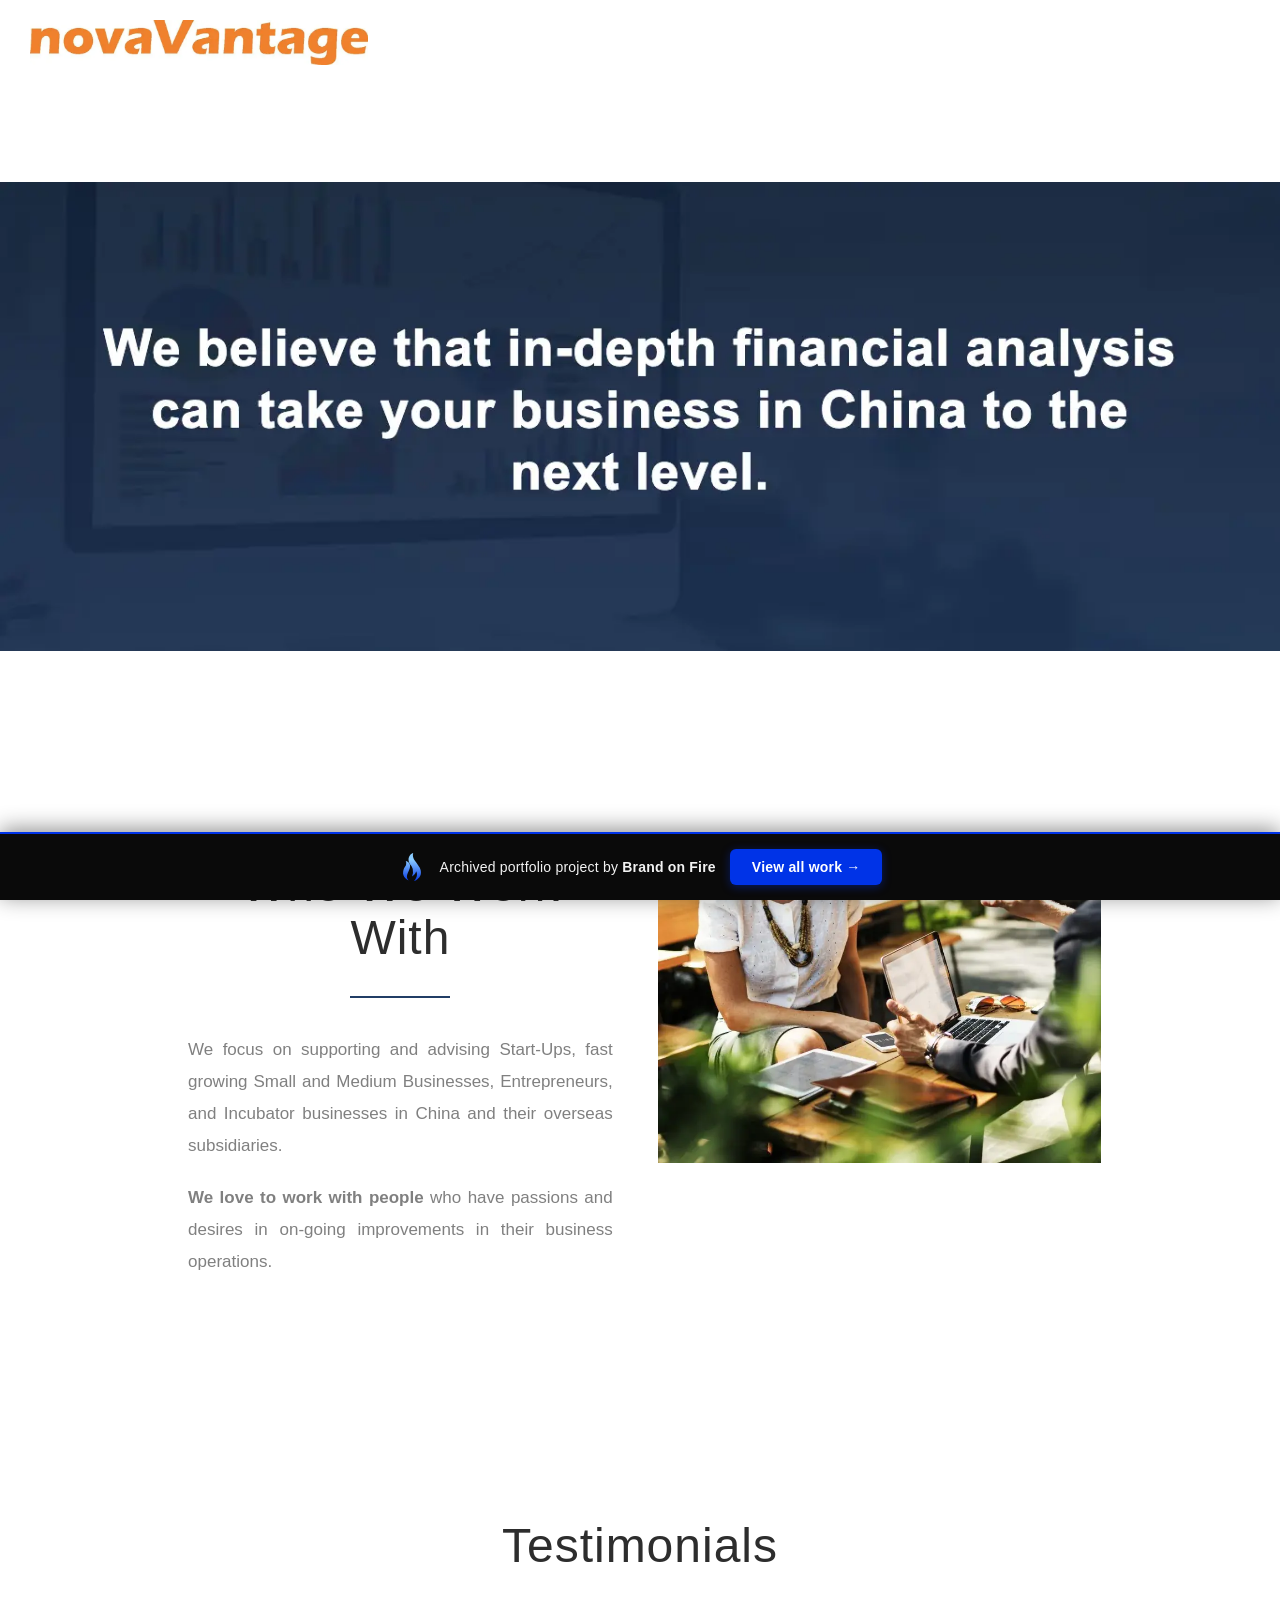
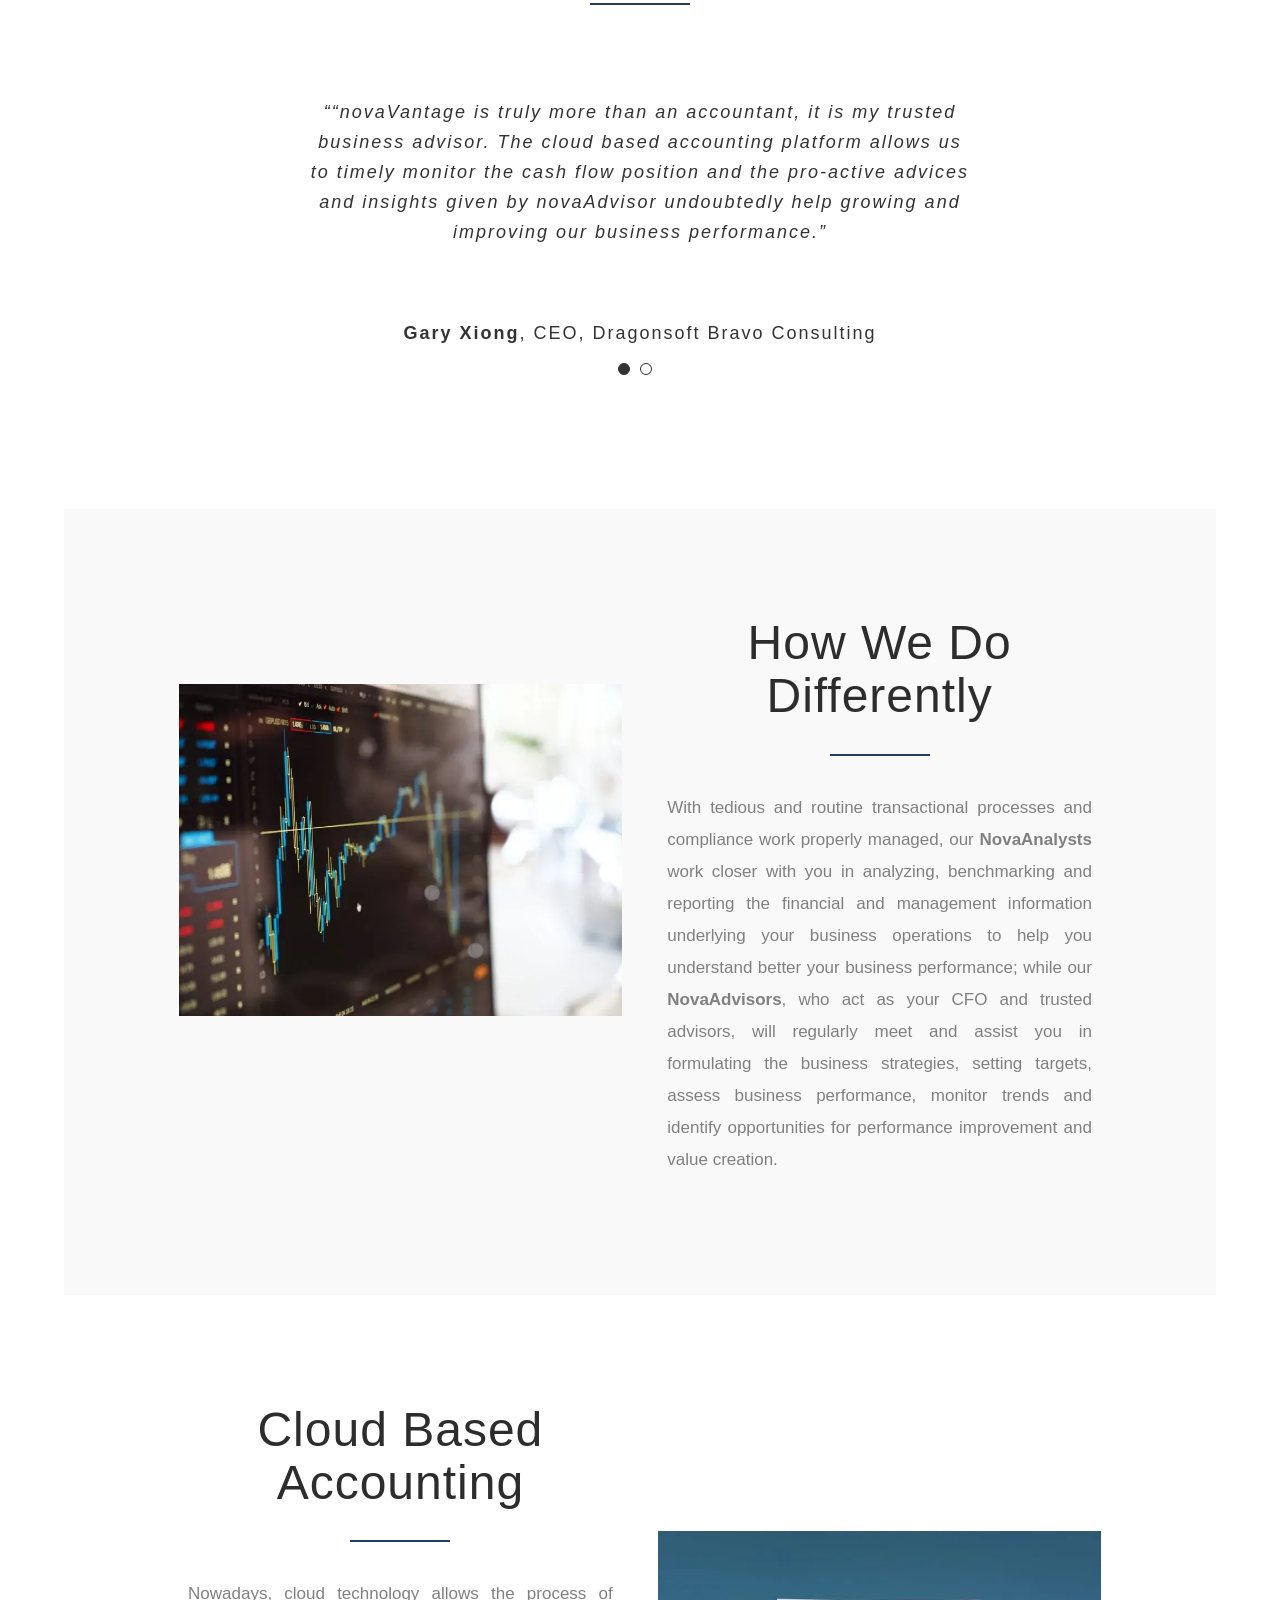
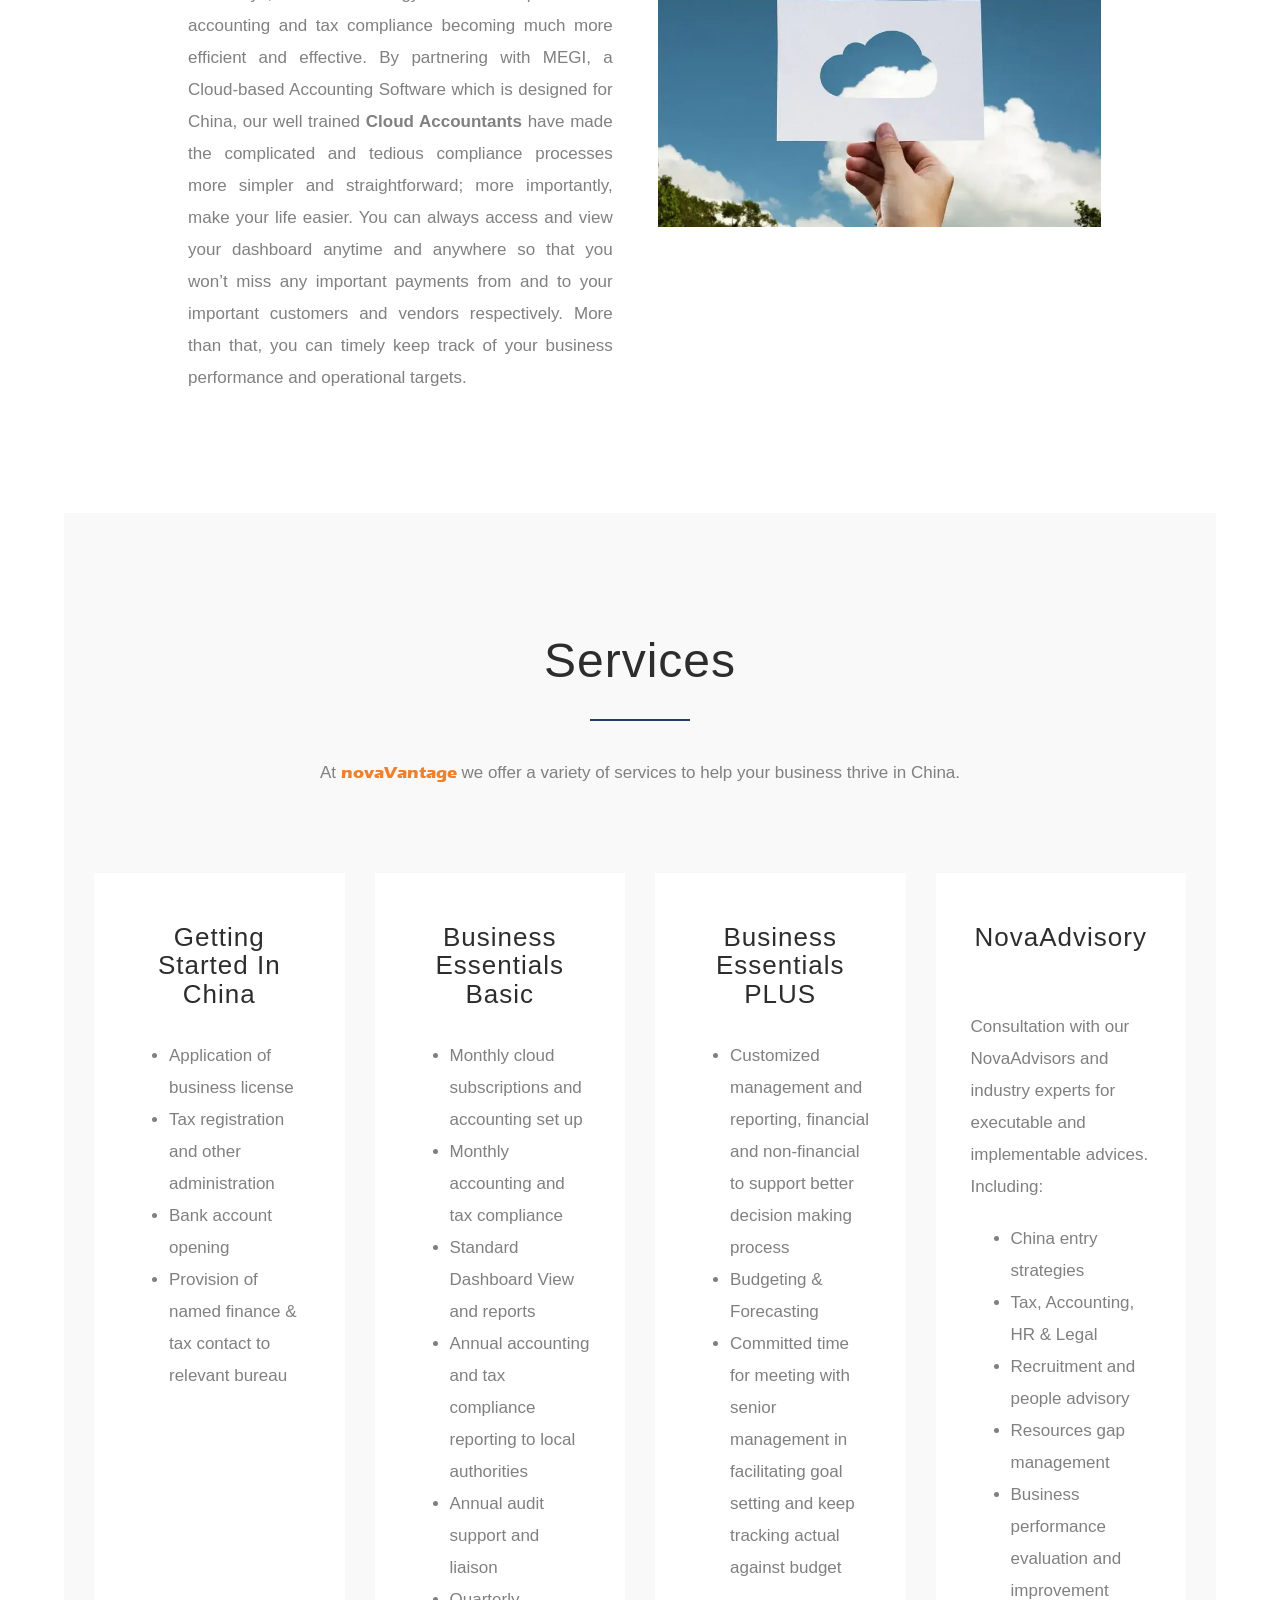
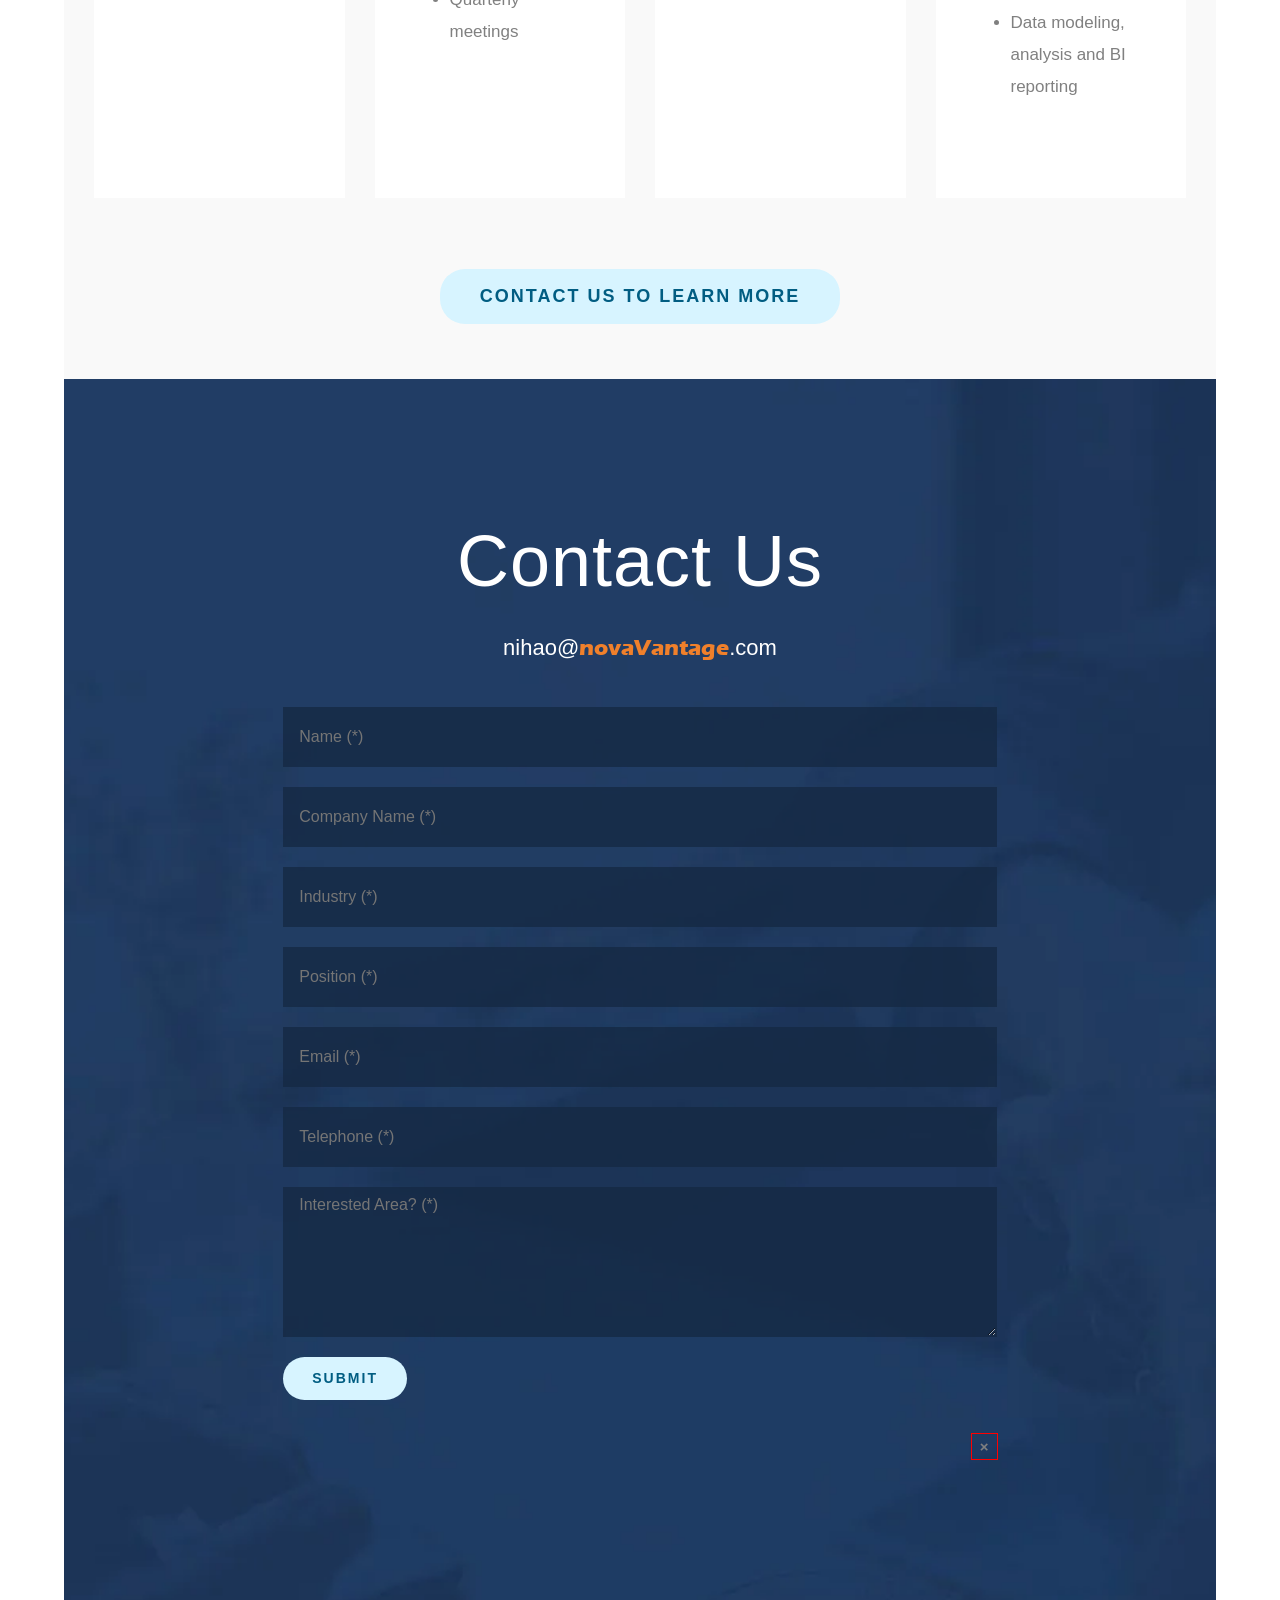
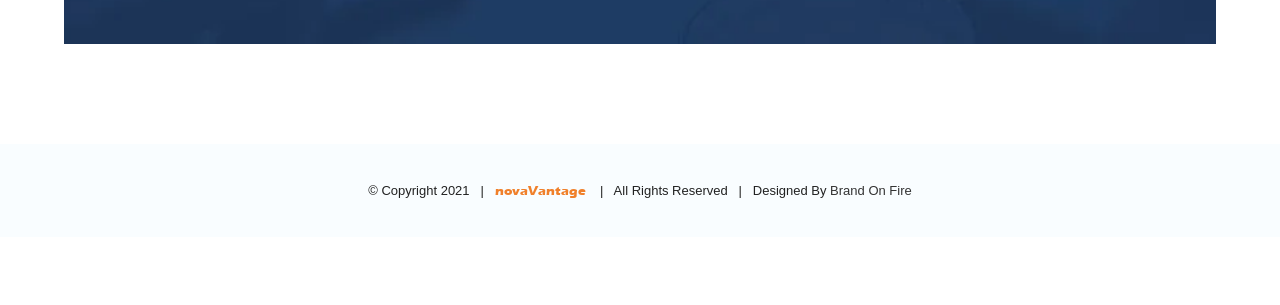
<file: index.html>
<!doctype html><html class="avada-html-layout-wide avada-html-header-position-top avada-is-100-percent-template ua-headlesschrome ua-headlesschrome-149 ua-headlesschrome-149-0 ua-headlesschrome-149-0-7827 ua-headlesschrome-149-0-7827-55 ua-safari ua-safari-537 ua-safari-537-36 ua-desktop ua-desktop-macintosh ua-mac_os_x ua-mac_os_x-10 ua-mac_os_x-10-15 ua-mac_os_x-10-15-7 ua-webkit ua-webkit-537 ua-webkit-537-36 js no-applicationcache geolocation history postmessage websockets localstorage sessionstorage no-websqldatabase webworkers hashchange audio canvas canvastext video webgl cssgradients multiplebgs opacity rgba inlinesvg hsla supports svgclippaths smil no-touchevents fontface generatedcontent textshadow cssanimations backgroundsize borderimage borderradius boxshadow flexbox cssreflections csstransforms csstransforms3d csstransitions" lang="en-US" prefix="og: http://ogp.me/ns# fb: http://ogp.me/ns/fb#" data-useragent="Mozilla/5.0 (Macintosh; Intel Mac OS X 10_15_7) AppleWebKit/537.36 (KHTML, like Gecko) HeadlessChrome/149.0.7827.55 Safari/537.36" data-bofp="0"><head><meta name="robots" content="noindex, nofollow"><meta http-equiv="X-UA-Compatible" content="IE=edge"><meta http-equiv="Content-Type" content="text/html; charset=utf-8"><meta name="viewport" content="width=device-width, initial-scale=1"><meta name="robots" content="index, follow, max-image-preview:large, max-snippet:-1, max-video-preview:-1"><title>Home - novaVantage</title><link rel="canonical" href="index.html"><meta property="og:locale" content="en_US"><meta property="og:type" content="website"><meta property="og:title" content="Home - novaVantage"><meta property="og:url" content=""><meta property="og:site_name" content="novaVantage"><meta property="article:modified_time" content="2018-05-26T01:11:31+00:00"><meta name="twitter:card" content="summary_large_image"><meta name="twitter:label1" content="Est. reading time"><meta name="twitter:data1" content="17 minutes"><meta property="og:title" content="Home"><meta property="og:type" content="article"><meta property="og:url" content=""><meta property="og:site_name" content="novaVantage"><meta property="og:description" content="Who We Work With  
We focus on supporting and advising Start-Ups, fast growing Small and Medium Businesses, Entrepreneurs, and Incubator businesses in China and their overseas subsidiaries.
We love to work with people who have passions and desires in on-going improvements in their business operations.      
Testimonials"><meta property="og:image" content="wp-content/uploads/logo-final-1.jpg"><meta name="generator" content="WordPress 5.8.3"><link rel="shortlink" href="index.html"><link rel="stylesheet" href="style.css"><style>[data-bofp="0"]{background-color:rgb(255, 255, 255)!important}[data-bofp="1"]{background-color:rgb(255, 255, 255)!important;color:rgb(128, 128, 128)!important}[data-bofp="2"]{background-color:rgb(255, 255, 255)!important;color:rgb(128, 128, 128)!important}[data-bofp="3"]{background-color:rgb(255, 255, 255)!important;color:rgb(128, 128, 128)!important}[data-bofp="4"]{background-color:rgba(21, 41, 68, 0.79)!important;color:rgba(249, 249, 249, 0.7)!important}[data-bofp="5"]{background-color:rgb(255, 255, 255)!important;color:rgb(128, 128, 128)!important}[data-bofp="6"]{background-color:rgb(255, 255, 255)!important;color:rgb(128, 128, 128)!important}[data-bofp="7"]{background-color:rgb(255, 255, 255)!important;color:rgb(128, 128, 128)!important}[data-bofp="8"]{background-color:rgb(255, 255, 255)!important;color:rgb(51, 51, 51)!important}[data-bofp="9"]{background-color:rgb(255, 255, 255)!important;color:rgb(51, 51, 51)!important}[data-bofp="10"]{background-color:rgb(249, 249, 249)!important;color:rgb(128, 128, 128)!important}[data-bofp="11"]{background-color:rgb(255, 255, 255)!important;color:rgb(128, 128, 128)!important}[data-bofp="12"]{background-color:rgb(249, 249, 249)!important;color:rgb(128, 128, 128)!important}[data-bofp="13"]{background-color:rgb(249, 249, 249)!important;color:rgb(128, 128, 128)!important}[data-bofp="14"]{background-color:rgba(255, 255, 255, 0)!important;color:rgb(128, 128, 128)!important}[data-bofp="15"]{background-color:rgba(21, 41, 68, 0.79)!important;color:rgba(249, 249, 249, 0.7)!important}[data-bofp="16"]{background-color:rgba(21, 41, 68, 0.79)!important;color:rgba(249, 249, 249, 0.7)!important}[data-bofp="17"]{background-color:rgba(21, 41, 68, 0.79)!important;color:rgba(249, 249, 249, 0.7)!important}[data-bofp="18"]{background-color:rgba(21, 41, 68, 0.79)!important;color:rgba(249, 249, 249, 0.7)!important}[data-bofp="19"]{background-color:rgba(21, 41, 68, 0.79)!important;color:rgba(249, 249, 249, 0.7)!important}[data-bofp="20"]{background-color:rgba(21, 41, 68, 0.79)!important;color:rgba(249, 249, 249, 0.7)!important}[data-bofp="21"]{background-color:rgba(21, 41, 68, 0.79)!important;color:rgba(249, 249, 249, 0.7)!important}[data-bofp="22"]{background-color:rgb(249, 253, 255)!important;color:rgb(128, 128, 128)!important}</style><meta name="robots" content="noindex, nofollow"></head><body class="home page-template page-template-100-width page-template-100-width-php page page-id-2 fusion-image-hovers fusion-pagination-sizing fusion-button_type-flat fusion-button_span-no fusion-button_gradient-linear avada-image-rollover-circle-yes avada-image-rollover-no fusion-body ltr fusion-sticky-header no-tablet-sticky-header no-mobile-sticky-header no-mobile-slidingbar no-mobile-totop avada-has-rev-slider-styles fusion-disable-outline fusion-sub-menu-fade mobile-logo-pos-left layout-wide-mode avada-has-boxed-modal-shadow-none layout-scroll-offset-full avada-has-zero-margin-offset-top fusion-top-header menu-text-align-center mobile-menu-design-modern fusion-show-pagination-text fusion-header-layout-v1 avada-responsive avada-footer-fx-none avada-menu-highlight-style-background fusion-search-form-classic fusion-main-menu-search-overlay fusion-avatar-square avada-dropdown-styles avada-blog-layout-grid avada-blog-archive-layout-grid avada-header-shadow-no avada-menu-icon-position-left avada-has-megamenu-shadow avada-has-header-100-width avada-has-pagetitle-bg-full avada-has-pagetitle-bg-parallax avada-has-100-footer avada-has-breadcrumb-mobile-hidden avada-has-titlebar-hide avada-has-pagination-padding avada-flyout-menu-direction-fade avada-ec-views-v1 do-animate" style="--viewportWidth: 1366;" data-bofp="1"><a class="skip-link screen-reader-text" href="index.html">Skip to content</a><div id="boxed-wrapper"><div class="fusion-sides-frame"></div><div id="wrapper" class="fusion-wrapper" data-bofp="2"><div id="home" style="position:relative;top:-1px;"></div><header class="fusion-header-wrapper"><div class="fusion-header-v1 fusion-logo-alignment fusion-logo-left fusion-sticky-menu- fusion-sticky-logo- fusion-mobile-logo-  fusion-mobile-menu-design-modern"><div class="fusion-header-sticky-height" style="height: 182px; overflow: visible;"></div><div class="fusion-header" style="height: 182px; overflow: visible; top: 0px;" data-bofp="3"><div class="fusion-row"><div class="fusion-logo" data-margin-top="20px" data-margin-bottom="20px" data-margin-left="0px" data-margin-right="0px"><a class="fusion-logo-link" href="index.html"><img src="_a/95857ed793bb.webp" width="1000" height="133" alt="novaVantage Logo" data-retina_logo_url="" class="fusion-standard-logo" decoding="sync"></a></div>		<nav class="fusion-main-menu" aria-label="Main Menu"><div class="fusion-overlay-search" style="max-width: 942.546px;">		<form role="search" class="searchform fusion-search-form  fusion-search-form-classic" method="get" action="index.html"><div class="fusion-search-form-content"><div class="fusion-search-field search-field"><label><span class="screen-reader-text">Search for:</span><input type="search" value="" name="s" class="s" placeholder="Search..." required="" aria-required="true" aria-label="Search..." data-bofp="4" style=""></label></div><div class="fusion-search-button search-button"><input type="submit" class="fusion-search-submit searchsubmit" aria-label="Search" value="" style=""></div></div></form><div class="fusion-search-spacer"></div><a href="index.html" role="button" aria-label="Close Search" class="fusion-close-search"></a></div><ul id="menu-main-menu" class="fusion-menu"><li id="menu-item-19" class="menu-item menu-item-type-post_type menu-item-object-page menu-item-home current-menu-item page_item page-item-2 current_page_item menu-item-19" data-item-id="19"><a href="index.html" class="fusion-background-highlight"><span class="menu-text">HOME</span></a></li><li id="menu-item-17" class="menu-item menu-item-type-post_type menu-item-object-page menu-item-17" data-item-id="17"><a href="about/index.html" class="fusion-background-highlight"><span class="menu-text">ABOUT US</span></a></li><li id="menu-item-1015" class="menu-item menu-item-type-post_type menu-item-object-page menu-item-1015" data-item-id="1015"><a href="megi/index.html" class="fusion-background-highlight"><span class="menu-text">OUR PARTNERS</span></a></li><li id="menu-item-1016" class="menu-item menu-item-type-post_type menu-item-object-page menu-item-1016" data-item-id="1016"><a href="monthly-plans/index.html" class="fusion-background-highlight"><span class="menu-text">MONTHLY PLANS</span></a></li><li id="menu-item-1014" class="menu-item menu-item-type-post_type menu-item-object-page menu-item-1014" data-item-id="1014"><a href="blog/index.html" class="fusion-background-highlight"><span class="menu-text">BLOG</span></a></li><li id="menu-item-1085" class="menu-item menu-item-type-custom menu-item-object-custom current-menu-item menu-item-1085 fusion-menu-item-button" data-item-id="1085"><a href="index.html" class="fusion-background-highlight"><span class="menu-text fusion-button button-default button-large">CONTACT</span></a></li></ul></nav>	<div class="fusion-mobile-menu-icons"><a href="index.html" class="fusion-icon awb-icon-bars" aria-label="Toggle mobile menu" aria-expanded="false" aria-controls="mobile-menu-main-menu"></a></div><nav class="fusion-mobile-nav-holder fusion-mobile-menu-text-align-left" aria-label="Main Menu Mobile" style="display: none;"><ul id="mobile-menu-main-menu" class="fusion-menu"><li id="mobile-menu-item-19" class="fusion-mobile-nav-item fusion-mobile-current-nav-item" data-item-id="19" style=""><a href="index.html" class="fusion-background-highlight"><span class="menu-text">HOME</span></a></li><li id="mobile-menu-item-17" class="fusion-mobile-nav-item" data-item-id="17" style=""><a href="about/index.html" class="fusion-background-highlight"><span class="menu-text">ABOUT US</span></a></li><li id="mobile-menu-item-1015" class="fusion-mobile-nav-item" data-item-id="1015" style=""><a href="megi/index.html" class="fusion-background-highlight"><span class="menu-text">OUR PARTNERS</span></a></li><li id="mobile-menu-item-1016" class="fusion-mobile-nav-item" data-item-id="1016" style=""><a href="monthly-plans/index.html" class="fusion-background-highlight"><span class="menu-text">MONTHLY PLANS</span></a></li><li id="mobile-menu-item-1014" class="fusion-mobile-nav-item" data-item-id="1014" style=""><a href="blog/index.html" class="fusion-background-highlight"><span class="menu-text">BLOG</span></a></li><li id="mobile-menu-item-1085" class="fusion-mobile-nav-item fusion-mobile-current-nav-item" data-item-id="1085" style=""><a href="index.html" class="fusion-background-highlight"><span class="menu-text">CONTACT</span></a></li></ul></nav></div></div></div><div class="fusion-clearfix"></div></header><div id="sliders-container" class="fusion-slider-visibility"><img src="_a/a5f54423b8d4.bin" alt="" style="display: block; width: 100%; height: auto; max-width: 100%; margin: 0px;"></div><main id="main" class="clearfix width-100" data-bofp="5"><div class="fusion-row" style="max-width:100%;"><section id="content" class="full-width"><div id="post-2" class="post-2 page type-page status-publish hentry"><span class="entry-title rich-snippet-hidden">Home</span><span class="vcard rich-snippet-hidden"><span class="fn"><a href="index.html" title="Posts by brandon" rel="author">brandon</a></span></span><span class="updated rich-snippet-hidden">2018-05-26T01:11:31+00:00</span>						<div class="post-content"><div class="fusion-fullwidth fullwidth-box fusion-builder-row-1 hundred-percent-fullwidth non-hundred-percent-height-scrolling fusion-equal-height-columns" style="background-color: #ffffff;background-position: left top;background-repeat: no-repeat;padding-top:100px;padding-right:10%;padding-bottom:70px;padding-left:10%;margin-bottom: 0px;margin-top: 0px;border-width: 0px 0px 0px 0px;border-color:#eae9e9;border-style:solid;" data-bofp="6"><div class="fusion-builder-row fusion-row"><div class="fusion-layout-column fusion_builder_column fusion-builder-column-0 fusion_builder_column_1_2 1_2 fusion-one-half fusion-column-first" style="width:48%; margin-right: 4%;margin-top:0px;margin-bottom:20px;"><div class="fusion-column-wrapper fusion-flex-column-wrapper-legacy" style="background-position: left top; background-repeat: no-repeat; background-size: cover; padding: 2%; min-height: 321.797px; height: auto;"><div class="fusion-column-content-centered" style="min-height: 321.797px; height: auto;"><div class="fusion-column-content"><div class="fusion-text fusion-text-1"><h2 style="text-align: center; --fontSize: 48; line-height: 1.1;" data-fontsize="48" data-lineheight="52.8px" class="fusion-responsive-typography-calculated">Who We Work With</h2></div><div class="fusion-sep-clear"></div><div class="fusion-separator" style="margin-left: auto;margin-right: auto;margin-top:0px;margin-bottom:35px;width:100%;max-width:100px;"><div class="fusion-separator-border sep-single sep-solid" style="border-color:#213d65;border-top-width:2px;"></div></div><div class="fusion-sep-clear"></div><div class="fusion-text fusion-text-2"><p>We focus on supporting and advising Start-Ups, fast growing Small and Medium Businesses, Entrepreneurs, and Incubator businesses in China and their overseas subsidiaries.</p><p><strong>We love to work with people</strong> who have passions and desires in on-going improvements in their business operations.</p></div></div></div><div class="fusion-clearfix"></div></div></div><div class="fusion-layout-column fusion_builder_column fusion-builder-column-1 fusion_builder_column_1_2 1_2 fusion-one-half fusion-column-last" style="width:48%;margin-top:0px;margin-bottom:10px;"><div class="fusion-column-wrapper fusion-flex-column-wrapper-legacy" style="background-position: left top; background-repeat: no-repeat; background-size: cover; padding: 0px; min-height: 343.297px; height: auto;"><div class="fusion-column-content-centered" style="min-height: 343.297px; height: auto;"><div class="fusion-column-content"><span class=" fusion-imageframe imageframe-none imageframe-1 hover-type-none"><a class="fusion-no-lightbox" href="#" target="_blank" rel="noopener noreferrer"><img width="1024" height="651" src="_a/7506bce87e55.webp" alt="" class="img-responsive wp-image-1035" decoding="sync"></a></span></div></div><div class="fusion-clearfix"></div></div></div></div></div><div class="fusion-fullwidth fullwidth-box fusion-builder-row-2 nonhundred-percent-fullwidth non-hundred-percent-height-scrolling" style="background-color: #ffffff;background-position: left top;background-repeat: no-repeat;padding-top:90px;padding-right:30px;padding-bottom:90px;padding-left:30px;margin-bottom: 0px;margin-top: 0px;border-width: 0px 0px 0px 0px;border-color:#eae9e9;border-style:solid;" data-bofp="7"><div class="fusion-builder-row fusion-row"><div class="fusion-layout-column fusion_builder_column fusion-builder-column-2 fusion_builder_column_1_6 1_6 fusion-one-sixth fusion-column-first fusion-no-small-visibility" style="width:13.3333%; margin-right: 4%;margin-top:0px;margin-bottom:20px;"><div class="fusion-column-wrapper fusion-flex-column-wrapper-legacy" style="background-position:left top;background-repeat:no-repeat;-webkit-background-size:cover;-moz-background-size:cover;-o-background-size:cover;background-size:cover;padding: 0px 0px 0px 0px;"><div class="fusion-clearfix"></div></div></div><div class="fusion-layout-column fusion_builder_column fusion-builder-column-3 fusion_builder_column_2_3 2_3 fusion-two-third" style="width:65.3333%; margin-right: 4%;margin-top:3%;margin-bottom:3%;"><div class="fusion-column-wrapper fusion-flex-column-wrapper-legacy" style="background-position:left top;background-repeat:no-repeat;-webkit-background-size:cover;-moz-background-size:cover;-o-background-size:cover;background-size:cover;padding: 0px 0px 0px 0px;"><div class="fusion-text fusion-text-3"><h2 style="text-align: center; --fontSize: 48; line-height: 1.1;" data-fontsize="48" data-lineheight="52.8px" class="fusion-responsive-typography-calculated">Testimonials</h2></div><div class="fusion-sep-clear"></div><div class="fusion-separator" style="margin-left: auto;margin-right: auto;width:100%;max-width:100px;"><div class="fusion-separator-border sep-single sep-solid" style="border-color:#213d65;border-top-width:2px;"></div></div><div class="fusion-sep-clear"></div><div class="fusion-clearfix"></div></div></div><div class="fusion-layout-column fusion_builder_column fusion-builder-column-4 fusion_builder_column_1_6 1_6 fusion-one-sixth fusion-column-last fusion-no-small-visibility" style="width:13.3333%;margin-top:0px;margin-bottom:20px;"><div class="fusion-column-wrapper fusion-flex-column-wrapper-legacy" style="background-position:left top;background-repeat:no-repeat;-webkit-background-size:cover;-moz-background-size:cover;-o-background-size:cover;background-size:cover;padding: 0px 0px 0px 0px;"><div class="fusion-clearfix"></div></div></div><div class="fusion-layout-column fusion_builder_column fusion-builder-column-5 fusion_builder_column_1_6 1_6 fusion-one-sixth fusion-column-first fusion-no-small-visibility" style="width:13.3333%; margin-right: 4%;margin-top:0px;margin-bottom:20px;"><div class="fusion-column-wrapper fusion-flex-column-wrapper-legacy" style="background-position:left top;background-repeat:no-repeat;-webkit-background-size:cover;-moz-background-size:cover;-o-background-size:cover;background-size:cover;padding: 0px 0px 0px 0px;"><div class="fusion-clearfix"></div></div></div><div class="fusion-layout-column fusion_builder_column fusion-builder-column-6 fusion_builder_column_2_3 2_3 fusion-two-third" style="width:65.3333%; margin-right: 4%;margin-top:3%;margin-bottom:3%;"><div class="fusion-column-wrapper fusion-flex-column-wrapper-legacy" style="background-position:left top;background-repeat:no-repeat;-webkit-background-size:cover;-moz-background-size:cover;-o-background-size:cover;background-size:cover;padding: 0px 0px 0px 0px;"><div class="fusion-testimonials clean fusion-testimonials-1" data-random="0" data-speed="6000" data-interval="97"><div class="reviews" style="height: 257px;"><div class="review active-testimonial no-avatar"><blockquote class="testimonials-shortcode-blockquote"><q style="background-color:#ffffff;color:#333333;" class="fusion-clearfix" data-bofp="8">“novaVantage is truly more than an accountant, it is my trusted business advisor. The cloud based accounting platform allows us to timely monitor the cash flow position and the pro-active advices and insights given by novaAdvisor undoubtedly help growing and improving our business performance.”<p></p></q></blockquote><div class="author" style="color:#333333;"><span class="company-name"><strong>Gary Xiong</strong>, <span>CEO, Dragonsoft Bravo Consulting</span></span></div></div><div class="review no-avatar"><blockquote class="testimonials-shortcode-blockquote"><q style="background-color:#ffffff;color:#333333;" class="fusion-clearfix" data-bofp="9">“novaVantage has been very helpful in setting up my WOFE in China and handling for me all tedious business and tax registration formalities. Without novaVantage, I would not be able to run my business in China. Now, I have also outsourced my accounting and tax reporting to novaVantage. The cloud accounting solution helps me stay in touch of my business performance anytime anywhere. Their ongoing advices has been invaluable too.”</q></blockquote><div class="author" style="color:#333333;"><span class="company-name"><strong>Max Peiro</strong>, <span>CEO and founder, Sanpei Ventures</span></span></div></div></div><div class="testimonial-pagination" id="fusion-testimonials-1"><a href="index.html" aria-label="Testimonial Pagination" class="activeSlide"></a><a href="index.html" aria-label="Testimonial Pagination"></a></div></div><div class="fusion-clearfix"></div></div></div><div class="fusion-layout-column fusion_builder_column fusion-builder-column-7 fusion_builder_column_1_6 1_6 fusion-one-sixth fusion-column-last fusion-no-small-visibility" style="width:13.3333%;margin-top:0px;margin-bottom:20px;"><div class="fusion-column-wrapper fusion-flex-column-wrapper-legacy" style="background-position:left top;background-repeat:no-repeat;-webkit-background-size:cover;-moz-background-size:cover;-o-background-size:cover;background-size:cover;padding: 0px 0px 0px 0px;"><div class="fusion-clearfix"></div></div></div></div></div><div class="fusion-fullwidth fullwidth-box fusion-builder-row-3 hundred-percent-fullwidth non-hundred-percent-height-scrolling fusion-equal-height-columns" style="background-color: #f9f9f9;background-position: left top;background-repeat: no-repeat;padding-top:100px;padding-right:10%;padding-bottom:70px;padding-left:10%;margin-bottom: 0px;margin-top: 0px;border-width: 0px 0px 0px 0px;border-color:#eae9e9;border-style:solid;" data-bofp="10"><div class="fusion-builder-row fusion-row"><div class="fusion-layout-column fusion_builder_column fusion-builder-column-8 fusion_builder_column_1_2 1_2 fusion-one-half fusion-column-first" style="width:48%; margin-right: 4%;margin-top:0px;margin-bottom:10px;"><div class="fusion-column-wrapper fusion-flex-column-wrapper-legacy" style="background-position: left top; background-repeat: no-repeat; background-size: cover; padding: 0px; min-height: 483.297px; height: auto;"><div class="fusion-column-content-centered" style="min-height: 483.297px; height: auto;"><div class="fusion-column-content"><span class=" fusion-imageframe imageframe-none imageframe-2 hover-type-none"><a class="fusion-no-lightbox" href="#" target="_blank" rel="noopener noreferrer"><img width="1024" height="768" src="_a/602b01da5a9e.webp" alt="" class="img-responsive wp-image-1041" decoding="sync"></a></span></div></div><div class="fusion-clearfix"></div></div></div><div class="fusion-layout-column fusion_builder_column fusion-builder-column-9 fusion_builder_column_1_2 1_2 fusion-one-half fusion-column-last" style="width:48%;margin-top:0px;margin-bottom:20px;"><div class="fusion-column-wrapper fusion-flex-column-wrapper-legacy" style="background-position: left top; background-repeat: no-repeat; background-size: cover; padding: 2%; min-height: 461.797px; height: auto;"><div class="fusion-column-content-centered" style="min-height: 461.797px; height: auto;"><div class="fusion-column-content"><div class="fusion-text fusion-text-4"><h2 style="text-align: center; --fontSize: 48; line-height: 1.1;" data-fontsize="48" data-lineheight="52.8px" class="fusion-responsive-typography-calculated">How We Do Differently</h2></div><div class="fusion-sep-clear"></div><div class="fusion-separator" style="margin-left: auto;margin-right: auto;margin-top:0px;margin-bottom:35px;width:100%;max-width:100px;"><div class="fusion-separator-border sep-single sep-solid" style="border-color:#213d65;border-top-width:2px;"></div></div><div class="fusion-sep-clear"></div><div class="fusion-text fusion-text-5"><p>With tedious and routine transactional processes and compliance work properly managed, our <strong>NovaAnalysts</strong> work closer with you in analyzing, benchmarking and reporting the financial and management information underlying your business operations to help you understand better your business performance; while our <strong>NovaAdvisors</strong>, who act as your CFO and trusted advisors, will regularly meet and assist you in formulating the business strategies, setting targets, assess business performance, monitor trends and identify opportunities for performance improvement and value creation.</p></div></div></div><div class="fusion-clearfix"></div></div></div></div></div><div class="fusion-fullwidth fullwidth-box fusion-builder-row-4 hundred-percent-fullwidth non-hundred-percent-height-scrolling fusion-equal-height-columns" style="background-color: #ffffff;background-position: left top;background-repeat: no-repeat;padding-top:100px;padding-right:10%;padding-bottom:70px;padding-left:10%;margin-bottom: 0px;margin-top: 0px;border-width: 0px 0px 0px 0px;border-color:#eae9e9;border-style:solid;" data-bofp="11"><div class="fusion-builder-row fusion-row"><div class="fusion-layout-column fusion_builder_column fusion-builder-column-10 fusion_builder_column_1_2 1_2 fusion-one-half fusion-column-first" style="width:48%; margin-right: 4%;margin-top:0px;margin-bottom:20px;"><div class="fusion-column-wrapper fusion-flex-column-wrapper-legacy" style="background-position: left top; background-repeat: no-repeat; background-size: cover; padding: 2%; min-height: 546.594px; height: auto;"><div class="fusion-column-content-centered" style="min-height: 546.594px; height: auto;"><div class="fusion-column-content"><div class="fusion-text fusion-text-6"><h2 style="text-align: center; --fontSize: 48; line-height: 1.1;" data-fontsize="48" data-lineheight="52.8px" class="fusion-responsive-typography-calculated">Cloud Based Accounting</h2></div><div class="fusion-sep-clear"></div><div class="fusion-separator" style="margin-left: auto;margin-right: auto;margin-top:0px;margin-bottom:35px;width:100%;max-width:100px;"><div class="fusion-separator-border sep-single sep-solid" style="border-color:#213d65;border-top-width:2px;"></div></div><div class="fusion-sep-clear"></div><div class="fusion-text fusion-text-7"><p>Nowadays, cloud technology allows the process of accounting and tax compliance becoming much more efficient and effective. By partnering with MEGI, a Cloud-based Accounting Software which is designed for China, our well trained <strong>Cloud Accountants</strong> have made the complicated and tedious compliance processes more simpler and straightforward; more importantly, make your life easier. You can always access and view your dashboard anytime and anywhere so that you won’t miss any important payments from and to your important customers and vendors respectively. More than that, you can timely keep track of your business performance and operational targets.</p></div></div></div><div class="fusion-clearfix"></div></div></div><div class="fusion-layout-column fusion_builder_column fusion-builder-column-11 fusion_builder_column_1_2 1_2 fusion-one-half fusion-column-last" style="width:48%;margin-top:0px;margin-bottom:10px;"><div class="fusion-column-wrapper fusion-flex-column-wrapper-legacy" style="background-position: left top; background-repeat: no-repeat; background-size: cover; padding: 0px; min-height: 568.094px; height: auto;"><div class="fusion-column-content-centered" style="min-height: 568.094px; height: auto;"><div class="fusion-column-content"><span class=" fusion-imageframe imageframe-none imageframe-3 hover-type-none"><a class="fusion-no-lightbox" href="#" target="_blank" rel="noopener noreferrer"><img width="960" height="642" src="_a/57b4972f4568.webp" alt="" class="img-responsive wp-image-1037" decoding="sync"></a></span></div></div><div class="fusion-clearfix"></div></div></div></div></div><div class="fusion-fullwidth fullwidth-box fusion-builder-row-5 nonhundred-percent-fullwidth non-hundred-percent-height-scrolling" style="background-color: #f9f9f9;background-position: left top;background-repeat: no-repeat;padding-top:100px;padding-right:30px;padding-bottom:0px;padding-left:30px;margin-bottom: 0px;margin-top: 0px;border-width: 0px 0px 0px 0px;border-color:#eae9e9;border-style:solid;" data-bofp="12"><div class="fusion-builder-row fusion-row"><div class="fusion-layout-column fusion_builder_column fusion-builder-column-12 fusion_builder_column_1_1 1_1 fusion-one-full fusion-column-first fusion-column-last" style="margin-top:0px;margin-bottom:20px;"><div class="fusion-column-wrapper fusion-flex-column-wrapper-legacy" style="background-position:left top;background-repeat:no-repeat;-webkit-background-size:cover;-moz-background-size:cover;-o-background-size:cover;background-size:cover;padding: 2% 11% 2% 11%;"><div class="fusion-column-content-centered"><div class="fusion-column-content"><div class="fusion-text fusion-text-8"><h2 style="text-align: center; --fontSize: 48; line-height: 1.1;" data-fontsize="48" data-lineheight="52.8px" class="fusion-responsive-typography-calculated">Services</h2></div><div class="fusion-sep-clear"></div><div class="fusion-separator" style="margin-left: auto;margin-right: auto;margin-top:0px;margin-bottom:35px;width:100%;max-width:100px;"><div class="fusion-separator-border sep-single sep-solid" style="border-color:#213d65;border-top-width:2px;"></div></div><div class="fusion-sep-clear"></div><div class="fusion-text fusion-text-9"><p style="text-align: center;">At <span class="nova">novaVantage</span> we offer a variety of services to help your business thrive in China.</p></div><div class="fusion-sep-clear"></div><div class="fusion-separator fusion-full-width-sep" style="margin-left: auto;margin-right: auto;margin-top:20px;width:100%;"></div><div class="fusion-sep-clear"></div></div></div><div class="fusion-clearfix"></div></div></div></div></div><div class="fusion-fullwidth fullwidth-box fusion-builder-row-6 nonhundred-percent-fullwidth non-hundred-percent-height-scrolling" style="background-color: #f9f9f9;background-position: left top;background-repeat: no-repeat;padding-top:0px;padding-right:30px;padding-bottom:2%;padding-left:30px;margin-bottom: 0px;margin-top: 0px;border-width: 0px 0px 0px 0px;border-color:#eae9e9;border-style:solid;" data-bofp="13"><div class="fusion-builder-row fusion-row"><div class="fusion-layout-column fusion_builder_column fusion-builder-column-13 fusion_builder_column_1_1 1_1 fusion-one-full fusion-column-first fusion-column-last" style="margin-top:0px;margin-bottom:1%;"><div class="fusion-column-wrapper fusion-flex-column-wrapper-legacy" style="background-position:left top;background-repeat:no-repeat;-webkit-background-size:cover;-moz-background-size:cover;-o-background-size:cover;background-size:cover;padding: 0px 0px 0px 0px;"><div class="fusion-column-content-centered"><div class="fusion-column-content"><div class="fusion-content-boxes content-boxes columns row fusion-columns-4 fusion-columns-total-4 fusion-content-boxes-1 content-boxes-icon-on-top content-left" data-animationoffset="top-into-view" style="margin-top:0px;margin-bottom:40px;"><div class="fusion-column content-box-column content-box-column content-box-column-1 col-lg-3 col-md-3 col-sm-3 fusion-content-box-hover content-box-column-first-in-row"><div class="col content-box-wrapper content-wrapper-background link-area-box icon-hover-animation-fade" style="background-color:#ffffff;" data-animationoffset="top-into-view"><div class="heading heading-with-icon icon-left"><div class="icon"><i style="background-color:transparent;border-color:transparent;height:auto;width: 70px;line-height:normal;color:#015d82;font-size:70px;" aria-hidden="true" class="fontawesome-icon fa fa-globe circle-no"></i></div><h2 class="content-box-heading fusion-responsive-typography-calculated" style="font-size:26px;--fontSize:26;line-height:1.1;">Getting Started In China</h2></div><div class="fusion-clearfix"></div><div class="content-container" style="color:#808080;"><ul><li style="text-align: left;">Application of business license</li><li style="text-align: left;">Tax registration and other administration</li><li style="text-align: left;">Bank account opening</li><li style="text-align: left;">Provision of named finance &amp; tax contact to relevant bureau</li></ul></div></div></div><div class="fusion-column content-box-column content-box-column content-box-column-2 col-lg-3 col-md-3 col-sm-3 fusion-content-box-hover "><div class="col content-box-wrapper content-wrapper-background link-area-box icon-hover-animation-fade" style="background-color:#ffffff;" data-animationoffset="top-into-view"><div class="heading heading-with-icon icon-left"><div class="icon"><i style="background-color:transparent;border-color:transparent;height:auto;width: 70px;line-height:normal;color:#015d82;font-size:70px;" aria-hidden="true" class="fontawesome-icon fa fa-thumbs-o-up circle-no"></i></div><h2 class="content-box-heading fusion-responsive-typography-calculated" style="font-size:26px;--fontSize:26;line-height:1.1;">Business Essentials Basic</h2></div><div class="fusion-clearfix"></div><div class="content-container" style="color:#808080;"><ul><li style="text-align: left;">Monthly cloud subscriptions and accounting set up</li><li style="text-align: left;">Monthly accounting and tax compliance</li><li style="text-align: left;">Standard Dashboard View and reports</li><li style="text-align: left;">Annual accounting and tax compliance reporting to local authorities</li><li style="text-align: left;">Annual audit support and liaison</li><li style="text-align: left;">Quarterly meetings</li></ul></div></div></div><div class="fusion-column content-box-column content-box-column content-box-column-3 col-lg-3 col-md-3 col-sm-3 fusion-content-box-hover "><div class="col content-box-wrapper content-wrapper-background link-area-box icon-hover-animation-fade" style="background-color:#ffffff;" data-animationoffset="top-into-view"><div class="heading heading-with-icon icon-left"><div class="icon"><i style="background-color:transparent;border-color:transparent;height:auto;width: 70px;line-height:normal;color:#015d82;font-size:70px;" aria-hidden="true" class="fontawesome-icon fa fa-users circle-no"></i></div><h2 class="content-box-heading fusion-responsive-typography-calculated" style="font-size:26px;--fontSize:26;line-height:1.1;">Business Essentials PLUS</h2></div><div class="fusion-clearfix"></div><div class="content-container" style="color:#808080;"><ul><li style="text-align: left;">Customized management and reporting,&nbsp;financial and non-financial to support better decision making process</li><li style="text-align: left;">Budgeting &amp; Forecasting</li><li style="text-align: left;">Committed time for meeting with senior management in facilitating goal setting and keep tracking actual against budget</li></ul><div></div><div></div><div></div></div></div></div><div class="fusion-column content-box-column content-box-column content-box-column-4 col-lg-3 col-md-3 col-sm-3 fusion-content-box-hover content-box-column-last content-box-column-last-in-row"><div class="col content-box-wrapper content-wrapper-background link-area-box icon-hover-animation-fade" style="background-color:#ffffff;" data-animationoffset="top-into-view"><div class="heading heading-with-icon icon-left"><div class="icon"><i style="background-color:transparent;border-color:transparent;height:auto;width: 70px;line-height:normal;color:#015d82;font-size:70px;" aria-hidden="true" class="fontawesome-icon fa fa-comments circle-no"></i></div><h2 class="content-box-heading fusion-responsive-typography-calculated" style="font-size:26px;--fontSize:26;line-height:1.1;">NovaAdvisory</h2></div><div class="fusion-clearfix"></div><div class="content-container" style="color:#808080;"><p style="text-align: left; padding-top: 45px;">Consultation with our NovaAdvisors and industry experts for executable and implementable advices. Including:</p><ul style="text-align: left;"><li style="text-align: left;">China entry strategies</li><li style="text-align: left;">Tax, Accounting, HR &amp; Legal</li><li style="text-align: left;">Recruitment and people advisory</li><li style="text-align: left;">Resources gap management</li><li style="text-align: left;">Business performance evaluation and improvement</li><li>Data modeling, analysis and BI reporting</li></ul></div></div></div><div class="fusion-clearfix"></div></div></div></div><div class="fusion-clearfix"></div></div></div><div class="fusion-layout-column fusion_builder_column fusion-builder-column-14 fusion_builder_column_1_1 1_1 fusion-one-full fusion-column-first fusion-column-last" style="margin-top:0px;margin-bottom:0px;"><div class="fusion-column-wrapper fusion-flex-column-wrapper-legacy" style="background-position:left top;background-repeat:no-repeat;-webkit-background-size:cover;-moz-background-size:cover;-o-background-size:cover;background-size:cover;padding: 0px 0px 3% 0px;"><div class="fusion-column-content-centered"><div class="fusion-column-content"><div class="fusion-aligncenter"><a class="fusion-button button-flat button-xlarge button-default button-1 fusion-button-default-span fusion-button-default-type" target="_self" href="index.html"><span class="fusion-button-text">Contact Us to Learn More</span></a></div></div></div><div class="fusion-clearfix"></div></div></div></div></div><div id="contact"><div class="fusion-bg-parallax" data-bg-align="center center" data-direction="up" data-mute="false" data-opacity="100" data-velocity="-0.3" data-mobile-enabled="false" data-break_parents="0" data-bg-image="wp-content/uploads/ready_to_talk_cta_bg.jpg" data-bg-repeat="false" style="display: none;" data-parallax-index="0"></div><div class="fusion-fullwidth fullwidth-box fusion-builder-row-7 fusion-parallax-up nonhundred-percent-fullwidth non-hundred-percent-height-scrolling bg-parallax-parent" style="background-color: rgba(255, 255, 255, 0); background-image: none; background-position: center center; background-repeat: no-repeat; padding: 110px 30px; margin-bottom: 0px; margin-top: 0px; border-width: 0px; border-color: rgb(234, 233, 233); border-style: solid; background-size: cover; position: relative; overflow: hidden; z-index: 1;" data-bofp="14"><div class="parallax-inner" style="pointer-events: none; height: 1569.38px; position: absolute; z-index: -1; top: 0px; opacity: 1; background-position: center center; background-repeat: no-repeat; background-size: cover; background-image: url(&quot;_a/f74ffc8a80ba.webp&quot;); min-height: 150px;" data-boffw="1"></div><div class="fusion-builder-row fusion-row"><div class="fusion-layout-column fusion_builder_column fusion-builder-column-15 fusion_builder_column_1_6 1_6 fusion-one-sixth fusion-column-first fusion-no-small-visibility" style="width:13.3333%; margin-right: 4%;margin-top:0px;margin-bottom:20px;"><div class="fusion-column-wrapper fusion-flex-column-wrapper-legacy" style="background-position:left top;background-repeat:no-repeat;-webkit-background-size:cover;-moz-background-size:cover;-o-background-size:cover;background-size:cover;padding: 0px 0px 0px 0px;"><div class="fusion-clearfix"></div></div></div><div class="fusion-layout-column fusion_builder_column fusion-builder-column-16 fusion_builder_column_2_3 2_3 fusion-two-third" style="width:65.3333%; margin-right: 4%;margin-top:3%;margin-bottom:3%;"><div class="fusion-column-wrapper fusion-flex-column-wrapper-legacy" style="background-position:left top;background-repeat:no-repeat;-webkit-background-size:cover;-moz-background-size:cover;-o-background-size:cover;background-size:cover;padding: 0px 0px 0px 0px;"><div class="fusion-text fusion-text-10"><h2 style="text-align: center; font-size: 72px; color: rgb(255, 255, 255); --fontSize: 72; line-height: 1.1;" data-fontsize="72" data-lineheight="79.2px" class="fusion-responsive-typography-calculated">Contact Us</h2></div><div class="fusion-text fusion-text-11"><h4 style="text-align: center; color: rgb(154, 162, 172); font-size: 22px; --fontSize: 22; line-height: 1.5; --minFontSize: 22;" data-fontsize="22" data-lineheight="33px" class="fusion-responsive-typography-calculated"><span style="color: #ffffff;"><a style="color: #ffffff;" href="mailto:nihao@novaVantage.com">nihao@<span class="nova">novaVantage</span>.com</a></span></h4></div><div class="fusion-sep-clear"></div><div class="fusion-separator fusion-full-width-sep" style="margin-left: auto;margin-right: auto;margin-top:20px;width:100%;"></div><div class="fusion-sep-clear"></div><div role="form" class="wpcf7" id="wpcf7-f83-p2-o1" lang="en-US" dir="ltr"><div class="screen-reader-response"><p role="status" aria-live="polite" aria-atomic="true"></p> <ul></ul></div><form action="index.html#wpcf7-f83-p2-o1" method="post" class="wpcf7-form init" novalidate="novalidate" data-status="init"><div style="display: none;"><input type="hidden" name="_wpcf7" value="83" style=""><input type="hidden" name="_wpcf7_version" value="5.5.2" style=""><input type="hidden" name="_wpcf7_locale" value="en_US" style=""><input type="hidden" name="_wpcf7_unit_tag" value="wpcf7-f83-p2-o1" style=""><input type="hidden" name="_wpcf7_container_post" value="2" style=""><input type="hidden" name="_wpcf7_posted_data_hash" value="" style=""></div><p><span class="wpcf7-form-control-wrap name-1"><input type="text" name="name-1" value="" size="40" class="wpcf7-form-control wpcf7-text wpcf7-validates-as-required" aria-required="true" aria-invalid="false" placeholder="Name (*)" data-bofp="15" style=""></span></p><p><span class="wpcf7-form-control-wrap company"><input type="text" name="company" value="" size="40" class="wpcf7-form-control wpcf7-text wpcf7-validates-as-required" aria-required="true" aria-invalid="false" placeholder="Company Name (*)" data-bofp="16" style=""></span></p><p><span class="wpcf7-form-control-wrap industry"><input type="text" name="industry" value="" size="40" class="wpcf7-form-control wpcf7-text wpcf7-validates-as-required" aria-required="true" aria-invalid="false" placeholder="Industry (*)" data-bofp="17" style=""></span></p><p><span class="wpcf7-form-control-wrap position"><input type="text" name="position" value="" size="40" class="wpcf7-form-control wpcf7-text wpcf7-validates-as-required" aria-required="true" aria-invalid="false" placeholder="Position (*)" data-bofp="18" style=""></span></p><p><span class="wpcf7-form-control-wrap email"><input type="email" name="email" value="" size="40" class="wpcf7-form-control wpcf7-text wpcf7-email wpcf7-validates-as-required wpcf7-validates-as-email" aria-required="true" aria-invalid="false" placeholder="Email (*)" data-bofp="19" style=""></span></p><p><span class="wpcf7-form-control-wrap tel"><input type="tel" name="tel" value="" size="40" class="wpcf7-form-control wpcf7-text wpcf7-tel wpcf7-validates-as-required wpcf7-validates-as-tel" aria-required="true" aria-invalid="false" placeholder="Telephone (*)" data-bofp="20" style=""></span></p><p><span class="wpcf7-form-control-wrap message"><textarea name="message" cols="40" rows="10" class="wpcf7-form-control wpcf7-textarea wpcf7-validates-as-required" aria-required="true" aria-invalid="false" placeholder="Interested Area? (*)" data-bofp="21" style=""></textarea></span></p><p><input type="submit" value="Submit" class="wpcf7-form-control has-spinner wpcf7-submit" style=""><span class="wpcf7-spinner"></span></p><p style="display: none !important;"><label>Δ<textarea name="_wpcf7_ak_hp_textarea" cols="45" rows="8" maxlength="100" style=""></textarea></label><input type="hidden" id="ak_js" name="_wpcf7_ak_js" value="1782453096152" style=""></p><div class="fusion-alert alert custom alert-custom fusion-alert-center wpcf7-response-output fusion-alert-capitalize alert-dismissable" style="border-width:0px;"><button type="button" class="close toggle-alert" data-dismiss="alert" aria-label="Close">×</button><div class="fusion-alert-content-wrapper"><span class="fusion-alert-content"></span></div></div></form></div><div class="fusion-clearfix"></div></div></div><div class="fusion-layout-column fusion_builder_column fusion-builder-column-17 fusion_builder_column_1_6 1_6 fusion-one-sixth fusion-column-last fusion-no-small-visibility" style="width:13.3333%;margin-top:0px;margin-bottom:20px;"><div class="fusion-column-wrapper fusion-flex-column-wrapper-legacy" style="background-position:left top;background-repeat:no-repeat;-webkit-background-size:cover;-moz-background-size:cover;-o-background-size:cover;background-size:cover;padding: 0px 0px 0px 0px;"><div class="fusion-clearfix"></div></div></div></div></div></div></div></div></section></div></main><div class="fusion-footer"><footer id="footer" class="fusion-footer-copyright-area fusion-footer-copyright-center" data-bofp="22"><div class="fusion-row"><div class="fusion-copyright-content"><div class="fusion-copyright-notice" style="padding-bottom: 0px;"><div>
		© Copyright 2021&nbsp;&nbsp;&nbsp;|&nbsp;&nbsp;&nbsp;<span class="nova">novaVantage</span> &nbsp;&nbsp;&nbsp;|&nbsp;&nbsp;&nbsp;All Rights Reserved&nbsp;&nbsp;&nbsp;|&nbsp;&nbsp;&nbsp;Designed By <a href="#" target="_blank">Brand On Fire</a>	</div></div></div></div></footer></div><div class="fusion-sliding-bar-wrapper"></div></div></div><div class="fusion-top-frame"></div><div class="fusion-bottom-frame"></div><div class="fusion-boxed-shadow"></div><a class="fusion-one-page-text-link fusion-page-load-link" tabindex="-1" href="index.html" aria-hidden="true">Page load link</a><div class="avada-footer-scripts"><div class="fusion-privacy-bar fusion-privacy-bar-bottom"><div class="fusion-privacy-bar-main"><span>					</span><a href="index.html" class="fusion-privacy-bar-acceptance fusion-button fusion-button-default fusion-button-default-size fusion-button-span-no" data-alt-text="Update Settings" data-orig-text=""></a></div></div></div><div class="to-top-container to-top-right"><a href="index.html" id="toTop" class="fusion-top-top-link"><span class="screen-reader-text">Go to Top</span></a></div><!-- bof-portfolio-bar --><a href="https://brandonfire.com/portfolio/" id="bof-portfolio-bar" rel="noopener" style="position:fixed;left:0;right:0;bottom:0;z-index:2147483647;display:flex;align-items:center;justify-content:center;gap:14px;flex-wrap:wrap;background:#0a0a0a;color:#ffffff !important;font-family:Inter,-apple-system,BlinkMacSystemFont,'Segoe UI',Roboto,Helvetica,Arial,sans-serif;font-size:14px;font-weight:500;line-height:1;letter-spacing:.2px;padding:15px 18px;text-decoration:none !important;box-shadow:0 -3px 22px rgba(0,0,0,.45);border-top:2px solid #0033e7;box-sizing:border-box;"><img src="[data-uri]" alt="" width="28" height="28" style="display:block;flex:0 0 auto;width:28px;height:28px;"><span style="opacity:.95;color:#fff;">Archived portfolio project by <strong style="font-weight:700;color:#fff;">Brand&nbsp;on&nbsp;Fire</strong></span><span style="background:#0033e7;color:#fff;padding:11px 22px;border-radius:6px;font-weight:700;font-size:14px;white-space:nowrap;box-shadow:0 2px 10px rgba(0,51,231,.4);">View&nbsp;all&nbsp;work&nbsp;&rarr;</span></a><script>(function(){function p(){var b=document.getElementById("bof-portfolio-bar");if(b&&document.body)document.body.style.setProperty("padding-bottom",b.offsetHeight+"px","important");}if(document.readyState!=="loading")p();else document.addEventListener("DOMContentLoaded",p);window.addEventListener("resize",p);})();</script><!-- /bof-portfolio-bar --></body></html>
</file>
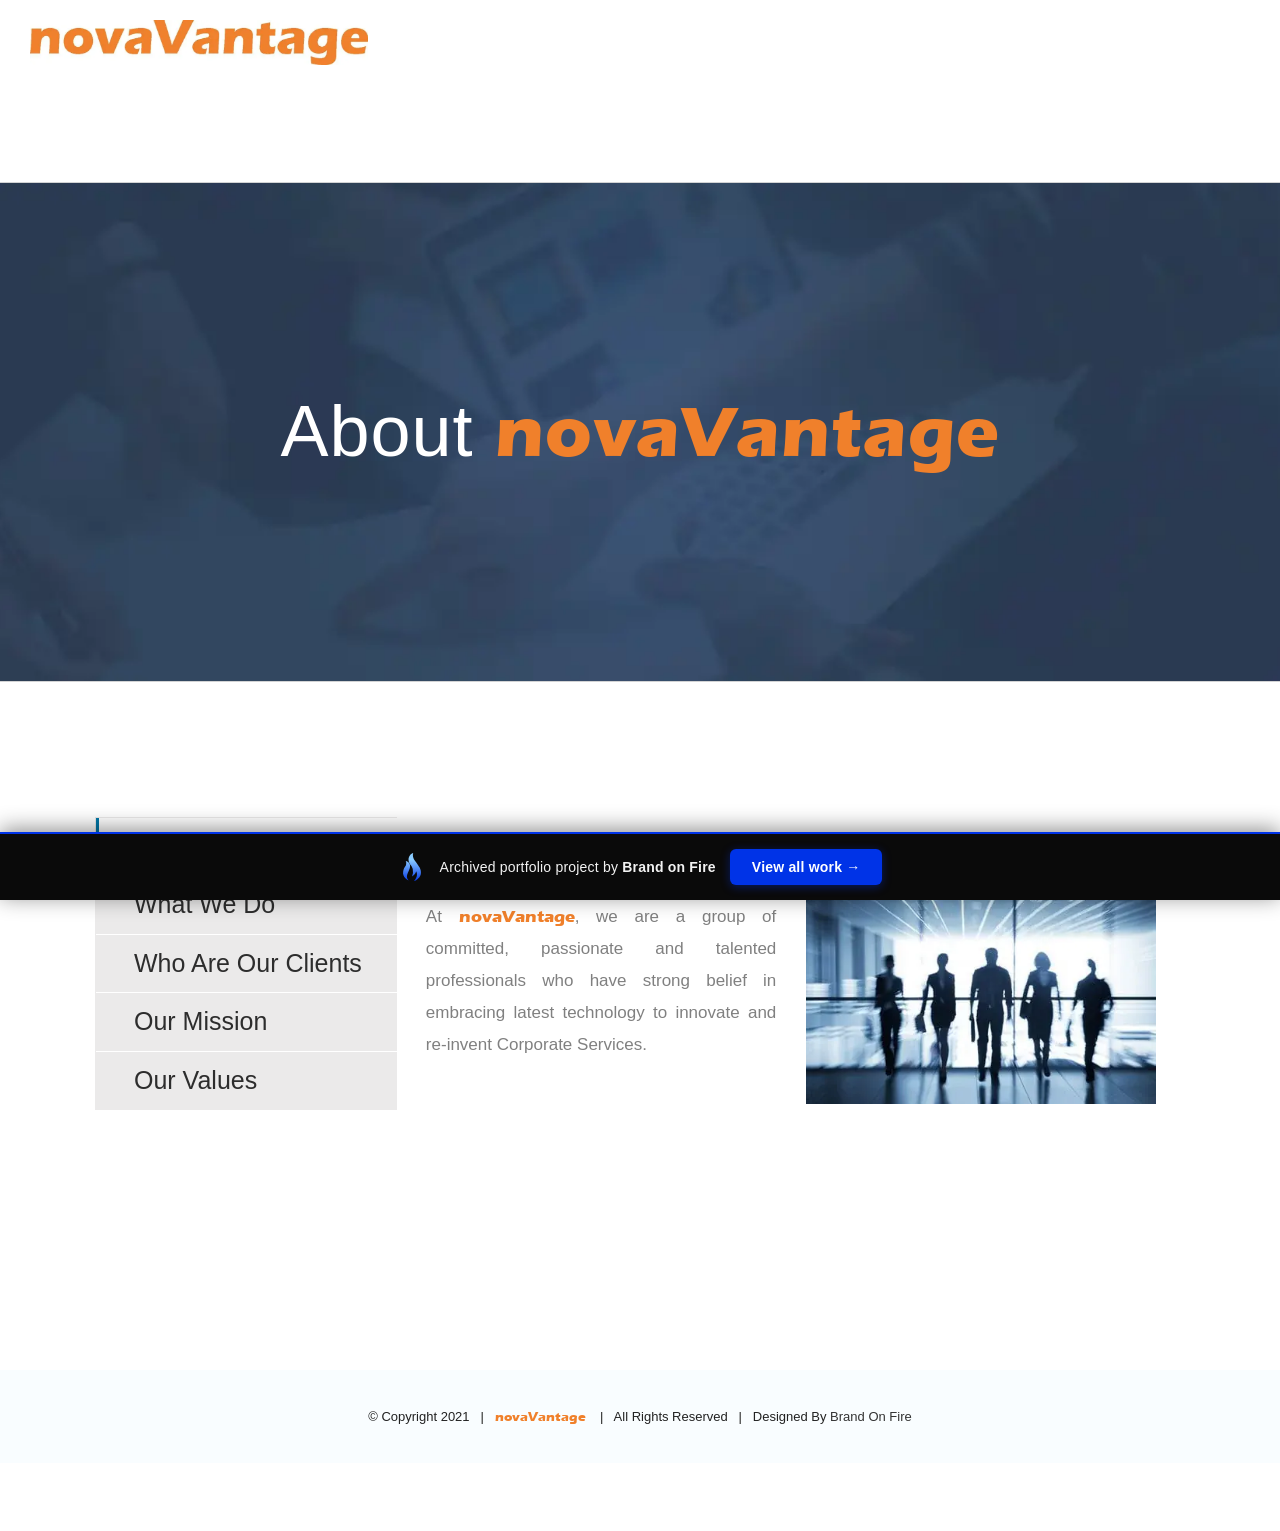
<file: about/index.html>
<!doctype html><html class="avada-html-layout-wide avada-html-header-position-top avada-is-100-percent-template ua-headlesschrome ua-headlesschrome-149 ua-headlesschrome-149-0 ua-headlesschrome-149-0-7827 ua-headlesschrome-149-0-7827-55 ua-safari ua-safari-537 ua-safari-537-36 ua-desktop ua-desktop-macintosh ua-mac_os_x ua-mac_os_x-10 ua-mac_os_x-10-15 ua-mac_os_x-10-15-7 ua-webkit ua-webkit-537 ua-webkit-537-36 js no-applicationcache geolocation history postmessage websockets localstorage sessionstorage no-websqldatabase webworkers hashchange audio canvas canvastext video webgl cssgradients multiplebgs opacity rgba inlinesvg hsla supports svgclippaths smil no-touchevents fontface generatedcontent textshadow cssanimations backgroundsize borderimage borderradius boxshadow flexbox cssreflections csstransforms csstransforms3d csstransitions" lang="en-US" prefix="og: http://ogp.me/ns# fb: http://ogp.me/ns/fb#" data-useragent="Mozilla/5.0 (Macintosh; Intel Mac OS X 10_15_7) AppleWebKit/537.36 (KHTML, like Gecko) HeadlessChrome/149.0.7827.55 Safari/537.36" data-bofp="0"><head><meta name="robots" content="noindex, nofollow"><meta http-equiv="X-UA-Compatible" content="IE=edge"><meta http-equiv="Content-Type" content="text/html; charset=utf-8"><meta name="viewport" content="width=device-width, initial-scale=1"><meta name="robots" content="index, follow, max-image-preview:large, max-snippet:-1, max-video-preview:-1"><title>About Us - novaVantage</title><link rel="canonical" href="index.html"><meta property="og:locale" content="en_US"><meta property="og:type" content="article"><meta property="og:title" content="About Us - novaVantage"><meta property="og:url" content="../about/"><meta property="og:site_name" content="novaVantage"><meta property="article:modified_time" content="2018-05-26T01:14:13+00:00"><meta name="twitter:card" content="summary_large_image"><meta name="twitter:label1" content="Est. reading time"><meta name="twitter:data1" content="6 minutes"><meta property="og:title" content="About Us"><meta property="og:type" content="article"><meta property="og:url" content="../about/"><meta property="og:site_name" content="novaVantage"><meta property="og:description" content="At&nbsp;novaVantage, we are a group of committed, passionate and talented professionals who have strong belief in embracing latest technology to innovate and re-invent Corporate Services.     
We offer flexible, reliable and affordable cloud-based accounting services for managing your businesses in China anytime, anywhere.
We also act as your CFO and are your"><meta property="og:image" content="../wp-content/uploads/logo-final-1.jpg"><meta name="generator" content="WordPress 5.8.3"><link rel="stylesheet" href="../style.css"><style>[data-bofp="0"]{background-color:rgb(255, 255, 255)!important}[data-bofp="1"]{background-color:rgb(255, 255, 255)!important;color:rgb(128, 128, 128)!important}[data-bofp="2"]{background-color:rgb(255, 255, 255)!important;color:rgb(128, 128, 128)!important}[data-bofp="3"]{background-color:rgb(255, 255, 255)!important;color:rgb(128, 128, 128)!important}[data-bofp="4"]{background-color:rgba(21, 41, 68, 0.79)!important;color:rgba(249, 249, 249, 0.7)!important}[data-bofp="5"]{background-color:rgb(33, 61, 101)!important;color:rgb(128, 128, 128)!important}[data-bofp="6"]{background-color:rgb(255, 255, 255)!important;color:rgb(128, 128, 128)!important}[data-bofp="7"]{background-color:rgba(255, 255, 255, 0)!important;color:rgb(128, 128, 128)!important}[data-bofp="8"]{background-color:rgb(255, 255, 255)!important;color:rgb(128, 128, 128)!important}[data-bofp="9"]{background-color:rgb(249, 253, 255)!important;color:rgb(128, 128, 128)!important}</style><meta name="robots" content="noindex, nofollow"></head><body class="page-template page-template-100-width page-template-100-width-php page page-id-9 fusion-image-hovers fusion-pagination-sizing fusion-button_type-flat fusion-button_span-no fusion-button_gradient-linear avada-image-rollover-circle-yes avada-image-rollover-no fusion-body ltr fusion-sticky-header no-tablet-sticky-header no-mobile-sticky-header no-mobile-slidingbar no-mobile-totop avada-has-rev-slider-styles fusion-disable-outline fusion-sub-menu-fade mobile-logo-pos-left layout-wide-mode avada-has-boxed-modal-shadow-none layout-scroll-offset-full avada-has-zero-margin-offset-top fusion-top-header menu-text-align-center mobile-menu-design-modern fusion-show-pagination-text fusion-header-layout-v1 avada-responsive avada-footer-fx-none avada-menu-highlight-style-background fusion-search-form-classic fusion-main-menu-search-overlay fusion-avatar-square avada-dropdown-styles avada-blog-layout-grid avada-blog-archive-layout-grid avada-header-shadow-no avada-menu-icon-position-left avada-has-megamenu-shadow avada-has-header-100-width avada-has-pagetitle-bg-full avada-has-pagetitle-bg-parallax avada-has-100-footer avada-has-breadcrumb-mobile-hidden avada-has-titlebar-bar_and_content avada-has-pagination-padding avada-flyout-menu-direction-fade avada-ec-views-v1 do-animate" style="--viewportWidth: 1366;" data-bofp="1"><a class="skip-link screen-reader-text" href="../about/index.html">Skip to content</a><div id="boxed-wrapper"><div class="fusion-sides-frame"></div><div id="wrapper" class="fusion-wrapper" data-bofp="2"><div id="home" style="position:relative;top:-1px;"></div><header class="fusion-header-wrapper"><div class="fusion-header-v1 fusion-logo-alignment fusion-logo-left fusion-sticky-menu- fusion-sticky-logo- fusion-mobile-logo-  fusion-mobile-menu-design-modern"><div class="fusion-header-sticky-height" style="height: 182px; overflow: visible;"></div><div class="fusion-header" style="height: 182px; overflow: visible; top: 0px;" data-bofp="3"><div class="fusion-row"><div class="fusion-logo" data-margin-top="20px" data-margin-bottom="20px" data-margin-left="0px" data-margin-right="0px"><a class="fusion-logo-link" href="../index.html"><img src="../_a/95857ed793bb.webp" width="1000" height="133" alt="novaVantage Logo" data-retina_logo_url="" class="fusion-standard-logo" decoding="sync"></a></div>		<nav class="fusion-main-menu" aria-label="Main Menu"><div class="fusion-overlay-search" style="max-width: 942.546px;">		<form role="search" class="searchform fusion-search-form  fusion-search-form-classic" method="get" action="../index.html"><div class="fusion-search-form-content"><div class="fusion-search-field search-field"><label><span class="screen-reader-text">Search for:</span><input type="search" value="" name="s" class="s" placeholder="Search..." required="" aria-required="true" aria-label="Search..." data-bofp="4"></label></div><div class="fusion-search-button search-button"><input type="submit" class="fusion-search-submit searchsubmit" aria-label="Search" value=""></div></div></form><div class="fusion-search-spacer"></div><a href="../about/index.html" role="button" aria-label="Close Search" class="fusion-close-search"></a></div><ul id="menu-main-menu" class="fusion-menu"><li id="menu-item-19" class="menu-item menu-item-type-post_type menu-item-object-page menu-item-home menu-item-19" data-item-id="19"><a href="../index.html" class="fusion-background-highlight"><span class="menu-text">HOME</span></a></li><li id="menu-item-17" class="menu-item menu-item-type-post_type menu-item-object-page current-menu-item page_item page-item-9 current_page_item menu-item-17" data-item-id="17"><a href="../about/index.html" class="fusion-background-highlight"><span class="menu-text">ABOUT US</span></a></li><li id="menu-item-1015" class="menu-item menu-item-type-post_type menu-item-object-page menu-item-1015" data-item-id="1015"><a href="../megi/index.html" class="fusion-background-highlight"><span class="menu-text">OUR PARTNERS</span></a></li><li id="menu-item-1016" class="menu-item menu-item-type-post_type menu-item-object-page menu-item-1016" data-item-id="1016"><a href="../monthly-plans/index.html" class="fusion-background-highlight"><span class="menu-text">MONTHLY PLANS</span></a></li><li id="menu-item-1014" class="menu-item menu-item-type-post_type menu-item-object-page menu-item-1014" data-item-id="1014"><a href="../blog/index.html" class="fusion-background-highlight"><span class="menu-text">BLOG</span></a></li><li id="menu-item-1085" class="menu-item menu-item-type-custom menu-item-object-custom menu-item-1085 fusion-menu-item-button" data-item-id="1085"><a href="../index.html" class="fusion-background-highlight"><span class="menu-text fusion-button button-default button-large">CONTACT</span></a></li></ul></nav>	<div class="fusion-mobile-menu-icons"><a href="../about/index.html" class="fusion-icon awb-icon-bars" aria-label="Toggle mobile menu" aria-expanded="false" aria-controls="mobile-menu-main-menu"></a></div><nav class="fusion-mobile-nav-holder fusion-mobile-menu-text-align-left" aria-label="Main Menu Mobile" style="display: none;"><ul id="mobile-menu-main-menu" class="fusion-menu"><li id="mobile-menu-item-19" class="fusion-mobile-nav-item" data-item-id="19" style=""><a href="../index.html" class="fusion-background-highlight"><span class="menu-text">HOME</span></a></li><li id="mobile-menu-item-17" class="fusion-mobile-nav-item fusion-mobile-current-nav-item" data-item-id="17" style=""><a href="../about/index.html" class="fusion-background-highlight"><span class="menu-text">ABOUT US</span></a></li><li id="mobile-menu-item-1015" class="fusion-mobile-nav-item" data-item-id="1015" style=""><a href="../megi/index.html" class="fusion-background-highlight"><span class="menu-text">OUR PARTNERS</span></a></li><li id="mobile-menu-item-1016" class="fusion-mobile-nav-item" data-item-id="1016" style=""><a href="../monthly-plans/index.html" class="fusion-background-highlight"><span class="menu-text">MONTHLY PLANS</span></a></li><li id="mobile-menu-item-1014" class="fusion-mobile-nav-item" data-item-id="1014" style=""><a href="../blog/index.html" class="fusion-background-highlight"><span class="menu-text">BLOG</span></a></li><li id="mobile-menu-item-1085" class="fusion-mobile-nav-item" data-item-id="1085" style=""><a href="../index.html" class="fusion-background-highlight"><span class="menu-text">CONTACT</span></a></li></ul></nav></div></div></div><div class="fusion-clearfix"></div></header><div id="sliders-container" class="fusion-slider-visibility"></div><div class="avada-page-titlebar-wrapper" role="banner"><div class="fusion-page-title-bar fusion-page-title-bar-breadcrumbs fusion-page-title-bar-center" data-bofp="5"><div class="fusion-page-title-row"><div class="fusion-page-title-wrapper" style="opacity: 1;"><div class="fusion-page-title-captions"><h1 class="entry-title fusion-responsive-typography-calculated" data-fontsize="72" data-lineheight="100.8px" style="--fontSize: 72; line-height: 1.4;">About <span class="nova">novaVantage</span></h1></div></div></div></div></div><main id="main" class="clearfix width-100" data-bofp="6"><div class="fusion-row" style="max-width:100%;"><section id="content" class="full-width"><div id="post-9" class="post-9 page type-page status-publish hentry"><span class="entry-title rich-snippet-hidden">About Us</span><span class="vcard rich-snippet-hidden"><span class="fn"><a href="../index.html" title="Posts by brandon" rel="author">brandon</a></span></span><span class="updated rich-snippet-hidden">2018-05-26T01:14:13+00:00</span>						<div class="post-content"><div class="fusion-fullwidth fullwidth-box fusion-builder-row-1 nonhundred-percent-fullwidth non-hundred-percent-height-scrolling fusion-equal-height-columns" style="background-color: rgba(255,255,255,0);background-position: center center;background-repeat: no-repeat;padding-top:3%;padding-right:30px;padding-bottom:3%;padding-left:30px;margin-bottom: 0px;margin-top: 0px;border-width: 0px 0px 0px 0px;border-color:#eae9e9;border-style:solid;" data-bofp="7"><div class="fusion-builder-row fusion-row"><div class="fusion-layout-column fusion_builder_column fusion-builder-column-0 fusion_builder_column_1_1 1_1 fusion-one-full fusion-column-first fusion-column-last" style="margin-top:0px;margin-bottom:20px;"><div class="fusion-column-wrapper fusion-flex-column-wrapper-legacy" style="background-position: left top; background-repeat: no-repeat; background-size: cover; padding: 0px; min-height: 399.109px; height: auto;"><div class="fusion-column-content-centered" style="min-height: 399.109px; height: auto;"><div class="fusion-column-content"><div class="fusion-tabs fusion-tabs-1 classic vertical-tabs icon-position-left"><div class="nav"><ul class="nav-tabs" role="tablist"><li class="active" role="presentation"><a class="tab-link" data-toggle="tab" role="tab" aria-controls="tab-8e7c9d4e0fe97b9a963" aria-selected="true" id="fusion-tab-whoweare" href="../about/index.html"><h4 class="fusion-tab-heading fusion-responsive-typography-calculated" data-fontsize="25" data-lineheight="37.5px" style="--fontSize: 25; line-height: 1.5; --minFontSize: 25;">Who We Are</h4></a></li><li role="presentation"><a class="tab-link" data-toggle="tab" role="tab" aria-controls="tab-b15c0580ef2e66d71ed" aria-selected="false" tabindex="-1" id="fusion-tab-whatwedo" href="../about/index.html"><h4 class="fusion-tab-heading fusion-responsive-typography-calculated" data-fontsize="25" data-lineheight="37.5px" style="--fontSize: 25; line-height: 1.5; --minFontSize: 25;">What We Do</h4></a></li><li role="presentation"><a class="tab-link" data-toggle="tab" role="tab" aria-controls="tab-546b28d4b64eef5d120" aria-selected="false" tabindex="-1" id="fusion-tab-whoareourclients" href="../about/index.html"><h4 class="fusion-tab-heading fusion-responsive-typography-calculated" data-fontsize="25" data-lineheight="37.5px" style="--fontSize: 25; line-height: 1.5; --minFontSize: 25;">Who Are Our Clients</h4></a></li><li role="presentation"><a class="tab-link" data-toggle="tab" role="tab" aria-controls="tab-a29aba2555e163ddd01" aria-selected="false" tabindex="-1" id="fusion-tab-ourmission" href="../about/index.html"><h4 class="fusion-tab-heading fusion-responsive-typography-calculated" data-fontsize="25" data-lineheight="37.5px" style="--fontSize: 25; line-height: 1.5; --minFontSize: 25;">Our Mission</h4></a></li><li role="presentation"><a class="tab-link" data-toggle="tab" role="tab" aria-controls="tab-93ddd2415f2be3bb257" aria-selected="false" tabindex="-1" id="fusion-tab-ourvalues" href="../about/index.html"><h4 class="fusion-tab-heading fusion-responsive-typography-calculated" data-fontsize="25" data-lineheight="37.5px" style="--fontSize: 25; line-height: 1.5; --minFontSize: 25;">Our Values</h4></a></li></ul></div><div class="tab-content"><div class="nav fusion-mobile-tab-nav"><ul class="nav-tabs" role="tablist"><li class="active" role="presentation"><a class="tab-link" data-toggle="tab" role="tab" aria-controls="tab-8e7c9d4e0fe97b9a963" aria-selected="true" id="mobile-fusion-tab-whoweare" href="../about/index.html"><h4 class="fusion-tab-heading fusion-responsive-typography-calculated" data-fontsize="25" data-lineheight="37.5px" style="--fontSize: 25; line-height: 1.5; --minFontSize: 25;">Who We Are</h4></a></li></ul></div><div class="tab-pane fade fusion-clearfix in active" role="tabpanel" tabindex="0" aria-labelledby="fusion-tab-whoweare" id="tab-8e7c9d4e0fe97b9a963" style="min-height: 293.5px;" data-bofp="8"><div class="fusion-builder-row fusion-builder-row-inner fusion-row"><div class="fusion-layout-column fusion_builder_column_inner fusion-builder-nested-column-0 fusion_builder_column_inner_1_2 1_2 fusion-one-half fusion-column-first" style="width:48%; margin-right: 4%;margin-top:20px;margin-bottom:20px;"><div class="fusion-column-wrapper fusion-flex-column-wrapper-legacy" style="background-position: left top; background-repeat: no-repeat; background-size: cover; padding: 0px; min-height: 249.109px; height: auto;"><div class="fusion-column-content-centered" style="min-height: 249.109px; height: auto;"><div class="fusion-column-content"><div class="fusion-text fusion-text-1"><p>At&nbsp;<span class="nova">novaVantage</span>, we are a group of committed, passionate and talented professionals who have strong belief in embracing latest technology to innovate and re-invent Corporate Services.</p></div></div></div><div class="fusion-clearfix"></div></div></div><div class="fusion-layout-column fusion_builder_column_inner fusion-builder-nested-column-1 fusion_builder_column_inner_1_2 1_2 fusion-one-half fusion-column-last" style="width:48%;margin-top:20px;margin-bottom:20px;"><div class="fusion-column-wrapper fusion-flex-column-wrapper-legacy" style="background-position: left top; background-repeat: no-repeat; background-size: cover; padding: 0px; min-height: 249.109px; height: auto;"><div class="fusion-column-content-centered" style="min-height: 249.109px; height: auto;"><div class="fusion-column-content"><div class="imageframe-align-center"><span class=" fusion-imageframe imageframe-none imageframe-1 hover-type-none"><img src="../_a/d55b8124484b.webp" alt="" class="img-responsive" decoding="sync"></span></div></div></div><div class="fusion-clearfix"></div></div></div></div></div><div class="nav fusion-mobile-tab-nav"><ul class="nav-tabs" role="tablist"><li role="presentation"><a class="tab-link" data-toggle="tab" role="tab" aria-controls="tab-b15c0580ef2e66d71ed" aria-selected="false" tabindex="-1" id="mobile-fusion-tab-whatwedo" href="../about/index.html"><h4 class="fusion-tab-heading fusion-responsive-typography-calculated" data-fontsize="25" data-lineheight="37.5px" style="--fontSize: 25; line-height: 1.5; --minFontSize: 25;">What We Do</h4></a></li></ul></div><div class="tab-pane fade fusion-clearfix" role="tabpanel" tabindex="0" aria-labelledby="fusion-tab-whatwedo" id="tab-b15c0580ef2e66d71ed" style="min-height: 293.5px;"><div class="fusion-text fusion-text-2"><p>We offer flexible, reliable and affordable cloud-based accounting services for managing your businesses in China anytime, anywhere.</p><p>We also act as your CFO and are your Trusted Advisors, helping you better understand, analyze and keep track your business performance and at the same time in compliance with regulatory requirement.</p><p>Other services include tax compliance, payroll and corporate secretarial support for your China businesses.</p></div></div><div class="nav fusion-mobile-tab-nav"><ul class="nav-tabs" role="tablist"><li role="presentation"><a class="tab-link" data-toggle="tab" role="tab" aria-controls="tab-546b28d4b64eef5d120" aria-selected="false" tabindex="-1" id="mobile-fusion-tab-whoareourclients" href="../about/index.html"><h4 class="fusion-tab-heading fusion-responsive-typography-calculated" data-fontsize="25" data-lineheight="37.5px" style="--fontSize: 25; line-height: 1.5; --minFontSize: 25;">Who Are Our Clients</h4></a></li></ul></div><div class="tab-pane fade fusion-clearfix" role="tabpanel" tabindex="0" aria-labelledby="fusion-tab-whoareourclients" id="tab-546b28d4b64eef5d120" style="min-height: 293.5px;"><div class="fusion-builder-row fusion-builder-row-inner fusion-row"><div class="fusion-layout-column fusion_builder_column_inner fusion-builder-nested-column-2 fusion_builder_column_inner_1_2 1_2 fusion-one-half fusion-column-first" style="width:48%; margin-right: 4%;margin-top:20px;margin-bottom:20px;"><div class="fusion-column-wrapper fusion-flex-column-wrapper-legacy" style="background-position: left top; background-repeat: no-repeat; background-size: cover; padding: 0px; min-height: 0px; height: auto;" data-empty-column="true"><div class="fusion-column-content-centered" style="min-height: 0px; height: auto;"><div class="fusion-column-content"><div class="fusion-text fusion-text-3"><p>Our focus is to support the growth of Startups, Medium Businesses, Entrepreneurs (“SMEs”) doing businesses in <strong><span style="color: #aa381e;">China</span></strong>, because SMEs are the key GDP contributors but have always been under-served by professionals.</p></div></div></div><div class="fusion-clearfix"></div></div></div><div class="fusion-layout-column fusion_builder_column_inner fusion-builder-nested-column-3 fusion_builder_column_inner_1_2 1_2 fusion-one-half fusion-column-last" style="width:48%;margin-top:20px;margin-bottom:20px;"><div class="fusion-column-wrapper fusion-flex-column-wrapper-legacy" style="background-position: left top; background-repeat: no-repeat; background-size: cover; padding: 0px; min-height: 0px; height: auto;" data-empty-column="true"><div class="fusion-column-content-centered" style="min-height: 0px; height: auto;"><div class="fusion-column-content"><div class="imageframe-align-center"><span class=" fusion-imageframe imageframe-none imageframe-2 hover-type-none"><img src="../_a/516514aedf1c.webp" alt="" class="img-responsive" decoding="sync"></span></div></div></div><div class="fusion-clearfix"></div></div></div></div></div><div class="nav fusion-mobile-tab-nav"><ul class="nav-tabs" role="tablist"><li role="presentation"><a class="tab-link" data-toggle="tab" role="tab" aria-controls="tab-a29aba2555e163ddd01" aria-selected="false" tabindex="-1" id="mobile-fusion-tab-ourmission" href="../about/index.html"><h4 class="fusion-tab-heading fusion-responsive-typography-calculated" data-fontsize="25" data-lineheight="37.5px" style="--fontSize: 25; line-height: 1.5; --minFontSize: 25;">Our Mission</h4></a></li></ul></div><div class="tab-pane fade fusion-clearfix" role="tabpanel" tabindex="0" aria-labelledby="fusion-tab-ourmission" id="tab-a29aba2555e163ddd01" style="min-height: 293.5px;"><div class="fusion-builder-row fusion-builder-row-inner fusion-row"><div class="fusion-layout-column fusion_builder_column_inner fusion-builder-nested-column-4 fusion_builder_column_inner_1_2 1_2 fusion-one-half fusion-column-first" style="width:48%; margin-right: 4%;margin-top:20px;margin-bottom:20px;"><div class="fusion-column-wrapper fusion-flex-column-wrapper-legacy" style="background-position: left top; background-repeat: no-repeat; background-size: cover; padding: 0px; min-height: 0px; height: auto;" data-empty-column="true"><div class="fusion-column-content-centered" style="min-height: 0px; height: auto;"><div class="fusion-column-content"><div class="fusion-text fusion-text-4"><p>Be your trusted advisor and bring you value and insights anytime anywhere you need it.</p></div></div></div><div class="fusion-clearfix"></div></div></div><div class="fusion-layout-column fusion_builder_column_inner fusion-builder-nested-column-5 fusion_builder_column_inner_1_2 1_2 fusion-one-half fusion-column-last" style="width:48%;margin-top:20px;margin-bottom:20px;"><div class="fusion-column-wrapper fusion-flex-column-wrapper-legacy" style="background-position: left top; background-repeat: no-repeat; background-size: cover; padding: 0px; min-height: 0px; height: auto;" data-empty-column="true"><div class="fusion-column-content-centered" style="min-height: 0px; height: auto;"><div class="fusion-column-content"><div class="imageframe-align-center"><span class=" fusion-imageframe imageframe-none imageframe-3 hover-type-none"><img src="../_a/4da0cccabc71.webp" alt="" class="img-responsive" decoding="sync"></span></div></div></div><div class="fusion-clearfix"></div></div></div></div></div><div class="nav fusion-mobile-tab-nav"><ul class="nav-tabs" role="tablist"><li role="presentation"><a class="tab-link" data-toggle="tab" role="tab" aria-controls="tab-93ddd2415f2be3bb257" aria-selected="false" tabindex="-1" id="mobile-fusion-tab-ourvalues" href="../about/index.html"><h4 class="fusion-tab-heading fusion-responsive-typography-calculated" data-fontsize="25" data-lineheight="37.5px" style="--fontSize: 25; line-height: 1.5; --minFontSize: 25;">Our Values</h4></a></li></ul></div><div class="tab-pane fade fusion-clearfix" role="tabpanel" tabindex="0" aria-labelledby="fusion-tab-ourvalues" id="tab-93ddd2415f2be3bb257" style="min-height: 293.5px;"><div class="fusion-builder-row fusion-builder-row-inner fusion-row"><div class="fusion-layout-column fusion_builder_column_inner fusion-builder-nested-column-6 fusion_builder_column_inner_1_2 1_2 fusion-one-half fusion-column-first" style="width:48%; margin-right: 4%;margin-top:0px;margin-bottom:0px;"><div class="fusion-column-wrapper fusion-flex-column-wrapper-legacy" style="background-position: left top; background-repeat: no-repeat; background-size: cover; padding: 0px; min-height: 0px; height: auto;" data-empty-column="true"><div class="fusion-column-content-centered" style="min-height: 0px; height: auto;"><div class="fusion-column-content"><div class="fusion-text fusion-text-5"><p style="text-align: left;"><strong>Honesty.</strong>&nbsp; We are upfront and transparent about all aspects of the relationship with our clients, employees, and vendors.</p><div class="fusion-sep-clear"></div><div class="fusion-separator fusion-full-width-sep" style="margin-left: auto;margin-right: auto;margin-top:10px;margin-bottom:10px;width:100%;"></div><div class="fusion-sep-clear"></div><p style="text-align: left;"><strong>Integrity.</strong>&nbsp; We represent our business genuinely and stand by our people.</p><div class="fusion-sep-clear"></div><div class="fusion-separator fusion-full-width-sep" style="margin-left: auto;margin-right: auto;margin-top:10px;margin-bottom:10px;width:100%;"></div><div class="fusion-sep-clear"></div><p style="text-align: left;"><strong>Professionalism.</strong>&nbsp; We seek the highest levels of business etiquette, customer service, and communication.</p></div></div></div><div class="fusion-clearfix"></div></div></div><div class="fusion-layout-column fusion_builder_column_inner fusion-builder-nested-column-7 fusion_builder_column_inner_1_2 1_2 fusion-one-half fusion-column-last" style="width:48%;margin-top:0px;margin-bottom:0px;"><div class="fusion-column-wrapper fusion-flex-column-wrapper-legacy" style="background-position: left top; background-repeat: no-repeat; background-size: cover; padding: 0px; min-height: 0px; height: auto;" data-empty-column="true"><div class="fusion-column-content-centered" style="min-height: 0px; height: auto;"><div class="fusion-column-content"><div class="imageframe-align-center"><span class=" fusion-imageframe imageframe-none imageframe-4 hover-type-none"><img src="../_a/d3badace2d89.webp" alt="" class="img-responsive" decoding="sync"></span></div></div></div><div class="fusion-clearfix"></div></div></div></div></div></div></div></div></div><div class="fusion-clearfix"></div></div></div></div></div></div></div></section></div></main><div class="fusion-footer"><footer id="footer" class="fusion-footer-copyright-area fusion-footer-copyright-center" data-bofp="9"><div class="fusion-row"><div class="fusion-copyright-content"><div class="fusion-copyright-notice" style="padding-bottom: 0px;"><div>
		© Copyright 2021&nbsp;&nbsp;&nbsp;|&nbsp;&nbsp;&nbsp;<span class="nova">novaVantage</span> &nbsp;&nbsp;&nbsp;|&nbsp;&nbsp;&nbsp;All Rights Reserved&nbsp;&nbsp;&nbsp;|&nbsp;&nbsp;&nbsp;Designed By <a href="#" target="_blank">Brand On Fire</a>	</div></div></div></div></footer></div><div class="fusion-sliding-bar-wrapper"></div></div></div><div class="fusion-top-frame"></div><div class="fusion-bottom-frame"></div><div class="fusion-boxed-shadow"></div><a class="fusion-one-page-text-link fusion-page-load-link" tabindex="-1" href="../about/index.html" aria-hidden="true">Page load link</a><div class="avada-footer-scripts"><div class="fusion-privacy-bar fusion-privacy-bar-bottom"><div class="fusion-privacy-bar-main"><span>					</span><a href="../about/index.html" class="fusion-privacy-bar-acceptance fusion-button fusion-button-default fusion-button-default-size fusion-button-span-no" data-alt-text="Update Settings" data-orig-text=""></a></div></div></div><div class="to-top-container to-top-right"><a href="../about/index.html" id="toTop" class="fusion-top-top-link"><span class="screen-reader-text">Go to Top</span></a></div><!-- bof-portfolio-bar --><a href="https://brandonfire.com/portfolio/" id="bof-portfolio-bar" rel="noopener" style="position:fixed;left:0;right:0;bottom:0;z-index:2147483647;display:flex;align-items:center;justify-content:center;gap:14px;flex-wrap:wrap;background:#0a0a0a;color:#ffffff !important;font-family:Inter,-apple-system,BlinkMacSystemFont,'Segoe UI',Roboto,Helvetica,Arial,sans-serif;font-size:14px;font-weight:500;line-height:1;letter-spacing:.2px;padding:15px 18px;text-decoration:none !important;box-shadow:0 -3px 22px rgba(0,0,0,.45);border-top:2px solid #0033e7;box-sizing:border-box;"><img src="[data-uri]" alt="" width="28" height="28" style="display:block;flex:0 0 auto;width:28px;height:28px;"><span style="opacity:.95;color:#fff;">Archived portfolio project by <strong style="font-weight:700;color:#fff;">Brand&nbsp;on&nbsp;Fire</strong></span><span style="background:#0033e7;color:#fff;padding:11px 22px;border-radius:6px;font-weight:700;font-size:14px;white-space:nowrap;box-shadow:0 2px 10px rgba(0,51,231,.4);">View&nbsp;all&nbsp;work&nbsp;&rarr;</span></a><script>(function(){function p(){var b=document.getElementById("bof-portfolio-bar");if(b&&document.body)document.body.style.setProperty("padding-bottom",b.offsetHeight+"px","important");}if(document.readyState!=="loading")p();else document.addEventListener("DOMContentLoaded",p);window.addEventListener("resize",p);})();</script><!-- /bof-portfolio-bar --></body></html>
</file>
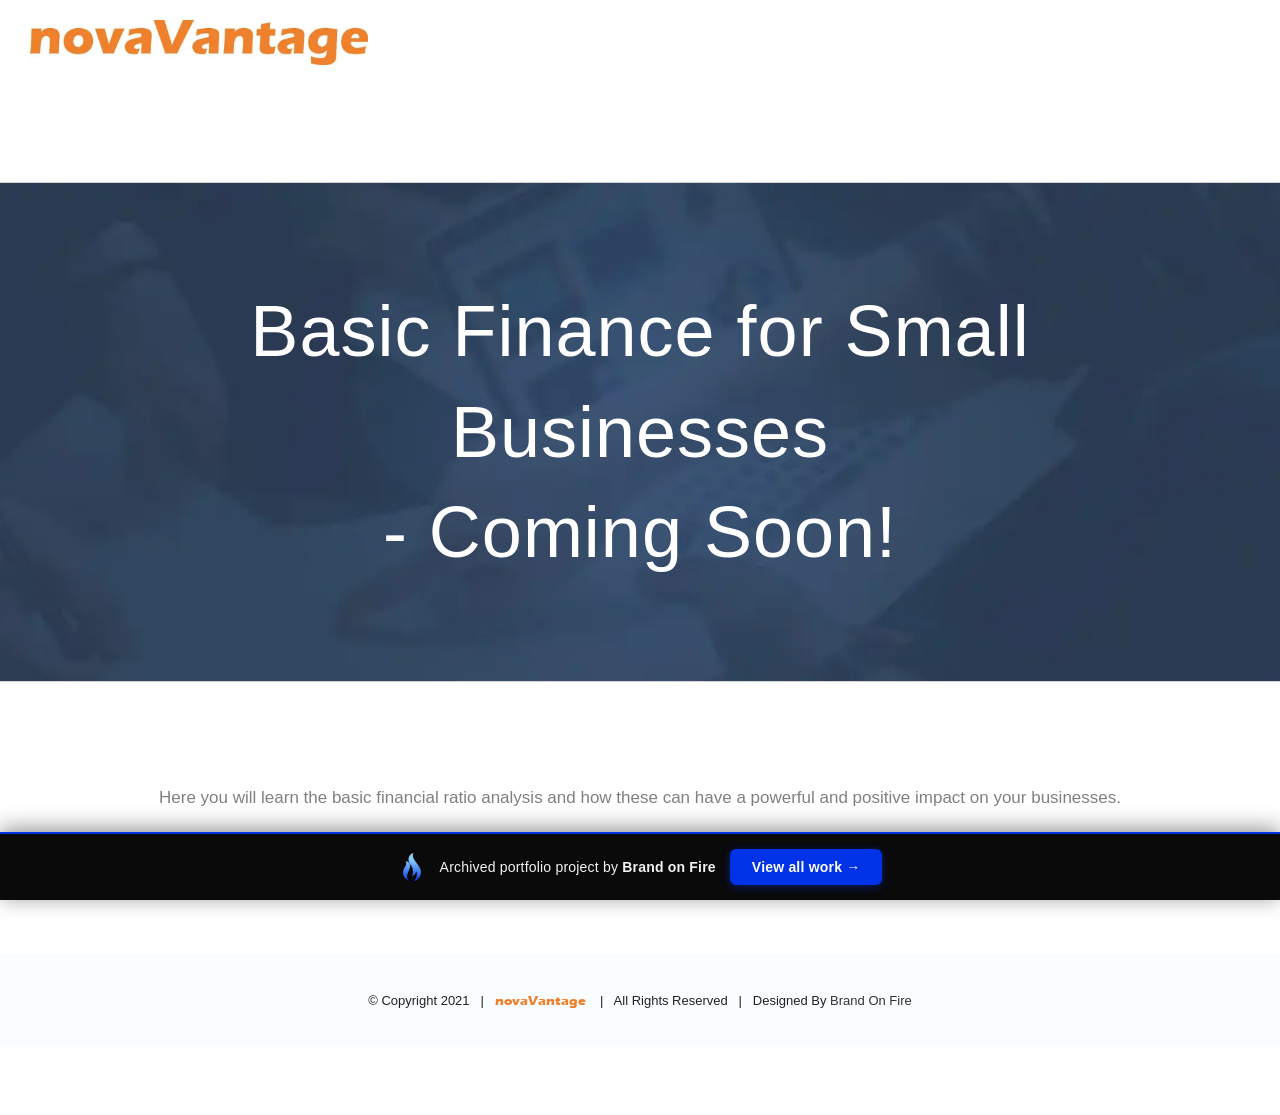
<file: basic-finance-for-small-businesses/index.html>
<!doctype html><html class="avada-html-layout-wide avada-html-header-position-top avada-is-100-percent-template ua-headlesschrome ua-headlesschrome-149 ua-headlesschrome-149-0 ua-headlesschrome-149-0-7827 ua-headlesschrome-149-0-7827-55 ua-safari ua-safari-537 ua-safari-537-36 ua-desktop ua-desktop-macintosh ua-mac_os_x ua-mac_os_x-10 ua-mac_os_x-10-15 ua-mac_os_x-10-15-7 ua-webkit ua-webkit-537 ua-webkit-537-36 js no-applicationcache geolocation history postmessage websockets localstorage sessionstorage no-websqldatabase webworkers hashchange audio canvas canvastext video webgl cssgradients multiplebgs opacity rgba inlinesvg hsla supports svgclippaths smil no-touchevents fontface generatedcontent textshadow cssanimations backgroundsize borderimage borderradius boxshadow flexbox cssreflections csstransforms csstransforms3d csstransitions" lang="en-US" prefix="og: http://ogp.me/ns# fb: http://ogp.me/ns/fb#" data-useragent="Mozilla/5.0 (Macintosh; Intel Mac OS X 10_15_7) AppleWebKit/537.36 (KHTML, like Gecko) HeadlessChrome/149.0.7827.55 Safari/537.36" data-bofp="0"><head><meta name="robots" content="noindex, nofollow"><meta http-equiv="X-UA-Compatible" content="IE=edge"><meta http-equiv="Content-Type" content="text/html; charset=utf-8"><meta name="viewport" content="width=device-width, initial-scale=1"><meta name="robots" content="index, follow, max-image-preview:large, max-snippet:-1, max-video-preview:-1"><title>Basic Finance for Small Businesses - novaVantage</title><meta name="description" content="Here you will learn the basic financial ratio analysis and how these can have a powerful and positive impact on your businesses."><link rel="canonical" href="index.html"><meta property="og:locale" content="en_US"><meta property="og:type" content="article"><meta property="og:title" content="Basic Finance for Small Businesses - novaVantage"><meta property="og:description" content="Here you will learn the basic financial ratio analysis and how these can have a powerful and positive impact on your businesses."><meta property="og:url" content="../basic-finance-for-small-businesses/"><meta property="og:site_name" content="novaVantage"><meta property="article:published_time" content="2018-03-26T19:28:19+00:00"><meta property="article:modified_time" content="2018-03-27T09:45:08+00:00"><meta name="twitter:card" content="summary_large_image"><meta name="twitter:label1" content="Written by"><meta name="twitter:data1" content="brandon"><meta name="twitter:label2" content="Est. reading time"><meta name="twitter:data2" content="1 minute"><meta property="og:title" content="Basic Finance for Small Businesses"><meta property="og:type" content="article"><meta property="og:url" content="../basic-finance-for-small-businesses/"><meta property="og:site_name" content="novaVantage"><meta property="og:description" content="Here you will learn the basic financial ratio analysis and how these can have a powerful and positive impact on your businesses."><meta property="og:image" content="../wp-content/uploads/logo-final-1.jpg"><meta name="generator" content="WordPress 5.8.3"><link rel="stylesheet" href="../style.css"><style>[data-bofp="0"]{background-color:rgb(255, 255, 255)!important}[data-bofp="1"]{background-color:rgb(255, 255, 255)!important;color:rgb(128, 128, 128)!important}[data-bofp="2"]{background-color:rgb(255, 255, 255)!important;color:rgb(128, 128, 128)!important}[data-bofp="3"]{background-color:rgb(255, 255, 255)!important;color:rgb(128, 128, 128)!important}[data-bofp="4"]{background-color:rgba(21, 41, 68, 0.79)!important;color:rgba(249, 249, 249, 0.7)!important}[data-bofp="5"]{background-color:rgb(33, 61, 101)!important;color:rgb(128, 128, 128)!important}[data-bofp="6"]{background-color:rgb(255, 255, 255)!important;color:rgb(128, 128, 128)!important}[data-bofp="7"]{background-color:rgba(255, 255, 255, 0)!important;color:rgb(128, 128, 128)!important}[data-bofp="8"]{background-color:rgb(249, 253, 255)!important;color:rgb(128, 128, 128)!important}</style><meta name="robots" content="noindex, nofollow"></head><body class="post-template-default single single-post postid-1191 single-format-standard fusion-image-hovers fusion-pagination-sizing fusion-button_type-flat fusion-button_span-no fusion-button_gradient-linear avada-image-rollover-circle-yes avada-image-rollover-no fusion-body ltr fusion-sticky-header no-tablet-sticky-header no-mobile-sticky-header no-mobile-slidingbar no-mobile-totop avada-has-rev-slider-styles fusion-disable-outline fusion-sub-menu-fade mobile-logo-pos-left layout-wide-mode avada-has-boxed-modal-shadow-none layout-scroll-offset-full avada-has-zero-margin-offset-top fusion-top-header menu-text-align-center mobile-menu-design-modern fusion-show-pagination-text fusion-header-layout-v1 avada-responsive avada-footer-fx-none avada-menu-highlight-style-background fusion-search-form-classic fusion-main-menu-search-overlay fusion-avatar-square avada-dropdown-styles avada-blog-layout-grid avada-blog-archive-layout-grid avada-header-shadow-no avada-menu-icon-position-left avada-has-megamenu-shadow avada-has-header-100-width avada-has-pagetitle-bg-full avada-has-pagetitle-bg-parallax avada-has-100-footer avada-has-breadcrumb-mobile-hidden avada-has-titlebar-bar_and_content avada-has-pagination-padding avada-flyout-menu-direction-fade avada-ec-views-v1 do-animate" style="--viewportWidth: 1366;" data-bofp="1"><a class="skip-link screen-reader-text" href="../basic-finance-for-small-businesses/index.html">Skip to content</a><div id="boxed-wrapper"><div class="fusion-sides-frame"></div><div id="wrapper" class="fusion-wrapper" data-bofp="2"><div id="home" style="position:relative;top:-1px;"></div><header class="fusion-header-wrapper"><div class="fusion-header-v1 fusion-logo-alignment fusion-logo-left fusion-sticky-menu- fusion-sticky-logo- fusion-mobile-logo-  fusion-mobile-menu-design-modern"><div class="fusion-header-sticky-height" style="height: 182px; overflow: visible;"></div><div class="fusion-header" style="height: 182px; overflow: visible; top: 0px;" data-bofp="3"><div class="fusion-row"><div class="fusion-logo" data-margin-top="20px" data-margin-bottom="20px" data-margin-left="0px" data-margin-right="0px"><a class="fusion-logo-link" href="../index.html"><img src="../_a/95857ed793bb.webp" width="1000" height="133" alt="novaVantage Logo" data-retina_logo_url="" class="fusion-standard-logo" decoding="sync"></a></div>		<nav class="fusion-main-menu" aria-label="Main Menu"><div class="fusion-overlay-search" style="max-width: 942.546px;">		<form role="search" class="searchform fusion-search-form  fusion-search-form-classic" method="get" action="../index.html"><div class="fusion-search-form-content"><div class="fusion-search-field search-field"><label><span class="screen-reader-text">Search for:</span><input type="search" value="" name="s" class="s" placeholder="Search..." required="" aria-required="true" aria-label="Search..." data-bofp="4"></label></div><div class="fusion-search-button search-button"><input type="submit" class="fusion-search-submit searchsubmit" aria-label="Search" value=""></div></div></form><div class="fusion-search-spacer"></div><a href="../basic-finance-for-small-businesses/index.html" role="button" aria-label="Close Search" class="fusion-close-search"></a></div><ul id="menu-main-menu" class="fusion-menu"><li id="menu-item-19" class="menu-item menu-item-type-post_type menu-item-object-page menu-item-home menu-item-19" data-item-id="19"><a href="../index.html" class="fusion-background-highlight"><span class="menu-text">HOME</span></a></li><li id="menu-item-17" class="menu-item menu-item-type-post_type menu-item-object-page menu-item-17" data-item-id="17"><a href="../about/index.html" class="fusion-background-highlight"><span class="menu-text">ABOUT US</span></a></li><li id="menu-item-1015" class="menu-item menu-item-type-post_type menu-item-object-page menu-item-1015" data-item-id="1015"><a href="../megi/index.html" class="fusion-background-highlight"><span class="menu-text">OUR PARTNERS</span></a></li><li id="menu-item-1016" class="menu-item menu-item-type-post_type menu-item-object-page menu-item-1016" data-item-id="1016"><a href="../monthly-plans/index.html" class="fusion-background-highlight"><span class="menu-text">MONTHLY PLANS</span></a></li><li id="menu-item-1014" class="menu-item menu-item-type-post_type menu-item-object-page current_page_parent menu-item-1014" data-item-id="1014"><a href="../blog/index.html" class="fusion-background-highlight"><span class="menu-text">BLOG</span></a></li><li id="menu-item-1085" class="menu-item menu-item-type-custom menu-item-object-custom menu-item-1085 fusion-menu-item-button" data-item-id="1085"><a href="../index.html" class="fusion-background-highlight"><span class="menu-text fusion-button button-default button-large">CONTACT</span></a></li></ul></nav>	<div class="fusion-mobile-menu-icons"><a href="../basic-finance-for-small-businesses/index.html" class="fusion-icon awb-icon-bars" aria-label="Toggle mobile menu" aria-expanded="false" aria-controls="mobile-menu-main-menu"></a></div><nav class="fusion-mobile-nav-holder fusion-mobile-menu-text-align-left" aria-label="Main Menu Mobile" style="display: none;"><ul id="mobile-menu-main-menu" class="fusion-menu"><li id="mobile-menu-item-19" class="fusion-mobile-nav-item" data-item-id="19" style=""><a href="../index.html" class="fusion-background-highlight"><span class="menu-text">HOME</span></a></li><li id="mobile-menu-item-17" class="fusion-mobile-nav-item" data-item-id="17" style=""><a href="../about/index.html" class="fusion-background-highlight"><span class="menu-text">ABOUT US</span></a></li><li id="mobile-menu-item-1015" class="fusion-mobile-nav-item" data-item-id="1015" style=""><a href="../megi/index.html" class="fusion-background-highlight"><span class="menu-text">OUR PARTNERS</span></a></li><li id="mobile-menu-item-1016" class="fusion-mobile-nav-item" data-item-id="1016" style=""><a href="../monthly-plans/index.html" class="fusion-background-highlight"><span class="menu-text">MONTHLY PLANS</span></a></li><li id="mobile-menu-item-1014" class="fusion-mobile-nav-item" data-item-id="1014" style=""><a href="../blog/index.html" class="fusion-background-highlight"><span class="menu-text">BLOG</span></a></li><li id="mobile-menu-item-1085" class="fusion-mobile-nav-item" data-item-id="1085" style=""><a href="../index.html" class="fusion-background-highlight"><span class="menu-text">CONTACT</span></a></li></ul></nav></div></div></div><div class="fusion-clearfix"></div></header><div id="sliders-container" class="fusion-slider-visibility"></div><div class="avada-page-titlebar-wrapper" role="banner"><div class="fusion-page-title-bar fusion-page-title-bar-breadcrumbs fusion-page-title-bar-center" data-bofp="5"><div class="fusion-page-title-row"><div class="fusion-page-title-wrapper" style="opacity: 1;"><div class="fusion-page-title-captions"><h1 class="entry-title fusion-responsive-typography-calculated" data-fontsize="72" data-lineheight="100.8px" style="--fontSize: 72; line-height: 1.4;">Basic Finance for Small Businesses <br>- Coming Soon!</h1></div></div></div></div></div><main id="main" class="clearfix width-100" data-bofp="6"><div class="fusion-row" style="max-width:100%;"><section id="content" style="width: 100%;"><article id="post-1191" class="post post-1191 type-post status-publish format-standard hentry category-novavantage-blog"><span class="entry-title" style="display: none;">Basic Finance for Small Businesses</span><div class="post-content"><div class="fusion-fullwidth fullwidth-box fusion-builder-row-1 nonhundred-percent-fullwidth non-hundred-percent-height-scrolling" style="background-color: rgba(255,255,255,0);background-position: center center;background-repeat: no-repeat;padding-top:0px;padding-right:30px;padding-bottom:0px;padding-left:30px;margin-bottom: 0px;margin-top: 0px;border-width: 0px 0px 0px 0px;border-color:#eae9e9;border-style:solid;" data-bofp="7"><div class="fusion-builder-row fusion-row"><div class="fusion-layout-column fusion_builder_column fusion-builder-column-0 fusion_builder_column_1_1 1_1 fusion-one-full fusion-column-first fusion-column-last" style="margin-top:0px;margin-bottom:20px;"><div class="fusion-column-wrapper fusion-flex-column-wrapper-legacy" style="background-position:left top;background-repeat:no-repeat;-webkit-background-size:cover;-moz-background-size:cover;-o-background-size:cover;background-size:cover;padding: 0px 0px 0px 0px;"><div class="fusion-text fusion-text-1"><p style="text-align: center;">Here you will learn the basic financial ratio analysis and how these can have a powerful and positive impact on your businesses.</p></div><div class="fusion-clearfix"></div></div></div></div></div></div><span class="vcard rich-snippet-hidden"><span class="fn"><a href="../index.html" title="Posts by brandon" rel="author">brandon</a></span></span><span class="updated rich-snippet-hidden">2018-03-27T09:45:08+00:00</span></article></section></div></main><div class="fusion-footer"><footer id="footer" class="fusion-footer-copyright-area fusion-footer-copyright-center" data-bofp="8"><div class="fusion-row"><div class="fusion-copyright-content"><div class="fusion-copyright-notice" style="padding-bottom: 0px;"><div>
		© Copyright 2021&nbsp;&nbsp;&nbsp;|&nbsp;&nbsp;&nbsp;<span class="nova">novaVantage</span> &nbsp;&nbsp;&nbsp;|&nbsp;&nbsp;&nbsp;All Rights Reserved&nbsp;&nbsp;&nbsp;|&nbsp;&nbsp;&nbsp;Designed By <a href="#" target="_blank">Brand On Fire</a>	</div></div></div></div></footer></div><div class="fusion-sliding-bar-wrapper"></div></div></div><div class="fusion-top-frame"></div><div class="fusion-bottom-frame"></div><div class="fusion-boxed-shadow"></div><a class="fusion-one-page-text-link fusion-page-load-link" tabindex="-1" href="../basic-finance-for-small-businesses/index.html" aria-hidden="true">Page load link</a><div class="avada-footer-scripts"><div class="fusion-privacy-bar fusion-privacy-bar-bottom"><div class="fusion-privacy-bar-main"><span>					</span><a href="../basic-finance-for-small-businesses/index.html" class="fusion-privacy-bar-acceptance fusion-button fusion-button-default fusion-button-default-size fusion-button-span-no" data-alt-text="Update Settings" data-orig-text=""></a></div></div></div><div class="to-top-container to-top-right"><a href="../basic-finance-for-small-businesses/index.html" id="toTop" class="fusion-top-top-link"><span class="screen-reader-text">Go to Top</span></a></div><!-- bof-portfolio-bar --><a href="https://brandonfire.com/portfolio/" id="bof-portfolio-bar" rel="noopener" style="position:fixed;left:0;right:0;bottom:0;z-index:2147483647;display:flex;align-items:center;justify-content:center;gap:14px;flex-wrap:wrap;background:#0a0a0a;color:#ffffff !important;font-family:Inter,-apple-system,BlinkMacSystemFont,'Segoe UI',Roboto,Helvetica,Arial,sans-serif;font-size:14px;font-weight:500;line-height:1;letter-spacing:.2px;padding:15px 18px;text-decoration:none !important;box-shadow:0 -3px 22px rgba(0,0,0,.45);border-top:2px solid #0033e7;box-sizing:border-box;"><img src="[data-uri]" alt="" width="28" height="28" style="display:block;flex:0 0 auto;width:28px;height:28px;"><span style="opacity:.95;color:#fff;">Archived portfolio project by <strong style="font-weight:700;color:#fff;">Brand&nbsp;on&nbsp;Fire</strong></span><span style="background:#0033e7;color:#fff;padding:11px 22px;border-radius:6px;font-weight:700;font-size:14px;white-space:nowrap;box-shadow:0 2px 10px rgba(0,51,231,.4);">View&nbsp;all&nbsp;work&nbsp;&rarr;</span></a><script>(function(){function p(){var b=document.getElementById("bof-portfolio-bar");if(b&&document.body)document.body.style.setProperty("padding-bottom",b.offsetHeight+"px","important");}if(document.readyState!=="loading")p();else document.addEventListener("DOMContentLoaded",p);window.addEventListener("resize",p);})();</script><!-- /bof-portfolio-bar --></body></html>
</file>
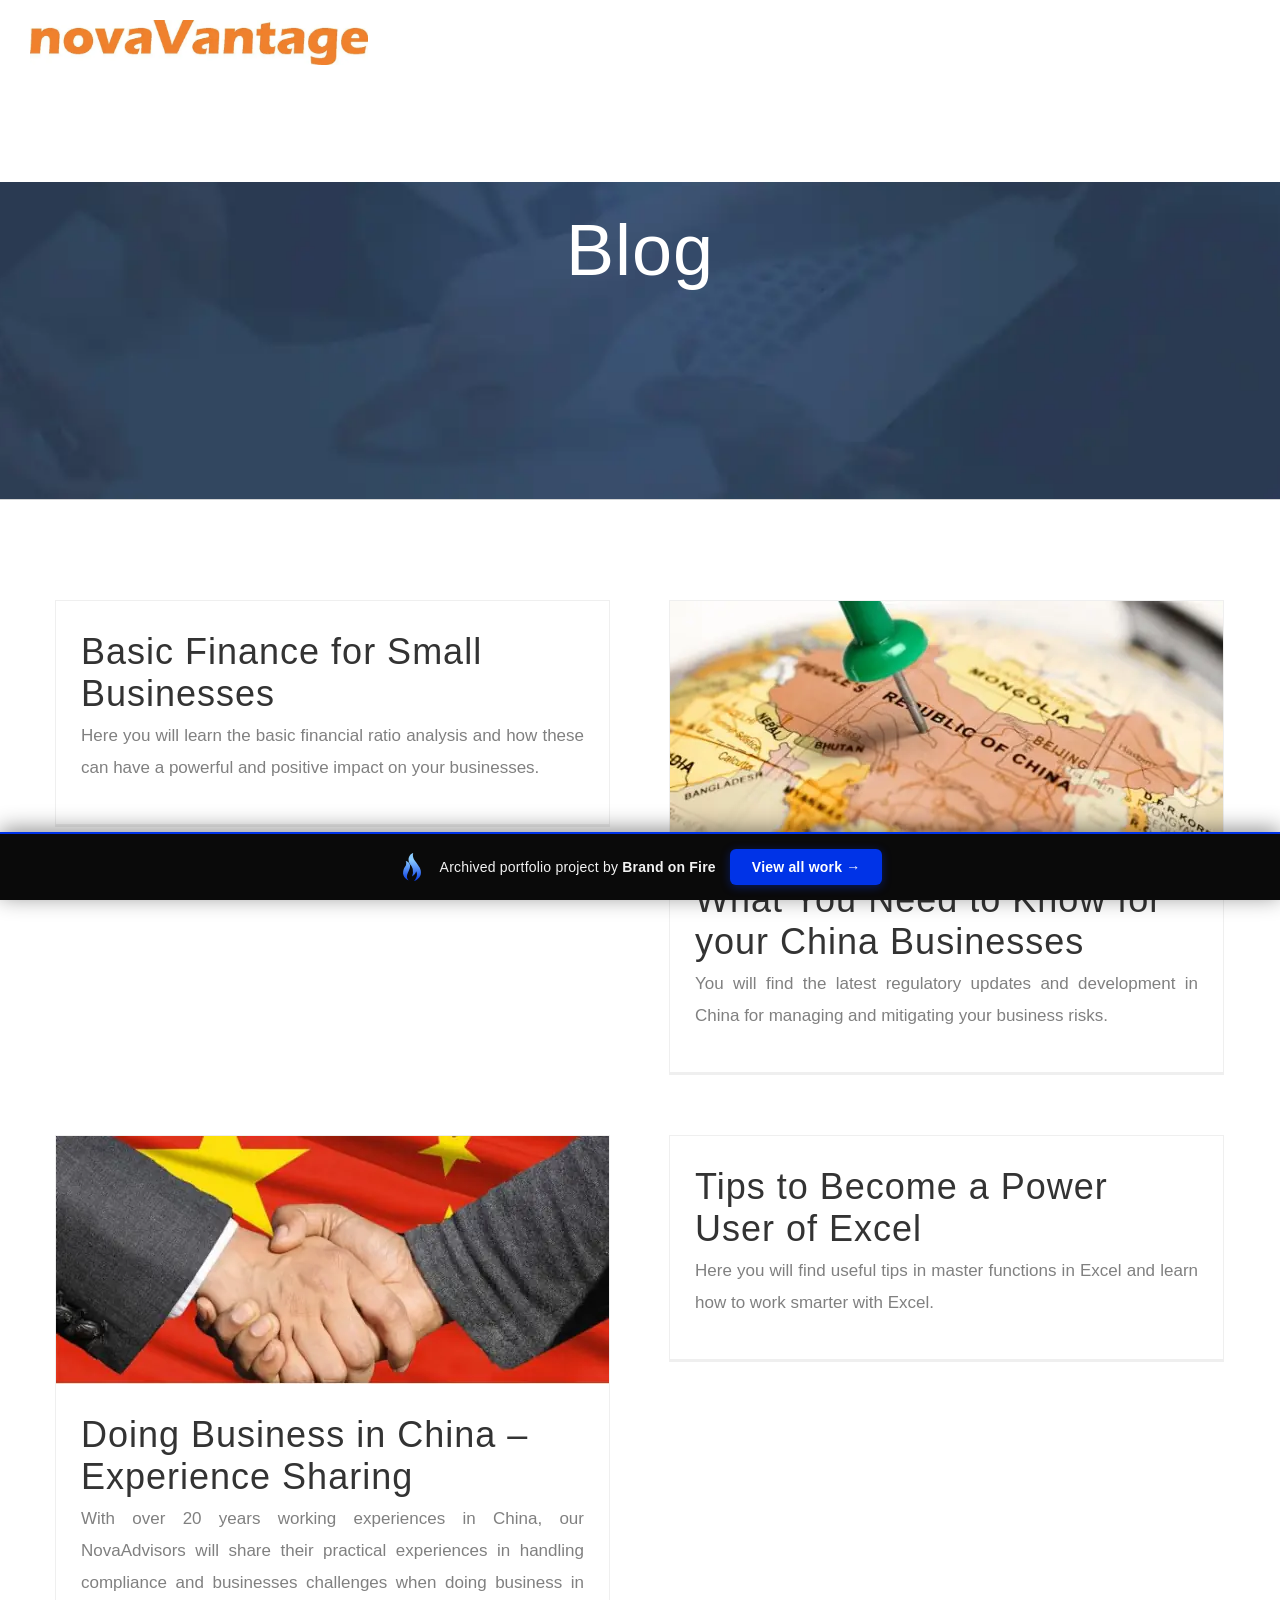
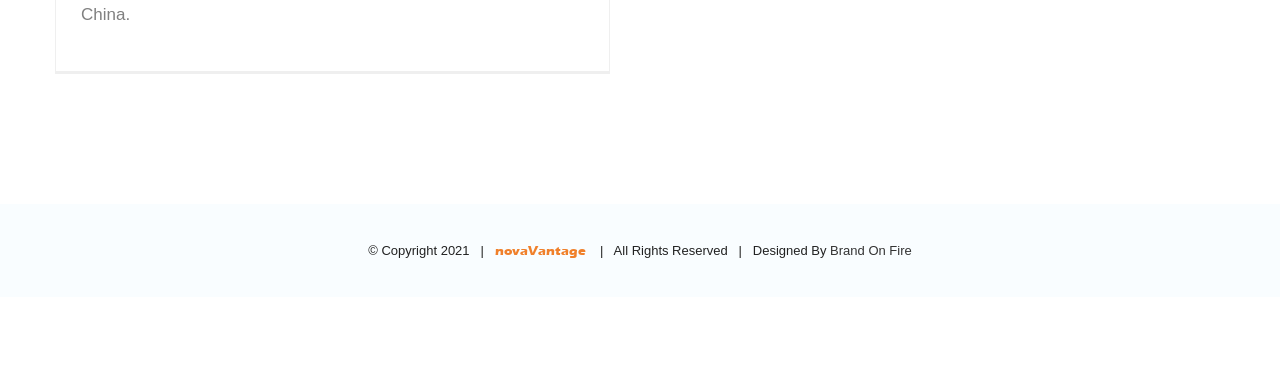
<file: blog/index.html>
<!doctype html><html class="avada-html-layout-wide avada-html-header-position-top ua-headlesschrome ua-headlesschrome-149 ua-headlesschrome-149-0 ua-headlesschrome-149-0-7827 ua-headlesschrome-149-0-7827-55 ua-safari ua-safari-537 ua-safari-537-36 ua-desktop ua-desktop-macintosh ua-mac_os_x ua-mac_os_x-10 ua-mac_os_x-10-15 ua-mac_os_x-10-15-7 ua-webkit ua-webkit-537 ua-webkit-537-36 js no-applicationcache geolocation history postmessage websockets localstorage sessionstorage no-websqldatabase webworkers hashchange audio canvas canvastext video webgl cssgradients multiplebgs opacity rgba inlinesvg hsla supports svgclippaths smil no-touchevents fontface generatedcontent textshadow cssanimations backgroundsize borderimage borderradius boxshadow flexbox cssreflections csstransforms csstransforms3d csstransitions" lang="en-US" prefix="og: http://ogp.me/ns# fb: http://ogp.me/ns/fb#" data-useragent="Mozilla/5.0 (Macintosh; Intel Mac OS X 10_15_7) AppleWebKit/537.36 (KHTML, like Gecko) HeadlessChrome/149.0.7827.55 Safari/537.36" data-bofp="0"><head><meta name="robots" content="noindex, nofollow"><meta http-equiv="X-UA-Compatible" content="IE=edge"><meta http-equiv="Content-Type" content="text/html; charset=utf-8"><meta name="viewport" content="width=device-width, initial-scale=1"><meta name="robots" content="index, follow, max-image-preview:large, max-snippet:-1, max-video-preview:-1"><title>Blog - novaVantage</title><link rel="canonical" href="index.html"><meta property="og:locale" content="en_US"><meta property="og:type" content="article"><meta property="og:title" content="Blog - novaVantage"><meta property="og:url" content="../blog/"><meta property="og:site_name" content="novaVantage"><meta name="twitter:card" content="summary_large_image"><meta name="generator" content="WordPress 5.8.3"><link rel="stylesheet" href="../style.css"><style>[data-bofp="0"]{background-color:rgb(255, 255, 255)!important}[data-bofp="1"]{background-color:rgb(255, 255, 255)!important;color:rgb(128, 128, 128)!important}[data-bofp="2"]{background-color:rgb(255, 255, 255)!important;color:rgb(128, 128, 128)!important}[data-bofp="3"]{background-color:rgb(255, 255, 255)!important;color:rgb(128, 128, 128)!important}[data-bofp="4"]{background-color:rgba(21, 41, 68, 0.79)!important;color:rgba(249, 249, 249, 0.7)!important}[data-bofp="5"]{background-color:rgb(33, 61, 101)!important;color:rgb(128, 128, 128)!important}[data-bofp="6"]{background-color:rgb(255, 255, 255)!important;color:rgb(128, 128, 128)!important}[data-bofp="7"]{background-color:rgb(249, 253, 255)!important;color:rgb(128, 128, 128)!important}</style><meta name="robots" content="noindex, nofollow"></head><body class="blog fusion-image-hovers fusion-pagination-sizing fusion-button_type-flat fusion-button_span-no fusion-button_gradient-linear avada-image-rollover-circle-yes avada-image-rollover-no fusion-body ltr fusion-sticky-header no-tablet-sticky-header no-mobile-sticky-header no-mobile-slidingbar no-mobile-totop avada-has-rev-slider-styles fusion-disable-outline fusion-sub-menu-fade mobile-logo-pos-left layout-wide-mode avada-has-boxed-modal-shadow-none layout-scroll-offset-full avada-has-zero-margin-offset-top fusion-top-header menu-text-align-center mobile-menu-design-modern fusion-show-pagination-text fusion-header-layout-v1 avada-responsive avada-footer-fx-none avada-menu-highlight-style-background fusion-search-form-classic fusion-main-menu-search-overlay fusion-avatar-square avada-dropdown-styles avada-blog-layout-grid avada-blog-archive-layout-grid avada-header-shadow-no avada-menu-icon-position-left avada-has-megamenu-shadow avada-has-header-100-width avada-has-pagetitle-bg-full avada-has-pagetitle-bg-parallax avada-has-100-footer avada-has-breadcrumb-mobile-hidden avada-has-titlebar-bar_and_content avada-has-pagination-padding avada-flyout-menu-direction-fade avada-ec-views-v1 do-animate" style="--viewportWidth: 1366;" data-bofp="1"><a class="skip-link screen-reader-text" href="../blog/index.html">Skip to content</a><div id="boxed-wrapper"><div class="fusion-sides-frame"></div><div id="wrapper" class="fusion-wrapper" data-bofp="2"><div id="home" style="position:relative;top:-1px;"></div><header class="fusion-header-wrapper fusion-is-sticky"><div class="fusion-header-v1 fusion-logo-alignment fusion-logo-left fusion-sticky-menu- fusion-sticky-logo- fusion-mobile-logo-  fusion-mobile-menu-design-modern"><div class="fusion-header-sticky-height" style="height: 182px; overflow: visible;"></div><div class="fusion-header" style="height: 182px; overflow: visible; top: 0px;" data-bofp="3"><div class="fusion-row"><div class="fusion-logo" data-margin-top="20px" data-margin-bottom="20px" data-margin-left="0px" data-margin-right="0px"><a class="fusion-logo-link" href="../index.html"><img src="../_a/95857ed793bb.webp" width="1000" height="133" alt="novaVantage Logo" data-retina_logo_url="" class="fusion-standard-logo" decoding="sync"></a></div>		<nav class="fusion-main-menu" aria-label="Main Menu"><div class="fusion-overlay-search" style="max-width: 942.546px;">		<form role="search" class="searchform fusion-search-form  fusion-search-form-classic" method="get" action="../index.html"><div class="fusion-search-form-content"><div class="fusion-search-field search-field"><label><span class="screen-reader-text">Search for:</span><input type="search" value="" name="s" class="s" placeholder="Search..." required="" aria-required="true" aria-label="Search..." style="" data-bofp="4"></label></div><div class="fusion-search-button search-button"><input type="submit" class="fusion-search-submit searchsubmit" aria-label="Search" value="" style=""></div></div></form><div class="fusion-search-spacer"></div><a href="../blog/index.html" role="button" aria-label="Close Search" class="fusion-close-search"></a></div><ul id="menu-main-menu" class="fusion-menu"><li id="menu-item-19" class="menu-item menu-item-type-post_type menu-item-object-page menu-item-home menu-item-19" data-item-id="19"><a href="../index.html" class="fusion-background-highlight"><span class="menu-text">HOME</span></a></li><li id="menu-item-17" class="menu-item menu-item-type-post_type menu-item-object-page menu-item-17" data-item-id="17"><a href="../about/index.html" class="fusion-background-highlight"><span class="menu-text">ABOUT US</span></a></li><li id="menu-item-1015" class="menu-item menu-item-type-post_type menu-item-object-page menu-item-1015" data-item-id="1015"><a href="../megi/index.html" class="fusion-background-highlight"><span class="menu-text">OUR PARTNERS</span></a></li><li id="menu-item-1016" class="menu-item menu-item-type-post_type menu-item-object-page menu-item-1016" data-item-id="1016"><a href="../monthly-plans/index.html" class="fusion-background-highlight"><span class="menu-text">MONTHLY PLANS</span></a></li><li id="menu-item-1014" class="menu-item menu-item-type-post_type menu-item-object-page current-menu-item page_item page-item-1011 current_page_item current_page_parent menu-item-1014" data-item-id="1014"><a href="../blog/index.html" class="fusion-background-highlight"><span class="menu-text">BLOG</span></a></li><li id="menu-item-1085" class="menu-item menu-item-type-custom menu-item-object-custom menu-item-1085 fusion-menu-item-button" data-item-id="1085"><a href="../index.html" class="fusion-background-highlight"><span class="menu-text fusion-button button-default button-large">CONTACT</span></a></li></ul></nav>	<div class="fusion-mobile-menu-icons"><a href="../blog/index.html" class="fusion-icon awb-icon-bars" aria-label="Toggle mobile menu" aria-expanded="false" aria-controls="mobile-menu-main-menu"></a></div><nav class="fusion-mobile-nav-holder fusion-mobile-menu-text-align-left" aria-label="Main Menu Mobile" style="display: none;"><ul id="mobile-menu-main-menu" class="fusion-menu"><li id="mobile-menu-item-19" class="fusion-mobile-nav-item" data-item-id="19" style=""><a href="../index.html" class="fusion-background-highlight"><span class="menu-text">HOME</span></a></li><li id="mobile-menu-item-17" class="fusion-mobile-nav-item" data-item-id="17" style=""><a href="../about/index.html" class="fusion-background-highlight"><span class="menu-text">ABOUT US</span></a></li><li id="mobile-menu-item-1015" class="fusion-mobile-nav-item" data-item-id="1015" style=""><a href="../megi/index.html" class="fusion-background-highlight"><span class="menu-text">OUR PARTNERS</span></a></li><li id="mobile-menu-item-1016" class="fusion-mobile-nav-item" data-item-id="1016" style=""><a href="../monthly-plans/index.html" class="fusion-background-highlight"><span class="menu-text">MONTHLY PLANS</span></a></li><li id="mobile-menu-item-1014" class="fusion-mobile-nav-item fusion-mobile-current-nav-item" data-item-id="1014" style=""><a href="../blog/index.html" class="fusion-background-highlight"><span class="menu-text">BLOG</span></a></li><li id="mobile-menu-item-1085" class="fusion-mobile-nav-item" data-item-id="1085" style=""><a href="../index.html" class="fusion-background-highlight"><span class="menu-text">CONTACT</span></a></li></ul></nav></div></div></div><div class="fusion-clearfix"></div></header><div id="sliders-container" class="fusion-slider-visibility"></div><div class="avada-page-titlebar-wrapper" role="banner"><div class="fusion-page-title-bar fusion-page-title-bar-breadcrumbs fusion-page-title-bar-center" data-bofp="5"><div class="fusion-page-title-row"><div class="fusion-page-title-wrapper" style="opacity: 1;"><div class="fusion-page-title-captions"><h1 class="entry-title fusion-responsive-typography-calculated" data-fontsize="72" data-lineheight="100.8px" style="--fontSize: 72; line-height: 1.4;">Blog</h1></div></div></div></div></div><main id="main" class="clearfix " data-bofp="6"><div class="fusion-row" style=""><section id="content" class="full-width" style="width: 100%;"><div id="posts-container" class="fusion-blog-archive fusion-blog-layout-grid-wrapper fusion-clearfix"><div class="fusion-posts-container fusion-blog-layout-grid fusion-blog-layout-grid-2 isotope fusion-no-meta-info fusion-blog-equal-heights fusion-blog-pagination " data-pages="1" style="position: relative; height: 1134.44px;"><article id="post-1191" class="fusion-post-grid  post fusion-clearfix post-1191 type-post status-publish format-standard hentry category-novavantage-blog" style="position: absolute; left: 0px; top: 0px; height: 535px;"><div class="fusion-post-wrapper"><div class="fusion-post-content-wrapper"><div class="fusion-post-content post-content"><h2 class="entry-title fusion-post-title fusion-responsive-typography-calculated" data-fontsize="36" data-lineheight="42.12px" style="--fontSize: 36; line-height: 1.17;"><a href="../basic-finance-for-small-businesses/index.html">Basic Finance for Small Businesses</a></h2><span class="vcard rich-snippet-hidden"><span class="fn"><a href="../index.html" title="Posts by brandon" rel="author">brandon</a></span></span><span class="updated rich-snippet-hidden">2018-03-27T09:45:08+00:00</span><div class="fusion-post-content-container"><p> Here you will learn the basic financial ratio analysis and how these can have a powerful and positive impact on your businesses.    </p>					</div></div><span class="entry-title rich-snippet-hidden">Basic Finance for Small Businesses</span><span class="vcard rich-snippet-hidden"><span class="fn"><a href="../index.html" title="Posts by brandon" rel="author">brandon</a></span></span><span class="updated rich-snippet-hidden">2018-03-27T09:45:08+00:00</span></div></div></article><article id="post-1198" class="fusion-post-grid  post fusion-clearfix post-1198 type-post status-publish format-standard has-post-thumbnail hentry category-novavantage-blog" style="position: absolute; left: 614px; top: 0px; height: 535px;"><div class="fusion-post-wrapper"><img src="../_a/acc067c1a7b1.bin" alt="" style="display: block; width: 100%; height: auto; max-width: 100%; margin: 0px;"><div class="fusion-post-content-wrapper"><div class="fusion-post-content post-content"><h2 class="entry-title fusion-post-title fusion-responsive-typography-calculated" data-fontsize="36" data-lineheight="42.12px" style="--fontSize: 36; line-height: 1.17;"><a href="../what-you-need-to-know-for-your-china-businesses/index.html">What You Need to Know for your China Businesses</a></h2><span class="vcard rich-snippet-hidden"><span class="fn"><a href="../index.html" title="Posts by brandon" rel="author">brandon</a></span></span><span class="updated rich-snippet-hidden">2018-05-26T01:14:32+00:00</span><div class="fusion-post-content-container"><p> You will find the latest regulatory updates and development in China for managing and mitigating your business risks.    </p>					</div></div><span class="entry-title rich-snippet-hidden">What You Need to Know for your China Businesses</span><span class="vcard rich-snippet-hidden"><span class="fn"><a href="../index.html" title="Posts by brandon" rel="author">brandon</a></span></span><span class="updated rich-snippet-hidden">2018-05-26T01:14:32+00:00</span></div></div></article><article id="post-1196" class="fusion-post-grid  post fusion-clearfix post-1196 type-post status-publish format-standard has-post-thumbnail hentry category-novavantage-blog" style="position: absolute; left: 0px; top: 535px; height: 599.438px;"><div class="fusion-post-wrapper"><img src="../_a/10baace1b999.bin" alt="" style="display: block; width: 100%; height: auto; max-width: 100%; margin: 0px;"><div class="fusion-post-content-wrapper"><div class="fusion-post-content post-content"><h2 class="entry-title fusion-post-title fusion-responsive-typography-calculated" data-fontsize="36" data-lineheight="42.12px" style="--fontSize: 36; line-height: 1.17;"><a href="../doing-business-in-china-experience-sharing/index.html">Doing Business in China – Experience Sharing</a></h2><span class="vcard rich-snippet-hidden"><span class="fn"><a href="../index.html" title="Posts by brandon" rel="author">brandon</a></span></span><span class="updated rich-snippet-hidden">2018-03-27T19:59:17+00:00</span><div class="fusion-post-content-container"><p> With over 20 years working experiences in China, our NovaAdvisors will share their practical experiences in handling compliance and businesses challenges when doing business in China.    </p>					</div></div><span class="entry-title rich-snippet-hidden">Doing Business in China – Experience Sharing</span><span class="vcard rich-snippet-hidden"><span class="fn"><a href="../index.html" title="Posts by brandon" rel="author">brandon</a></span></span><span class="updated rich-snippet-hidden">2018-03-27T19:59:17+00:00</span></div></div></article><article id="post-1194" class="fusion-post-grid  post fusion-clearfix post-1194 type-post status-publish format-standard hentry category-novavantage-blog" style="position: absolute; left: 614px; top: 535px; height: 599px;"><div class="fusion-post-wrapper"><div class="fusion-post-content-wrapper"><div class="fusion-post-content post-content"><h2 class="entry-title fusion-post-title fusion-responsive-typography-calculated" data-fontsize="36" data-lineheight="42.12px" style="--fontSize: 36; line-height: 1.17;"><a href="../tips-to-become-a-power-user-of-excel/index.html">Tips to Become a Power User of Excel</a></h2><span class="vcard rich-snippet-hidden"><span class="fn"><a href="../index.html" title="Posts by brandon" rel="author">brandon</a></span></span><span class="updated rich-snippet-hidden">2018-03-27T09:46:33+00:00</span><div class="fusion-post-content-container"><p> Here you will find useful tips in master functions in Excel and learn how to work smarter with Excel.    </p>					</div></div><span class="entry-title rich-snippet-hidden">Tips to Become a Power User of Excel</span><span class="vcard rich-snippet-hidden"><span class="fn"><a href="../index.html" title="Posts by brandon" rel="author">brandon</a></span></span><span class="updated rich-snippet-hidden">2018-03-27T09:46:33+00:00</span></div></div></article></div></div></section></div></main><div class="fusion-footer"><footer id="footer" class="fusion-footer-copyright-area fusion-footer-copyright-center" data-bofp="7"><div class="fusion-row"><div class="fusion-copyright-content"><div class="fusion-copyright-notice" style="padding-bottom: 0px;"><div>
		© Copyright 2021&nbsp;&nbsp;&nbsp;|&nbsp;&nbsp;&nbsp;<span class="nova">novaVantage</span> &nbsp;&nbsp;&nbsp;|&nbsp;&nbsp;&nbsp;All Rights Reserved&nbsp;&nbsp;&nbsp;|&nbsp;&nbsp;&nbsp;Designed By <a href="#" target="_blank">Brand On Fire</a>	</div></div></div></div></footer></div><div class="fusion-sliding-bar-wrapper"></div></div></div><div class="fusion-top-frame"></div><div class="fusion-bottom-frame"></div><div class="fusion-boxed-shadow"></div><a class="fusion-one-page-text-link fusion-page-load-link" tabindex="-1" href="../blog/index.html" aria-hidden="true">Page load link</a><div class="avada-footer-scripts"><div class="fusion-privacy-bar fusion-privacy-bar-bottom"><div class="fusion-privacy-bar-main"><span>					</span><a href="../blog/index.html" class="fusion-privacy-bar-acceptance fusion-button fusion-button-default fusion-button-default-size fusion-button-span-no" data-alt-text="Update Settings" data-orig-text=""></a></div></div></div><div class="to-top-container to-top-right"><a href="../blog/index.html" id="toTop" class="fusion-top-top-link fusion-to-top-active"><span class="screen-reader-text">Go to Top</span></a></div><!-- bof-portfolio-bar --><a href="https://brandonfire.com/portfolio/" id="bof-portfolio-bar" rel="noopener" style="position:fixed;left:0;right:0;bottom:0;z-index:2147483647;display:flex;align-items:center;justify-content:center;gap:14px;flex-wrap:wrap;background:#0a0a0a;color:#ffffff !important;font-family:Inter,-apple-system,BlinkMacSystemFont,'Segoe UI',Roboto,Helvetica,Arial,sans-serif;font-size:14px;font-weight:500;line-height:1;letter-spacing:.2px;padding:15px 18px;text-decoration:none !important;box-shadow:0 -3px 22px rgba(0,0,0,.45);border-top:2px solid #0033e7;box-sizing:border-box;"><img src="[data-uri]" alt="" width="28" height="28" style="display:block;flex:0 0 auto;width:28px;height:28px;"><span style="opacity:.95;color:#fff;">Archived portfolio project by <strong style="font-weight:700;color:#fff;">Brand&nbsp;on&nbsp;Fire</strong></span><span style="background:#0033e7;color:#fff;padding:11px 22px;border-radius:6px;font-weight:700;font-size:14px;white-space:nowrap;box-shadow:0 2px 10px rgba(0,51,231,.4);">View&nbsp;all&nbsp;work&nbsp;&rarr;</span></a><script>(function(){function p(){var b=document.getElementById("bof-portfolio-bar");if(b&&document.body)document.body.style.setProperty("padding-bottom",b.offsetHeight+"px","important");}if(document.readyState!=="loading")p();else document.addEventListener("DOMContentLoaded",p);window.addEventListener("resize",p);})();</script><!-- /bof-portfolio-bar --></body></html>
</file>
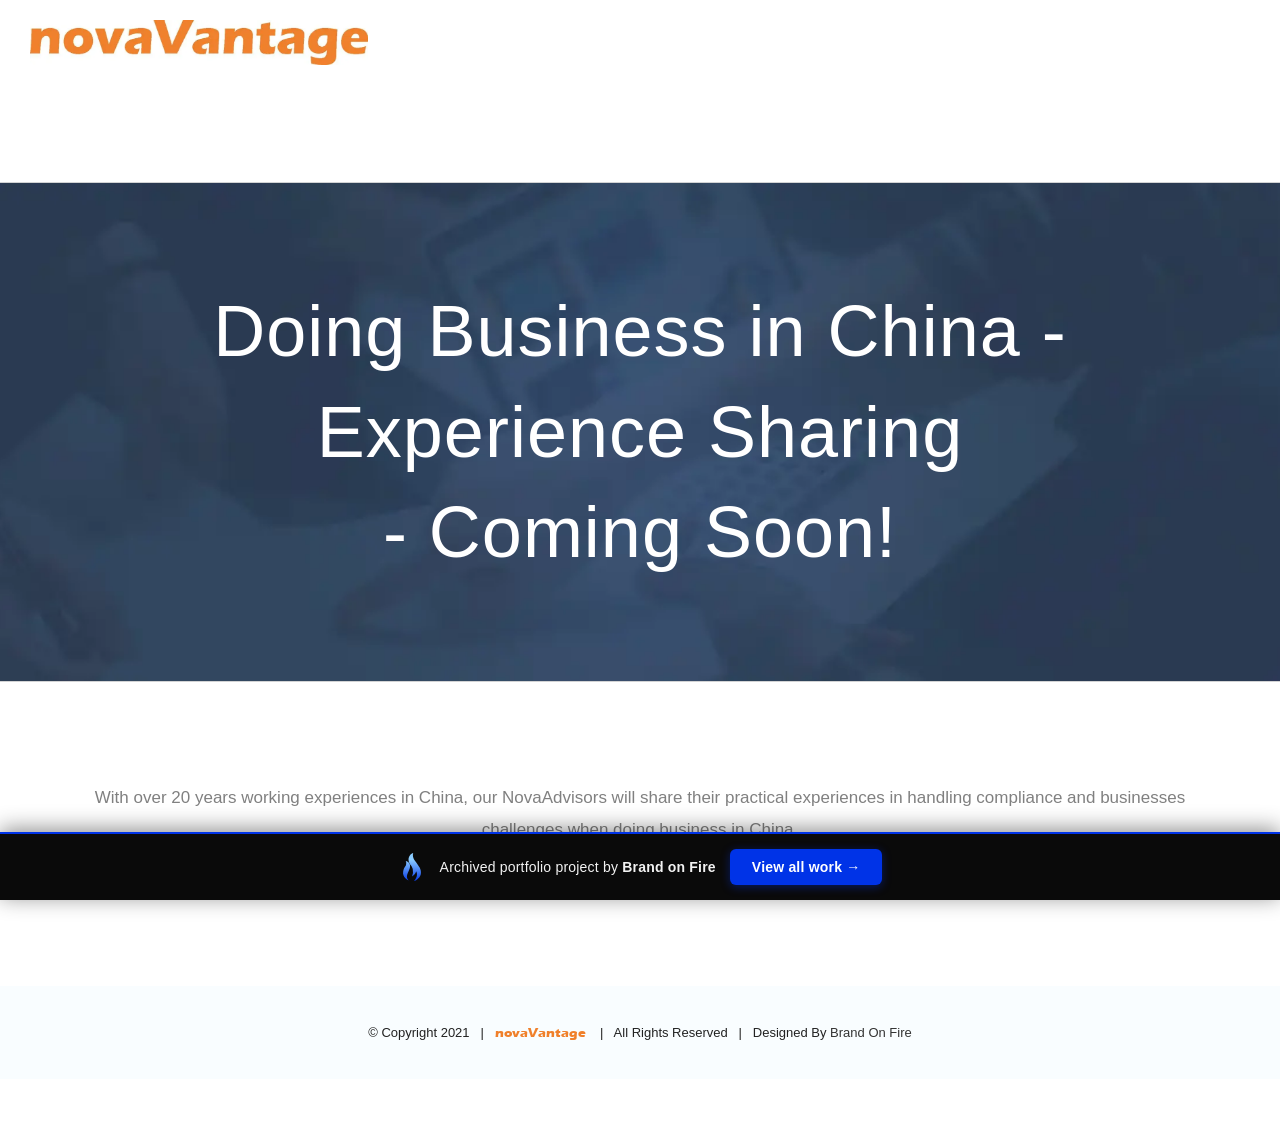
<file: doing-business-in-china-experience-sharing/index.html>
<!doctype html><html class="avada-html-layout-wide avada-html-header-position-top avada-is-100-percent-template ua-headlesschrome ua-headlesschrome-149 ua-headlesschrome-149-0 ua-headlesschrome-149-0-7827 ua-headlesschrome-149-0-7827-55 ua-safari ua-safari-537 ua-safari-537-36 ua-desktop ua-desktop-macintosh ua-mac_os_x ua-mac_os_x-10 ua-mac_os_x-10-15 ua-mac_os_x-10-15-7 ua-webkit ua-webkit-537 ua-webkit-537-36 js no-applicationcache geolocation history postmessage websockets localstorage sessionstorage no-websqldatabase webworkers hashchange audio canvas canvastext video webgl cssgradients multiplebgs opacity rgba inlinesvg hsla supports svgclippaths smil no-touchevents fontface generatedcontent textshadow cssanimations backgroundsize borderimage borderradius boxshadow flexbox cssreflections csstransforms csstransforms3d csstransitions" lang="en-US" prefix="og: http://ogp.me/ns# fb: http://ogp.me/ns/fb#" data-useragent="Mozilla/5.0 (Macintosh; Intel Mac OS X 10_15_7) AppleWebKit/537.36 (KHTML, like Gecko) HeadlessChrome/149.0.7827.55 Safari/537.36" data-bofp="0"><head><meta name="robots" content="noindex, nofollow"><meta http-equiv="X-UA-Compatible" content="IE=edge"><meta http-equiv="Content-Type" content="text/html; charset=utf-8"><meta name="viewport" content="width=device-width, initial-scale=1"><meta name="robots" content="index, follow, max-image-preview:large, max-snippet:-1, max-video-preview:-1"><title>Doing Business in China - Experience Sharing - novaVantage</title><link rel="canonical" href="index.html"><meta property="og:locale" content="en_US"><meta property="og:type" content="article"><meta property="og:title" content="Doing Business in China - Experience Sharing - novaVantage"><meta property="og:url" content="../doing-business-in-china-experience-sharing/"><meta property="og:site_name" content="novaVantage"><meta property="article:published_time" content="2018-03-26T19:24:08+00:00"><meta property="article:modified_time" content="2018-03-27T19:59:17+00:00"><meta property="og:image" content="../wp-content/uploads/china-shaking-hands-flag-1.jpg"><meta property="og:image:width" content="1000"><meta property="og:image:height" content="447"><meta name="twitter:card" content="summary_large_image"><meta name="twitter:label1" content="Written by"><meta name="twitter:data1" content="brandon"><meta name="twitter:label2" content="Est. reading time"><meta name="twitter:data2" content="1 minute"><meta property="og:title" content="Doing Business in China - Experience Sharing"><meta property="og:type" content="article"><meta property="og:url" content="../doing-business-in-china-experience-sharing/"><meta property="og:site_name" content="novaVantage"><meta property="og:description" content="With over 20 years working experiences in China, our NovaAdvisors will share their practical experiences in handling compliance and businesses challenges when doing business in China."><meta property="og:image" content="../wp-content/uploads/china-shaking-hands-flag-1.jpg"><meta name="generator" content="WordPress 5.8.3"><link rel="stylesheet" href="../style.css"><style>[data-bofp="0"]{background-color:rgb(255, 255, 255)!important}[data-bofp="1"]{background-color:rgb(255, 255, 255)!important;color:rgb(128, 128, 128)!important}[data-bofp="2"]{background-color:rgb(255, 255, 255)!important;color:rgb(128, 128, 128)!important}[data-bofp="3"]{background-color:rgb(255, 255, 255)!important;color:rgb(128, 128, 128)!important}[data-bofp="4"]{background-color:rgba(21, 41, 68, 0.79)!important;color:rgba(249, 249, 249, 0.7)!important}[data-bofp="5"]{background-color:rgb(33, 61, 101)!important;color:rgb(128, 128, 128)!important}[data-bofp="6"]{background-color:rgb(255, 255, 255)!important;color:rgb(128, 128, 128)!important}[data-bofp="7"]{background-color:rgba(255, 255, 255, 0)!important;color:rgb(128, 128, 128)!important}[data-bofp="8"]{background-color:rgb(249, 253, 255)!important;color:rgb(128, 128, 128)!important}</style><meta name="robots" content="noindex, nofollow"></head><body class="post-template-default single single-post postid-1196 single-format-standard fusion-image-hovers fusion-pagination-sizing fusion-button_type-flat fusion-button_span-no fusion-button_gradient-linear avada-image-rollover-circle-yes avada-image-rollover-no fusion-body ltr fusion-sticky-header no-tablet-sticky-header no-mobile-sticky-header no-mobile-slidingbar no-mobile-totop avada-has-rev-slider-styles fusion-disable-outline fusion-sub-menu-fade mobile-logo-pos-left layout-wide-mode avada-has-boxed-modal-shadow-none layout-scroll-offset-full avada-has-zero-margin-offset-top fusion-top-header menu-text-align-center mobile-menu-design-modern fusion-show-pagination-text fusion-header-layout-v1 avada-responsive avada-footer-fx-none avada-menu-highlight-style-background fusion-search-form-classic fusion-main-menu-search-overlay fusion-avatar-square avada-dropdown-styles avada-blog-layout-grid avada-blog-archive-layout-grid avada-header-shadow-no avada-menu-icon-position-left avada-has-megamenu-shadow avada-has-header-100-width avada-has-pagetitle-bg-full avada-has-pagetitle-bg-parallax avada-has-100-footer avada-has-breadcrumb-mobile-hidden avada-has-titlebar-bar_and_content avada-has-pagination-padding avada-flyout-menu-direction-fade avada-ec-views-v1 do-animate" style="--viewportWidth: 1366;" data-bofp="1"><a class="skip-link screen-reader-text" href="../doing-business-in-china-experience-sharing/index.html">Skip to content</a><div id="boxed-wrapper"><div class="fusion-sides-frame"></div><div id="wrapper" class="fusion-wrapper" data-bofp="2"><div id="home" style="position:relative;top:-1px;"></div><header class="fusion-header-wrapper"><div class="fusion-header-v1 fusion-logo-alignment fusion-logo-left fusion-sticky-menu- fusion-sticky-logo- fusion-mobile-logo-  fusion-mobile-menu-design-modern"><div class="fusion-header-sticky-height" style="height: 182px; overflow: visible;"></div><div class="fusion-header" style="height: 182px; overflow: visible; top: 0px;" data-bofp="3"><div class="fusion-row"><div class="fusion-logo" data-margin-top="20px" data-margin-bottom="20px" data-margin-left="0px" data-margin-right="0px"><a class="fusion-logo-link" href="../index.html"><img src="../_a/95857ed793bb.webp" width="1000" height="133" alt="novaVantage Logo" data-retina_logo_url="" class="fusion-standard-logo" decoding="sync"></a></div>		<nav class="fusion-main-menu" aria-label="Main Menu"><div class="fusion-overlay-search" style="max-width: 942.546px;">		<form role="search" class="searchform fusion-search-form  fusion-search-form-classic" method="get" action="../index.html"><div class="fusion-search-form-content"><div class="fusion-search-field search-field"><label><span class="screen-reader-text">Search for:</span><input type="search" value="" name="s" class="s" placeholder="Search..." required="" aria-required="true" aria-label="Search..." data-bofp="4"></label></div><div class="fusion-search-button search-button"><input type="submit" class="fusion-search-submit searchsubmit" aria-label="Search" value=""></div></div></form><div class="fusion-search-spacer"></div><a href="../doing-business-in-china-experience-sharing/index.html" role="button" aria-label="Close Search" class="fusion-close-search"></a></div><ul id="menu-main-menu" class="fusion-menu"><li id="menu-item-19" class="menu-item menu-item-type-post_type menu-item-object-page menu-item-home menu-item-19" data-item-id="19"><a href="../index.html" class="fusion-background-highlight"><span class="menu-text">HOME</span></a></li><li id="menu-item-17" class="menu-item menu-item-type-post_type menu-item-object-page menu-item-17" data-item-id="17"><a href="../about/index.html" class="fusion-background-highlight"><span class="menu-text">ABOUT US</span></a></li><li id="menu-item-1015" class="menu-item menu-item-type-post_type menu-item-object-page menu-item-1015" data-item-id="1015"><a href="../megi/index.html" class="fusion-background-highlight"><span class="menu-text">OUR PARTNERS</span></a></li><li id="menu-item-1016" class="menu-item menu-item-type-post_type menu-item-object-page menu-item-1016" data-item-id="1016"><a href="../monthly-plans/index.html" class="fusion-background-highlight"><span class="menu-text">MONTHLY PLANS</span></a></li><li id="menu-item-1014" class="menu-item menu-item-type-post_type menu-item-object-page current_page_parent menu-item-1014" data-item-id="1014"><a href="../blog/index.html" class="fusion-background-highlight"><span class="menu-text">BLOG</span></a></li><li id="menu-item-1085" class="menu-item menu-item-type-custom menu-item-object-custom menu-item-1085 fusion-menu-item-button" data-item-id="1085"><a href="../index.html" class="fusion-background-highlight"><span class="menu-text fusion-button button-default button-large">CONTACT</span></a></li></ul></nav>	<div class="fusion-mobile-menu-icons"><a href="../doing-business-in-china-experience-sharing/index.html" class="fusion-icon awb-icon-bars" aria-label="Toggle mobile menu" aria-expanded="false" aria-controls="mobile-menu-main-menu"></a></div><nav class="fusion-mobile-nav-holder fusion-mobile-menu-text-align-left" aria-label="Main Menu Mobile" style="display: none;"><ul id="mobile-menu-main-menu" class="fusion-menu"><li id="mobile-menu-item-19" class="fusion-mobile-nav-item" data-item-id="19" style=""><a href="../index.html" class="fusion-background-highlight"><span class="menu-text">HOME</span></a></li><li id="mobile-menu-item-17" class="fusion-mobile-nav-item" data-item-id="17" style=""><a href="../about/index.html" class="fusion-background-highlight"><span class="menu-text">ABOUT US</span></a></li><li id="mobile-menu-item-1015" class="fusion-mobile-nav-item" data-item-id="1015" style=""><a href="../megi/index.html" class="fusion-background-highlight"><span class="menu-text">OUR PARTNERS</span></a></li><li id="mobile-menu-item-1016" class="fusion-mobile-nav-item" data-item-id="1016" style=""><a href="../monthly-plans/index.html" class="fusion-background-highlight"><span class="menu-text">MONTHLY PLANS</span></a></li><li id="mobile-menu-item-1014" class="fusion-mobile-nav-item" data-item-id="1014" style=""><a href="../blog/index.html" class="fusion-background-highlight"><span class="menu-text">BLOG</span></a></li><li id="mobile-menu-item-1085" class="fusion-mobile-nav-item" data-item-id="1085" style=""><a href="../index.html" class="fusion-background-highlight"><span class="menu-text">CONTACT</span></a></li></ul></nav></div></div></div><div class="fusion-clearfix"></div></header><div id="sliders-container" class="fusion-slider-visibility"></div><div class="avada-page-titlebar-wrapper" role="banner"><div class="fusion-page-title-bar fusion-page-title-bar-breadcrumbs fusion-page-title-bar-center" data-bofp="5"><div class="fusion-page-title-row"><div class="fusion-page-title-wrapper" style="opacity: 1;"><div class="fusion-page-title-captions"><h1 class="entry-title fusion-responsive-typography-calculated" data-fontsize="72" data-lineheight="100.8px" style="--fontSize: 72; line-height: 1.4;">Doing Business in China - Experience Sharing <br>- Coming Soon!</h1></div></div></div></div></div><main id="main" class="clearfix width-100" data-bofp="6"><div class="fusion-row" style="max-width:100%;"><section id="content" style="width: 100%;"><article id="post-1196" class="post post-1196 type-post status-publish format-standard has-post-thumbnail hentry category-novavantage-blog"><span class="entry-title" style="display: none;">Doing Business in China – Experience Sharing</span><div class="post-content"><div class="fusion-fullwidth fullwidth-box fusion-builder-row-1 nonhundred-percent-fullwidth non-hundred-percent-height-scrolling" style="background-color: rgba(255,255,255,0);background-position: center center;background-repeat: no-repeat;padding-top:0px;padding-right:30px;padding-bottom:0px;padding-left:30px;margin-bottom: 0px;margin-top: 0px;border-width: 0px 0px 0px 0px;border-color:#eae9e9;border-style:solid;" data-bofp="7"><div class="fusion-builder-row fusion-row"><div class="fusion-layout-column fusion_builder_column fusion-builder-column-0 fusion_builder_column_1_1 1_1 fusion-one-full fusion-column-first fusion-column-last" style="margin-top:0px;margin-bottom:20px;"><div class="fusion-column-wrapper fusion-flex-column-wrapper-legacy" style="background-position:left top;background-repeat:no-repeat;-webkit-background-size:cover;-moz-background-size:cover;-o-background-size:cover;background-size:cover;padding: 0px 0px 0px 0px;"><div class="fusion-text fusion-text-1"><p style="text-align: center;">With over 20 years working experiences in China, our NovaAdvisors will share their practical experiences in handling compliance and businesses challenges when doing business in China.</p></div><div class="fusion-clearfix"></div></div></div></div></div></div><span class="vcard rich-snippet-hidden"><span class="fn"><a href="../index.html" title="Posts by brandon" rel="author">brandon</a></span></span><span class="updated rich-snippet-hidden">2018-03-27T19:59:17+00:00</span></article></section></div></main><div class="fusion-footer"><footer id="footer" class="fusion-footer-copyright-area fusion-footer-copyright-center" data-bofp="8"><div class="fusion-row"><div class="fusion-copyright-content"><div class="fusion-copyright-notice" style="padding-bottom: 0px;"><div>
		© Copyright 2021&nbsp;&nbsp;&nbsp;|&nbsp;&nbsp;&nbsp;<span class="nova">novaVantage</span> &nbsp;&nbsp;&nbsp;|&nbsp;&nbsp;&nbsp;All Rights Reserved&nbsp;&nbsp;&nbsp;|&nbsp;&nbsp;&nbsp;Designed By <a href="#" target="_blank">Brand On Fire</a>	</div></div></div></div></footer></div><div class="fusion-sliding-bar-wrapper"></div></div></div><div class="fusion-top-frame"></div><div class="fusion-bottom-frame"></div><div class="fusion-boxed-shadow"></div><a class="fusion-one-page-text-link fusion-page-load-link" tabindex="-1" href="../doing-business-in-china-experience-sharing/index.html" aria-hidden="true">Page load link</a><div class="avada-footer-scripts"><div class="fusion-privacy-bar fusion-privacy-bar-bottom"><div class="fusion-privacy-bar-main"><span>					</span><a href="../doing-business-in-china-experience-sharing/index.html" class="fusion-privacy-bar-acceptance fusion-button fusion-button-default fusion-button-default-size fusion-button-span-no" data-alt-text="Update Settings" data-orig-text=""></a></div></div></div><div class="to-top-container to-top-right"><a href="../doing-business-in-china-experience-sharing/index.html" id="toTop" class="fusion-top-top-link"><span class="screen-reader-text">Go to Top</span></a></div><!-- bof-portfolio-bar --><a href="https://brandonfire.com/portfolio/" id="bof-portfolio-bar" rel="noopener" style="position:fixed;left:0;right:0;bottom:0;z-index:2147483647;display:flex;align-items:center;justify-content:center;gap:14px;flex-wrap:wrap;background:#0a0a0a;color:#ffffff !important;font-family:Inter,-apple-system,BlinkMacSystemFont,'Segoe UI',Roboto,Helvetica,Arial,sans-serif;font-size:14px;font-weight:500;line-height:1;letter-spacing:.2px;padding:15px 18px;text-decoration:none !important;box-shadow:0 -3px 22px rgba(0,0,0,.45);border-top:2px solid #0033e7;box-sizing:border-box;"><img src="[data-uri]" alt="" width="28" height="28" style="display:block;flex:0 0 auto;width:28px;height:28px;"><span style="opacity:.95;color:#fff;">Archived portfolio project by <strong style="font-weight:700;color:#fff;">Brand&nbsp;on&nbsp;Fire</strong></span><span style="background:#0033e7;color:#fff;padding:11px 22px;border-radius:6px;font-weight:700;font-size:14px;white-space:nowrap;box-shadow:0 2px 10px rgba(0,51,231,.4);">View&nbsp;all&nbsp;work&nbsp;&rarr;</span></a><script>(function(){function p(){var b=document.getElementById("bof-portfolio-bar");if(b&&document.body)document.body.style.setProperty("padding-bottom",b.offsetHeight+"px","important");}if(document.readyState!=="loading")p();else document.addEventListener("DOMContentLoaded",p);window.addEventListener("resize",p);})();</script><!-- /bof-portfolio-bar --></body></html>
</file>
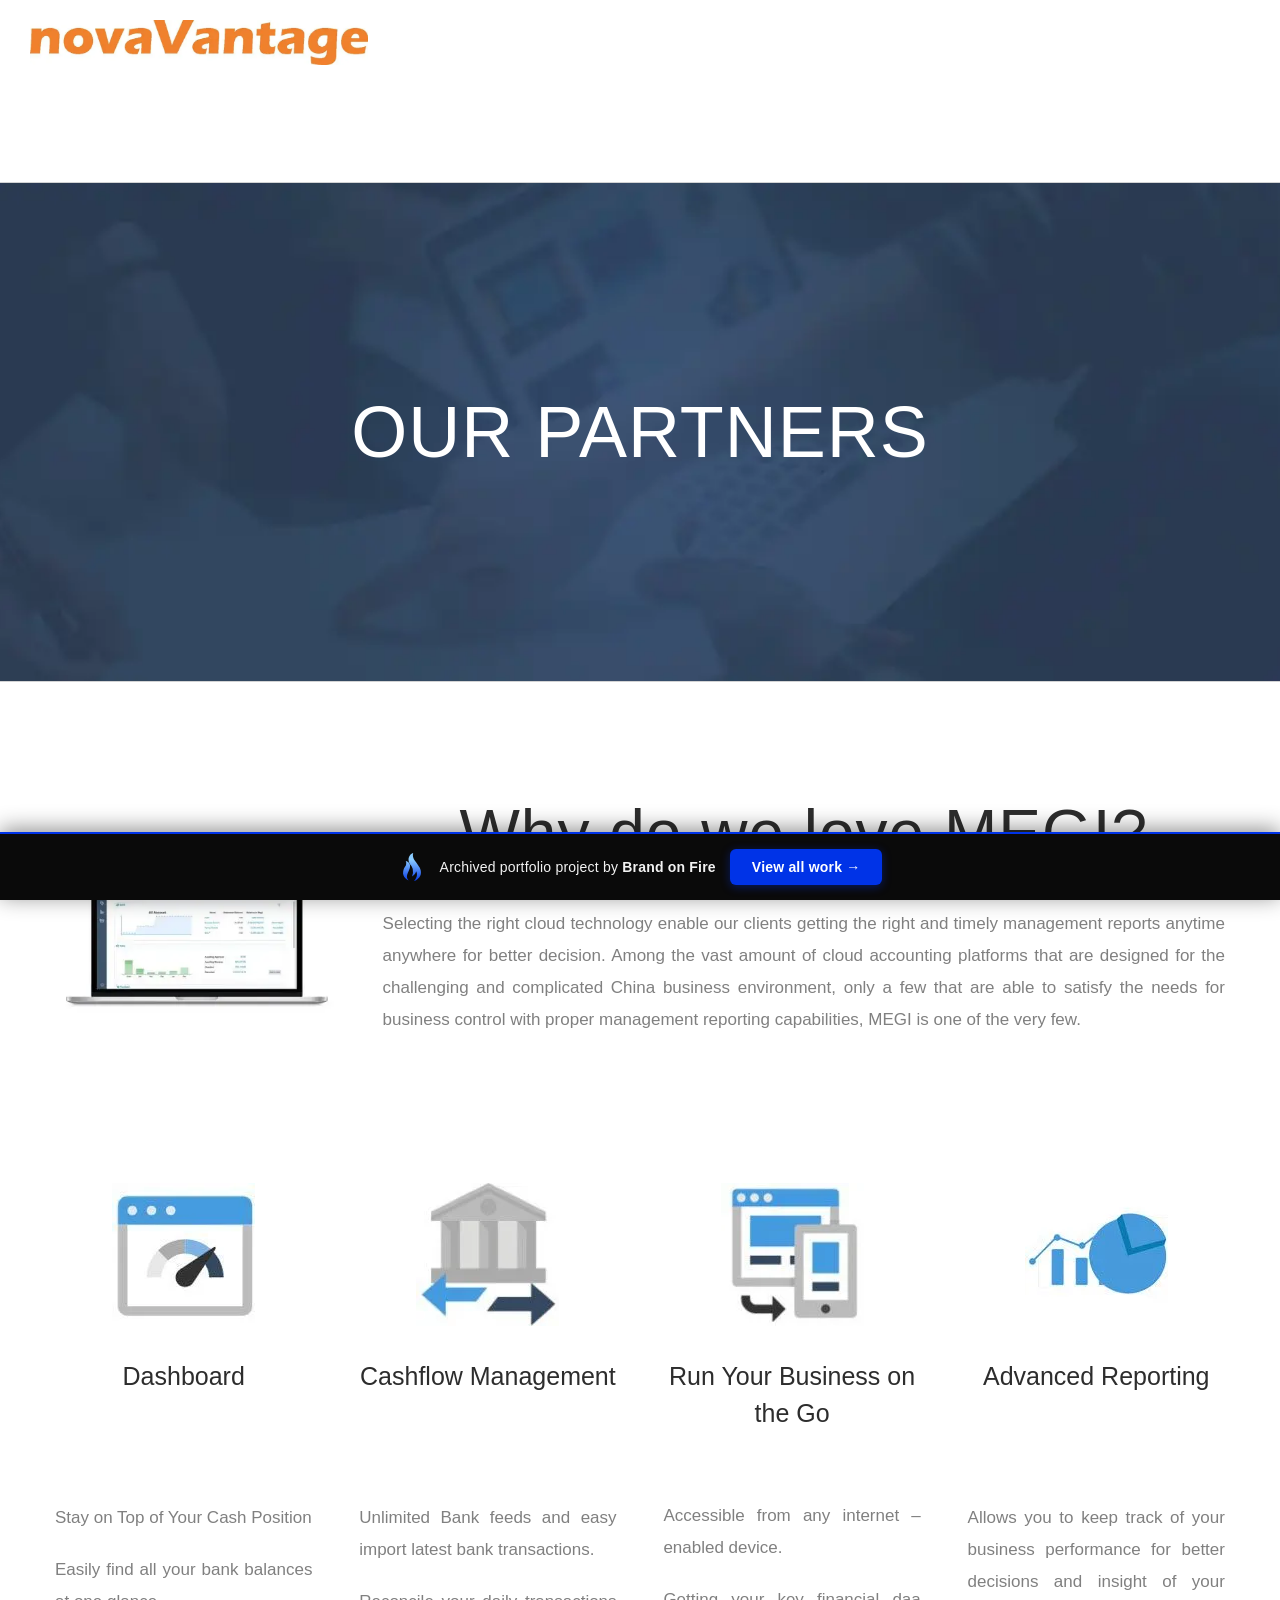
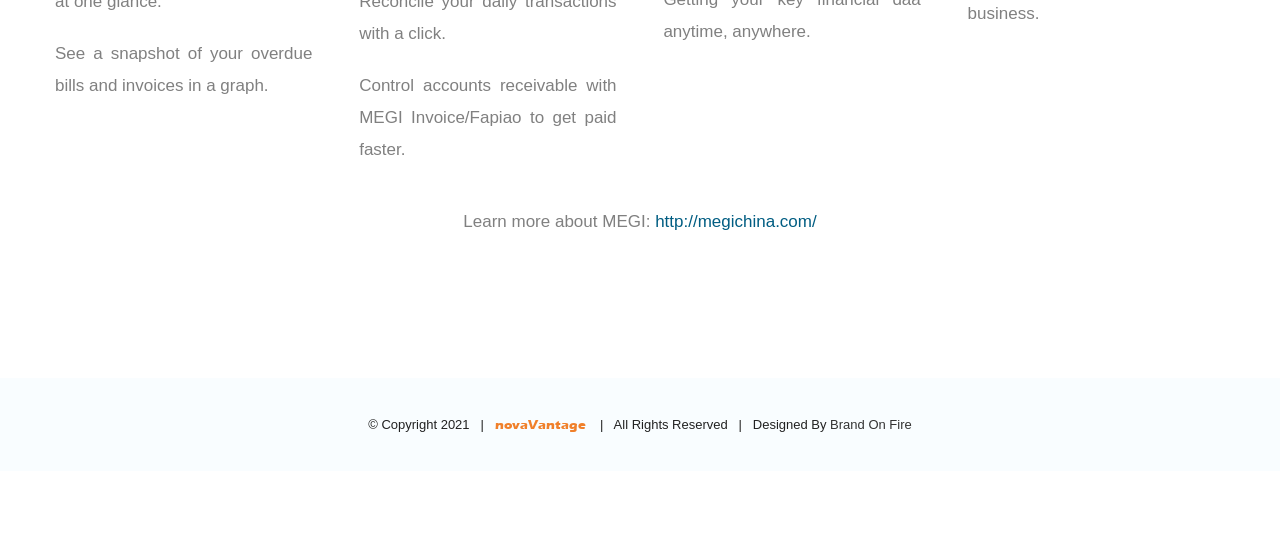
<file: megi/index.html>
<!doctype html><html class="avada-html-layout-wide avada-html-header-position-top ua-headlesschrome ua-headlesschrome-149 ua-headlesschrome-149-0 ua-headlesschrome-149-0-7827 ua-headlesschrome-149-0-7827-55 ua-safari ua-safari-537 ua-safari-537-36 ua-desktop ua-desktop-macintosh ua-mac_os_x ua-mac_os_x-10 ua-mac_os_x-10-15 ua-mac_os_x-10-15-7 ua-webkit ua-webkit-537 ua-webkit-537-36 js no-applicationcache geolocation history postmessage websockets localstorage sessionstorage no-websqldatabase webworkers hashchange audio canvas canvastext video webgl cssgradients multiplebgs opacity rgba inlinesvg hsla supports svgclippaths smil no-touchevents fontface generatedcontent textshadow cssanimations backgroundsize borderimage borderradius boxshadow flexbox cssreflections csstransforms csstransforms3d csstransitions" lang="en-US" prefix="og: http://ogp.me/ns# fb: http://ogp.me/ns/fb#" data-useragent="Mozilla/5.0 (Macintosh; Intel Mac OS X 10_15_7) AppleWebKit/537.36 (KHTML, like Gecko) HeadlessChrome/149.0.7827.55 Safari/537.36" data-bofp="0"><head><meta name="robots" content="noindex, nofollow"><meta http-equiv="X-UA-Compatible" content="IE=edge"><meta http-equiv="Content-Type" content="text/html; charset=utf-8"><meta name="viewport" content="width=device-width, initial-scale=1"><meta name="robots" content="index, follow, max-image-preview:large, max-snippet:-1, max-video-preview:-1"><title>MEGI - novaVantage</title><link rel="canonical" href="index.html"><meta property="og:locale" content="en_US"><meta property="og:type" content="article"><meta property="og:title" content="MEGI - novaVantage"><meta property="og:url" content="../megi/"><meta property="og:site_name" content="novaVantage"><meta property="article:modified_time" content="2018-03-26T19:05:25+00:00"><meta name="twitter:card" content="summary_large_image"><meta name="twitter:label1" content="Est. reading time"><meta name="twitter:data1" content="8 minutes"><meta property="og:title" content="MEGI"><meta property="og:type" content="article"><meta property="og:url" content="../megi/"><meta property="og:site_name" content="novaVantage"><meta property="og:description" content="Why do we love MEGI? 
Selecting the right cloud technology enable our clients getting the right and timely management reports anytime anywhere for better decision. Among the vast amount of cloud accounting platforms that are designed for the challenging and complicated China business environment, only a few that are able to satisfy the needs"><meta property="og:image" content="../wp-content/uploads/logo-final-1.jpg"><meta name="generator" content="WordPress 5.8.3"><link rel="stylesheet" href="../style.css"><style>[data-bofp="0"]{background-color:rgb(255, 255, 255)!important}[data-bofp="1"]{background-color:rgb(255, 255, 255)!important;color:rgb(128, 128, 128)!important}[data-bofp="2"]{background-color:rgb(255, 255, 255)!important;color:rgb(128, 128, 128)!important}[data-bofp="3"]{background-color:rgb(255, 255, 255)!important;color:rgb(128, 128, 128)!important}[data-bofp="4"]{background-color:rgba(21, 41, 68, 0.79)!important;color:rgba(249, 249, 249, 0.7)!important}[data-bofp="5"]{background-color:rgb(33, 61, 101)!important;color:rgb(128, 128, 128)!important}[data-bofp="6"]{background-color:rgb(255, 255, 255)!important;color:rgb(128, 128, 128)!important}[data-bofp="7"]{background-color:rgba(255, 255, 255, 0)!important;color:rgb(128, 128, 128)!important}[data-bofp="8"]{background-color:rgba(255, 255, 255, 0)!important;color:rgb(128, 128, 128)!important}[data-bofp="9"]{background-color:rgba(255, 255, 255, 0)!important;color:rgb(128, 128, 128)!important}[data-bofp="10"]{background-color:rgb(249, 253, 255)!important;color:rgb(128, 128, 128)!important}</style><meta name="robots" content="noindex, nofollow"></head><body class="page-template-default page page-id-1009 fusion-image-hovers fusion-pagination-sizing fusion-button_type-flat fusion-button_span-no fusion-button_gradient-linear avada-image-rollover-circle-yes avada-image-rollover-no fusion-body ltr fusion-sticky-header no-tablet-sticky-header no-mobile-sticky-header no-mobile-slidingbar no-mobile-totop avada-has-rev-slider-styles fusion-disable-outline fusion-sub-menu-fade mobile-logo-pos-left layout-wide-mode avada-has-boxed-modal-shadow-none layout-scroll-offset-full avada-has-zero-margin-offset-top fusion-top-header menu-text-align-center mobile-menu-design-modern fusion-show-pagination-text fusion-header-layout-v1 avada-responsive avada-footer-fx-none avada-menu-highlight-style-background fusion-search-form-classic fusion-main-menu-search-overlay fusion-avatar-square avada-dropdown-styles avada-blog-layout-grid avada-blog-archive-layout-grid avada-header-shadow-no avada-menu-icon-position-left avada-has-megamenu-shadow avada-has-header-100-width avada-has-pagetitle-bg-full avada-has-pagetitle-bg-parallax avada-has-100-footer avada-has-breadcrumb-mobile-hidden avada-has-titlebar-bar_and_content avada-has-pagination-padding avada-flyout-menu-direction-fade avada-ec-views-v1 do-animate" style="--viewportWidth: 1366;" data-bofp="1"><a class="skip-link screen-reader-text" href="../megi/index.html">Skip to content</a><div id="boxed-wrapper"><div class="fusion-sides-frame"></div><div id="wrapper" class="fusion-wrapper" data-bofp="2"><div id="home" style="position:relative;top:-1px;"></div><header class="fusion-header-wrapper"><div class="fusion-header-v1 fusion-logo-alignment fusion-logo-left fusion-sticky-menu- fusion-sticky-logo- fusion-mobile-logo-  fusion-mobile-menu-design-modern"><div class="fusion-header-sticky-height" style="height: 182px; overflow: visible;"></div><div class="fusion-header" style="height: 182px; overflow: visible; top: 0px;" data-bofp="3"><div class="fusion-row"><div class="fusion-logo" data-margin-top="20px" data-margin-bottom="20px" data-margin-left="0px" data-margin-right="0px"><a class="fusion-logo-link" href="../index.html"><img src="../_a/95857ed793bb.webp" width="1000" height="133" alt="novaVantage Logo" data-retina_logo_url="" class="fusion-standard-logo" decoding="sync"></a></div>		<nav class="fusion-main-menu" aria-label="Main Menu"><div class="fusion-overlay-search" style="max-width: 942.546px;">		<form role="search" class="searchform fusion-search-form  fusion-search-form-classic" method="get" action="../index.html"><div class="fusion-search-form-content"><div class="fusion-search-field search-field"><label><span class="screen-reader-text">Search for:</span><input type="search" value="" name="s" class="s" placeholder="Search..." required="" aria-required="true" aria-label="Search..." data-bofp="4"></label></div><div class="fusion-search-button search-button"><input type="submit" class="fusion-search-submit searchsubmit" aria-label="Search" value=""></div></div></form><div class="fusion-search-spacer"></div><a href="../megi/index.html" role="button" aria-label="Close Search" class="fusion-close-search"></a></div><ul id="menu-main-menu" class="fusion-menu"><li id="menu-item-19" class="menu-item menu-item-type-post_type menu-item-object-page menu-item-home menu-item-19" data-item-id="19"><a href="../index.html" class="fusion-background-highlight"><span class="menu-text">HOME</span></a></li><li id="menu-item-17" class="menu-item menu-item-type-post_type menu-item-object-page menu-item-17" data-item-id="17"><a href="../about/index.html" class="fusion-background-highlight"><span class="menu-text">ABOUT US</span></a></li><li id="menu-item-1015" class="menu-item menu-item-type-post_type menu-item-object-page current-menu-item page_item page-item-1009 current_page_item menu-item-1015" data-item-id="1015"><a href="../megi/index.html" class="fusion-background-highlight"><span class="menu-text">OUR PARTNERS</span></a></li><li id="menu-item-1016" class="menu-item menu-item-type-post_type menu-item-object-page menu-item-1016" data-item-id="1016"><a href="../monthly-plans/index.html" class="fusion-background-highlight"><span class="menu-text">MONTHLY PLANS</span></a></li><li id="menu-item-1014" class="menu-item menu-item-type-post_type menu-item-object-page menu-item-1014" data-item-id="1014"><a href="../blog/index.html" class="fusion-background-highlight"><span class="menu-text">BLOG</span></a></li><li id="menu-item-1085" class="menu-item menu-item-type-custom menu-item-object-custom menu-item-1085 fusion-menu-item-button" data-item-id="1085"><a href="../index.html" class="fusion-background-highlight"><span class="menu-text fusion-button button-default button-large">CONTACT</span></a></li></ul></nav>	<div class="fusion-mobile-menu-icons"><a href="../megi/index.html" class="fusion-icon awb-icon-bars" aria-label="Toggle mobile menu" aria-expanded="false" aria-controls="mobile-menu-main-menu"></a></div><nav class="fusion-mobile-nav-holder fusion-mobile-menu-text-align-left" aria-label="Main Menu Mobile" style="display: none;"><ul id="mobile-menu-main-menu" class="fusion-menu"><li id="mobile-menu-item-19" class="fusion-mobile-nav-item" data-item-id="19" style=""><a href="../index.html" class="fusion-background-highlight"><span class="menu-text">HOME</span></a></li><li id="mobile-menu-item-17" class="fusion-mobile-nav-item" data-item-id="17" style=""><a href="../about/index.html" class="fusion-background-highlight"><span class="menu-text">ABOUT US</span></a></li><li id="mobile-menu-item-1015" class="fusion-mobile-nav-item fusion-mobile-current-nav-item" data-item-id="1015" style=""><a href="../megi/index.html" class="fusion-background-highlight"><span class="menu-text">OUR PARTNERS</span></a></li><li id="mobile-menu-item-1016" class="fusion-mobile-nav-item" data-item-id="1016" style=""><a href="../monthly-plans/index.html" class="fusion-background-highlight"><span class="menu-text">MONTHLY PLANS</span></a></li><li id="mobile-menu-item-1014" class="fusion-mobile-nav-item" data-item-id="1014" style=""><a href="../blog/index.html" class="fusion-background-highlight"><span class="menu-text">BLOG</span></a></li><li id="mobile-menu-item-1085" class="fusion-mobile-nav-item" data-item-id="1085" style=""><a href="../index.html" class="fusion-background-highlight"><span class="menu-text">CONTACT</span></a></li></ul></nav></div></div></div><div class="fusion-clearfix"></div></header><div id="sliders-container" class="fusion-slider-visibility"></div><div class="avada-page-titlebar-wrapper" role="banner"><div class="fusion-page-title-bar fusion-page-title-bar-breadcrumbs fusion-page-title-bar-center" data-bofp="5"><div class="fusion-page-title-row"><div class="fusion-page-title-wrapper" style="opacity: 1;"><div class="fusion-page-title-captions"><h1 class="entry-title fusion-responsive-typography-calculated" data-fontsize="72" data-lineheight="100.8px" style="--fontSize: 72; line-height: 1.4;">OUR PARTNERS</h1></div></div></div></div></div><main id="main" class="clearfix " data-bofp="6"><div class="fusion-row" style=""><section id="content" style="width: 100%;"><div id="post-1009" class="post-1009 page type-page status-publish hentry"><span class="entry-title rich-snippet-hidden">MEGI</span><span class="vcard rich-snippet-hidden"><span class="fn"><a href="../index.html" title="Posts by brandon" rel="author">brandon</a></span></span><span class="updated rich-snippet-hidden">2018-03-26T19:05:25+00:00</span><div class="post-content"><div class="fusion-fullwidth fullwidth-box fusion-builder-row-1 nonhundred-percent-fullwidth non-hundred-percent-height-scrolling fusion-equal-height-columns" style="background-color: rgba(255,255,255,0);background-position: center center;background-repeat: no-repeat;padding-top:0px;padding-right:0px;padding-bottom:0px;padding-left:0px;margin-bottom: 0px;margin-top: 0px;border-width: 0px 0px 0px 0px;border-color:#eae9e9;border-style:solid;" data-bofp="7"><div class="fusion-builder-row fusion-row"><div class="fusion-layout-column fusion_builder_column fusion-builder-column-0 fusion_builder_column_1_4 1_4 fusion-one-fourth fusion-column-first" style="width:25%;width:calc(25% - ( ( 4% ) * 0.25 ) );margin-right: 4%;margin-top:0px;margin-bottom:20px;"><div class="fusion-column-wrapper fusion-flex-column-wrapper-legacy" style="background-position: left top; background-repeat: no-repeat; background-size: cover; padding: 0px; min-height: 280.797px; height: auto;"><div class="fusion-column-content-centered" style="min-height: 280.797px; height: auto;"><div class="fusion-column-content"><div class="imageframe-align-center"><span class=" fusion-imageframe imageframe-none imageframe-1 hover-type-none"><img width="802" height="802" src="../_a/929f5b51b40d.webp" alt="" class="img-responsive wp-image-1087" decoding="sync"></span></div></div></div><div class="fusion-clearfix"></div></div></div><div class="fusion-layout-column fusion_builder_column fusion-builder-column-1 fusion_builder_column_3_4 3_4 fusion-three-fourth fusion-column-last" style="width:75%;width:calc(75% - ( ( 4% ) * 0.75 ) );margin-top:0px;margin-bottom:20px;"><div class="fusion-column-wrapper fusion-flex-column-wrapper-legacy" style="background-position: left top; background-repeat: no-repeat; background-size: cover; padding: 0px; min-height: 280.797px; height: auto;"><div class="fusion-column-content-centered" style="min-height: 280.797px; height: auto;"><div class="fusion-column-content"><div class="fusion-title title fusion-title-1 fusion-sep-none fusion-title-center fusion-title-text fusion-title-size-one" style="margin-top:0px;margin-right:0px;margin-bottom:30px;margin-left:0px;"><h1 class="title-heading-center fusion-responsive-typography-calculated" style="margin:0;--fontSize:64;line-height:1.4;">Why do we love MEGI?</h1></div><div class="fusion-text fusion-text-1"><p>Selecting the right cloud technology enable our clients getting the right and timely management reports anytime anywhere for better decision. Among the vast amount of cloud accounting platforms that are designed for the challenging and complicated China business environment, only a few that are able to satisfy the needs for business control with proper management reporting capabilities, MEGI is one of the very few.</p></div></div></div><div class="fusion-clearfix"></div></div></div></div></div><div class="fusion-fullwidth fullwidth-box fusion-builder-row-2 nonhundred-percent-fullwidth non-hundred-percent-height-scrolling" style="background-color: rgba(255,255,255,0);background-position: center center;background-repeat: no-repeat;padding-top:50px;padding-right:0px;padding-bottom:0px;padding-left:0px;margin-bottom: 0px;margin-top: 50px;border-width: 0px 0px 0px 0px;border-color:#eae9e9;border-style:solid;" data-bofp="8"><div class="fusion-builder-row fusion-row"><div class="fusion-layout-column fusion_builder_column fusion-builder-column-2 fusion_builder_column_1_4 1_4 fusion-one-fourth fusion-column-first" style="width:25%;width:calc(25% - ( ( 4% + 4% + 4% ) * 0.25 ) );margin-right: 4%;margin-top:0px;margin-bottom:20px;"><div class="fusion-column-wrapper fusion-flex-column-wrapper-legacy" style="background-position:left top;background-repeat:no-repeat;-webkit-background-size:cover;-moz-background-size:cover;-o-background-size:cover;background-size:cover;padding: 0px 0px 0px 0px;"><div class="imageframe-align-center"><span class=" fusion-imageframe imageframe-none imageframe-2 hover-type-none"><img width="143" height="143" src="../_a/0bbe3d6ac4f4.webp" alt="" class="img-responsive wp-image-1088" decoding="sync"></span></div><div class="fusion-sep-clear"></div><div class="fusion-separator fusion-full-width-sep" style="margin-left: auto;margin-right: auto;margin-top:15px;margin-bottom:15px;width:100%;"></div><div class="fusion-sep-clear"></div><div class="fusion-title title fusion-title-2 fusion-sep-none fusion-title-center fusion-title-text fusion-title-size-four" style="margin-top:0px;margin-right:0px;margin-bottom:30px;margin-left:0px;"><h4 class="title-heading-center fusion-responsive-typography-calculated" style="margin:0;--fontSize:25;--minFontSize:25px;line-height:1.5;">Dashboard</h4></div><div class="fusion-sep-clear"></div><div class="fusion-separator fusion-full-width-sep" style="margin-left: auto;margin-right: auto;margin-top:40px;margin-bottom:35px;width:100%;"></div><div class="fusion-sep-clear"></div><div class="fusion-text fusion-text-2"><p>Stay on Top of Your Cash Position</p><p>Easily find all your bank balances at one glance.</p><p>See a snapshot of your overdue bills and invoices in a graph.</p></div><div class="fusion-clearfix"></div></div></div><div class="fusion-layout-column fusion_builder_column fusion-builder-column-3 fusion_builder_column_1_4 1_4 fusion-one-fourth" style="width:25%;width:calc(25% - ( ( 4% + 4% + 4% ) * 0.25 ) );margin-right: 4%;margin-top:0px;margin-bottom:20px;"><div class="fusion-column-wrapper fusion-flex-column-wrapper-legacy" style="background-position:left top;background-repeat:no-repeat;-webkit-background-size:cover;-moz-background-size:cover;-o-background-size:cover;background-size:cover;padding: 0px 0px 0px 0px;"><div class="imageframe-align-center"><span class=" fusion-imageframe imageframe-none imageframe-3 hover-type-none"><img width="143" height="143" title="Picture3" src="../_a/aafbcbc42adf.webp" alt="" class="img-responsive wp-image-1089" decoding="sync"></span></div><div class="fusion-sep-clear"></div><div class="fusion-separator fusion-full-width-sep" style="margin-left: auto;margin-right: auto;margin-top:15px;margin-bottom:15px;width:100%;"></div><div class="fusion-sep-clear"></div><div class="fusion-title title fusion-title-3 fusion-sep-none fusion-title-center fusion-title-text fusion-title-size-four" style="margin-top:0px;margin-right:0px;margin-bottom:30px;margin-left:0px;"><h4 class="title-heading-center fusion-responsive-typography-calculated" style="margin:0;--fontSize:25;--minFontSize:25px;line-height:1.5;">Cashflow Management</h4></div><div class="fusion-sep-clear"></div><div class="fusion-separator fusion-full-width-sep" style="margin-left: auto;margin-right: auto;margin-top:40px;margin-bottom:35px;width:100%;"></div><div class="fusion-sep-clear"></div><div class="fusion-text fusion-text-3"><p>Unlimited Bank feeds and easy import latest bank transactions.</p><p>Reconcile your daily transactions with a click.</p><p>Control accounts receivable with MEGI Invoice/Fapiao to get paid faster.</p></div><div class="fusion-clearfix"></div></div></div><div class="fusion-layout-column fusion_builder_column fusion-builder-column-4 fusion_builder_column_1_4 1_4 fusion-one-fourth" style="width:25%;width:calc(25% - ( ( 4% + 4% + 4% ) * 0.25 ) );margin-right: 4%;margin-top:0px;margin-bottom:20px;"><div class="fusion-column-wrapper fusion-flex-column-wrapper-legacy" style="background-position:left top;background-repeat:no-repeat;-webkit-background-size:cover;-moz-background-size:cover;-o-background-size:cover;background-size:cover;padding: 0px 0px 0px 0px;"><div class="imageframe-align-center"><span class=" fusion-imageframe imageframe-none imageframe-4 hover-type-none"><img width="143" height="143" title="Picture4" src="../_a/a456e3a6c33a.webp" alt="" class="img-responsive wp-image-1090" decoding="sync"></span></div><div class="fusion-sep-clear"></div><div class="fusion-separator fusion-full-width-sep" style="margin-left: auto;margin-right: auto;margin-top:15px;margin-bottom:15px;width:100%;"></div><div class="fusion-sep-clear"></div><div class="fusion-title title fusion-title-4 fusion-sep-none fusion-title-center fusion-title-text fusion-title-size-four" style="margin-top:0px;margin-right:0px;margin-bottom:30px;margin-left:0px;"><h4 class="title-heading-center fusion-responsive-typography-calculated" style="margin:0;--fontSize:25;--minFontSize:25px;line-height:1.5;">Run Your Business on the Go</h4></div><div class="fusion-sep-clear"></div><div class="fusion-separator fusion-full-width-sep" style="margin-left: auto;margin-right: auto;margin-top:20px;margin-bottom:15px;width:100%;"></div><div class="fusion-sep-clear"></div><div class="fusion-text fusion-text-4"><p>Accessible from any internet – enabled device.</p><p>Getting your key financial daa anytime, anywhere.</p></div><div class="fusion-clearfix"></div></div></div><div class="fusion-layout-column fusion_builder_column fusion-builder-column-5 fusion_builder_column_1_4 1_4 fusion-one-fourth fusion-column-last" style="width:25%;width:calc(25% - ( ( 4% + 4% + 4% ) * 0.25 ) );margin-top:0px;margin-bottom:20px;"><div class="fusion-column-wrapper fusion-flex-column-wrapper-legacy" style="background-position:left top;background-repeat:no-repeat;-webkit-background-size:cover;-moz-background-size:cover;-o-background-size:cover;background-size:cover;padding: 0px 0px 0px 0px;"><div class="imageframe-align-center"><span class=" fusion-imageframe imageframe-none imageframe-5 hover-type-none"><img width="143" height="143" title="icon-final" src="../_a/dd19d6f95967.webp" alt="" class="img-responsive wp-image-1122" decoding="sync"></span></div><div class="fusion-sep-clear"></div><div class="fusion-separator fusion-full-width-sep" style="margin-left: auto;margin-right: auto;margin-top:15px;margin-bottom:15px;width:100%;"></div><div class="fusion-sep-clear"></div><div class="fusion-title title fusion-title-5 fusion-sep-none fusion-title-center fusion-title-text fusion-title-size-four" style="margin-top:0px;margin-right:0px;margin-bottom:30px;margin-left:0px;"><h4 class="title-heading-center fusion-responsive-typography-calculated" style="margin:0;--fontSize:25;--minFontSize:25px;line-height:1.5;">Advanced Reporting</h4></div><div class="fusion-sep-clear"></div><div class="fusion-separator fusion-full-width-sep" style="margin-left: auto;margin-right: auto;margin-top:40px;margin-bottom:35px;width:100%;"></div><div class="fusion-sep-clear"></div><div class="fusion-text fusion-text-5"><p>Allows you to keep track of your business performance for better decisions and insight of your business.</p></div><div class="fusion-clearfix"></div></div></div></div></div><div class="fusion-fullwidth fullwidth-box fusion-builder-row-3 nonhundred-percent-fullwidth non-hundred-percent-height-scrolling fusion-equal-height-columns" style="background-color: rgba(255,255,255,0);background-position: center center;background-repeat: no-repeat;padding-top:0px;padding-right:0px;padding-bottom:0px;padding-left:0px;margin-bottom: 0px;margin-top: 0px;border-width: 0px 0px 0px 0px;border-color:#eae9e9;border-style:solid;" data-bofp="9"><div class="fusion-builder-row fusion-row"><div class="fusion-layout-column fusion_builder_column fusion-builder-column-6 fusion_builder_column_1_1 1_1 fusion-one-full fusion-column-first fusion-column-last" style="margin-top:0px;margin-bottom:20px;"><div class="fusion-column-wrapper fusion-flex-column-wrapper-legacy" style="background-position: left top; background-repeat: no-repeat; background-size: cover; padding: 0px; min-height: 52px; height: auto;"><div class="fusion-column-content-centered" style="min-height: 52px; height: auto;"><div class="fusion-column-content"><div class="fusion-text fusion-text-6"><p style="text-align: center;">Learn more about MEGI: <a href="#">http://megichina.com/</a></p></div></div></div><div class="fusion-clearfix"></div></div></div></div></div></div></div></section></div></main><div class="fusion-footer"><footer id="footer" class="fusion-footer-copyright-area fusion-footer-copyright-center" data-bofp="10"><div class="fusion-row"><div class="fusion-copyright-content"><div class="fusion-copyright-notice" style="padding-bottom: 0px;"><div>
		© Copyright 2021&nbsp;&nbsp;&nbsp;|&nbsp;&nbsp;&nbsp;<span class="nova">novaVantage</span> &nbsp;&nbsp;&nbsp;|&nbsp;&nbsp;&nbsp;All Rights Reserved&nbsp;&nbsp;&nbsp;|&nbsp;&nbsp;&nbsp;Designed By <a href="#" target="_blank">Brand On Fire</a>	</div></div></div></div></footer></div><div class="fusion-sliding-bar-wrapper"></div></div></div><div class="fusion-top-frame"></div><div class="fusion-bottom-frame"></div><div class="fusion-boxed-shadow"></div><a class="fusion-one-page-text-link fusion-page-load-link" tabindex="-1" href="../megi/index.html" aria-hidden="true">Page load link</a><div class="avada-footer-scripts"><div class="fusion-privacy-bar fusion-privacy-bar-bottom"><div class="fusion-privacy-bar-main"><span>					</span><a href="../megi/index.html" class="fusion-privacy-bar-acceptance fusion-button fusion-button-default fusion-button-default-size fusion-button-span-no" data-alt-text="Update Settings" data-orig-text=""></a></div></div></div><div class="to-top-container to-top-right"><a href="../megi/index.html" id="toTop" class="fusion-top-top-link"><span class="screen-reader-text">Go to Top</span></a></div><!-- bof-portfolio-bar --><a href="https://brandonfire.com/portfolio/" id="bof-portfolio-bar" rel="noopener" style="position:fixed;left:0;right:0;bottom:0;z-index:2147483647;display:flex;align-items:center;justify-content:center;gap:14px;flex-wrap:wrap;background:#0a0a0a;color:#ffffff !important;font-family:Inter,-apple-system,BlinkMacSystemFont,'Segoe UI',Roboto,Helvetica,Arial,sans-serif;font-size:14px;font-weight:500;line-height:1;letter-spacing:.2px;padding:15px 18px;text-decoration:none !important;box-shadow:0 -3px 22px rgba(0,0,0,.45);border-top:2px solid #0033e7;box-sizing:border-box;"><img src="[data-uri]" alt="" width="28" height="28" style="display:block;flex:0 0 auto;width:28px;height:28px;"><span style="opacity:.95;color:#fff;">Archived portfolio project by <strong style="font-weight:700;color:#fff;">Brand&nbsp;on&nbsp;Fire</strong></span><span style="background:#0033e7;color:#fff;padding:11px 22px;border-radius:6px;font-weight:700;font-size:14px;white-space:nowrap;box-shadow:0 2px 10px rgba(0,51,231,.4);">View&nbsp;all&nbsp;work&nbsp;&rarr;</span></a><script>(function(){function p(){var b=document.getElementById("bof-portfolio-bar");if(b&&document.body)document.body.style.setProperty("padding-bottom",b.offsetHeight+"px","important");}if(document.readyState!=="loading")p();else document.addEventListener("DOMContentLoaded",p);window.addEventListener("resize",p);})();</script><!-- /bof-portfolio-bar --></body></html>
</file>
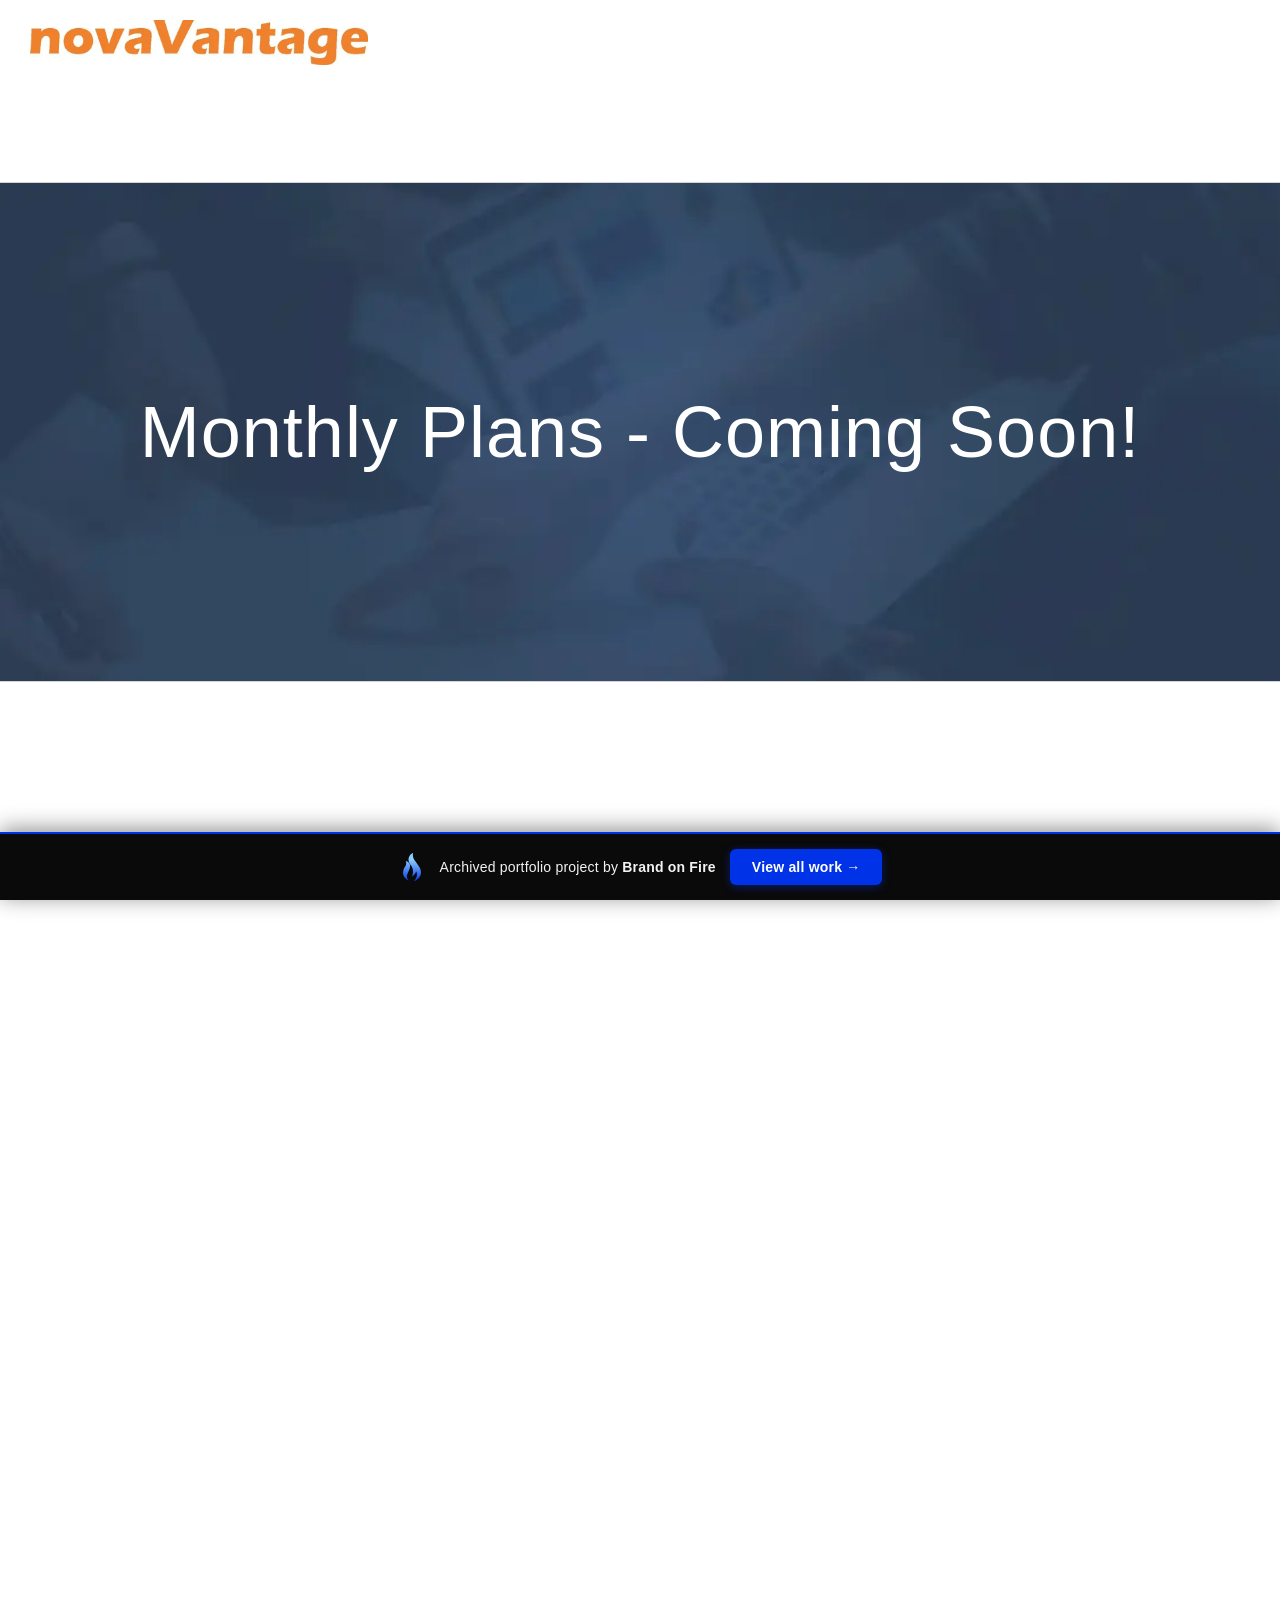
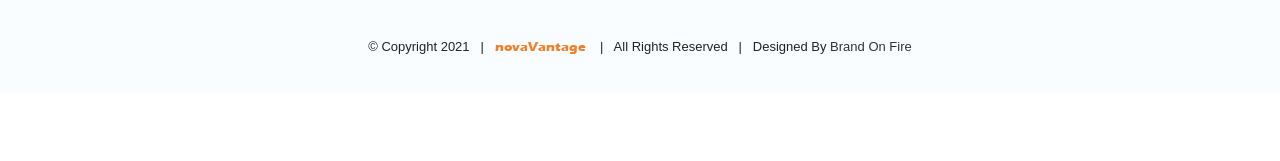
<file: monthly-plans/index.html>
<!doctype html><html class="avada-html-layout-wide avada-html-header-position-top avada-is-100-percent-template ua-headlesschrome ua-headlesschrome-149 ua-headlesschrome-149-0 ua-headlesschrome-149-0-7827 ua-headlesschrome-149-0-7827-55 ua-safari ua-safari-537 ua-safari-537-36 ua-desktop ua-desktop-macintosh ua-mac_os_x ua-mac_os_x-10 ua-mac_os_x-10-15 ua-mac_os_x-10-15-7 ua-webkit ua-webkit-537 ua-webkit-537-36 js no-applicationcache geolocation history postmessage websockets localstorage sessionstorage no-websqldatabase webworkers hashchange audio canvas canvastext video webgl cssgradients multiplebgs opacity rgba inlinesvg hsla supports svgclippaths smil no-touchevents fontface generatedcontent textshadow cssanimations backgroundsize borderimage borderradius boxshadow flexbox cssreflections csstransforms csstransforms3d csstransitions" lang="en-US" prefix="og: http://ogp.me/ns# fb: http://ogp.me/ns/fb#" data-useragent="Mozilla/5.0 (Macintosh; Intel Mac OS X 10_15_7) AppleWebKit/537.36 (KHTML, like Gecko) HeadlessChrome/149.0.7827.55 Safari/537.36" data-bofp="0"><head><meta name="robots" content="noindex, nofollow"><meta http-equiv="X-UA-Compatible" content="IE=edge"><meta http-equiv="Content-Type" content="text/html; charset=utf-8"><meta name="viewport" content="width=device-width, initial-scale=1"><meta name="robots" content="index, follow, max-image-preview:large, max-snippet:-1, max-video-preview:-1"><title>Monthly Plans - novaVantage</title><link rel="canonical" href="index.html"><meta property="og:locale" content="en_US"><meta property="og:type" content="article"><meta property="og:title" content="Monthly Plans - novaVantage"><meta property="og:url" content="../monthly-plans/"><meta property="og:site_name" content="novaVantage"><meta property="article:modified_time" content="2018-03-17T11:26:24+00:00"><meta name="twitter:card" content="summary_large_image"><meta name="twitter:label1" content="Est. reading time"><meta name="twitter:data1" content="1 minute"><meta property="og:title" content="Monthly Plans"><meta property="og:type" content="article"><meta property="og:url" content="../monthly-plans/"><meta property="og:site_name" content="novaVantage"><meta property="og:description" content=""><meta property="og:image" content="../wp-content/uploads/logo-final-1.jpg"><meta name="generator" content="WordPress 5.8.3"><link rel="stylesheet" href="../style.css"><style>[data-bofp="0"]{background-color:rgb(255, 255, 255)!important}[data-bofp="1"]{background-color:rgb(255, 255, 255)!important;color:rgb(128, 128, 128)!important}[data-bofp="2"]{background-color:rgb(255, 255, 255)!important;color:rgb(128, 128, 128)!important}[data-bofp="3"]{background-color:rgb(255, 255, 255)!important;color:rgb(128, 128, 128)!important}[data-bofp="4"]{background-color:rgba(21, 41, 68, 0.79)!important;color:rgba(249, 249, 249, 0.7)!important}[data-bofp="5"]{background-color:rgb(33, 61, 101)!important;color:rgb(128, 128, 128)!important}[data-bofp="6"]{background-color:rgb(255, 255, 255)!important;color:rgb(128, 128, 128)!important}[data-bofp="7"]{background-color:rgba(255, 255, 255, 0)!important;color:rgb(128, 128, 128)!important}[data-bofp="8"]{background-color:rgb(249, 253, 255)!important;color:rgb(128, 128, 128)!important}</style><meta name="robots" content="noindex, nofollow"></head><body class="page-template page-template-100-width page-template-100-width-php page page-id-845 fusion-image-hovers fusion-pagination-sizing fusion-button_type-flat fusion-button_span-no fusion-button_gradient-linear avada-image-rollover-circle-yes avada-image-rollover-no fusion-body ltr fusion-sticky-header no-tablet-sticky-header no-mobile-sticky-header no-mobile-slidingbar no-mobile-totop avada-has-rev-slider-styles fusion-disable-outline fusion-sub-menu-fade mobile-logo-pos-left layout-wide-mode avada-has-boxed-modal-shadow-none layout-scroll-offset-full avada-has-zero-margin-offset-top fusion-top-header menu-text-align-center mobile-menu-design-modern fusion-show-pagination-text fusion-header-layout-v1 avada-responsive avada-footer-fx-none avada-menu-highlight-style-background fusion-search-form-classic fusion-main-menu-search-overlay fusion-avatar-square avada-dropdown-styles avada-blog-layout-grid avada-blog-archive-layout-grid avada-header-shadow-no avada-menu-icon-position-left avada-has-megamenu-shadow avada-has-header-100-width avada-has-pagetitle-bg-full avada-has-pagetitle-bg-parallax avada-has-100-footer avada-has-breadcrumb-mobile-hidden avada-has-titlebar-bar_and_content avada-has-pagination-padding avada-flyout-menu-direction-fade avada-ec-views-v1 do-animate" style="--viewportWidth: 1366;" data-bofp="1"><a class="skip-link screen-reader-text" href="../monthly-plans/index.html">Skip to content</a><div id="boxed-wrapper"><div class="fusion-sides-frame"></div><div id="wrapper" class="fusion-wrapper" data-bofp="2"><div id="home" style="position:relative;top:-1px;"></div><header class="fusion-header-wrapper"><div class="fusion-header-v1 fusion-logo-alignment fusion-logo-left fusion-sticky-menu- fusion-sticky-logo- fusion-mobile-logo-  fusion-mobile-menu-design-modern"><div class="fusion-header-sticky-height" style="height: 182px; overflow: visible;"></div><div class="fusion-header" style="height: 182px; overflow: visible; top: 0px;" data-bofp="3"><div class="fusion-row"><div class="fusion-logo" data-margin-top="20px" data-margin-bottom="20px" data-margin-left="0px" data-margin-right="0px"><a class="fusion-logo-link" href="../index.html"><img src="../_a/95857ed793bb.webp" width="1000" height="133" alt="novaVantage Logo" data-retina_logo_url="" class="fusion-standard-logo" decoding="sync"></a></div>		<nav class="fusion-main-menu" aria-label="Main Menu"><div class="fusion-overlay-search" style="max-width: 942.546px;">		<form role="search" class="searchform fusion-search-form  fusion-search-form-classic" method="get" action="../index.html"><div class="fusion-search-form-content"><div class="fusion-search-field search-field"><label><span class="screen-reader-text">Search for:</span><input type="search" value="" name="s" class="s" placeholder="Search..." required="" aria-required="true" aria-label="Search..." data-bofp="4"></label></div><div class="fusion-search-button search-button"><input type="submit" class="fusion-search-submit searchsubmit" aria-label="Search" value=""></div></div></form><div class="fusion-search-spacer"></div><a href="../monthly-plans/index.html" role="button" aria-label="Close Search" class="fusion-close-search"></a></div><ul id="menu-main-menu" class="fusion-menu"><li id="menu-item-19" class="menu-item menu-item-type-post_type menu-item-object-page menu-item-home menu-item-19" data-item-id="19"><a href="../index.html" class="fusion-background-highlight"><span class="menu-text">HOME</span></a></li><li id="menu-item-17" class="menu-item menu-item-type-post_type menu-item-object-page menu-item-17" data-item-id="17"><a href="../about/index.html" class="fusion-background-highlight"><span class="menu-text">ABOUT US</span></a></li><li id="menu-item-1015" class="menu-item menu-item-type-post_type menu-item-object-page menu-item-1015" data-item-id="1015"><a href="../megi/index.html" class="fusion-background-highlight"><span class="menu-text">OUR PARTNERS</span></a></li><li id="menu-item-1016" class="menu-item menu-item-type-post_type menu-item-object-page current-menu-item page_item page-item-845 current_page_item menu-item-1016" data-item-id="1016"><a href="../monthly-plans/index.html" class="fusion-background-highlight"><span class="menu-text">MONTHLY PLANS</span></a></li><li id="menu-item-1014" class="menu-item menu-item-type-post_type menu-item-object-page menu-item-1014" data-item-id="1014"><a href="../blog/index.html" class="fusion-background-highlight"><span class="menu-text">BLOG</span></a></li><li id="menu-item-1085" class="menu-item menu-item-type-custom menu-item-object-custom menu-item-1085 fusion-menu-item-button" data-item-id="1085"><a href="../index.html" class="fusion-background-highlight"><span class="menu-text fusion-button button-default button-large">CONTACT</span></a></li></ul></nav>	<div class="fusion-mobile-menu-icons"><a href="../monthly-plans/index.html" class="fusion-icon awb-icon-bars" aria-label="Toggle mobile menu" aria-expanded="false" aria-controls="mobile-menu-main-menu"></a></div><nav class="fusion-mobile-nav-holder fusion-mobile-menu-text-align-left" aria-label="Main Menu Mobile" style="display: none;"><ul id="mobile-menu-main-menu" class="fusion-menu"><li id="mobile-menu-item-19" class="fusion-mobile-nav-item" data-item-id="19" style=""><a href="../index.html" class="fusion-background-highlight"><span class="menu-text">HOME</span></a></li><li id="mobile-menu-item-17" class="fusion-mobile-nav-item" data-item-id="17" style=""><a href="../about/index.html" class="fusion-background-highlight"><span class="menu-text">ABOUT US</span></a></li><li id="mobile-menu-item-1015" class="fusion-mobile-nav-item" data-item-id="1015" style=""><a href="../megi/index.html" class="fusion-background-highlight"><span class="menu-text">OUR PARTNERS</span></a></li><li id="mobile-menu-item-1016" class="fusion-mobile-nav-item fusion-mobile-current-nav-item" data-item-id="1016" style=""><a href="../monthly-plans/index.html" class="fusion-background-highlight"><span class="menu-text">MONTHLY PLANS</span></a></li><li id="mobile-menu-item-1014" class="fusion-mobile-nav-item" data-item-id="1014" style=""><a href="../blog/index.html" class="fusion-background-highlight"><span class="menu-text">BLOG</span></a></li><li id="mobile-menu-item-1085" class="fusion-mobile-nav-item" data-item-id="1085" style=""><a href="../index.html" class="fusion-background-highlight"><span class="menu-text">CONTACT</span></a></li></ul></nav></div></div></div><div class="fusion-clearfix"></div></header><div id="sliders-container" class="fusion-slider-visibility"></div><div class="avada-page-titlebar-wrapper" role="banner"><div class="fusion-page-title-bar fusion-page-title-bar-breadcrumbs fusion-page-title-bar-center" data-bofp="5"><div class="fusion-page-title-row"><div class="fusion-page-title-wrapper" style="opacity: 1;"><div class="fusion-page-title-captions"><h1 class="entry-title fusion-responsive-typography-calculated" data-fontsize="72" data-lineheight="100.8px" style="--fontSize: 72; line-height: 1.4;">Monthly Plans - Coming Soon!</h1></div></div></div></div></div><main id="main" class="clearfix width-100" data-bofp="6"><div class="fusion-row" style="max-width:100%;"><section id="content" class="full-width"><div id="post-845" class="post-845 page type-page status-publish hentry"><span class="entry-title rich-snippet-hidden">Monthly Plans</span><span class="vcard rich-snippet-hidden"><span class="fn"><a href="../index.html" title="Posts by brandon" rel="author">brandon</a></span></span><span class="updated rich-snippet-hidden">2018-03-17T11:26:24+00:00</span>						<div class="post-content"><div class="fusion-fullwidth fullwidth-box fusion-builder-row-1 nonhundred-percent-fullwidth hundred-percent-height hundred-percent-height-center-content non-hundred-percent-height-scrolling" style="background-color: rgba(255, 255, 255, 0); background-position: center center; background-repeat: no-repeat; padding: 0px 30px; margin-bottom: 0px; margin-top: 0px; border-width: 0px; border-color: rgb(234, 233, 233); border-style: solid; height: calc(-182px + 100vh);" data-bofp="7"><div class="fusion-fullwidth-center-content"><div class="fusion-builder-row fusion-row"><div class="fusion-layout-column fusion_builder_column fusion-builder-column-0 fusion_builder_column_1_1 1_1 fusion-one-full fusion-column-first fusion-column-last" style="margin-top:0px;margin-bottom:20px;"><div class="fusion-column-wrapper fusion-flex-column-wrapper-legacy" style="background-position:left top;background-repeat:no-repeat;-webkit-background-size:cover;-moz-background-size:cover;-o-background-size:cover;background-size:cover;"><div class="fusion-clearfix"></div></div></div></div></div></div></div></div></section></div></main><div class="fusion-footer"><footer id="footer" class="fusion-footer-copyright-area fusion-footer-copyright-center" data-bofp="8"><div class="fusion-row"><div class="fusion-copyright-content"><div class="fusion-copyright-notice" style="padding-bottom: 0px;"><div>
		© Copyright 2021&nbsp;&nbsp;&nbsp;|&nbsp;&nbsp;&nbsp;<span class="nova">novaVantage</span> &nbsp;&nbsp;&nbsp;|&nbsp;&nbsp;&nbsp;All Rights Reserved&nbsp;&nbsp;&nbsp;|&nbsp;&nbsp;&nbsp;Designed By <a href="#" target="_blank">Brand On Fire</a>	</div></div></div></div></footer></div><div class="fusion-sliding-bar-wrapper"></div></div></div><div class="fusion-top-frame"></div><div class="fusion-bottom-frame"></div><div class="fusion-boxed-shadow"></div><a class="fusion-one-page-text-link fusion-page-load-link" tabindex="-1" href="../monthly-plans/index.html" aria-hidden="true">Page load link</a><div class="avada-footer-scripts"><div class="fusion-privacy-bar fusion-privacy-bar-bottom"><div class="fusion-privacy-bar-main"><span>					</span><a href="../monthly-plans/index.html" class="fusion-privacy-bar-acceptance fusion-button fusion-button-default fusion-button-default-size fusion-button-span-no" data-alt-text="Update Settings" data-orig-text=""></a></div></div></div><div class="to-top-container to-top-right"><a href="../monthly-plans/index.html" id="toTop" class="fusion-top-top-link"><span class="screen-reader-text">Go to Top</span></a></div><!-- bof-portfolio-bar --><a href="https://brandonfire.com/portfolio/" id="bof-portfolio-bar" rel="noopener" style="position:fixed;left:0;right:0;bottom:0;z-index:2147483647;display:flex;align-items:center;justify-content:center;gap:14px;flex-wrap:wrap;background:#0a0a0a;color:#ffffff !important;font-family:Inter,-apple-system,BlinkMacSystemFont,'Segoe UI',Roboto,Helvetica,Arial,sans-serif;font-size:14px;font-weight:500;line-height:1;letter-spacing:.2px;padding:15px 18px;text-decoration:none !important;box-shadow:0 -3px 22px rgba(0,0,0,.45);border-top:2px solid #0033e7;box-sizing:border-box;"><img src="[data-uri]" alt="" width="28" height="28" style="display:block;flex:0 0 auto;width:28px;height:28px;"><span style="opacity:.95;color:#fff;">Archived portfolio project by <strong style="font-weight:700;color:#fff;">Brand&nbsp;on&nbsp;Fire</strong></span><span style="background:#0033e7;color:#fff;padding:11px 22px;border-radius:6px;font-weight:700;font-size:14px;white-space:nowrap;box-shadow:0 2px 10px rgba(0,51,231,.4);">View&nbsp;all&nbsp;work&nbsp;&rarr;</span></a><script>(function(){function p(){var b=document.getElementById("bof-portfolio-bar");if(b&&document.body)document.body.style.setProperty("padding-bottom",b.offsetHeight+"px","important");}if(document.readyState!=="loading")p();else document.addEventListener("DOMContentLoaded",p);window.addEventListener("resize",p);})();</script><!-- /bof-portfolio-bar --></body></html>
</file>
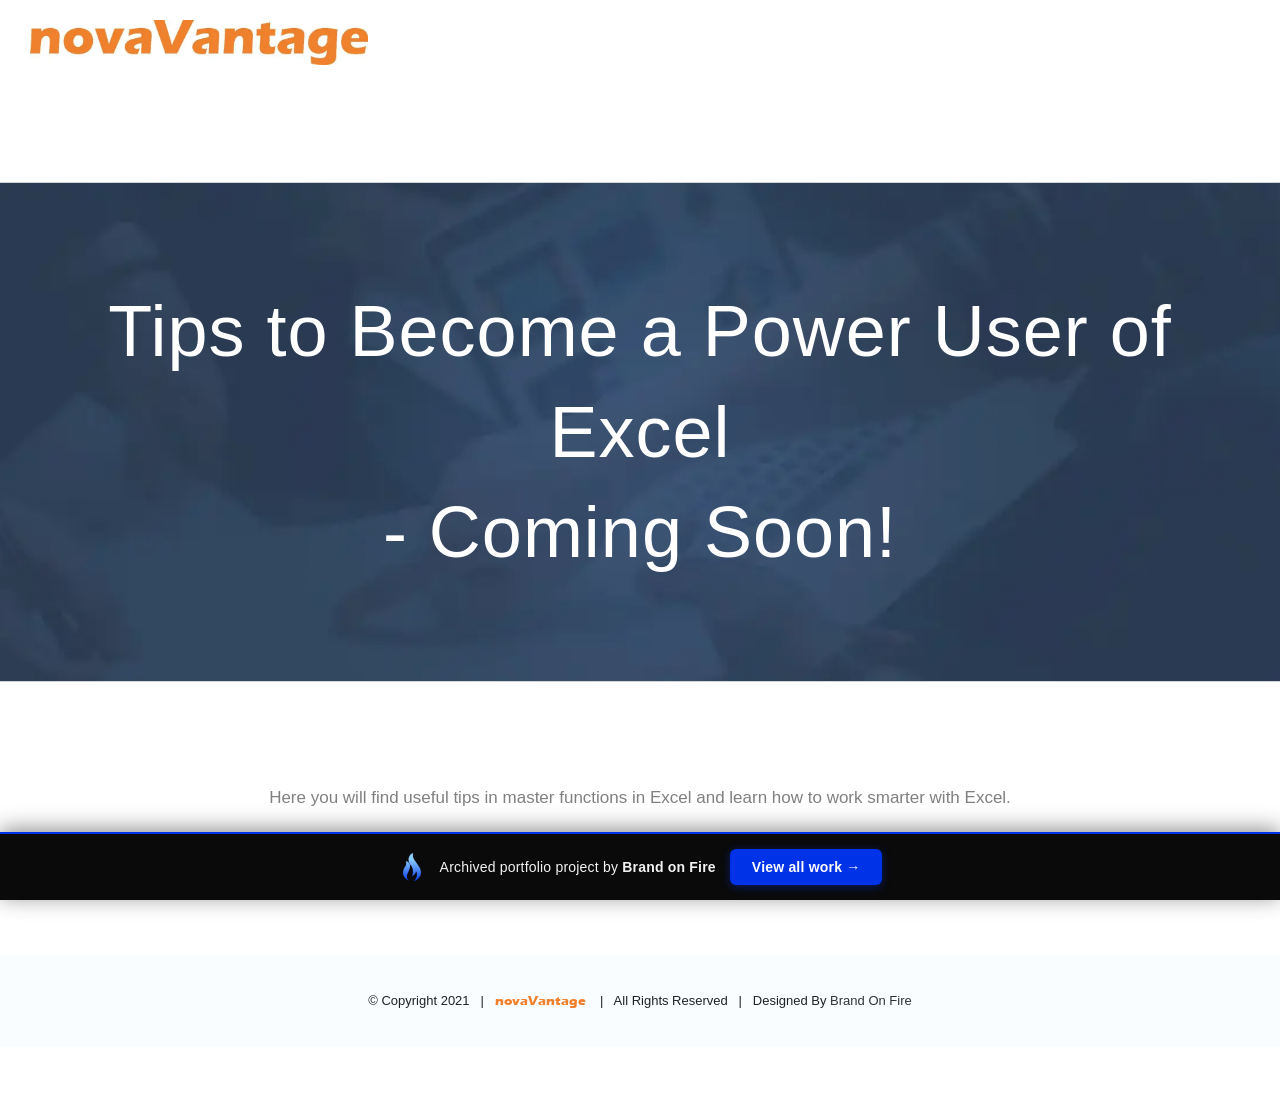
<file: tips-to-become-a-power-user-of-excel/index.html>
<!doctype html><html class="avada-html-layout-wide avada-html-header-position-top avada-is-100-percent-template ua-headlesschrome ua-headlesschrome-149 ua-headlesschrome-149-0 ua-headlesschrome-149-0-7827 ua-headlesschrome-149-0-7827-55 ua-safari ua-safari-537 ua-safari-537-36 ua-desktop ua-desktop-macintosh ua-mac_os_x ua-mac_os_x-10 ua-mac_os_x-10-15 ua-mac_os_x-10-15-7 ua-webkit ua-webkit-537 ua-webkit-537-36 js no-applicationcache geolocation history postmessage websockets localstorage sessionstorage no-websqldatabase webworkers hashchange audio canvas canvastext video webgl cssgradients multiplebgs opacity rgba inlinesvg hsla supports svgclippaths smil no-touchevents fontface generatedcontent textshadow cssanimations backgroundsize borderimage borderradius boxshadow flexbox cssreflections csstransforms csstransforms3d csstransitions" lang="en-US" prefix="og: http://ogp.me/ns# fb: http://ogp.me/ns/fb#" data-useragent="Mozilla/5.0 (Macintosh; Intel Mac OS X 10_15_7) AppleWebKit/537.36 (KHTML, like Gecko) HeadlessChrome/149.0.7827.55 Safari/537.36" data-bofp="0"><head><meta name="robots" content="noindex, nofollow"><meta http-equiv="X-UA-Compatible" content="IE=edge"><meta http-equiv="Content-Type" content="text/html; charset=utf-8"><meta name="viewport" content="width=device-width, initial-scale=1"><meta name="robots" content="index, follow, max-image-preview:large, max-snippet:-1, max-video-preview:-1"><title>Tips to Become a Power User of Excel - novaVantage</title><link rel="canonical" href="index.html"><meta property="og:locale" content="en_US"><meta property="og:type" content="article"><meta property="og:title" content="Tips to Become a Power User of Excel - novaVantage"><meta property="og:url" content="../tips-to-become-a-power-user-of-excel/"><meta property="og:site_name" content="novaVantage"><meta property="article:published_time" content="2018-03-26T19:21:29+00:00"><meta property="article:modified_time" content="2018-03-27T09:46:33+00:00"><meta name="twitter:card" content="summary_large_image"><meta name="twitter:label1" content="Written by"><meta name="twitter:data1" content="brandon"><meta name="twitter:label2" content="Est. reading time"><meta name="twitter:data2" content="1 minute"><meta property="og:title" content="Tips to Become a Power User of Excel"><meta property="og:type" content="article"><meta property="og:url" content="../tips-to-become-a-power-user-of-excel/"><meta property="og:site_name" content="novaVantage"><meta property="og:description" content="Here you will find useful tips in master functions in Excel and learn how to work smarter with Excel."><meta property="og:image" content="../wp-content/uploads/logo-final-1.jpg"><meta name="generator" content="WordPress 5.8.3"><link rel="stylesheet" href="../style.css"><style>[data-bofp="0"]{background-color:rgb(255, 255, 255)!important}[data-bofp="1"]{background-color:rgb(255, 255, 255)!important;color:rgb(128, 128, 128)!important}[data-bofp="2"]{background-color:rgb(255, 255, 255)!important;color:rgb(128, 128, 128)!important}[data-bofp="3"]{background-color:rgb(255, 255, 255)!important;color:rgb(128, 128, 128)!important}[data-bofp="4"]{background-color:rgba(21, 41, 68, 0.79)!important;color:rgba(249, 249, 249, 0.7)!important}[data-bofp="5"]{background-color:rgb(33, 61, 101)!important;color:rgb(128, 128, 128)!important}[data-bofp="6"]{background-color:rgb(255, 255, 255)!important;color:rgb(128, 128, 128)!important}[data-bofp="7"]{background-color:rgba(255, 255, 255, 0)!important;color:rgb(128, 128, 128)!important}[data-bofp="8"]{background-color:rgb(249, 253, 255)!important;color:rgb(128, 128, 128)!important}</style><meta name="robots" content="noindex, nofollow"></head><body class="post-template-default single single-post postid-1194 single-format-standard fusion-image-hovers fusion-pagination-sizing fusion-button_type-flat fusion-button_span-no fusion-button_gradient-linear avada-image-rollover-circle-yes avada-image-rollover-no fusion-body ltr fusion-sticky-header no-tablet-sticky-header no-mobile-sticky-header no-mobile-slidingbar no-mobile-totop avada-has-rev-slider-styles fusion-disable-outline fusion-sub-menu-fade mobile-logo-pos-left layout-wide-mode avada-has-boxed-modal-shadow-none layout-scroll-offset-full avada-has-zero-margin-offset-top fusion-top-header menu-text-align-center mobile-menu-design-modern fusion-show-pagination-text fusion-header-layout-v1 avada-responsive avada-footer-fx-none avada-menu-highlight-style-background fusion-search-form-classic fusion-main-menu-search-overlay fusion-avatar-square avada-dropdown-styles avada-blog-layout-grid avada-blog-archive-layout-grid avada-header-shadow-no avada-menu-icon-position-left avada-has-megamenu-shadow avada-has-header-100-width avada-has-pagetitle-bg-full avada-has-pagetitle-bg-parallax avada-has-100-footer avada-has-breadcrumb-mobile-hidden avada-has-titlebar-bar_and_content avada-has-pagination-padding avada-flyout-menu-direction-fade avada-ec-views-v1 do-animate" style="--viewportWidth: 1366;" data-bofp="1"><a class="skip-link screen-reader-text" href="../tips-to-become-a-power-user-of-excel/index.html">Skip to content</a><div id="boxed-wrapper"><div class="fusion-sides-frame"></div><div id="wrapper" class="fusion-wrapper" data-bofp="2"><div id="home" style="position:relative;top:-1px;"></div><header class="fusion-header-wrapper"><div class="fusion-header-v1 fusion-logo-alignment fusion-logo-left fusion-sticky-menu- fusion-sticky-logo- fusion-mobile-logo-  fusion-mobile-menu-design-modern"><div class="fusion-header-sticky-height" style="height: 182px; overflow: visible;"></div><div class="fusion-header" style="height: 182px; overflow: visible; top: 0px;" data-bofp="3"><div class="fusion-row"><div class="fusion-logo" data-margin-top="20px" data-margin-bottom="20px" data-margin-left="0px" data-margin-right="0px"><a class="fusion-logo-link" href="../index.html"><img src="../_a/95857ed793bb.webp" width="1000" height="133" alt="novaVantage Logo" data-retina_logo_url="" class="fusion-standard-logo" decoding="sync"></a></div>		<nav class="fusion-main-menu" aria-label="Main Menu"><div class="fusion-overlay-search" style="max-width: 942.546px;">		<form role="search" class="searchform fusion-search-form  fusion-search-form-classic" method="get" action="../index.html"><div class="fusion-search-form-content"><div class="fusion-search-field search-field"><label><span class="screen-reader-text">Search for:</span><input type="search" value="" name="s" class="s" placeholder="Search..." required="" aria-required="true" aria-label="Search..." data-bofp="4"></label></div><div class="fusion-search-button search-button"><input type="submit" class="fusion-search-submit searchsubmit" aria-label="Search" value=""></div></div></form><div class="fusion-search-spacer"></div><a href="../tips-to-become-a-power-user-of-excel/index.html" role="button" aria-label="Close Search" class="fusion-close-search"></a></div><ul id="menu-main-menu" class="fusion-menu"><li id="menu-item-19" class="menu-item menu-item-type-post_type menu-item-object-page menu-item-home menu-item-19" data-item-id="19"><a href="../index.html" class="fusion-background-highlight"><span class="menu-text">HOME</span></a></li><li id="menu-item-17" class="menu-item menu-item-type-post_type menu-item-object-page menu-item-17" data-item-id="17"><a href="../about/index.html" class="fusion-background-highlight"><span class="menu-text">ABOUT US</span></a></li><li id="menu-item-1015" class="menu-item menu-item-type-post_type menu-item-object-page menu-item-1015" data-item-id="1015"><a href="../megi/index.html" class="fusion-background-highlight"><span class="menu-text">OUR PARTNERS</span></a></li><li id="menu-item-1016" class="menu-item menu-item-type-post_type menu-item-object-page menu-item-1016" data-item-id="1016"><a href="../monthly-plans/index.html" class="fusion-background-highlight"><span class="menu-text">MONTHLY PLANS</span></a></li><li id="menu-item-1014" class="menu-item menu-item-type-post_type menu-item-object-page current_page_parent menu-item-1014" data-item-id="1014"><a href="../blog/index.html" class="fusion-background-highlight"><span class="menu-text">BLOG</span></a></li><li id="menu-item-1085" class="menu-item menu-item-type-custom menu-item-object-custom menu-item-1085 fusion-menu-item-button" data-item-id="1085"><a href="../index.html" class="fusion-background-highlight"><span class="menu-text fusion-button button-default button-large">CONTACT</span></a></li></ul></nav>	<div class="fusion-mobile-menu-icons"><a href="../tips-to-become-a-power-user-of-excel/index.html" class="fusion-icon awb-icon-bars" aria-label="Toggle mobile menu" aria-expanded="false" aria-controls="mobile-menu-main-menu"></a></div><nav class="fusion-mobile-nav-holder fusion-mobile-menu-text-align-left" aria-label="Main Menu Mobile" style="display: none;"><ul id="mobile-menu-main-menu" class="fusion-menu"><li id="mobile-menu-item-19" class="fusion-mobile-nav-item" data-item-id="19" style=""><a href="../index.html" class="fusion-background-highlight"><span class="menu-text">HOME</span></a></li><li id="mobile-menu-item-17" class="fusion-mobile-nav-item" data-item-id="17" style=""><a href="../about/index.html" class="fusion-background-highlight"><span class="menu-text">ABOUT US</span></a></li><li id="mobile-menu-item-1015" class="fusion-mobile-nav-item" data-item-id="1015" style=""><a href="../megi/index.html" class="fusion-background-highlight"><span class="menu-text">OUR PARTNERS</span></a></li><li id="mobile-menu-item-1016" class="fusion-mobile-nav-item" data-item-id="1016" style=""><a href="../monthly-plans/index.html" class="fusion-background-highlight"><span class="menu-text">MONTHLY PLANS</span></a></li><li id="mobile-menu-item-1014" class="fusion-mobile-nav-item" data-item-id="1014" style=""><a href="../blog/index.html" class="fusion-background-highlight"><span class="menu-text">BLOG</span></a></li><li id="mobile-menu-item-1085" class="fusion-mobile-nav-item" data-item-id="1085" style=""><a href="../index.html" class="fusion-background-highlight"><span class="menu-text">CONTACT</span></a></li></ul></nav></div></div></div><div class="fusion-clearfix"></div></header><div id="sliders-container" class="fusion-slider-visibility"></div><div class="avada-page-titlebar-wrapper" role="banner"><div class="fusion-page-title-bar fusion-page-title-bar-breadcrumbs fusion-page-title-bar-center" data-bofp="5"><div class="fusion-page-title-row"><div class="fusion-page-title-wrapper" style="opacity: 1;"><div class="fusion-page-title-captions"><h1 class="entry-title fusion-responsive-typography-calculated" data-fontsize="72" data-lineheight="100.8px" style="--fontSize: 72; line-height: 1.4;">Tips to Become a Power User of Excel <br>- Coming Soon!</h1></div></div></div></div></div><main id="main" class="clearfix width-100" data-bofp="6"><div class="fusion-row" style="max-width:100%;"><section id="content" style="width: 100%;"><article id="post-1194" class="post post-1194 type-post status-publish format-standard hentry category-novavantage-blog"><span class="entry-title" style="display: none;">Tips to Become a Power User of Excel</span><div class="post-content"><div class="fusion-fullwidth fullwidth-box fusion-builder-row-1 nonhundred-percent-fullwidth non-hundred-percent-height-scrolling" style="background-color: rgba(255,255,255,0);background-position: center center;background-repeat: no-repeat;padding-top:0px;padding-right:30px;padding-bottom:0px;padding-left:30px;margin-bottom: 0px;margin-top: 0px;border-width: 0px 0px 0px 0px;border-color:#eae9e9;border-style:solid;" data-bofp="7"><div class="fusion-builder-row fusion-row"><div class="fusion-layout-column fusion_builder_column fusion-builder-column-0 fusion_builder_column_1_1 1_1 fusion-one-full fusion-column-first fusion-column-last" style="margin-top:0px;margin-bottom:20px;"><div class="fusion-column-wrapper fusion-flex-column-wrapper-legacy" style="background-position:left top;background-repeat:no-repeat;-webkit-background-size:cover;-moz-background-size:cover;-o-background-size:cover;background-size:cover;padding: 0px 0px 0px 0px;"><div class="fusion-text fusion-text-1"><p style="text-align: center;">Here you will find useful tips in master functions in Excel and learn how to work smarter with Excel.</p></div><div class="fusion-clearfix"></div></div></div></div></div></div><span class="vcard rich-snippet-hidden"><span class="fn"><a href="../index.html" title="Posts by brandon" rel="author">brandon</a></span></span><span class="updated rich-snippet-hidden">2018-03-27T09:46:33+00:00</span></article></section></div></main><div class="fusion-footer"><footer id="footer" class="fusion-footer-copyright-area fusion-footer-copyright-center" data-bofp="8"><div class="fusion-row"><div class="fusion-copyright-content"><div class="fusion-copyright-notice" style="padding-bottom: 0px;"><div>
		© Copyright 2021&nbsp;&nbsp;&nbsp;|&nbsp;&nbsp;&nbsp;<span class="nova">novaVantage</span> &nbsp;&nbsp;&nbsp;|&nbsp;&nbsp;&nbsp;All Rights Reserved&nbsp;&nbsp;&nbsp;|&nbsp;&nbsp;&nbsp;Designed By <a href="#" target="_blank">Brand On Fire</a>	</div></div></div></div></footer></div><div class="fusion-sliding-bar-wrapper"></div></div></div><div class="fusion-top-frame"></div><div class="fusion-bottom-frame"></div><div class="fusion-boxed-shadow"></div><a class="fusion-one-page-text-link fusion-page-load-link" tabindex="-1" href="../tips-to-become-a-power-user-of-excel/index.html" aria-hidden="true">Page load link</a><div class="avada-footer-scripts"><div class="fusion-privacy-bar fusion-privacy-bar-bottom"><div class="fusion-privacy-bar-main"><span>					</span><a href="../tips-to-become-a-power-user-of-excel/index.html" class="fusion-privacy-bar-acceptance fusion-button fusion-button-default fusion-button-default-size fusion-button-span-no" data-alt-text="Update Settings" data-orig-text=""></a></div></div></div><div class="to-top-container to-top-right"><a href="../tips-to-become-a-power-user-of-excel/index.html" id="toTop" class="fusion-top-top-link"><span class="screen-reader-text">Go to Top</span></a></div><!-- bof-portfolio-bar --><a href="https://brandonfire.com/portfolio/" id="bof-portfolio-bar" rel="noopener" style="position:fixed;left:0;right:0;bottom:0;z-index:2147483647;display:flex;align-items:center;justify-content:center;gap:14px;flex-wrap:wrap;background:#0a0a0a;color:#ffffff !important;font-family:Inter,-apple-system,BlinkMacSystemFont,'Segoe UI',Roboto,Helvetica,Arial,sans-serif;font-size:14px;font-weight:500;line-height:1;letter-spacing:.2px;padding:15px 18px;text-decoration:none !important;box-shadow:0 -3px 22px rgba(0,0,0,.45);border-top:2px solid #0033e7;box-sizing:border-box;"><img src="[data-uri]" alt="" width="28" height="28" style="display:block;flex:0 0 auto;width:28px;height:28px;"><span style="opacity:.95;color:#fff;">Archived portfolio project by <strong style="font-weight:700;color:#fff;">Brand&nbsp;on&nbsp;Fire</strong></span><span style="background:#0033e7;color:#fff;padding:11px 22px;border-radius:6px;font-weight:700;font-size:14px;white-space:nowrap;box-shadow:0 2px 10px rgba(0,51,231,.4);">View&nbsp;all&nbsp;work&nbsp;&rarr;</span></a><script>(function(){function p(){var b=document.getElementById("bof-portfolio-bar");if(b&&document.body)document.body.style.setProperty("padding-bottom",b.offsetHeight+"px","important");}if(document.readyState!=="loading")p();else document.addEventListener("DOMContentLoaded",p);window.addEventListener("resize",p);})();</script><!-- /bof-portfolio-bar --></body></html>
</file>
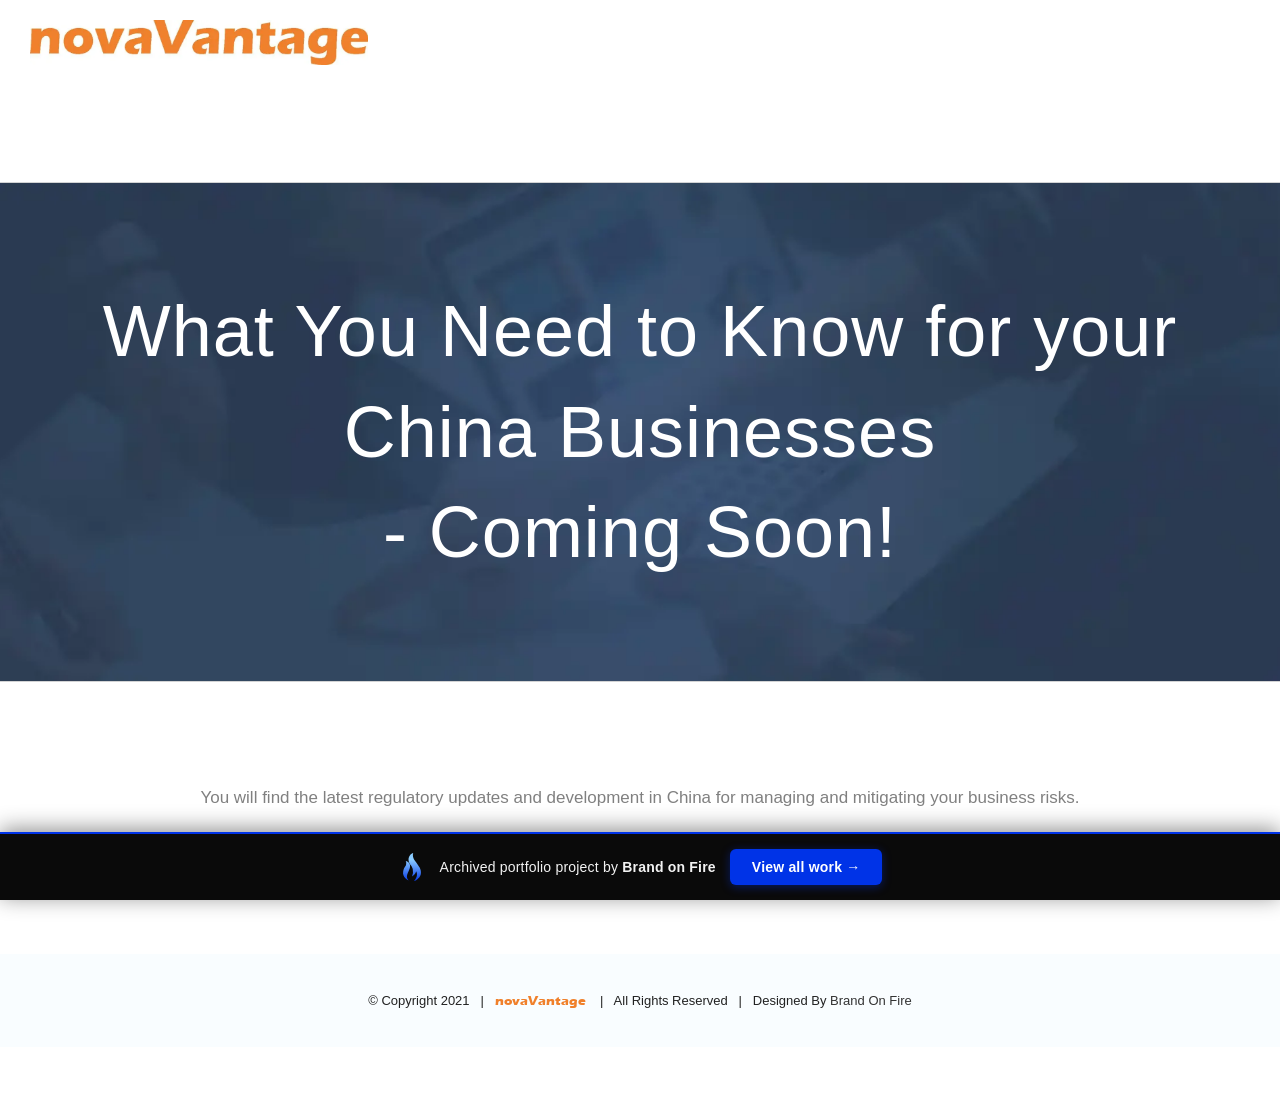
<file: what-you-need-to-know-for-your-china-businesses/index.html>
<!doctype html><html class="avada-html-layout-wide avada-html-header-position-top avada-is-100-percent-template ua-headlesschrome ua-headlesschrome-149 ua-headlesschrome-149-0 ua-headlesschrome-149-0-7827 ua-headlesschrome-149-0-7827-55 ua-safari ua-safari-537 ua-safari-537-36 ua-desktop ua-desktop-macintosh ua-mac_os_x ua-mac_os_x-10 ua-mac_os_x-10-15 ua-mac_os_x-10-15-7 ua-webkit ua-webkit-537 ua-webkit-537-36 js no-applicationcache geolocation history postmessage websockets localstorage sessionstorage no-websqldatabase webworkers hashchange audio canvas canvastext video webgl cssgradients multiplebgs opacity rgba inlinesvg hsla supports svgclippaths smil no-touchevents fontface generatedcontent textshadow cssanimations backgroundsize borderimage borderradius boxshadow flexbox cssreflections csstransforms csstransforms3d csstransitions" lang="en-US" prefix="og: http://ogp.me/ns# fb: http://ogp.me/ns/fb#" data-useragent="Mozilla/5.0 (Macintosh; Intel Mac OS X 10_15_7) AppleWebKit/537.36 (KHTML, like Gecko) HeadlessChrome/149.0.7827.55 Safari/537.36" data-bofp="0"><head><meta name="robots" content="noindex, nofollow"><meta http-equiv="X-UA-Compatible" content="IE=edge"><meta http-equiv="Content-Type" content="text/html; charset=utf-8"><meta name="viewport" content="width=device-width, initial-scale=1"><meta name="robots" content="index, follow, max-image-preview:large, max-snippet:-1, max-video-preview:-1"><title>What You Need to Know for your China Businesses - novaVantage</title><link rel="canonical" href="index.html"><meta property="og:locale" content="en_US"><meta property="og:type" content="article"><meta property="og:title" content="What You Need to Know for your China Businesses - novaVantage"><meta property="og:url" content="../what-you-need-to-know-for-your-china-businesses/"><meta property="og:site_name" content="novaVantage"><meta property="article:published_time" content="2018-03-26T19:27:43+00:00"><meta property="article:modified_time" content="2018-05-26T01:14:32+00:00"><meta property="og:image" content="../wp-content/uploads/what-you-need-to-know.jpg"><meta property="og:image:width" content="1000"><meta property="og:image:height" content="447"><meta name="twitter:card" content="summary_large_image"><meta name="twitter:label1" content="Written by"><meta name="twitter:data1" content="brandon"><meta name="twitter:label2" content="Est. reading time"><meta name="twitter:data2" content="1 minute"><meta property="og:title" content="What You Need to Know for your China Businesses"><meta property="og:type" content="article"><meta property="og:url" content="../what-you-need-to-know-for-your-china-businesses/"><meta property="og:site_name" content="novaVantage"><meta property="og:description" content="You will find the latest regulatory updates and development in China for managing and mitigating your business risks."><meta property="og:image" content="../wp-content/uploads/what-you-need-to-know.jpg"><meta name="generator" content="WordPress 5.8.3"><link rel="stylesheet" href="../style.css"><style>[data-bofp="0"]{background-color:rgb(255, 255, 255)!important}[data-bofp="1"]{background-color:rgb(255, 255, 255)!important;color:rgb(128, 128, 128)!important}[data-bofp="2"]{background-color:rgb(255, 255, 255)!important;color:rgb(128, 128, 128)!important}[data-bofp="3"]{background-color:rgb(255, 255, 255)!important;color:rgb(128, 128, 128)!important}[data-bofp="4"]{background-color:rgba(21, 41, 68, 0.79)!important;color:rgba(249, 249, 249, 0.7)!important}[data-bofp="5"]{background-color:rgb(33, 61, 101)!important;color:rgb(128, 128, 128)!important}[data-bofp="6"]{background-color:rgb(255, 255, 255)!important;color:rgb(128, 128, 128)!important}[data-bofp="7"]{background-color:rgba(255, 255, 255, 0)!important;color:rgb(128, 128, 128)!important}[data-bofp="8"]{background-color:rgb(249, 253, 255)!important;color:rgb(128, 128, 128)!important}</style><meta name="robots" content="noindex, nofollow"></head><body class="post-template-default single single-post postid-1198 single-format-standard fusion-image-hovers fusion-pagination-sizing fusion-button_type-flat fusion-button_span-no fusion-button_gradient-linear avada-image-rollover-circle-yes avada-image-rollover-no fusion-body ltr fusion-sticky-header no-tablet-sticky-header no-mobile-sticky-header no-mobile-slidingbar no-mobile-totop avada-has-rev-slider-styles fusion-disable-outline fusion-sub-menu-fade mobile-logo-pos-left layout-wide-mode avada-has-boxed-modal-shadow-none layout-scroll-offset-full avada-has-zero-margin-offset-top fusion-top-header menu-text-align-center mobile-menu-design-modern fusion-show-pagination-text fusion-header-layout-v1 avada-responsive avada-footer-fx-none avada-menu-highlight-style-background fusion-search-form-classic fusion-main-menu-search-overlay fusion-avatar-square avada-dropdown-styles avada-blog-layout-grid avada-blog-archive-layout-grid avada-header-shadow-no avada-menu-icon-position-left avada-has-megamenu-shadow avada-has-header-100-width avada-has-pagetitle-bg-full avada-has-pagetitle-bg-parallax avada-has-100-footer avada-has-breadcrumb-mobile-hidden avada-has-titlebar-bar_and_content avada-has-pagination-padding avada-flyout-menu-direction-fade avada-ec-views-v1 do-animate" style="--viewportWidth: 1366;" data-bofp="1"><a class="skip-link screen-reader-text" href="../what-you-need-to-know-for-your-china-businesses/index.html">Skip to content</a><div id="boxed-wrapper"><div class="fusion-sides-frame"></div><div id="wrapper" class="fusion-wrapper" data-bofp="2"><div id="home" style="position:relative;top:-1px;"></div><header class="fusion-header-wrapper"><div class="fusion-header-v1 fusion-logo-alignment fusion-logo-left fusion-sticky-menu- fusion-sticky-logo- fusion-mobile-logo-  fusion-mobile-menu-design-modern"><div class="fusion-header-sticky-height" style="height: 182px; overflow: visible;"></div><div class="fusion-header" style="height: 182px; overflow: visible; top: 0px;" data-bofp="3"><div class="fusion-row"><div class="fusion-logo" data-margin-top="20px" data-margin-bottom="20px" data-margin-left="0px" data-margin-right="0px"><a class="fusion-logo-link" href="../index.html"><img src="../_a/95857ed793bb.webp" width="1000" height="133" alt="novaVantage Logo" data-retina_logo_url="" class="fusion-standard-logo" decoding="sync"></a></div>		<nav class="fusion-main-menu" aria-label="Main Menu"><div class="fusion-overlay-search" style="max-width: 942.546px;">		<form role="search" class="searchform fusion-search-form  fusion-search-form-classic" method="get" action="../index.html"><div class="fusion-search-form-content"><div class="fusion-search-field search-field"><label><span class="screen-reader-text">Search for:</span><input type="search" value="" name="s" class="s" placeholder="Search..." required="" aria-required="true" aria-label="Search..." data-bofp="4"></label></div><div class="fusion-search-button search-button"><input type="submit" class="fusion-search-submit searchsubmit" aria-label="Search" value=""></div></div></form><div class="fusion-search-spacer"></div><a href="../what-you-need-to-know-for-your-china-businesses/index.html" role="button" aria-label="Close Search" class="fusion-close-search"></a></div><ul id="menu-main-menu" class="fusion-menu"><li id="menu-item-19" class="menu-item menu-item-type-post_type menu-item-object-page menu-item-home menu-item-19" data-item-id="19"><a href="../index.html" class="fusion-background-highlight"><span class="menu-text">HOME</span></a></li><li id="menu-item-17" class="menu-item menu-item-type-post_type menu-item-object-page menu-item-17" data-item-id="17"><a href="../about/index.html" class="fusion-background-highlight"><span class="menu-text">ABOUT US</span></a></li><li id="menu-item-1015" class="menu-item menu-item-type-post_type menu-item-object-page menu-item-1015" data-item-id="1015"><a href="../megi/index.html" class="fusion-background-highlight"><span class="menu-text">OUR PARTNERS</span></a></li><li id="menu-item-1016" class="menu-item menu-item-type-post_type menu-item-object-page menu-item-1016" data-item-id="1016"><a href="../monthly-plans/index.html" class="fusion-background-highlight"><span class="menu-text">MONTHLY PLANS</span></a></li><li id="menu-item-1014" class="menu-item menu-item-type-post_type menu-item-object-page current_page_parent menu-item-1014" data-item-id="1014"><a href="../blog/index.html" class="fusion-background-highlight"><span class="menu-text">BLOG</span></a></li><li id="menu-item-1085" class="menu-item menu-item-type-custom menu-item-object-custom menu-item-1085 fusion-menu-item-button" data-item-id="1085"><a href="../index.html" class="fusion-background-highlight"><span class="menu-text fusion-button button-default button-large">CONTACT</span></a></li></ul></nav>	<div class="fusion-mobile-menu-icons"><a href="../what-you-need-to-know-for-your-china-businesses/index.html" class="fusion-icon awb-icon-bars" aria-label="Toggle mobile menu" aria-expanded="false" aria-controls="mobile-menu-main-menu"></a></div><nav class="fusion-mobile-nav-holder fusion-mobile-menu-text-align-left" aria-label="Main Menu Mobile" style="display: none;"><ul id="mobile-menu-main-menu" class="fusion-menu"><li id="mobile-menu-item-19" class="fusion-mobile-nav-item" data-item-id="19" style=""><a href="../index.html" class="fusion-background-highlight"><span class="menu-text">HOME</span></a></li><li id="mobile-menu-item-17" class="fusion-mobile-nav-item" data-item-id="17" style=""><a href="../about/index.html" class="fusion-background-highlight"><span class="menu-text">ABOUT US</span></a></li><li id="mobile-menu-item-1015" class="fusion-mobile-nav-item" data-item-id="1015" style=""><a href="../megi/index.html" class="fusion-background-highlight"><span class="menu-text">OUR PARTNERS</span></a></li><li id="mobile-menu-item-1016" class="fusion-mobile-nav-item" data-item-id="1016" style=""><a href="../monthly-plans/index.html" class="fusion-background-highlight"><span class="menu-text">MONTHLY PLANS</span></a></li><li id="mobile-menu-item-1014" class="fusion-mobile-nav-item" data-item-id="1014" style=""><a href="../blog/index.html" class="fusion-background-highlight"><span class="menu-text">BLOG</span></a></li><li id="mobile-menu-item-1085" class="fusion-mobile-nav-item" data-item-id="1085" style=""><a href="../index.html" class="fusion-background-highlight"><span class="menu-text">CONTACT</span></a></li></ul></nav></div></div></div><div class="fusion-clearfix"></div></header><div id="sliders-container" class="fusion-slider-visibility"></div><div class="avada-page-titlebar-wrapper" role="banner"><div class="fusion-page-title-bar fusion-page-title-bar-breadcrumbs fusion-page-title-bar-center" data-bofp="5"><div class="fusion-page-title-row"><div class="fusion-page-title-wrapper" style="opacity: 1;"><div class="fusion-page-title-captions"><h1 class="entry-title fusion-responsive-typography-calculated" data-fontsize="72" data-lineheight="100.8px" style="--fontSize: 72; line-height: 1.4;">What You Need to Know for your China Businesses <br>- Coming Soon!</h1></div></div></div></div></div><main id="main" class="clearfix width-100" data-bofp="6"><div class="fusion-row" style="max-width:100%;"><section id="content" style="width: 100%;"><article id="post-1198" class="post post-1198 type-post status-publish format-standard has-post-thumbnail hentry category-novavantage-blog"><span class="entry-title" style="display: none;">What You Need to Know for your China Businesses</span><div class="post-content"><div class="fusion-fullwidth fullwidth-box fusion-builder-row-1 nonhundred-percent-fullwidth non-hundred-percent-height-scrolling" style="background-color: rgba(255,255,255,0);background-position: center center;background-repeat: no-repeat;padding-top:0px;padding-right:30px;padding-bottom:0px;padding-left:30px;margin-bottom: 0px;margin-top: 0px;border-width: 0px 0px 0px 0px;border-color:#eae9e9;border-style:solid;" data-bofp="7"><div class="fusion-builder-row fusion-row"><div class="fusion-layout-column fusion_builder_column fusion-builder-column-0 fusion_builder_column_1_1 1_1 fusion-one-full fusion-column-first fusion-column-last" style="margin-top:0px;margin-bottom:20px;"><div class="fusion-column-wrapper fusion-flex-column-wrapper-legacy" style="background-position:left top;background-repeat:no-repeat;-webkit-background-size:cover;-moz-background-size:cover;-o-background-size:cover;background-size:cover;padding: 0px 0px 0px 0px;"><div class="fusion-text fusion-text-1"><p style="text-align: center;">You will find the latest regulatory updates and development in China for managing and mitigating your business risks.</p></div><div class="fusion-clearfix"></div></div></div></div></div></div><span class="vcard rich-snippet-hidden"><span class="fn"><a href="../index.html" title="Posts by brandon" rel="author">brandon</a></span></span><span class="updated rich-snippet-hidden">2018-05-26T01:14:32+00:00</span></article></section></div></main><div class="fusion-footer"><footer id="footer" class="fusion-footer-copyright-area fusion-footer-copyright-center" data-bofp="8"><div class="fusion-row"><div class="fusion-copyright-content"><div class="fusion-copyright-notice" style="padding-bottom: 0px;"><div>
		© Copyright 2021&nbsp;&nbsp;&nbsp;|&nbsp;&nbsp;&nbsp;<span class="nova">novaVantage</span> &nbsp;&nbsp;&nbsp;|&nbsp;&nbsp;&nbsp;All Rights Reserved&nbsp;&nbsp;&nbsp;|&nbsp;&nbsp;&nbsp;Designed By <a href="#" target="_blank">Brand On Fire</a>	</div></div></div></div></footer></div><div class="fusion-sliding-bar-wrapper"></div></div></div><div class="fusion-top-frame"></div><div class="fusion-bottom-frame"></div><div class="fusion-boxed-shadow"></div><a class="fusion-one-page-text-link fusion-page-load-link" tabindex="-1" href="../what-you-need-to-know-for-your-china-businesses/index.html" aria-hidden="true">Page load link</a><div class="avada-footer-scripts"><div class="fusion-privacy-bar fusion-privacy-bar-bottom"><div class="fusion-privacy-bar-main"><span>					</span><a href="../what-you-need-to-know-for-your-china-businesses/index.html" class="fusion-privacy-bar-acceptance fusion-button fusion-button-default fusion-button-default-size fusion-button-span-no" data-alt-text="Update Settings" data-orig-text=""></a></div></div></div><div class="to-top-container to-top-right"><a href="../what-you-need-to-know-for-your-china-businesses/index.html" id="toTop" class="fusion-top-top-link"><span class="screen-reader-text">Go to Top</span></a></div><!-- bof-portfolio-bar --><a href="https://brandonfire.com/portfolio/" id="bof-portfolio-bar" rel="noopener" style="position:fixed;left:0;right:0;bottom:0;z-index:2147483647;display:flex;align-items:center;justify-content:center;gap:14px;flex-wrap:wrap;background:#0a0a0a;color:#ffffff !important;font-family:Inter,-apple-system,BlinkMacSystemFont,'Segoe UI',Roboto,Helvetica,Arial,sans-serif;font-size:14px;font-weight:500;line-height:1;letter-spacing:.2px;padding:15px 18px;text-decoration:none !important;box-shadow:0 -3px 22px rgba(0,0,0,.45);border-top:2px solid #0033e7;box-sizing:border-box;"><img src="[data-uri]" alt="" width="28" height="28" style="display:block;flex:0 0 auto;width:28px;height:28px;"><span style="opacity:.95;color:#fff;">Archived portfolio project by <strong style="font-weight:700;color:#fff;">Brand&nbsp;on&nbsp;Fire</strong></span><span style="background:#0033e7;color:#fff;padding:11px 22px;border-radius:6px;font-weight:700;font-size:14px;white-space:nowrap;box-shadow:0 2px 10px rgba(0,51,231,.4);">View&nbsp;all&nbsp;work&nbsp;&rarr;</span></a><script>(function(){function p(){var b=document.getElementById("bof-portfolio-bar");if(b&&document.body)document.body.style.setProperty("padding-bottom",b.offsetHeight+"px","important");}if(document.readyState!=="loading")p();else document.addEventListener("DOMContentLoaded",p);window.addEventListener("resize",p);})();</script><!-- /bof-portfolio-bar --></body></html>
</file>
<file: style.css>
div.wpcf7 .screen-reader-response{position:absolute;overflow:hidden;clip:rect(1px,1px,1px,1px);height:1px;width:1px;margin:0px;padding:0px;border:0px;}div.wpcf7-response-output{margin:2em 0.5em 1em;padding:0.2em 1em;border:2px solid rgb(255,0,0);}.wpcf7-form-control-wrap{position:relative;}:root{--button_padding:11px 23px;--button_font_size:13px;--button_line_height:16px;}@font-face{font-family:"Eras Bold";src:url(_a/f96d14f92535.woff2) format("woff2");font-weight:normal;font-style:normal;font-display:block;}@font-face{font-weight:normal;font-style:normal;font-display:block;}[class*=" awb-icon-"],[class^="awb-icon-"]{font-style:normal;font-weight:400;font-variant:normal;text-transform:none;line-height:1;-webkit-font-smoothing:antialiased;font-family:awb-icons !important;}@keyframes move{0%,32%{margin-left:-2.74em;}33%,66%{margin-left:0px;}100%,67%{margin-left:2.74em;}}*{box-sizing:border-box;}input[type="date"],input[type="datetime-local"],input[type="datetime"],input[type="email"],input[type="month"],input[type="number"],input[type="password"],input[type="search"],input[type="submit"],input[type="tel"],input[type="text"],input[type="time"],input[type="url"],input[type="week"],textarea{appearance:none;border-radius:0px;}html{overflow:hidden scroll;}body{margin:0px;color:rgb(116,116,116);min-width:320px;text-size-adjust:100%;font:13px / 20px PTSansRegular,Arial,Helvetica,sans-serif;}#wrapper{overflow:visible;}img{border-style:none;vertical-align:top;max-width:100%;height:auto;}a{text-decoration:none;}input,select,textarea{font-family:Arial,Helvetica,sans-serif;vertical-align:middle;color:rgb(0,0,0);}fieldset,form{margin:0px;padding:0px;border-style:none;}#wrapper .product-category a h2.woocommerce-loop-category__title,.fusion-main-menu > ul > li > a .fusion-menu-description,a,a::after,a::before{transition-property:color,background-color,border-color;transition-duration:0.2s;transition-timing-function:linear;}#main{padding:55px 10px 45px;clear:both;}#main .columns h2{margin:0px;line-height:35px;}.col .heading{overflow:hidden;margin:0px 0px 15px;}.col p{margin:0px 0px 23px;}h2{color:rgb(51,51,51);margin:0px 0px 20px;}.content-boxes .heading .fontawesome-icon{float:left;}.review{width:100%;}#content{width:71.1702%;float:left;min-height:1px;}#content.full-width{width:100%;}.comment-form input,.s{float:none;}#tribe-bar-form input[type="text"],.input-text,.tribe-bar-disabled #tribe-bar-form .tribe-bar-filters input[type="text"],input[type="date"],input[type="email"],input[type="number"],input[type="password"],input[type="phone-number"],input[type="text"],input[type="time"]{border:1px solid rgb(210,210,210);font-size:13px;color:rgb(116,116,116);padding:8px 15px;width:100%;box-sizing:border-box;}.fusion-post-content p,.post-content p{margin:0px 0px 20px;}.fusion-post-content blockquote,.post-content blockquote{background:rgb(245,245,245);font:13px / 20px PTSansItalic,arial,helvetica,sans-serif;color:rgb(68,68,68);border-left:4px solid rgb(101,188,123);padding:15px;margin-top:2em;margin-bottom:2em;}.fusion-post-content blockquote:last-child,.post-content blockquote:last-child{margin-bottom:0px;}.fontawesome-icon{display:inline-block;float:left;}.fontawesome-icon{margin-right:10px;}.main-flex{overflow:hidden;width:100%;margin-left:auto;margin-right:auto;}.meta .fusion-date,.post-content blockquote,.review blockquote q{font-style:italic;}.layout-wide-mode #wrapper{width:100%;max-width:none;}#sliders-container{position:relative;}.fusion-privacy-bar{padding:15px 30px;position:fixed;width:100%;z-index:99999;display:none;max-height:100vh;overflow:auto;}.fusion-privacy-bar .fusion-privacy-bar-acceptance{width:auto;}.fusion-privacy-bar-bottom{bottom:0px;}.fusion-privacy-bar .fusion-privacy-bar-main{display:flex;align-items:center;justify-content:center;margin:0px -15px;}.fusion-privacy-bar .fusion-privacy-bar-main .fusion-privacy-bar-acceptance,.fusion-privacy-bar .fusion-privacy-bar-main > span{margin:0px 15px;}.searchform .fusion-search-form-content{display:flex;align-items:center;overflow:hidden;width:100%;}.searchform .fusion-search-form-content .fusion-search-field{flex-grow:1;}.searchform .fusion-search-form-content .fusion-search-field input{background-color:rgb(255,255,255);border:1px solid rgb(210,210,210);color:rgb(116,116,116);font-size:13px;padding:8px 15px;height:33px;width:100%;box-sizing:border-box;margin:0px;outline:0px;}.searchform .fusion-search-form-content .fusion-search-button input[type="submit"]{background:rgb(0,0,0);border-width:medium;border-style:none;border-color:currentcolor;border-image:initial;border-radius:0px;color:rgb(255,255,255);font-size:1em;height:33px;line-height:33px;margin:0px;padding:0px;width:33px;text-indent:0px;cursor:pointer;font-family:awb-icons;font-weight:400;text-shadow:none;-webkit-font-smoothing:antialiased;transition:0.2s;}.fusion-main-menu-search-overlay .fusion-main-menu > .fusion-menu{display:flex;flex-wrap:wrap;transition:opacity 0.8s cubic-bezier(0.8,0,0.25,1),transform 0.8s cubic-bezier(0.8,0,0.25,1);}.fusion-main-menu-search-overlay .fusion-main-menu > .fusion-overlay-search{display:flex;visibility:hidden;align-items:center;opacity:0;position:absolute;top:50%;left:50%;transform:translate(-50%,-150%);width:100%;transition:opacity 0.8s cubic-bezier(0.8,0,0.25,1),transform 0.8s cubic-bezier(0.8,0,0.25,1);}.fusion-main-menu-search-overlay .fusion-main-menu > .fusion-overlay-search .fusion-search-form{flex-grow:2;}.fusion-main-menu-search-overlay .fusion-main-menu > .fusion-overlay-search .fusion-close-search{overflow:hidden;position:relative;display:inline-block;}.fusion-overlay-search{position:absolute;opacity:0;}.flex-control-nav,.flex-direction-nav,.flexslider .slides{margin:0px;padding:0px;list-style:none;z-index:1000;}.flexslider{margin:0px;padding:0px;}.flexslider .slides{overflow:hidden;}.flexslider .slides li{display:none;backface-visibility:hidden;}.flex-control-nav,.flex-direction-nav,.flexslider .slides{z-index:2;}.flexslider{margin:0px 0px 60px;background-color:transparent;position:relative;}.main-flex{margin-bottom:0px;}.fusion-row{margin:0px auto;}bold,strong{font-weight:bolder;}.screen-reader-text{border:0px;clip:rect(1px,1px,1px,1px);clip-path:inset(50%);height:1px;margin:-1px;overflow:hidden;padding:0px;width:1px;position:absolute !important;overflow-wrap:normal !important;}@keyframes fusion-bounce-delay{0%,100%,80%{transform:scale(0);}40%{transform:scale(1);}}@keyframes fusion-rotate{0%{transform:rotate(0deg);}100%{transform:rotate(360deg);}}.post-content p{margin-top:0px;margin-bottom:20px;}blockquote{margin-top:2em;margin-bottom:2em;padding:15px;background:rgb(245,245,245);border-left:4px solid rgb(101,188,123);font:italic 13px / 20px PTSansItalic,arial,helvetica,sans-serif;color:rgb(68,68,68);}blockquote:last-child{margin-bottom:0px;}.rich-snippet-hidden{display:none;}.fusion-page-load-link{display:none;}.fusion-disable-outline input,.fusion-disable-outline select,.fusion-disable-outline textarea{outline:0px;}.parallax-inner{min-height:150px;}.avada-html-layout-boxed,.avada-html-layout-boxed body,.avada-html-layout-boxed body.custom-background,html:not(.avada-html-layout-boxed):not(.avada-html-layout-framed),html:not(.avada-html-layout-boxed):not(.avada-html-layout-framed) body{background-color:rgb(255,255,255);background-blend-mode:normal;}body{background-image:none;background-repeat:no-repeat;}#main,.layout-boxed-mode #main,.layout-boxed-mode.avada-footer-fx-sticky .above-footer-wrapper,.layout-boxed-mode.avada-footer-fx-sticky-with-parallax-bg-image .above-footer-wrapper,.layout-wide-mode #main,.layout-wide-mode #wrapper,body,html,html body.custom-background{background-color:rgb(255,255,255);}#main,.wrapper_blank #main{background-image:none;background-repeat:no-repeat;}#nav ul li > a:hover,#sticky-nav ul li > a:hover,#wrapper .post-content blockquote,#wrapper .tagcloud a:hover,.comment-text blockquote,.fusion-body blockquote,.fusion-hide-pagination-text .pagination-next:hover,.fusion-hide-pagination-text .pagination-prev:hover,.fusion-pagination .current,.fusion-pagination .page-numbers.current,.fusion-pagination .page-numbers:hover,.pagination .current,.pagination a.inactive:hover,.progress-bar-content{border-color:rgb(0,120,168);}#toTop{background-color:rgb(51,51,51);border-radius:4px 4px 0px 0px;bottom:0px;height:35px;position:fixed;text-align:center;width:48px;opacity:0;z-index:100000;transition:opacity 0.4s ease-in-out,background 0.2s ease-in-out;line-height:1;pointer-events:none;}.to-top-container #toTop{border-radius:6px 6px 0px 0px;}.to-top-right #toTop{right:75px;}.fusion-slider-container{position:relative;margin-left:auto;margin-right:auto;width:100%;}.tfs-slider{transform:translate(0px,0px);left:0px;}.tfs-slider li.flex-active-slide{position:relative;}.tfs-slider .slides li{backface-visibility:visible;}.tfs-slider .slide-content-container{position:absolute;top:50%;width:100%;padding:0px;z-index:5;transform:translateY(-50%);}.tfs-slider .slide-content-container .slide-content{opacity:0;margin-left:auto;margin-right:auto;width:auto;max-width:940px;}.tfs-slider .slide-content-container .caption,.tfs-slider .slide-content-container .heading{display:block;}.tfs-slider .slide-content-container .fusion-title-sc-wrapper{display:inline-block;padding:0px;line-height:1;}.tfs-slider .slide-content-container .fusion-title{overflow:visible;}.tfs-slider .slide-content-container .heading{margin:0px 0px 14px;}.tfs-slider .slide-content-container .fusion-sep-none{display:inline-block;}.tfs-slider .slide-content-center{text-align:center;}.tfs-slider .background{display:block;overflow:hidden;position:relative;z-index:2;max-width:100%;}.tfs-slider .background-image{background-position:50% 50%;background-repeat:no-repeat;background-size:cover;}.fusion-header-wrapper{position:relative;z-index:10011;}.fusion-header-sticky-height{display:none;}.fusion-header{padding-left:30px;padding-right:30px;backface-visibility:hidden;transition:background-color 0.25s ease-in-out;}.fusion-logo{display:block;float:left;max-width:100%;}.fusion-logo a{display:block;max-width:100%;}.fusion-logo img{width:auto;}.fusion-main-menu{float:right;position:relative;z-index:200;overflow:hidden;}.fusion-main-menu > ul > li{padding-right:45px;}.fusion-main-menu > ul > li:last-child{padding-right:0px;}.fusion-main-menu > ul > li > a{display:flex;align-items:center;line-height:1;-webkit-font-smoothing:subpixel-antialiased;}.fusion-main-menu > ul > .fusion-menu-item-button > a{border-color:transparent;}.fusion-main-menu ul{list-style:none;margin:0px;padding:0px;}.fusion-main-menu ul a{display:block;box-sizing:content-box;}.fusion-main-menu li{float:left;margin:0px;padding:0px;position:relative;cursor:pointer;}.fusion-mobile-nav-holder{display:none;clear:both;color:rgb(51,51,51);}.fusion-mobile-nav-holder .menu-text{-webkit-font-smoothing:auto;}.fusion-mobile-nav-holder ul{list-style:none;margin:0px;padding:0px;}.fusion-mobile-nav-holder > ul{display:none;list-style:none;margin:0px;padding:0px;border-left:1px solid transparent;border-right:1px solid transparent;border-bottom:1px solid transparent;}.fusion-mobile-menu-text-align-left .fusion-mobile-nav-item a,.fusion-mobile-menu-text-align-left .fusion-mobile-selector{text-align:left;}.fusion-mobile-menu-text-align-left .fusion-mobile-nav-item a{padding-left:12px;}.fusion-mobile-menu-design-modern .fusion-mobile-menu-text-align-left .fusion-mobile-nav-item a{padding-left:30px;}.fusion-mobile-menu-design-modern .fusion-mobile-nav-holder > ul{border-width:1px medium medium;border-style:solid none none;border-color:transparent currentcolor currentcolor;border-image:initial;}.fusion-mobile-menu-design-modern .fusion-header > .fusion-row{position:relative;}.fusion-mobile-nav-item{position:relative;font-size:12px;line-height:normal;}.fusion-mobile-nav-item a{color:rgb(51,51,51);padding:0px 12px;font-size:12px;display:block;border-bottom:1px solid transparent;}.fusion-mobile-menu-icons{display:none;position:relative;top:0px;right:0px;vertical-align:middle;text-align:right;}.fusion-mobile-menu-icons a{float:right;font-size:21px;margin-left:20px;}body:not(.fusion-header-layout-v6) .fusion-header{transform:translate3d(0px,0px,0px);}.fusion-top-header.menu-text-align-center .fusion-main-menu > ul > li > a,.side-header-left.menu-text-align-center .fusion-main-menu > ul > li > a,.side-header-right.menu-text-align-center .fusion-main-menu > ul > li > a{justify-content:center;}.fusion-body .fusion-main-menu .current-menu-item.fusion-menu-cart > a,.fusion-body .fusion-main-menu .current-menu-item.fusion-menu-item-button > a,.fusion-body .fusion-main-menu .current_page_item.fusion-menu-cart > a,.fusion-body .fusion-main-menu .current_page_item.fusion-menu-item-button > a{border-color:transparent;}.avada-menu-highlight-style-background:not(.fusion-header-layout-v6).fusion-top-header .fusion-logo-link,.avada-menu-highlight-style-background:not(.fusion-header-layout-v6).fusion-top-header .fusion-main-menu > ul{line-height:1;}.avada-menu-highlight-style-background:not(.fusion-header-layout-v6).fusion-body .fusion-wrapper nav.fusion-main-menu > ul.fusion-menu > li.fusion-main-menu-cart > a,.avada-menu-highlight-style-background:not(.fusion-header-layout-v6).fusion-body .fusion-wrapper nav.fusion-main-menu > ul.fusion-menu > li.fusion-main-menu-search > a,.avada-menu-highlight-style-background:not(.fusion-header-layout-v6).fusion-body .fusion-wrapper nav.fusion-main-menu > ul.fusion-menu > li.fusion-main-menu-sliding-bar > a,.avada-menu-highlight-style-background:not(.fusion-header-layout-v6).fusion-body .fusion-wrapper nav.fusion-main-menu > ul.fusion-menu > li.fusion-menu-item-button > a{background-color:transparent;}.avada-menu-highlight-style-background:not(.fusion-header-layout-v6) .fusion-is-sticky .fusion-main-menu > ul > li,.avada-menu-highlight-style-background:not(.fusion-header-layout-v6) .fusion-main-menu > ul > li{padding-right:0px;}#side-header .fusion-main-menu > ul > li > a,#side-header .side-header-content,.fusion-header-wrapper .fusion-row{padding-left:2%;padding-right:2%;}.fusion-header .fusion-row,.side-header-wrapper{padding-top:0px;padding-bottom:0px;}.layout-wide-mode.avada-has-header-100-width .fusion-header-wrapper .fusion-row{max-width:100%;}.fusion-top-header .fusion-header{background-color:rgb(255,255,255);}.fusion-header-wrapper .fusion-row,.layout-boxed-mode.side-header #boxed-wrapper,.layout-boxed-mode.side-header #slidingbar-area .fusion-row,.layout-boxed-mode.side-header .fusion-footer-parallax,.layout-boxed-mode.side-header > #lang_sel_footer{max-width:1170px;}html:not(.avada-has-site-width-percent) #main,html:not(.avada-has-site-width-percent) .fusion-secondary-header,html:not(.avada-has-site-width-percent) .header-v4 #small-nav,html:not(.avada-has-site-width-percent) .header-v5 #small-nav,html:not(.avada-has-site-width-percent) .sticky-header .sticky-shadow{padding-left:30px;padding-right:30px;}#side-header .fusion-logo,.fusion-header .fusion-logo{margin:20px 0px;}.fusion-main-menu > ul > li{padding-right:57px;}.fusion-main-menu > ul > li > a{border-color:transparent;}.avada-menu-highlight-style-background:not(.fusion-header-layout-v6) .fusion-main-menu > ul > li{padding-right:0px;}.avada-menu-highlight-style-background:not(.fusion-header-layout-v6) .fusion-main-menu > ul > li > a{padding-left:calc(28.5px);padding-right:calc(28.5px);}body:not(.fusion-header-layout-v6) .fusion-main-menu > ul > li > a,body:not(.fusion-top-header) .fusion-main-menu > ul > li > a{height:92px;}.avada-menu-highlight-style-background:not(.fusion-header-layout-v6) .fusion-is-sticky .fusion-main-menu > ul > li.current-menu-ancestor > a,.avada-menu-highlight-style-background:not(.fusion-header-layout-v6) .fusion-is-sticky .fusion-main-menu > ul > li.current-menu-item > a,.avada-menu-highlight-style-background:not(.fusion-header-layout-v6) .fusion-is-sticky .fusion-main-menu > ul > li.current-menu-parent > a,.avada-menu-highlight-style-background:not(.fusion-header-layout-v6) .fusion-is-sticky .fusion-main-menu > ul > li.current_page_item > a,.avada-menu-highlight-style-background:not(.fusion-header-layout-v6) .fusion-is-sticky .fusion-main-menu > ul > li:not(.fusion-middle-logo-menu-logo):not(.fusion-menu-item-button) > a:not(.fusion-icon-sliding-bar):hover,.avada-menu-highlight-style-background:not(.fusion-header-layout-v6) .fusion-main-menu > ul > li.current-menu-ancestor > a,.avada-menu-highlight-style-background:not(.fusion-header-layout-v6) .fusion-main-menu > ul > li.current-menu-item > a,.avada-menu-highlight-style-background:not(.fusion-header-layout-v6) .fusion-main-menu > ul > li.current-menu-parent > a,.avada-menu-highlight-style-background:not(.fusion-header-layout-v6) .fusion-main-menu > ul > li.current_page_item > a,.avada-menu-highlight-style-background:not(.fusion-header-layout-v6) .fusion-main-menu > ul > li:not(.fusion-middle-logo-menu-logo):not(.fusion-menu-item-button):hover > a:not(.fusion-icon-sliding-bar),.avada-menu-highlight-style-background:not(.fusion-header-layout-v6) .fusion-main-menu > ul > li:not(.fusion-middle-logo-menu-logo):not(.fusion-menu-item-button) > a:not(.fusion-icon-sliding-bar):hover{background-color:rgb(248,248,248);}.fusion-main-menu > ul > li > a,.fusion-vertical-menu-widget ul.menu li a,.side-nav li a{font-family:Arial,Helvetica,sans-serif;font-size:14px;letter-spacing:2px;font-style:normal;}.fusion-main-menu > ul > li > a{color:rgb(0,120,168);}.fusion-body .fusion-main-menu .current-menu-ancestor > a,.fusion-body .fusion-main-menu .current-menu-item > a,.fusion-body .fusion-main-menu .current-menu-parent > a,.fusion-body .fusion-main-menu .current_page_item > a{border-color:rgb(0,120,168);color:rgb(0,120,168);}.fusion-mobile-menu-icons{margin-top:16px;}.fusion-mobile-menu-icons a{color:rgb(33,61,101);}body:not(.mobile-menu-design-flyout) .fusion-mobile-nav-item a{height:60px;background-color:rgb(255,255,255);border-color:rgb(235,235,235);}body:not(.mobile-menu-design-flyout) .fusion-mobile-current-nav-item > a,body:not(.mobile-menu-design-flyout) .fusion-mobile-nav-item.current-menu-item > a{background-color:rgb(247,247,247);}.fusion-mobile-nav-holder > ul{border-color:rgb(235,235,235);}.fusion-mobile-nav-holder > ul li a{font-family:Arial,Helvetica,sans-serif;font-weight:400;font-style:normal;}.fusion-mobile-nav-holder > ul > li.fusion-mobile-nav-item > a{font-size:14px;letter-spacing:0px;}.fusion-mobile-menu-design-modern .fusion-mobile-nav-holder > ul{border-color:rgb(235,235,235);}.fusion-mobile-nav-item a{color:rgb(45,45,45);font-size:14px;line-height:60px;letter-spacing:0px;}.fusion-mobile-current-nav-item > a{color:rgb(45,45,45);}#comment-input input,.avada-select .select2-container .select2-choice,.avada-select .select2-container .select2-choice .select2-arrow,.avada-select .select2-container .select2-choice2 .select2-arrow,.chzn-container .chzn-drop,.chzn-container-single .chzn-single,.fusion-body .avada-select-parent select,.fusion-login-box .fusion-login-form input[type="password"],.fusion-login-box .fusion-login-form input[type="text"],.input-text:not(textarea),.main-nav-search-form input,.post-password-form label input[type="password"],.search-page-search-form input,.searchform .fusion-search-form-content .fusion-search-button input[type="submit"],.searchform .fusion-search-form-content .fusion-search-field input,.searchform .search-table .search-field input,.select2-container--default .select2-selection--single,.select2-container--default .select2-selection--single .select2-selection__arrow,input.s,input[type="date"],input[type="email"],input[type="number"],input[type="password"],input[type="phone-number"],input[type="text"],input[type="time"],select{height:60px;padding-top:0px;padding-bottom:0px;}.avada-select .select2-container .select2-choice .select2-arrow,.avada-select .select2-container .select2-choice2 .select2-arrow,.searchform .fusion-search-form-content .fusion-search-button input[type="submit"]{width:60px;}.avada-select .select2-container .select2-choice .select2-arrow,.avada-select .select2-container .select2-choice2 .select2-arrow,.searchform .fusion-search-form-content .fusion-search-button input[type="submit"],.select2-container .select2-choice > .select2-chosen,.select2-container--default .select2-selection--single .select2-selection__rendered{line-height:60px;}#comment-input input,#comment-textarea textarea,.avada-select .select2-container .select2-choice,.avada-select .select2-container .select2-choice2,.chzn-container .chzn-drop,.chzn-container-single .chzn-single,.comment-form-comment textarea,.fusion-body .avada-select-parent select,.input-text,.main-nav-search-form input,.post-password-form label input[type="password"],.search-page-search-form input,input.s,input[type="date"],input[type="email"],input[type="number"],input[type="password"],input[type="phone-number"],input[type="text"],input[type="time"],select,textarea{background-color:rgba(21,41,68,0.79);font-size:16px;color:rgba(249,249,249,0.7);}.searchform .fusion-search-form-content .fusion-search-field input,.select2-container--default .select2-selection--single{background-color:rgba(21,41,68,0.79);font-size:16px;}.catalog-ordering a,.order-dropdown ul li a,.order-dropdown > li::after,.searchform .fusion-search-form-content .fusion-search-field input,.select2-container--default .select2-selection--single .select2-selection__rendered{color:rgba(249,249,249,0.7);}#comment-input input,#comment-textarea textarea,.avada-select .select2-container .select2-choice,.avada-select .select2-container .select2-choice .select2-arrow,.avada-select .select2-container .select2-choice2 .select2-arrow,.chzn-container .chzn-drop,.chzn-container-single .chzn-single,.comment-form-comment textarea,.fusion-body .avada-select-parent .select-arrow,.fusion-body .avada-select-parent select,.gravity-select-parent .select-arrow,.input-text,.main-nav-search-form input,.post-password-form label input[type="password"],.search-page-search-form input,.searchform .fusion-search-form-content .fusion-search-field input,.select-arrow,.select2-container .select2-selection .select2-selection__arrow,.select2-container--default .select2-dropdown .select2-search,.select2-container--default .select2-search--dropdown .select2-search__field,.select2-container--default .select2-selection--single,.select2-dropdown,input.s,input[type="date"],input[type="email"],input[type="number"],input[type="password"],input[type="phone-number"],input[type="text"],input[type="time"],select,textarea{border-width:1px;border-color:rgba(46,80,125,0);border-radius:0px;}.fusion-search-element .searchform.fusion-search-form-classic .fusion-search-form-content,.fusion-search-form-classic .searchform:not(.fusion-search-form-clean) .fusion-search-form-content,input[type="tel"]{border-radius:0px;border-width:1px;}:root{--adminbar-height:32px;}@media screen and (max-width:782px){:root{--adminbar-height:46px;}}#boxed-wrapper{overflow:hidden;}#main .fusion-row,#slidingbar-area .fusion-row,.fusion-footer-widget-area .fusion-row,.fusion-page-title-row,.tfs-slider .slide-content-container .slide-content{max-width:1170px;}html:not(.avada-has-site-width-percent) #main,html:not(.avada-has-site-width-percent) .fusion-footer-copyright-area,html:not(.avada-has-site-width-percent) .fusion-footer-widget-area,html:not(.avada-has-site-width-percent) .fusion-sliding-bar-position-bottom .fusion-sliding-bar,html:not(.avada-has-site-width-percent) .fusion-sliding-bar-position-top .fusion-sliding-bar,html:not(.avada-has-site-width-percent) .tfs-slider .slide-content-container{padding-left:30px;padding-right:30px;}html:not(.avada-has-site-width-percent) #main.width-100{padding-left:5%;padding-right:5%;}.width-100 .fusion-fullwidth,.width-100 .nonhundred-percent-fullwidth{margin-left:-5.55556%;margin-right:-5.55556%;}#main{padding:0px 30px;}#main.width-100{padding-left:5%;padding-right:5%;}html.avada-is-100-percent-template #main{padding-left:0px;padding-right:0px;}html.avada-is-100-percent-template #main.width-100{padding-left:5%;padding-right:5%;}.fusion-bottom-frame,.fusion-boxed-shadow,.fusion-sides-frame,.fusion-top-frame{display:none;}.fusion-main-menu-search-overlay .fusion-overlay-search .fusion-search-spacer{width:calc(24px);}.fusion-main-menu-search-overlay .fusion-overlay-search .fusion-close-search{width:16px;height:16px;}.fusion-footer-copyright-area{z-index:10;position:relative;padding:30px 10px;border-top:0px solid rgb(249,253,255);background-color:rgb(249,253,255);}.fusion-footer-copyright-area .fusion-row{max-width:1170px;}.fusion-footer-copyright-area > .fusion-row{padding-left:2%;padding-right:2%;}.fusion-copyright-notice a{color:rgb(51,51,51);}.fusion-copyright-content{display:table;width:100%;}.fusion-copyright-notice{display:table-cell;vertical-align:middle;margin:0px;padding:0px;color:rgb(34,34,34);font-size:13px;}.fusion-body .fusion-footer-copyright-center .fusion-copyright-content{display:block;text-align:center;}.fusion-body .fusion-footer-copyright-center .fusion-copyright-notice{display:block;width:100%;text-align:center;}.layout-wide-mode.avada-has-100-footer .fusion-footer-copyright-area > .fusion-row{max-width:100% !important;}#nav ul li ul li a,#sticky-nav ul li ul li a,#wrapper #nav ul li ul li > a,#wrapper #sticky-nav ul li ul li > a,.avada-container h3,.comment-form input[type="submit"],.ei-title h3,.fusion-blog-shortcode .fusion-timeline-date,.fusion-body #main .tribe-common .tribe-events-c-day-marker__date,.fusion-body #main .tribe-events .datepicker,.fusion-body .fusion-wrapper #main .tribe-common .tribe-common-h6--min-medium,.fusion-body .tribe-common .tribe-common-b2,.fusion-body .tribe-common .tribe-common-b3,.fusion-image-wrapper .fusion-rollover .fusion-rollover-content .fusion-rollover-categories,.fusion-image-wrapper .fusion-rollover .fusion-rollover-content .fusion-rollover-title,.fusion-image-wrapper .fusion-rollover .fusion-rollover-content .price,.fusion-image-wrapper .fusion-rollover .fusion-rollover-content a,.fusion-load-more-button,.fusion-main-menu .sub-menu,.fusion-main-menu .sub-menu li a,.fusion-megamenu-widgets-container,.fusion-megamenu-wrapper .fusion-megamenu-submenu > a:hover,.fusion-megamenu-wrapper li .fusion-megamenu-title-disabled,.fusion-page-title-bar h3,.gform_page_footer input[type="button"],.meta .fusion-date,.more,.post-content blockquote,.review blockquote div strong,.review blockquote q,.ticket-selector-submit-btn[type="submit"],.wpcf7-form input[type="submit"],body{font-family:Arial,Helvetica,sans-serif;font-weight:400;letter-spacing:0px;font-style:normal;}#slidingbar-area .slide-excerpt h2,#slidingbar-area ul,.counter-box-content,.fusion-alert,.fusion-blog-layout-timeline .fusion-timeline-date,.fusion-body #main .tribe-events .datepicker,.fusion-body .tribe-common .tribe-common-b2,.fusion-body .tribe-common .tribe-common-b3,.fusion-footer-widget-area .slide-excerpt h2,.fusion-footer-widget-area ul,.fusion-progressbar .progress-title,.fusion-project-details-tb .project-info h4,.gform_wrapper .gfield_description,.gform_wrapper label,.jtwt .jtwt_tweet,.post-content blockquote,.project-content .project-info h4,.review blockquote q,.sidebar .jtwt .jtwt_tweet,.sidebar .slide-excerpt h2,body{font-size:17px;}#nav ul li ul li a,#side-header .fusion-contact-info,#side-header .header-social .top-menu,#sticky-nav ul li ul li a,#wrapper #nav ul li ul li > a,#wrapper #sticky-nav ul li ul li > a,.avada-container h3,.comment-form input[type="submit"],.ei-title h3,.fusion-accordian .panel-body,.fusion-body #main .tribe-common .tribe-events-c-day-marker__date,.fusion-body .fusion-wrapper #main .tribe-common .tribe-common-h6--min-medium,.fusion-body .tribe-common .tribe-common-b2,.fusion-body .tribe-common .tribe-common-b3,.fusion-image-wrapper .fusion-rollover .fusion-rollover-content .fusion-rollover-categories,.fusion-image-wrapper .fusion-rollover .fusion-rollover-content .fusion-rollover-title,.fusion-image-wrapper .fusion-rollover .fusion-rollover-content .price,.fusion-image-wrapper .fusion-rollover .fusion-rollover-content a,.fusion-main-menu .sub-menu,.fusion-main-menu .sub-menu li a,.fusion-megamenu-widgets-container,.fusion-megamenu-wrapper .fusion-megamenu-submenu > a:hover,.fusion-megamenu-wrapper li .fusion-megamenu-title-disabled,.fusion-page-title-bar h3,.gform_page_footer input[type="button"],.meta .fusion-date,.more,.post-content blockquote,.review blockquote div strong,.review blockquote q,.single-tribe_events #tribe-events-content .tribe-events-event-meta dt,.ticket-selector-submit-btn[type="submit"],body{line-height:32px;}#wrapper .meta,.fusion-blog-timeline-layout .fusion-timeline-date,.fusion-body #main .tribe-common .tribe-events-c-day-marker__date,.fusion-body .fusion-wrapper #main .tribe-common .tribe-common-h6--min-medium,.fusion-body .tribe-block__tickets__registration__tickets__header,.fusion-body .tribe-common .tribe-common-b2,.fusion-body .tribe-common .tribe-common-b3,.fusion-main-menu .fusion-custom-menu-item-contents,.fusion-project-details-tb .project-info h4,.fusion-rollover .price .amount,.post .post-content,.post-content blockquote,.project-content .project-info h4,.review blockquote div,.search input,.sidebar .jtwt,.sidebar .widget .recentcomments,.sidebar .widget_archive li,.sidebar .widget_categories li,.sidebar .widget_layered_nav li,.sidebar .widget_links li,.sidebar .widget_meta li,.sidebar .widget_nav_menu li,.sidebar .widget_pages li,.sidebar .widget_product_categories li,.sidebar .widget_recent_entries li,.title-row,body{color:rgb(128,128,128);}#main .post h2 a,.about-author .title a,.fusion-blog-pagination .pagination .pagination-next::after,.fusion-blog-pagination .pagination .pagination-prev::before,.fusion-content-widget-area .widget .recentcomments a,.fusion-content-widget-area .widget li a,.fusion-content-widget-area .widget_categories li,.fusion-hide-pagination-text .pagination-next::after,.fusion-hide-pagination-text .pagination-prev::before,.fusion-load-more-button,.fusion-rollover a,.pagination .pagination-next::after,.pagination .pagination-prev::before,.project-content .project-info .project-info-box a,.shop_attributes tr th,.single-navigation a[rel="next"]::after,.single-navigation a[rel="prev"]::before,body a,body a::after,body a::before{color:rgb(1,93,130);}#main .post h2,#main .reading-box h2,#main h2,.ei-title h2,.fusion-modal h2,.fusion-tb-footer h2,.fusion-tb-page-title-bar h2,.fusion-title h2,.fusion-widget-area h2,.main-flex .slide-content h2,.post-content h2,.title h2{font-family:Arial,Helvetica,sans-serif;font-weight:400;line-height:1.1;letter-spacing:1px;font-style:normal;}#main .fusion-portfolio h2,#main .post h2,#wrapper #main .post h2,#wrapper #main .post-content .fusion-title h2,#wrapper #main .post-content .title h2,#wrapper .fusion-title h2,#wrapper .post-content h2,#wrapper .title h2,.fusion-modal h2,.fusion-tb-footer h2,.fusion-tb-page-title-bar h2,.fusion-widget-area h2,h2.entry-title{font-size:48px;}#main .post h2,.fusion-modal h2,.fusion-post-content h2,.fusion-tb-footer h2,.fusion-tb-page-title-bar h2,.fusion-title h2,.fusion-widget-area h2,.post-content h2,.search-page-search-form h2,.title h2{color:rgb(45,45,45);}.fusion-title-size-two,h2{margin-top:0em;margin-bottom:30px;}.fusion-accordian .panel-heading a,.fusion-carousel-title,.fusion-flip-boxes .fusion-flip-box .flip-box-heading-back,.fusion-image-wrapper .fusion-rollover .fusion-rollover-content .fusion-rollover-title,.fusion-image-wrapper .fusion-rollover .fusion-rollover-content .fusion-rollover-title a,.fusion-megamenu-title,.fusion-modal h4,.fusion-person .person-desc .person-author .person-author-wrapper,.fusion-project-details-tb .project-info h4,.fusion-tabs .nav-tabs li .fusion-tab-heading,.fusion-tabs-widget .fusion-tabs-nav ul li a,.fusion-tb-footer h4,.fusion-tb-page-title-bar h4,.fusion-theme-sharing-box h4,.fusion-title h4,.fusion-widget-area h4,.popover .popover-title,.post-content h4,.project-content .project-info h4,table th{font-family:Arial,Helvetica,sans-serif;font-weight:400;line-height:1.5;letter-spacing:0px;font-style:normal;}.fusion-carousel-title,.fusion-flip-boxes .fusion-flip-box .flip-box-heading-back,.fusion-modal h4,.fusion-person .person-author-wrapper .person-name,.fusion-person .person-author-wrapper .person-title,.fusion-rollover .fusion-rollover-content .fusion-rollover-title,.fusion-sharing-box h4,.fusion-tabs .nav-tabs > li .fusion-tab-heading,.fusion-tabs-widget .fusion-tabs-nav ul li a,.fusion-tb-footer h4,.fusion-tb-page-title-bar h4,.fusion-theme-sharing-box h4,.fusion-widget-area h4,.person-author-wrapper,.popover .popover-title,.post-content h4{font-size:25px;}.fusion-carousel-title,.fusion-content-widget-area .fusion-tabs-widget .fusion-tabs-nav ul li a,.fusion-content-widget-area .fusion-tabs-widget .fusion-tabs-widget-content .fusion-date-box,.fusion-modal h4,.fusion-post-content h4,.fusion-project-details-tb .project-info h4,.fusion-tabs .nav-tabs > li .fusion-tab-heading,.fusion-tb-footer h4,.fusion-tb-page-title-bar h4,.fusion-theme-sharing-box h4,.fusion-title h4,.fusion-widget-area h4,.post-content h4,.project-content .project-info h4,.title h4{color:rgb(45,45,45);}.fusion-title-size-four,h4{margin-top:0em;margin-bottom:20px;}.fusion-modal h6,.fusion-tb-footer h6,.fusion-tb-page-title-bar h6,.fusion-title h6,.fusion-widget-area h6,.post-content h6{font-family:Arial,Helvetica,sans-serif;line-height:1.5;letter-spacing:1px;font-style:normal;}.fusion-modal h6,.fusion-post-content h6,.fusion-tb-footer h6,.fusion-tb-page-title-bar h6,.fusion-title h6,.fusion-widget-area h6,.post-content h6,.title h6{color:rgb(45,45,45);}.fusion-title-size-six,h6{margin-top:0em;margin-bottom:30px;}.fusion-search-element .searchform.fusion-search-form-classic .fusion-search-form-content .fusion-search-field input,.fusion-search-form-classic #bbpress-forums .bbp-search-form #bbp_search,.fusion-search-form-classic .searchform:not(.fusion-search-form-clean) .fusion-search-form-content .fusion-search-field input{border-right-width:medium;border-right-style:none;border-right-color:currentcolor;border-top-right-radius:0px;border-bottom-right-radius:0px;}.fusion-menu-item-button .menu-text{border-color:rgb(1,93,130);}.wpcf7-form .wpcf7-number,.wpcf7-form .wpcf7-quiz,.wpcf7-form .wpcf7-text,.wpcf7-form textarea{box-sizing:border-box;float:none !important;width:100% !important;}.wpcf7-form .wpcf7-captchar,.wpcf7-form .wpcf7-date,.wpcf7-form .wpcf7-number,.wpcf7-form .wpcf7-quiz,.wpcf7-form .wpcf7-text{border:1px solid rgb(210,210,210);font-size:13px;color:rgb(116,116,116);padding:8px 15px;float:none;width:100%;margin-right:0px;box-sizing:border-box;}.wpcf7-form input[type="submit"]{padding:5px 15px;font-weight:700;}.wpcf7-form input{float:none;}.wpcf7-form textarea{border:1px solid rgba(46,80,125,0);height:150px;padding:8px 15px;box-sizing:border-box;margin-right:0px;background-color:rgba(21,41,68,0.79);font-size:16px;color:rgba(249,249,249,0.7);border-radius:0px;width:100% !important;}.wpcf7-form input[type="submit"]{font-weight:700;cursor:pointer;}.wpcf7-form input[type="submit"]:not(.fusion-button-span-yes){width:auto;}.wpcf7 .wpcf7-form .wpcf7-response-output{margin-left:0px;margin-right:0px;padding:25px;}.wpcf7-captchar,.wpcf7-form .wpcf7-date,.wpcf7-form .wpcf7-number,.wpcf7-form .wpcf7-quiz,.wpcf7-form .wpcf7-select,.wpcf7-form .wpcf7-text{padding-top:0px;padding-bottom:0px;height:60px;background-color:rgba(21,41,68,0.79);font-size:16px;color:rgba(249,249,249,0.7);border-width:1px;border-color:rgba(46,80,125,0);border-radius:0px;}.fusion-alert:not(.fusion-live-alert) .close{display:inline;}.checkout .payment_methods .payment_box,.fusion-body blockquote,.post-content blockquote,.review blockquote q{background-color:rgb(255,255,255);}.review blockquote q{color:rgb(154,162,172);}.fontawesome-icon{color:rgb(75,117,172);}.fusion-privacy-bar{background:rgb(54,56,57);color:rgb(140,137,137);padding:15px 30px;}.fusion-privacy-bar,.fusion-privacy-bar-full{font-size:13px;}:root{--site_width:1170px;--site_width-int:1170;--margin_offset-top:0px;--margin_offset-bottom:0px;--margin_offset-top-no-percent:0px;--margin_offset-bottom-no-percent:0px;--main_padding-top:0px;--main_padding-top-or-55px:0px;--main_padding-bottom:0px;--hundredp_padding:5%;--hundredp_padding-fallback_to_zero:5%;--hundredp_padding-fallback_to_zero_px:5%;--hundredp_padding-hundred_percent_negative_margin:-5.5555555555556%;--sidebar_width:23%;--sidebar_gutter:80px;--sidebar_2_1_width:21%;--sidebar_2_2_width:21%;--dual_sidebar_gutter:40px;--grid_main_break_point:1000;--side_header_break_point:1285;--content_break_point:1000;--typography_sensitivity:0.54;--typography_factor:1.50;--primary_color:#0078a8;--primary_color-85a:rgba(0,120,168,0.85);--primary_color-7a:rgba(0,120,168,0.7);--primary_color-5a:rgba(0,120,168,0.5);--primary_color-35a:rgba(0,120,168,0.35);--primary_color-2a:rgba(0,120,168,0.2);--header_bg_image:;--header_bg_repeat:no-repeat;--side_header_width:280px;--side_header_width-int:280;--header_padding-top:0px;--header_padding-bottom:0px;--header_padding-left:2%;--header_padding-right:2%;--menu_highlight_background:#f8f8f8;--menu_arrow_size-width:30px;--menu_arrow_size-height:12px;--menu_arrow_size-width-header_border_color_condition_5:;--nav_highlight_border:2px;--nav_padding:57px;--nav_padding-no-zero:57px;--dropdown_menu_top_border_size:3px;--dropdown_menu_width:225px;--mainmenu_dropdown_vertical_padding:12px;--menu_sub_bg_color:#ffffff;--menu_bg_hover_color:#f7f7f7;--menu_sub_sep_color:#dcdadb;--menu_h45_bg_color:#ffffff;--nav_typography-font-family:Arial,Helvetica,sans-serif;--nav_typography-font-weight:;--nav_typography-font-size:14px;--nav_typography-font-style:;--nav_typography-letter-spacing:2px;--nav_typography-color:#0078a8;--nav_typography-color-65a:rgba(0,120,168,0.65);--nav_typography-color-35a:rgba(0,120,168,0.35);--menu_hover_first_color:#0078a8;--menu_hover_first_color-65a:rgba(0,120,168,0.65);--menu_sub_color:#2d2d2d;--nav_dropdown_font_size:13px;--flyout_menu_icon_font_size:20px;--flyout_menu_icon_font_size_px:20px;--snav_font_size:12px;--sec_menu_lh:44px;--header_top_menu_sub_color:#808080;--mobile_menu_icons_top_margin:16px;--mobile_menu_nav_height:60px;--mobile_header_bg_color:rgb(255,255,255);--mobile_menu_background_color:#ffffff;--mobile_menu_hover_color:#f7f7f7;--mobile_menu_border_color:#ebebeb;--mobile_menu_toggle_color:#213d65;--mobile_menu_typography-font-family:Arial,Helvetica,sans-serif;--mobile_menu_typography-font-size:14px;--mobile_menu_typography-font-weight:400;--mobile_menu_typography-line-height:60px;--mobile_menu_typography-letter-spacing:0px;--mobile_menu_typography-color:#2d2d2d;--mobile_menu_typography-font-style:;--mobile_menu_typography-font-size-30-or-24px:24px;--mobile_menu_typography-font-size-open-submenu:14px;--mobile_menu_font_hover_color:#2d2d2d;--menu_icon_size:14px;--logo_alignment:left;--logo_background_color:#213d65;--slidingbar_width:300px;--slidingbar_width-percent_to_vw:300px;--slidingbar_content_padding-top:60px;--slidingbar_content_padding-bottom:60px;--slidingbar_content_padding-left:30px;--slidingbar_content_padding-right:30px;--slidingbar_bg_color:#213d65;--slidingbar_divider_color:rgba(0,0,0,0);--slidingbar_link_color:#1cd6c3;--slidingbar_link_color_hover:#213d65;--footer_divider_color:rgba(26,27,33,0);--footer_headings_typography-font-family:Arial,Helvetica,sans-serif;--footer_headings_typography-font-size:18px;--footer_headings_typography-font-weight:;--footer_headings_typography-line-height:28px;--footer_headings_typography-font-style:;--footer_headings_typography-letter-spacing:1px;--footer_headings_typography-color:#ffffff;--footer_text_color:#787878;--sidebar_bg_color:rgba(255,255,255,0);--bg_image:none;--bg_repeat:no-repeat;--bg_color:#ffffff;--bg-color-overlay:normal;--bg_pattern:;--content_bg_color:#ffffff;--content_bg_image:none;--content_bg_repeat:no-repeat;--body_typography-font-family:Arial,Helvetica,sans-serif;--body_typography-font-size:17px;--base-font-size:17;--body_typography-font-weight:400;--body_typography-font-style:;--body_typography-line-height:32px;--body_typography-letter-spacing:0px;--body_typography-color:#808080;--link_color:#015d82;--link_color-8a:rgba(1,93,130,0.8);--h1_typography-font-family:Arial,Helvetica,sans-serif;--h1_typography-font-weight:400;--h1_typography-line-height:1.4;--h1_typography-letter-spacing:1px;--h1_typography-font-style:;--h1_typography-font-size:64px;--h1_typography-color:#2d2d2d;--h1_typography-margin-top:0em;--h1_typography-margin-bottom:30px;--h2_typography-font-family:Arial,Helvetica,sans-serif;--h2_typography-font-weight:400;--h2_typography-line-height:1.1;--h2_typography-letter-spacing:1px;--h2_typography-font-style:;--h2_typography-font-size:48px;--h2_typography-color:#2d2d2d;--h2_typography-margin-top:0em;--h2_typography-margin-bottom:30px;--h3_typography-font-family:Arial,Helvetica,sans-serif;--h3_typography-font-weight:400;--h3_typography-line-height:1.3;--h3_typography-letter-spacing:1px;--h3_typography-font-style:;--h3_typography-font-size:36px;--h3_typography-color:#2d2d2d;--h3_typography-margin-top:0em;--h3_typography-margin-bottom:30px;--h4_typography-font-family:Arial,Helvetica,sans-serif;--h4_typography-font-weight:400;--h4_typography-line-height:1.5;--h4_typography-letter-spacing:0px;--h4_typography-font-style:;--h4_typography-font-size:25px;--h4_typography-color:#2d2d2d;--h4_typography-margin-top:0em;--h4_typography-margin-bottom:20px;--h5_typography-font-family:Arial,Helvetica,sans-serif;--h5_typography-font-weight:;--h5_typography-line-height:1.5;--h5_typography-letter-spacing:1px;--h5_typography-font-style:;--h5_typography-font-size:26px;--h5_typography-color:#2d2d2d;--h5_typography-margin-top:0em;--h5_typography-margin-bottom:30px;--h6_typography-font-family:Arial,Helvetica,sans-serif;--h6_typography-font-weight:;--h6_typography-line-height:1.5;--h6_typography-letter-spacing:1px;--h6_typography-font-style:;--h6_typography-font-size:18px;--h6_typography-color:#2d2d2d;--h6_typography-margin-top:0em;--h6_typography-margin-bottom:30px;--post_title_typography-font-family:Arial,Helvetica,sans-serif;--post_title_typography-font-weight:;--post_title_typography-line-height:42px;--post_title_typography-letter-spacing:1px;--post_title_typography-font-style:;--post_title_typography-font-size:36px;--post_title_typography-color:#2d2d2d;--post_titles_extras_typography-font-family:Arial,Helvetica,sans-serif;--post_titles_extras_typography-font-weight:;--post_titles_extras_typography-line-height:1.5;--post_titles_extras_typography-letter-spacing:1px;--post_titles_extras_typography-font-style:;--post_titles_extras_typography-font-size:18px;--post_titles_extras_typography-color:#2d2d2d;--blog_archive_grid_column_spacing:60px;--dates_box_color:#eef0f2;--meta_font_size:15px;--portfolio_archive_column_spacing:12px;--portfolio_meta_font_size:22px;--social_bg_color:#ffffff;--social_bg_color-0-transparent:;--sharing_social_links_icon_color:#999999;--sharing_social_links_box_color:#f4f4f4;--sharing_social_links_boxed_padding:12px;--slider_nav_box_dimensions-width:30px;--slider_nav_box_dimensions-height:30px;--slider_arrow_size:14px;--es_caption_font_size:20px;--form_input_height:60px;--form_input_height-main-menu-search-width:calc(250px + 1.43 * 60px);--form_text_size:16px;--form_bg_color:rgba(21,41,68,0.79);--form_text_color:rgba(249,249,249,0.7);--form_text_color-35a:rgba(249,249,249,0.35);--form_border_width-top:1px;--form_border_width-bottom:1px;--form_border_width-left:1px;--form_border_width-right:1px;--form_border_color:rgba(46,80,125,0);--form_focus_border_color:rgba(46,80,125,0);--form_focus_border_color-5a:rgba(46,80,125,0.5);--form_border_radius:0px;--privacy_bg_color:rgba(0,0,0,0.1);--privacy_color:rgba(0,0,0,0.3);--privacy_bar_padding-top:15px;--privacy_bar_padding-bottom:15px;--privacy_bar_padding-left:30px;--privacy_bar_padding-right:30px;--privacy_bar_bg_color:#363839;--privacy_bar_font_size:13px;--privacy_bar_color:#8c8989;--privacy_bar_link_color:#bfbfbf;--privacy_bar_link_hover_color:#65bc7b;--privacy_bar_headings_color:#dddddd;--scrollbar_background:#f2f3f5;--scrollbar_handle:#65bc7b;--image_rollover_icon_size:20px;--image_rollover_text_color:#ffffff;--pagination_width_height:30px;--pagination_box_padding-width:12px;--pagination_box_padding-height:10px;--pagination_border_width:1px;--pagination_border_radius:0px;--pagination_font_size:14px;--timeline_bg_color:rgba(255,255,255,0);--timeline_bg_color-20px-transparent:;--timeline_bg_color-not-transparent:#ffffff;--timeline_color:#efefef;--grid_separator_color:#e0dede;--carousel_nav_color:rgba(0,0,0,0.6);--carousel_hover_color:rgba(0,0,0,0.7);--button_padding-top:13px;--button_padding-bottom:13px;--button_padding-left:29px;--button_padding-right:29px;--button_typography-font-family:Arial,Helvetica,sans-serif;--button_typography-font-weight:700;--button_typography-letter-spacing:2px;--button_typography-font-style:;--button_font_size:14px;--button_line_height:17px;--button_text_transform:uppercase;--button_gradient_top_color:#d7f4ff;--button_gradient_bottom_color:#d7f4ff;--button_gradient_top_color_hover:#f0802b;--button_gradient_bottom_color_hover:#f0802b;--button_gradient_start:0%;--button_gradient_end:100%;--button_gradient_angle:180deg;--button_radial_direction:center center;--button_accent_color:#015d82;--button_accent_hover_color:#ffffff;--button_bevel_color:#d7f4ff;--button_box_shadow:none;--button_bevel_color_hover:#d7f4ff;--button_border_width-top:0px;--button_border_width-right:0px;--button_border_width-bottom:0px;--button_border_width-left:0px;--button_border_color:#015d82;--button_border_hover_color:#ffffff;--checklist_icons_color:rgba(28,214,195,0.83);--checklist_circle_color:#65bc7b;--checklist_text_color:#808080;--checklist_item_padding-top:0.35em;--checklist_item_padding-bottom:0.35em;--checklist_item_padding-left:0;--checklist_item_padding-right:0;--checklist_divider_color:#e0dede;--checklist_odd_row_bgcolor:rgba(255,255,255,0);--checklist_even_row_bgcolor:rgba(255,255,255,0);--countdown_background_color:#213d65;--countdown_counter_box_color:#ffffff;--countdown_counter_text_color:#2d2d2d;--countdown_label_color:#2d2d2d;--countdown_heading_text_color:#ffffff;--icon_color:#4b75ac;--icon_color_hover:#4b75ac;--icon_circle_color:#ffffff;--icon_circle_color_hover:#ffffff;--icon_border_size:#ffffff;--icon_border_color:#ffffff;--icon_border_color_hover:#ffffff;--pricing_box_color:#213d65;--sep_color:#e0dede;--tabs_bg_color:#ffffff;--tabs_inactive_color:#ebeaea;--tabs_border_color:#ebeaea;--testimonial_bg_color:#ffffff;--testimonial_text_color:#9aa2ac;--title_text_transform:none;--title_border_color:#e0dede;--accordian_inactive_color:rgba(28,214,195,0.83);--accordian_active_color:#0acfdb;}#side-header,.fusion-header{--header_bg_color:#ffffff;--archive_header_bg_color:rgb(255,255,255);}.fusion-header-wrapper,#side-header{--header_border_color:#dddddd;}.fusion-arrow-svg,.fusion-header-wrapper,#side-header{--header_sticky_bg_color:#ffffff;}.fusion-main-menu{--header_sticky_menu_color:#0078a8;--header_sticky_nav_font_size:14px;--nav_height:92px;--mobile_nav_padding:25px;--menu_text_align:center;--menu_thumbnail_size-width:26px;--menu_thumbnail_size-height:14px;}.fusion-main-menu,.fusion-logo-background{--header_sticky_nav_padding:57px;}.fusion-header{--top-bar-height:calc(44px / 2);}.fusion-logo{--logo_margin-top:20px;--logo_margin-bottom:20px;--logo_margin-left:0px;--logo_margin-right:0px;}.fusion-footer{--footer_area_padding-top:70px;--footer_area_padding-bottom:50px;--footer_area_padding-left:2%;--footer_area_padding-right:2%;--footer_divider_line-flex:block;--footer_divider_line_size:1px;--footer_divider_line_style:solid;--footer_widgets_padding:16px;}.fusion-footer-copyright-area{--copyright_padding-top:30px;--copyright_padding-bottom:30px;--copyright_bg_color:#f9fdff;--copyright_border_size:0px;--copyright_border_color:#f9fdff;--copyright_link_color_hover:#666666;}.fusion-copyright-notice{--copyright_text_color:#222222;--copyright_link_color:#333333;--copyright_font_size:13px;}#toTop{--totop_border_radius:6px;}body .fusion-alert.alert:not(.fusion-live-alert){--alert_border_size:0pxpx;}body{--fusion-audio-max-width-default:100%;--fusion-audio-background-color-default:#1d242d;--fusion-audio-accent-color-default:#ffffff;--fusion-audio-border-size-default:0;--fusion-audio-border-color-default:#ffffff;--fusion-audio-border-top-left-radius-default:0px;--fusion-audio-border-top-right-radius-default:0px;--fusion-audio-border-bottom-right-radius-default:0px;--fusion-audio-border-bottom-left-radius-default:0px;--button-border-radius-top-left:25px;--button-border-radius-top-right:25px;--button-border-radius-bottom-right:25px;--button-border-radius-bottom-left:25px;--fusion-video-max-width-default:100%;}@font-face{font-family:awb-icons;src:url(_a/198ee6ee69e5.woff) format("woff");font-weight:normal;font-style:normal;font-display:block;}.fa,.fab,.fal,.far,.fas{-webkit-font-smoothing:antialiased;display:inline-block;font-style:normal;font-variant:normal;text-rendering:auto;line-height:1;}@-webkit-keyframes fa-spin{0%{transform:rotate(0deg);}100%{transform:rotate(360deg);}}@keyframes fa-spin{0%{transform:rotate(0deg);}100%{transform:rotate(360deg);}}@font-face{font-family:"Font Awesome 5 Brands";font-style:normal;font-weight:normal;font-display:block;}@font-face{font-family:"Font Awesome 5 Free";font-style:normal;font-weight:400;src:url(_a/f15acc8d044d.woff2) format("woff2");font-display:block;}@font-face{font-family:"Font Awesome 5 Free";font-style:normal;font-weight:900;src:url(_a/d8eeeb114e08.woff2) format("woff2");font-display:block;}.fa,.fas{font-family:"Font Awesome 5 Free";font-weight:900;}.fa.fa-thumbs-o-up{font-family:"Font Awesome 5 Free";font-weight:400;}.alert{padding:15px;margin-bottom:20px;border:1px solid transparent;border-radius:4px;}.alert-dismissable{padding-right:35px;}.alert-dismissable .close{position:relative;top:-2px;color:inherit;}button.close{background:none 0px 0px repeat scroll rgba(0,0,0,0);border:0px;cursor:pointer;padding:0px;}.close{color:rgb(0,0,0);float:right;font-size:21px;font-weight:700;line-height:1;opacity:0.2;}.fusion-alert,.tribe-events-notices{clear:both;position:relative;padding:25px;border-radius:0px;margin-bottom:20px;text-shadow:none;}.fusion-alert .close,.tribe-events-notices .close{position:absolute;box-sizing:content-box;top:-1px;right:-1px;height:25px;width:25px;line-height:25px;opacity:1;border-width:1px;border-style:solid;border-image:initial;border-color:inherit;color:inherit;font-size:15px;transition:0.2s;}.fusion-alert.fusion-alert-capitalize,.tribe-events-notices.fusion-alert-capitalize{text-transform:uppercase;}.fusion-alert.fusion-alert-center,.tribe-events-notices.fusion-alert-center{text-align:center;}body .fusion-alert.alert{}#main #comment-submit,#main .comment-submit,#reviews input#submit,.button-default,.button.default,.comment-form input[type="submit"],.fusion-button,.fusion-button-default,.fusion-footer-widget-area .fusion-privacy-placeholder .button-default,.fusion-portfolio-one .fusion-button,.post-password-form input[type="submit"],.slidingbar-area .button-default,.ticket-selector-submit-btn[type="submit"],.tml-submit-wrap input[type="submit"],.wpcf7-form input[type="submit"],.wpcf7-submit,input.button-default{display:inline-block;position:relative;text-align:center;text-decoration:none;cursor:pointer;box-sizing:border-box;font-family:Arial,Helvetica,sans-serif;font-weight:700;font-style:normal;letter-spacing:2px;border-width:0px;border-style:solid;border-radius:25px;text-transform:uppercase;transition:0.2s;}.fusion-body .fusion-button-default-size,button.button{padding:13px 29px;line-height:17px;font-size:14px;}#main #comment-submit,#main .comment-submit,#reviews input#submit,.button-default,.button.default,.comment-form input[type="submit"],.fusion-button-default,.fusion-footer-widget-area .fusion-privacy-placeholder .button-default,.fusion-portfolio-one .fusion-button,.post-password-form input[type="submit"],.slidingbar-area .button-default,.ticket-selector-submit-btn[type="submit"],.tml-submit-wrap input[type="submit"],.wpcf7-form input[type="submit"],.wpcf7-submit,input.button-default{background:rgb(215,244,255);color:rgb(1,93,130);border-color:rgb(1,93,130);}#main #comment-submit .fusion-button-text,#main .comment-submit .fusion-button-text,#reviews input#submit .fusion-button-text,.button-default .fusion-button-text,.button.default .fusion-button-text,.comment-form input[type="submit"] .fusion-button-text,.fusion-button-default .fusion-button-text,.fusion-footer-widget-area .fusion-privacy-placeholder .button-default .fusion-button-text,.fusion-portfolio-one .fusion-button .fusion-button-text,.post-password-form input[type="submit"] .fusion-button-text,.slidingbar-area .button-default .fusion-button-text,.ticket-selector-submit-btn[type="submit"] .fusion-button-text,.tml-submit-wrap input[type="submit"] .fusion-button-text,.wpcf7-form input[type="submit"] .fusion-button-text,.wpcf7-submit .fusion-button-text,input.button-default .fusion-button-text{color:rgb(1,93,130);}.fusion-button.button-flat{box-shadow:none !important;}.fusion-disable-outline .bbp-submit-wrapper .button,.fusion-disable-outline .button,.fusion-disable-outline .fusion-button,.fusion-disable-outline .gform_wrapper .button,.fusion-disable-outline .gform_wrapper .gform_button,.fusion-disable-outline .post-password-form input[type="submit"],.fusion-disable-outline .single_add_to_cart_button,.fusion-disable-outline .tml-submit-wrap input[type="submit"],.fusion-disable-outline .tribe-events-tickets .button,.fusion-disable-outline .tribe-tickets button,.fusion-disable-outline .woocommerce .cart-collaterals .checkout-button,.fusion-disable-outline .woocommerce .checkout #place_order,.fusion-disable-outline .woocommerce.add_to_cart_inline .button,.fusion-disable-outline .wpcf7-submit{outline:0px;}.fusion-button i,.fusion-button-icon-divider,.fusion-button-text{transition:0.2s;}#tribe-bar-form .tribe-bar-submit input[type="submit"],.button-large,.fusion-body .fusion-button-large,.tml-submit-wrap input[type="submit"],.wpcf7-form .wpcf7-submit.button-large,.wpcf7-form .wpcf7-submit.fusion-button-large{padding:13px 29px;line-height:17px;font-size:14px;}.button-xlarge,.fusion-body .fusion-button-xlarge,.fusion-body .wpcf7-form .wpcf7-submit.button-xlarge,.fusion-body .wpcf7-form .wpcf7-submit.fusion-button-xlarge{padding:17px 40px;line-height:21px;font-size:18px;}#main #comment-submit,#main .comment-submit,#reviews input#submit,.comment-form input[type="submit"],.fusion-button-default-size,.fusion-footer-widget-area .fusion-privacy-placeholder .button-default,.fusion-portfolio-one .fusion-button,.post-password-form input[type="submit"],.slidingbar-area .button-default,.ticket-selector-submit-btn[type="submit"],.tml-submit-wrap input[type="submit"],.wpcf7-form input[type="submit"],.wpcf7-submit{padding:13px 29px;line-height:17px;font-size:14px;}.fusion-content-boxes{margin-bottom:60px;}.fusion-content-boxes .col{position:relative;}.fusion-content-boxes .fusion-column{margin-bottom:20px;box-sizing:border-box;}.fusion-content-boxes .link-area-box{cursor:pointer;}.fusion-content-boxes .icon .fontawesome-icon{margin-right:0px;margin-left:0px;}.fusion-content-boxes .icon *{box-sizing:border-box;}.fusion-content-boxes .heading{overflow:hidden;margin-bottom:15px;}.fusion-content-boxes .heading .content-box-heading,.fusion-content-boxes .heading .fontawesome-icon,.fusion-content-boxes .heading a{transition:0.3s;}.fusion-content-boxes .heading .content-box-heading{margin:0px;padding:0px;}.fusion-content-boxes .content-container{margin-bottom:20px;}.fusion-content-boxes .content-wrapper-background{padding:35px;}.fusion-content-boxes.content-boxes-icon-on-top .heading{text-align:center;}.fusion-content-boxes.content-boxes-icon-on-top .heading .icon{margin-bottom:15px;}.fusion-content-boxes.content-boxes-icon-on-top .heading .fontawesome-icon{display:block;float:none;margin:0px auto;height:64px;width:64px;line-height:64px;font-size:24px;}.fusion-content-boxes.content-boxes-icon-on-top .content-container,.fusion-content-boxes.content-boxes-icon-on-top .fusion-read-more{text-align:center;}.content-boxes-icon-on-top .col{text-align:center;}.fontawesome-icon{display:inline-block;float:left;margin-right:10px;}@keyframes awb-hotspot-pumping{0%{transform:scale(0.95);}100%{transform:scale(1.1);}}@keyframes awb-hotspot-pulsating{0%{transform:scale(0.7);opacity:1;}100%{transform:scale(1.6);opacity:0;}}@keyframes awb-hotspot-showing{0%{opacity:0.7;}100%{opacity:1;}}@keyframes awb-hotspot-pump-showing{0%{opacity:0.8;transform:scale(0.95);}100%{opacity:1;transform:scale(1.05);}}@keyframes awb-hotspot-sonar{0%{transform:scale(1);opacity:1;}100%{transform:scale(1.4);opacity:0;}}.fusion-imageframe{display:inline-block;z-index:1;overflow:hidden;position:relative;vertical-align:middle;max-width:100%;line-height:1;}.fusion-imageframe img{vertical-align:top;box-shadow:none !important;}@keyframes awb-run-news-ticker{0%{left:100%;transform:translateX(0px);}100%{left:0px;transform:translateX(-100%);}}@keyframes awb-news-ticker-showing{0%{opacity:0;}1%{display:block;}100%{opacity:1;}}@keyframes awb-news-ticker-indicator{0%{width:0%;}100%{width:100%;}}@keyframes progress-bar-stripes{0%{background-position:40px 0px;}100%{background-position:0px 0px;}}.fusion-sep-clear{clear:both;display:block;height:1px;font-size:0px;line-height:0;width:100%;overflow:hidden;}.fusion-separator{clear:both;position:relative;z-index:11;}.fusion-body .fusion-separator{display:flex;align-items:center;}.fusion-body .fusion-separator .fusion-separator-border{flex-grow:2;border:0px solid rgb(231,230,230);}.fusion-body .fusion-content-sep.sep-single,.fusion-body .fusion-separator-border.sep-single,.fusion-body .fusion-separator.sep-single{height:auto;border-top-width:1px;border-bottom-width:0px;}.fusion-body .fusion-content-sep.sep-solid,.fusion-body .fusion-separator-border.sep-solid,.fusion-body .fusion-separator.sep-solid{border-bottom-style:solid;border-top-style:solid;}.fusion-testimonials .reviews{position:relative;width:100%;transition:height 0.5s ease-in-out;}.fusion-testimonials .reviews .review{position:absolute;}.fusion-testimonials .reviews .active-testimonial{position:relative;}.fusion-testimonials .review{top:0px;opacity:0;transition:opacity 0.5s ease-in-out;pointer-events:none;}.fusion-testimonials .active-testimonial{z-index:1;opacity:1;pointer-events:auto;}.fusion-testimonials blockquote{margin:0px;padding:0px;}.fusion-testimonials blockquote q{font-style:italic;}.fusion-testimonials .testimonial-pagination{margin-top:25px;text-align:center;}.fusion-testimonials .testimonial-pagination a{display:inline-block;margin-right:10px;height:12px;width:12px;border-radius:50%;border:1px solid rgb(0,0,0);}.fusion-testimonials .testimonial-pagination a.activeSlide,.fusion-testimonials .testimonial-pagination a:hover{background-color:rgb(0,0,0);}.fusion-testimonials.clean blockquote{border-width:medium;border-style:none;border-color:currentcolor;border-image:initial;background-color:transparent;}.fusion-testimonials.clean blockquote q{display:block;padding:25px;line-height:30px;font-size:18px;text-align:center;letter-spacing:2px;}.fusion-testimonials.clean .author{margin-top:25px;font-size:18px;text-align:center;letter-spacing:2px;}.fusion-title{display:flex;flex-wrap:nowrap;align-items:center;margin:0px 0px 31px;text-transform:none;}.comment-respond .fusion-title .comment-reply-title,.fusion-title div.title-heading-tag,.fusion-title h1,.fusion-title h2,.fusion-title h3,.fusion-title h4,.fusion-title h5,.fusion-title h6{flex-grow:0;padding:0px;}.fusion-title.fusion-title-center{text-align:center;}.fusion-title.fusion-title-center.fusion-sep-none .title-heading-center,.fusion-title.fusion-title-center.sep-underline .title-heading-center{padding:0px;text-align:center;}.fusion-title.fusion-sep-none{display:block;}@keyframes fusion-title-highlight{0%{stroke-dasharray:0,1500;opacity:1;}15%{stroke-dasharray:1500,1500;}85%{opacity:1;}90%{stroke-dasharray:1500,1500;opacity:0;}100%{stroke-dasharray:0,1500;opacity:0;}}@keyframes fusion-title-highlight-off-loop{0%{stroke-dasharray:0,1500;opacity:1;}15%{stroke-dasharray:1500,1500;}85%{opacity:1;}90%{stroke-dasharray:1500,1500;opacity:1;}100%{stroke-dasharray:1500,1500;opacity:1;}}@keyframes typeIn{0%{display:none;}100%{display:inline-block;}}@keyframes typeOut{0%{display:inline-block;}100%{display:none;}}@keyframes typeInCursor{0%{transform:translateY(-50%) scale(1);opacity:1;}40%{transform:translateY(-50%) scale(0.9);opacity:0;}100%{transform:translateY(-50%) scale(0);opacity:0;}}@keyframes bounceIn{0%{opacity:0;transform:scale(0.3);}50%{opacity:1;transform:scale(1.05);}70%{transform:scale(0.9);}100%{transform:scale(1);}}@keyframes bounceOut{0%{transform:scale(1);}25%{transform:scale(0.95);}50%{opacity:1;transform:scale(1.1);}100%{opacity:0;transform:scale(0.3);}}@keyframes fadeIn{0%{opacity:0;}100%{opacity:1;}}@keyframes fadeOut{0%{opacity:1;}100%{opacity:0;}}@keyframes flipInX{0%{transform:perspective(400px) rotate3d(1,0,0,90deg);animation-timing-function:ease-in;opacity:0;}40%{transform:perspective(400px) rotate3d(1,0,0,-20deg);animation-timing-function:ease-in;}60%{transform:perspective(400px) rotate3d(1,0,0,10deg);opacity:1;}80%{transform:perspective(400px) rotate3d(1,0,0,-5deg);}100%{transform:perspective(400px);}}@keyframes flipOutX{0%{transform:perspective(400px);}30%{transform:perspective(400px) rotate3d(1,0,0,-20deg);opacity:1;}100%{transform:perspective(400px) rotate3d(1,0,0,90deg);opacity:0;}}@keyframes lightSpeedIn{0%{transform:translateX(100%) skewX(-30deg);opacity:0;}60%{transform:translateX(-20%) skewX(30deg);opacity:1;}80%{transform:translateX(0px) skewX(-15deg);opacity:1;}100%{transform:translateX(0px) skewX(0deg);opacity:1;}}@keyframes lightSpeedOut{0%{transform:translateX(0px) skewX(0deg);opacity:1;}100%{transform:translateX(100%) skewX(-30deg);opacity:0;}}@keyframes rollIn{0%{opacity:0;transform:translate3d(-100%,0px,0px) rotate3d(0,0,1,-120deg);}100%{opacity:1;transform:translate3d(0px,0px,0px);}}@keyframes rollOut{0%{opacity:1;}100%{opacity:0;transform:translate3d(100%,0px,0px) rotate3d(0,0,1,120deg);}}@keyframes slideInDown{0%{opacity:0;transform:translateY(-2000px);}100%{transform:translateY(0px);}}@keyframes slideOutUpTitle{0%{transform:translate3d(0px,0px,0px);}100%{visibility:hidden;transform:translate3d(0px,-100%,0px);}}@keyframes zoomIn{0%{opacity:0;transform:scale3d(0.3,0.3,0.3);}50%{opacity:1;}}@keyframes zoomOut{0%{opacity:1;}50%{opacity:0;transform:scale3d(0.3,0.3,0.3);}100%{opacity:0;}}@-webkit-keyframes fpFadeInDown{0%{opacity:0;transform:translate3d(0px,-20px,0px);}100%{opacity:1;transform:translate3d(0px,0px,0px);}}@keyframes fpFadeInDown{0%{opacity:0;transform:translate3d(0px,-20px,0px);}100%{opacity:1;transform:translate3d(0px,0px,0px);}}.clearfix,.container,.container-fluid,.row{clear:both;}.clearfix,.container,.container-fluid,.fusion-clearfix,.row{clear:both;}.aligncenter,.fusion-aligncenter{clear:both;display:block;margin-left:auto;margin-right:auto;text-align:center;}.fusion-columns-4 .fusion-column:nth-of-type(4n+1),.fusion-columns-4 .fusion-flip-box-wrapper:nth-of-type(4n+1){clear:both;}.fusion-builder-row{width:100%;margin:0px auto;}.fusion-fullwidth{position:relative;}.fusion-fullwidth .fusion-row{position:relative;z-index:10;}.fusion-column-first{clear:left;}.row{margin-left:-15px;margin-right:-15px;}.col-lg-1,.col-lg-10,.col-lg-11,.col-lg-12,.col-lg-2,.col-lg-3,.col-lg-4,.col-lg-5,.col-lg-6,.col-lg-7,.col-lg-8,.col-lg-9,.col-md-1,.col-md-10,.col-md-11,.col-md-12,.col-md-2,.col-md-3,.col-md-4,.col-md-5,.col-md-6,.col-md-7,.col-md-8,.col-md-9,.col-sm-1,.col-sm-10,.col-sm-11,.col-sm-12,.col-sm-2,.col-sm-3,.col-sm-4,.col-sm-5,.col-sm-6,.col-sm-7,.col-sm-8,.col-sm-9,.col-xs-1,.col-xs-10,.col-xs-11,.col-xs-12,.col-xs-2,.col-xs-3,.col-xs-4,.col-xs-5,.col-xs-6,.col-xs-7,.col-xs-8,.col-xs-9{position:relative;min-height:1px;padding-left:15px;padding-right:15px;}@media (min-width:0px){.col-sm-1,.col-sm-10,.col-sm-11,.col-sm-12,.col-sm-2,.col-sm-3,.col-sm-4,.col-sm-5,.col-sm-6,.col-sm-7,.col-sm-8,.col-sm-9{float:left;}.col-sm-3{width:25%;}}@media (min-width:992px){.col-md-1,.col-md-10,.col-md-11,.col-md-12,.col-md-2,.col-md-3,.col-md-4,.col-md-5,.col-md-6,.col-md-7,.col-md-8,.col-md-9{float:left;}.col-md-3{width:25%;}}@media (min-width:1200px){.col-lg-1,.col-lg-10,.col-lg-11,.col-lg-12,.col-lg-2,.col-lg-3,.col-lg-4,.col-lg-5,.col-lg-6,.col-lg-7,.col-lg-8,.col-lg-9{float:left;}.col-lg-3{width:25%;}}.flex-control-nav,.flex-direction-nav,.flexslider .slides{margin:0px;padding:0px;list-style:none;z-index:2;}.flexslider{padding:0px;background-color:transparent;position:relative;}.flexslider .slides li{display:none;backface-visibility:hidden;margin:0px;}.hundred-percent-fullwidth .fusion-row{max-width:none !important;}#wrapper #main .fullwidth-box .fusion-row{padding-left:0px;padding-right:0px;}.post-content:not(.fusion-post-content),.single-fusion_tb_section .fusion-tb-header,body:not(.side-header) #wrapper{position:relative;}.fusion-layout-column{position:relative;float:left;margin-bottom:20px;}.fusion-layout-column .fusion-column-wrapper{min-height:1px;}.fusion-layout-column.fusion-one-full{float:none;clear:both;}.fusion-layout-column.fusion-one-sixth{width:16.6666%;}.fusion-layout-column.fusion-two-third{width:66.6666%;}.fusion-layout-column.fusion-one-half{width:50%;}.fusion-layout-column.fusion-column-last{margin-left:0px;margin-right:0px;}.fusion-layout-column .fusion-column-content-centered{display:flex;justify-content:center;align-items:center;}.fusion-layout-column .fusion-column-content-centered .fusion-column-content{flex:1 1 0%;max-width:100%;}@keyframes fusionSonarEffect{0%{opacity:0.3;}40%{opacity:0.5;}100%{transform:scale(1.5);opacity:0;}}@keyframes fusionToRightFromLeft{49%{transform:translate(100%);}50%{opacity:0;transform:translate(-100%);}51%{opacity:1;}100%{opacity:1;}}@keyframes fusionExpandAndShow{0%{transform:scale(0.5);opacity:1;}100%{transform:scale(1);opacity:1;}}@keyframes fusionExpandWidth{0%{width:0px;}100%{width:99%;}}@keyframes fusionExpandHeight{0%{height:0px;}100%{height:100%;}}.icon-hover-animation-fade .fontawesome-icon{transition:background-color 0.3s,color 0.3s;}@keyframes flash{0%,100%,50%{opacity:1;}25%,75%{opacity:0;}}@keyframes shake{0%,100%{transform:translateX(0px);}10%,30%,50%,70%,90%{transform:translateX(-10px);}20%,40%,60%,80%{transform:translateX(10px);}}@keyframes bounce{0%,100%,20%,50%,80%{transform:translateY(0px);}40%{transform:translateY(-30px);}60%{transform:translateY(-15px);}}@keyframes fadeInUp{0%{opacity:0;transform:translateY(20px);}100%{opacity:1;transform:translateY(0px);}}@keyframes fadeInDown{0%{opacity:0;transform:translateY(-20px);}100%{opacity:1;transform:translateY(0px);}}@keyframes fadeInLeft{0%{opacity:0;transform:translateX(-20px);}100%{opacity:1;transform:translateX(0px);}}@keyframes fadeInRight{0%{opacity:0;transform:translateX(20px);}100%{opacity:1;transform:translateX(0px);}}@keyframes fadeInUpBig{0%{opacity:0;transform:translateY(2000px);}100%{opacity:1;transform:translateY(0px);}}@keyframes fadeInDownBig{0%{opacity:0;transform:translateY(-2000px);}100%{opacity:1;transform:translateY(0px);}}@keyframes fadeInLeftBig{0%{opacity:0;transform:translateX(-2000px);}100%{opacity:1;transform:translateX(0px);}}@keyframes fadeInRightBig{0%{opacity:0;transform:translateX(2000px);}100%{opacity:1;transform:translateX(0px);}}@keyframes fadeOutUp{0%{opacity:1;transform:translateY(0px);}100%{opacity:0;transform:translateY(-20px);}}@keyframes fadeOutDown{0%{opacity:1;transform:translateY(0px);}100%{opacity:0;transform:translateY(20px);}}@keyframes fadeOutLeft{0%{opacity:1;transform:translateX(0px);}100%{opacity:0;transform:translateX(-20px);}}@keyframes fadeOutRight{0%{opacity:1;transform:translateX(0px);}100%{opacity:0;transform:translateX(20px);}}@keyframes fadeOutUpBig{0%{opacity:1;transform:translateY(0px);}100%{opacity:0;transform:translateY(-2000px);}}@keyframes fadeOutDownBig{0%{opacity:1;transform:translateY(0px);}100%{opacity:0;transform:translateY(2000px);}}@keyframes fadeOutLeftBig{0%{opacity:1;transform:translateX(0px);}100%{opacity:0;transform:translateX(-2000px);}}@keyframes fadeOutRightBig{0%{opacity:1;transform:translateX(0px);}100%{opacity:0;transform:translateX(2000px);}}@keyframes slideInUp{0%{opacity:0;transform:translateY(2000px);}100%{transform:translateY(0px);}}@keyframes slideInLeft{0%{opacity:0;transform:translateX(-2000px);}100%{transform:translateX(0px);}}@keyframes slideInRight{0%{opacity:0;transform:translateX(2000px);}100%{transform:translateX(0px);}}@keyframes slideOutUp{0%{transform:translateY(0px);}100%{opacity:0;transform:translateY(-2000px);}}@keyframes slideOutLeft{0%{transform:translateX(0px);}100%{opacity:0;transform:translateX(-2000px);}}@keyframes slideOutRight{0%{transform:translateX(0px);}100%{opacity:0;transform:translateX(2000px);}}@keyframes bounceInUp{0%{opacity:0;transform:translateY(2000px);}60%{opacity:1;transform:translateY(-30px);}80%{transform:translateY(10px);}100%{transform:translateY(0px);}}@keyframes bounceInDown{0%{opacity:0;transform:translateY(-2000px);}60%{opacity:1;transform:translateY(30px);}80%{transform:translateY(-10px);}100%{transform:translateY(0px);}}@keyframes bounceInLeft{0%{opacity:0;transform:translateX(-2000px);}60%{opacity:1;transform:translateX(30px);}80%{transform:translateX(-10px);}100%{transform:translateX(0px);}}@keyframes bounceInRight{0%{opacity:0;transform:translateX(2000px);}60%{opacity:1;transform:translateX(-30px);}80%{transform:translateX(10px);}100%{transform:translateX(0px);}}@keyframes bounceOutUp{0%{transform:translateY(0px);}20%{opacity:1;transform:translateY(20px);}100%{opacity:0;transform:translateY(-2000px);}}@keyframes bounceOutDown{0%{transform:translateY(0px);}20%{opacity:1;transform:translateY(-20px);}100%{opacity:0;transform:translateY(2000px);}}@keyframes bounceOutLeft{0%{transform:translateX(0px);}20%{opacity:1;transform:translateX(20px);}100%{opacity:0;transform:translateX(-2000px);}}@keyframes bounceOutRight{0%{transform:translateX(0px);}20%{opacity:1;transform:translateX(-20px);}100%{opacity:0;transform:translateX(2000px);}}@keyframes rubberBand{0%{transform:scale3d(1,1,1);}30%{transform:scale3d(1.25,0.75,1);}40%{transform:scale3d(0.75,1.25,1);}50%{transform:scale3d(1.15,0.85,1);}65%{transform:scale3d(0.95,1.05,1);}75%{transform:scale3d(1.05,0.95,1);}100%{transform:scale3d(1,1,1);}}@keyframes zoomInDown{0%{opacity:0;transform:scale3d(0.1,0.1,0.1) translate3d(0px,-1000px,0px);animation-timing-function:cubic-bezier(0.55,0.055,0.675,0.19);}60%{opacity:1;transform:scale3d(0.475,0.475,0.475) translate3d(0px,60px,0px);animation-timing-function:cubic-bezier(0.175,0.885,0.32,1);}}@keyframes zoomInLeft{0%{opacity:0;transform:scale3d(0.1,0.1,0.1) translate3d(-1000px,0px,0px);animation-timing-function:cubic-bezier(0.55,0.055,0.675,0.19);}60%{opacity:1;transform:scale3d(0.475,0.475,0.475) translate3d(10px,0px,0px);animation-timing-function:cubic-bezier(0.175,0.885,0.32,1);}}@keyframes zoomInRight{0%{opacity:0;transform:scale3d(0.1,0.1,0.1) translate3d(1000px,0px,0px);animation-timing-function:cubic-bezier(0.55,0.055,0.675,0.19);}60%{opacity:1;transform:scale3d(0.475,0.475,0.475) translate3d(-10px,0px,0px);animation-timing-function:cubic-bezier(0.175,0.885,0.32,1);}}@keyframes zoomInUp{0%{opacity:0;transform:scale3d(0.1,0.1,0.1) translate3d(0px,1000px,0px);animation-timing-function:cubic-bezier(0.55,0.055,0.675,0.19);}60%{opacity:1;transform:scale3d(0.475,0.475,0.475) translate3d(0px,-60px,0px);animation-timing-function:cubic-bezier(0.175,0.885,0.32,1);}}@keyframes zoomOutDown{40%{opacity:1;transform:scale3d(0.475,0.475,0.475) translate3d(0px,-60px,0px);animation-timing-function:cubic-bezier(0.55,0.055,0.675,0.19);}100%{opacity:0;transform:scale3d(0.1,0.1,0.1) translate3d(0px,2000px,0px);transform-origin:center bottom;animation-timing-function:cubic-bezier(0.175,0.885,0.32,1);}}@keyframes zoomOutLeft{40%{opacity:1;transform:scale3d(0.475,0.475,0.475) translate3d(42px,0px,0px);}100%{opacity:0;transform:scale(0.1) translate3d(-2000px,0px,0px);transform-origin:left center;}}@keyframes zoomOutRight{40%{opacity:1;transform:scale3d(0.475,0.475,0.475) translate3d(-42px,0px,0px);}100%{opacity:0;transform:scale(0.1) translate3d(2000px,0px,0px);transform-origin:right center;}}@keyframes zoomOutUp{40%{opacity:1;transform:scale3d(0.475,0.475,0.475) translate3d(0px,60px,0px);animation-timing-function:cubic-bezier(0.55,0.055,0.675,0.19);}100%{opacity:0;transform:scale3d(0.1,0.1,0.1) translate3d(0px,-2000px,0px);transform-origin:center bottom;animation-timing-function:cubic-bezier(0.175,0.885,0.32,1);}}@keyframes flipInY{0%{transform:perspective(400px) rotate3d(0,1,0,90deg);animation-timing-function:ease-in;opacity:0;}40%{transform:perspective(400px) rotate3d(0,1,0,-20deg);animation-timing-function:ease-in;}60%{transform:perspective(400px) rotate3d(0,1,0,10deg);opacity:1;}80%{transform:perspective(400px) rotate3d(0,1,0,-5deg);}100%{transform:perspective(400px);}}@media only screen and (max-width:1285px){@media only screen and (-webkit-min-device-pixel-ratio:1.5),only screen and (min-resolution:144dpi),only screen and (min-resolution:1.5dppx){#side-header .fusion-mobile-logo,.fusion-mobile-logo{display:inline-block;}}.fusion-body .fusion-header-wrapper .fusion-header,.fusion-body .fusion-header-wrapper .fusion-secondary-main-menu{background-color:rgb(255,255,255);}}@media only screen and (max-width:1285px){.fusion-footer-copyright-area > .fusion-row,.fusion-footer-widget-area > .fusion-row{padding-left:0px;padding-right:0px;}}@media only screen and (max-width:1285px){.fusion-mobile-menu-design-modern.fusion-header-v1 .fusion-header,.fusion-mobile-menu-design-modern.fusion-header-v2 .fusion-header,.fusion-mobile-menu-design-modern.fusion-header-v3 .fusion-header,.fusion-mobile-menu-design-modern.fusion-header-v4 .fusion-header,.fusion-mobile-menu-design-modern.fusion-header-v5 .fusion-header,.fusion-mobile-menu-design-modern.fusion-header-v7 .fusion-header{padding-top:20px;padding-bottom:20px;}.fusion-mobile-menu-design-modern.fusion-header-v1 .fusion-header .fusion-row,.fusion-mobile-menu-design-modern.fusion-header-v2 .fusion-header .fusion-row,.fusion-mobile-menu-design-modern.fusion-header-v3 .fusion-header .fusion-row,.fusion-mobile-menu-design-modern.fusion-header-v4 .fusion-header .fusion-row,.fusion-mobile-menu-design-modern.fusion-header-v5 .fusion-header .fusion-row,.fusion-mobile-menu-design-modern.fusion-header-v7 .fusion-header .fusion-row{width:100%;}.fusion-mobile-menu-design-modern.fusion-header-v1 .fusion-logo,.fusion-mobile-menu-design-modern.fusion-header-v2 .fusion-logo,.fusion-mobile-menu-design-modern.fusion-header-v3 .fusion-logo,.fusion-mobile-menu-design-modern.fusion-header-v4 .fusion-logo,.fusion-mobile-menu-design-modern.fusion-header-v5 .fusion-logo,.fusion-mobile-menu-design-modern.fusion-header-v7 .fusion-logo{margin:0px !important;}.fusion-mobile-menu-design-modern.fusion-header-v1 .fusion-mobile-nav-holder,.fusion-mobile-menu-design-modern.fusion-header-v2 .fusion-mobile-nav-holder,.fusion-mobile-menu-design-modern.fusion-header-v3 .fusion-mobile-nav-holder,.fusion-mobile-menu-design-modern.fusion-header-v4 .fusion-mobile-nav-holder,.fusion-mobile-menu-design-modern.fusion-header-v5 .fusion-mobile-nav-holder,.fusion-mobile-menu-design-modern.fusion-header-v7 .fusion-mobile-nav-holder{padding-top:20px;margin-left:-30px;margin-right:-30px;margin-bottom:calc(-20px);}.fusion-mobile-menu-design-modern.fusion-header-v1 .fusion-mobile-nav-holder > ul,.fusion-mobile-menu-design-modern.fusion-header-v2 .fusion-mobile-nav-holder > ul,.fusion-mobile-menu-design-modern.fusion-header-v3 .fusion-mobile-nav-holder > ul,.fusion-mobile-menu-design-modern.fusion-header-v4 .fusion-mobile-nav-holder > ul,.fusion-mobile-menu-design-modern.fusion-header-v5 .fusion-mobile-nav-holder > ul,.fusion-mobile-menu-design-modern.fusion-header-v7 .fusion-mobile-nav-holder > ul{display:block;}.fusion-mobile-menu-design-modern.fusion-header-v1 .fusion-mobile-menu-icons,.fusion-mobile-menu-design-modern.fusion-header-v2 .fusion-mobile-menu-icons,.fusion-mobile-menu-design-modern.fusion-header-v3 .fusion-mobile-menu-icons,.fusion-mobile-menu-design-modern.fusion-header-v4 .fusion-mobile-menu-icons,.fusion-mobile-menu-design-modern.fusion-header-v5 .fusion-mobile-menu-icons,.fusion-mobile-menu-design-modern.fusion-header-v7 .fusion-mobile-menu-icons{display:block;}.fusion-header .fusion-row{padding-left:0px;padding-right:0px;}.fusion-header-wrapper .fusion-row{padding-left:0px;padding-right:0px;max-width:100%;}.fusion-mobile-menu-design-flyout.fusion-header-v1 .fusion-main-menu,.fusion-mobile-menu-design-flyout.fusion-header-v2 .fusion-main-menu,.fusion-mobile-menu-design-flyout.fusion-header-v3 .fusion-main-menu,.fusion-mobile-menu-design-flyout.fusion-header-v4 .fusion-main-menu,.fusion-mobile-menu-design-flyout.fusion-header-v5 .fusion-main-menu,.fusion-mobile-menu-design-flyout.fusion-header-v7 .fusion-main-menu > ul > li,.fusion-mobile-menu-design-modern.fusion-header-v1 .fusion-main-menu,.fusion-mobile-menu-design-modern.fusion-header-v2 .fusion-main-menu,.fusion-mobile-menu-design-modern.fusion-header-v3 .fusion-main-menu,.fusion-mobile-menu-design-modern.fusion-header-v4 .fusion-main-menu,.fusion-mobile-menu-design-modern.fusion-header-v5 .fusion-main-menu,.fusion-mobile-menu-design-modern.fusion-header-v7 .fusion-main-menu > ul > li{display:none;}}@media only screen and (min-device-width:768px) and (max-device-width:1024px) and (orientation:portrait){.fusion-column,.fusion-column:nth-child(2n),.fusion-column:nth-child(3n),.fusion-column:nth-child(4n),.fusion-column:nth-child(5n){margin-right:0px;}#wrapper{width:auto !important;}.columns .col{float:none;margin:0px;box-sizing:border-box;width:100% !important;}.fullwidth-box{background-attachment:scroll !important;}.review{float:none;width:100%;}.gform_wrapper .gfield input[type="text"],.gform_wrapper .gfield textarea,.gform_wrapper .ginput_complex .ginput_left,.gform_wrapper .ginput_complex .ginput_right,.wpcf7-form .wpcf7-number,.wpcf7-form .wpcf7-quiz,.wpcf7-form .wpcf7-text,.wpcf7-form textarea{box-sizing:border-box;float:none !important;width:100% !important;}#toTop{bottom:30px;border-radius:4px;height:40px;}.no-mobile-totop .to-top-container{display:none;}.fusion-columns-2 .fusion-column,.fusion-columns-2 .fusion-flip-box-wrapper,.fusion-columns-4 .fusion-column,.fusion-columns-4 .fusion-flip-box-wrapper{width:50% !important;float:left !important;}.fusion-columns-2 .fusion-column:nth-of-type(2n+1),.fusion-columns-2 .fusion-flip-box-wrapper:nth-of-type(2n+1),.fusion-columns-4 .fusion-column:nth-of-type(2n+1){clear:both;}.fusion-layout-column.fusion-five-sixth,.fusion-layout-column.fusion-four-fifth,.fusion-layout-column.fusion-one-fifth,.fusion-layout-column.fusion-one-fourth,.fusion-layout-column.fusion-one-half,.fusion-layout-column.fusion-one-sixth,.fusion-layout-column.fusion-one-third,.fusion-layout-column.fusion-three-fifth,.fusion-layout-column.fusion-three-fourth,.fusion-layout-column.fusion-two-fifth,.fusion-layout-column.fusion-two-third{position:relative;margin-bottom:20px;float:left;margin-right:4%;}.fusion-layout-column.fusion-one-sixth{width:13.3333%;}.fusion-layout-column.fusion-two-third{width:65.3333%;}.fusion-layout-column.fusion-one-half{width:48%;}.fusion-layout-column.fusion-one-full{clear:both;}.fusion-layout-column.fusion-column-last{clear:right;zoom:1;margin-left:0px;margin-right:0px;}.fusion-layout-column.fusion-column-last.fusion-one-full{clear:both;}#footer > .fusion-row,.footer-area > .fusion-row{padding-left:0px !important;padding-right:0px !important;}#main,.fullwidth-box,.fusion-footer-widget-area,.page-title-bar,body{background-attachment:scroll !important;}}@media only screen and (min-device-width:768px) and (max-device-width:1024px) and (orientation:portrait){#header-sticky .fusion-row,.fusion-header .fusion-row,.fusion-secondary-header .fusion-row{padding-left:0px !important;padding-right:0px !important;}}@media only screen and (min-device-width:768px) and (max-device-width:1024px) and (orientation:landscape){.fullwidth-box{background-attachment:scroll !important;}#main,.fullwidth-box,.fusion-footer-widget-area,.page-title-bar,body{background-attachment:scroll !important;}}@media only screen and (min-device-width:768px) and (max-device-width:1024px) and (orientation:landscape){.avada-responsive:not(.rtl) .fusion-header-v1 .fusion-main-menu > ul > li,.avada-responsive:not(.rtl) .fusion-header-v2 .fusion-main-menu > ul > li,.avada-responsive:not(.rtl) .fusion-header-v3 .fusion-main-menu > ul > li,.avada-responsive:not(.rtl) .fusion-header-v4 .fusion-main-menu > ul > li,.avada-responsive:not(.rtl) .fusion-header-v5 .fusion-main-menu > ul > li,.avada-responsive:not(.rtl) .fusion-header-v7 .fusion-main-menu > ul > li{padding-right:25px;}}@media only screen and (max-width:1000px){.fusion-layout-column{margin-left:0px !important;margin-right:0px !important;}.fusion-body .fusion-layout-column:not(.fusion-flex-column){width:100% !important;}#slidingbar-area .columns .col,.avada-container .columns .col,.col-sm-12,.col-sm-2,.col-sm-3,.col-sm-4,.col-sm-6,.footer-area .fusion-columns .fusion-column,.fusion-columns-5 .col-lg-2,.fusion-columns-5 .col-md-2,.fusion-columns-5 .col-sm-2{float:none;width:100%;}#wrapper{width:auto !important;}.review{float:none;width:100%;}.fusion-body .fusion-social-links-footer,.fusion-copyright-notice{display:block;text-align:center;}.fusion-copyright-notice{padding:0px 0px 15px;}.tfs-slider .fusion-title{margin-top:0px !important;margin-bottom:0px !important;}#content.full-width{margin-bottom:0px;}.fullwidth-box{background-attachment:scroll !important;}#toTop{bottom:30px;border-radius:4px;height:44px;width:44px;}.to-top-container #toTop{border-radius:6px;}.no-mobile-totop .to-top-container{display:none;}}@media only screen and (max-width:1000px){#content{width:100% !important;margin-left:0px !important;}#main > .fusion-row{display:flex;flex-wrap:wrap;}}@media only screen and (max-width:640px){#main,.footer-area,.page-title-bar,body{background-attachment:scroll !important;}#content{width:100% !important;margin-left:0px !important;}}@media only screen and (max-device-width:640px){#wrapper{width:auto !important;overflow-x:hidden !important;}.fullwidth-box{background-attachment:scroll !important;}.review{float:none;width:100%;}.title{margin-top:0px !important;margin-bottom:20px !important;}#content{margin-bottom:50px;width:100% !important;float:none !important;margin-left:0px !important;}#content.full-width{margin-bottom:0px;}}@media only screen and (max-width:1000px){.fusion-responsive-typography-calculated{--minFontSize:calc(var(--typography_factor) * var(--base-font-size));--minViewportSize:360;--maxViewportSize:var(--grid_main_break_point);font-size:calc((var(--fontSize) * 1px) - (var(--typography_sensitivity) * (var(--fontSize) - var(--minFontSize)) * (var(--minViewportSize) * 1px - 100vw))/ (var(--maxViewportSize) - var(--minViewportSize)) - (var(--fontSize) - var(--minFontSize)) * var(--typography_sensitivity) * 1px) !important;}.fusion-top-header .fusion-responsive-typography-calculated{--side_header_width:0;--side_header_width-int:0;}}@media only screen and (max-width:1000px){.fusion-responsive-typography-calculated{--maxViewportSize:var(--content_break_point) !important;}}@media only screen and (max-width:1000px){.wpcf7-form .wpcf7-number,.wpcf7-form .wpcf7-quiz,.wpcf7-form .wpcf7-text,.wpcf7-form textarea{box-sizing:border-box;float:none !important;width:100% !important;}}@media only screen and (max-width:1000px){.fusion-layout-column:not(.fusion-flex-column){margin-left:0px !important;margin-right:0px !important;width:100% !important;}.col-sm-12,.col-sm-2,.col-sm-3,.col-sm-4,.col-sm-6,.fusion-columns-5 .col-lg-2,.fusion-columns-5 .col-md-2,.fusion-columns-5 .col-sm-2{float:none;width:100%;}.fusion-content-boxes .fusion-column{margin-bottom:55px;}}@media only screen and (min-device-width:768px) and (max-device-width:1024px) and (orientation:portrait){.fusion-column,.fusion-column:nth-child(2n),.fusion-column:nth-child(3n),.fusion-column:nth-child(4n),.fusion-column:nth-child(5n){margin-right:0px;}.columns .col{float:none;margin:0px 0px 20px;box-sizing:border-box;width:100% !important;}.fusion-columns-2 .fusion-column,.fusion-columns-2 .fusion-flip-box-wrapper,.fusion-columns-4 .fusion-column,.fusion-columns-4 .fusion-flip-box-wrapper{width:50% !important;float:left !important;}.fusion-columns-2 .fusion-column:nth-of-type(2n+1),.fusion-columns-2 .fusion-flip-box-wrapper:nth-of-type(2n+1),.fusion-columns-4 .fusion-column:nth-of-type(2n+1){clear:both;}.fusion-layout-column.fusion-five-sixth,.fusion-layout-column.fusion-four-fifth,.fusion-layout-column.fusion-one-fifth,.fusion-layout-column.fusion-one-fourth,.fusion-layout-column.fusion-one-half,.fusion-layout-column.fusion-one-sixth,.fusion-layout-column.fusion-one-third,.fusion-layout-column.fusion-three-fifth,.fusion-layout-column.fusion-three-fourth,.fusion-layout-column.fusion-two-fifth,.fusion-layout-column.fusion-two-third{position:relative;float:left;margin-right:4%;margin-bottom:20px;}.fusion-layout-column.fusion-one-sixth{width:13.3333%;}.fusion-layout-column.fusion-one-half{width:48%;}.fusion-layout-column.fusion-two-third{width:65.3333%;}.fusion-layout-column.fusion-column-last{zoom:1;margin-left:0px;margin-right:0px;clear:right;}.fusion-layout-column.fusion-one-full{clear:both;}}img.fusion-standard-logo{height:50px;}.fusion-content-boxes .content-wrapper-background{height:925px;}.nova{color:rgb(240,128,43);font-family:"Eras Bold";}p{text-align:justify;}.fusion-builder-row.fusion-row{max-width:1170px;}.fusion-content-boxes .content-box-heading{color:rgb(45,45,45);}.fusion-content-boxes .content-container{color:rgb(128,128,128);}.fusion-content-boxes .content-wrapper-background{background-color:rgba(255,255,255,0);}@media only screen and (max-width:1000px){.fusion-content-boxes.content-boxes-icon-boxed .content-box-column,.fusion-content-boxes.content-boxes-icon-on-top .content-box-column{margin-bottom:55px;}.fusion-title{margin-top:10px !important;margin-bottom:10px !important;}}@media only screen and (max-width:640px){.fusion-content-boxes.content-boxes-icon-boxed .content-box-column,.fusion-content-boxes.content-boxes-icon-on-top .content-box-column{margin-bottom:55px;}}@media only screen and (min-device-width:320px) and (max-device-width:640px){.fusion-content-boxes.content-boxes-icon-boxed .content-box-column,.fusion-content-boxes.content-boxes-icon-on-top .content-box-column{margin-bottom:55px;}}@media only screen and (min-device-width:768px) and (max-device-width:1024px) and (orientation:portrait){.fusion-content-boxes.content-boxes-icon-boxed .content-box-column,.fusion-content-boxes.content-boxes-icon-on-top .content-box-column{margin-bottom:55px;}.fusion-title{margin-top:10px !important;margin-bottom:10px !important;}}@media screen and (max-width:640px){.fusion-no-small-visibility{display:none !important;}}#fusion-testimonials-1 a{border-color:rgb(51,51,51);}#fusion-testimonials-1 a:hover,#fusion-testimonials-1 .activeSlide{background-color:rgb(51,51,51);}.fusion-content-boxes-1 .heading .content-box-heading{color:rgb(45,45,45);}.fusion-button.button-1{border-radius:25px;}.screen-reader-text{border:0px;clip:rect(1px,1px,1px,1px);clip-path:inset(50%);height:1px;margin:-1px;overflow:hidden;padding:0px;position:absolute;width:1px;overflow-wrap:normal !important;}*{background-attachment:scroll !important;}.fusion-fullwidth,.fullwidth-box{position:relative;width:100% !important;max-width:none !important;margin-left:0px !important;margin-right:0px !important;}#wrapper,#boxed-wrapper,#main,.fusion-sides-frame{max-width:none !important;}.parallax-inner,.fusion-bg-parallax{position:absolute !important;inset:0px !important;width:100% !important;height:100% !important;background-size:cover !important;background-position:center center !important;transform:none !important;z-index:0 !important;}h1.entry-title{margin-top:0px;margin-bottom:28px;}.fusion-page-title-bar{clear:both;padding:0px 10px;height:500px;width:100%;background-position:center center;background-repeat:no-repeat;background-origin:border-box;background-color:rgb(33,61,101);border-top:1px solid rgb(210,211,212);border-bottom:1px solid rgb(210,211,212);background-image:url(_a/739faaee6375.webp);border-right-color:rgb(210,211,212);border-left-color:rgb(210,211,212);background-size:auto;}.fusion-page-title-bar h1,.fusion-page-title-bar h3{margin:0px;padding:0px;line-height:26px;font-weight:400;font-size:14px;color:rgb(52,51,51);}.fusion-page-title-bar h1{font-size:18px;color:rgb(255,255,255);}.fusion-page-title-bar .fusion-page-title-row h1{font-size:72px;line-height:1.4;}@media only screen and (-webkit-min-device-pixel-ratio:1.5),only screen and (min-resolution:144dpi),only screen and (min-resolution:1.5dppx){.fusion-page-title-bar{background-image:url(_a/739faaee6375.webp);background-size:cover;}}.avada-has-pagetitle-bg-full .fusion-page-title-bar{background-size:cover;}.fusion-page-title-row{margin:0px auto;height:100%;}.fusion-page-title-wrapper{display:flex;align-items:center;justify-content:space-between;position:relative;height:100%;width:100%;}.fusion-page-title-bar-center .fusion-page-title-captions{text-align:center;width:100%;}html:not(.avada-has-site-width-percent) .fusion-page-title-bar{padding-left:30px;padding-right:30px;}.avada-has-pagetitle-bg-parallax .fusion-page-title-bar{background-attachment:fixed;background-position:center top;}.fusion-modal h1,.fusion-page-title-bar h1,.fusion-tb-footer h1,.fusion-tb-page-title-bar h1,.fusion-title h1,.fusion-widget-area h1,.post-content h1,.search-page-search-form h1{font-family:Arial,Helvetica,sans-serif;font-weight:400;line-height:1.4;letter-spacing:1px;font-style:normal;}.fusion-title-size-one,h1{margin-top:0em;margin-bottom:30px;}.fusion-page-title-bar{--page_title_height:500px;--page_title_mobile_height:300px;--page_title_bg_color:#213d65;--page_title_border_color:#d2d3d4;--page_title_font_size:72px;--page_title_line_height:1.4;--page_title_color:#ffffff;--page_title_subheader_font_size:24px;--page_title_subheader_color:#ffffff;--page_title_bg:url(_a/739faaee6375.webp);--page_title_bg_retina:url(_a/739faaee6375.webp);--breadcrumbs_font_size:10px;--breadcrumbs_text_color:#333333;--breadcrumbs_text_hover_color:#333333;}.fade{opacity:0;transition:opacity 0.3s linear;}.fade.in{opacity:1;}.imageframe-align-center{text-align:center;}.fusion-tabs{margin-bottom:50px;}.fusion-tabs .nav{display:none;}.fusion-tabs .nav a{text-decoration:none;box-shadow:none !important;}.fusion-tabs .fusion-mobile-tab-nav{display:block;}.fusion-tabs .nav-tabs{display:block;list-style:outside none none;margin:0px;padding:0px;border-width:1px 1px medium;border-style:solid solid none;border-color:rgb(241,242,242) rgb(241,242,242) currentcolor;border-image:initial;background-color:rgb(255,255,255);}.fusion-tabs .nav-tabs li{display:block;position:relative;float:none;text-align:center;margin:0px;}.fusion-tabs .nav-tabs li .fusion-tab-heading{margin:0px;}.fusion-tabs .nav-tabs li .tab-link{display:block;position:relative;margin:0px;padding:11px 0px;line-height:normal;border-width:3px medium medium;border-style:solid none none;border-color:rgb(241,242,242) currentcolor currentcolor;border-image:initial;background-color:rgb(241,242,242);color:rgb(116,116,116);cursor:pointer;transition:0.2s;}.fusion-tabs .nav-tabs > .active > .tab-link{border-width:medium;border-style:none;border-color:currentcolor;border-image:initial;background-color:rgb(255,255,255);cursor:pointer;}.fusion-body .fusion-tabs .nav-tabs > .active > .tab-link{border-top-color:rgb(101,188,123);}.fusion-tabs .tab-content > .active{display:block;}.fusion-tabs .tab-pane{display:none;padding:15px;max-width:100%;border-width:medium 1px 1px;border-style:none solid solid;border-color:currentcolor rgb(241,242,242) rgb(241,242,242);border-image:initial;}.fusion-tabs.classic .tab-content .fusion-mobile-tab-nav:nth-last-child(2) .nav-tabs li:not(.active){border-bottom-width:1px;border-bottom-style:solid;border-color:inherit;}.fusion-disable-outline .fusion-tabs .nav-tabs li .tab-link{outline:0px;}.fusion-builder-row.fusion-builder-row-inner{max-width:100% !important;}.fusion-blog-pagination .fusion-hide-pagination-text .pagination-next:hover,.fusion-blog-pagination .fusion-hide-pagination-text .pagination-prev:hover,.fusion-blog-pagination .pagination .current,.fusion-blog-pagination .pagination a.inactive:hover,.fusion-date-and-formats .fusion-date-box,.fusion-filters .fusion-filter.fusion-active a,.fusion-hide-pagination-text .fusion-blog-pagination .pagination .pagination-next:hover,.fusion-hide-pagination-text .fusion-blog-pagination .pagination .pagination-prev:hover,.fusion-login-box a:hover .reading-box,.fusion-tabs.classic .nav-tabs > li.active .tab-link,.fusion-tabs.classic .nav-tabs > li.active .tab-link:focus,.fusion-tabs.classic .nav-tabs > li.active .tab-link:hover,.fusion-tabs.vertical-tabs.classic .nav-tabs > li.active .tab-link,.table-2 table thead{border-color:rgb(0,120,168);}@media only screen and (min-device-width:768px) and (max-device-width:1024px) and (orientation:portrait){#wrapper{width:auto !important;}.fullwidth-box{background-attachment:scroll !important;}.fusion-page-title-wrapper{display:block;}#toTop{bottom:30px;border-radius:4px;height:40px;}.no-mobile-totop .to-top-container{display:none;}.fusion-layout-column.fusion-five-sixth,.fusion-layout-column.fusion-four-fifth,.fusion-layout-column.fusion-one-fifth,.fusion-layout-column.fusion-one-fourth,.fusion-layout-column.fusion-one-half,.fusion-layout-column.fusion-one-sixth,.fusion-layout-column.fusion-one-third,.fusion-layout-column.fusion-three-fifth,.fusion-layout-column.fusion-three-fourth,.fusion-layout-column.fusion-two-fifth,.fusion-layout-column.fusion-two-third{position:relative;margin-bottom:20px;float:left;margin-right:4%;}.fusion-layout-column.fusion-one-half{width:48%;}.fusion-layout-column.fusion-one-full{clear:both;}.fusion-layout-column.fusion-column-last{clear:right;zoom:1;margin-left:0px;margin-right:0px;}.fusion-layout-column.fusion-column-last.fusion-one-full{clear:both;}#footer > .fusion-row,.footer-area > .fusion-row{padding-left:0px !important;padding-right:0px !important;}#main,.fullwidth-box,.fusion-footer-widget-area,.page-title-bar,body{background-attachment:scroll !important;}.fusion-body .fusion-page-title-bar:not(.fusion-tb-page-title-bar){padding-top:5px;padding-bottom:5px;}.fusion-body:not(.avada-has-page-title-mobile-height-auto) .fusion-page-title-bar:not(.fusion-tb-page-title-bar){min-height:calc(290px);}.fusion-body:not(.avada-has-page-title-mobile-height-auto) .fusion-page-title-bar{height:auto;}.fusion-body:not(.avada-has-page-title-mobile-height-auto) .fusion-page-title-row{display:flex;align-items:center;width:100%;min-height:calc(290px);}.fusion-body:not(.avada-has-page-title-mobile-height-auto) .fusion-page-title-bar-center .fusion-page-title-row{width:auto;}.fusion-body:not(.avada-has-page-title-mobile-height-auto) .fusion-page-title-captions{width:100%;}}@media only screen and (max-width:1000px){.fusion-layout-column{margin-left:0px !important;margin-right:0px !important;}.fusion-body .fusion-layout-column:not(.fusion-flex-column){width:100% !important;}.fusion-page-title-row{height:auto;}.fusion-page-title-wrapper{flex-wrap:wrap;}#wrapper{width:auto !important;}.fusion-body .fusion-social-links-footer,.fusion-copyright-notice{display:block;text-align:center;}.fusion-copyright-notice{padding:0px 0px 15px;}#content.full-width{margin-bottom:0px;}.fullwidth-box{background-attachment:scroll !important;}#toTop{bottom:30px;border-radius:4px;height:44px;width:44px;}.to-top-container #toTop{border-radius:6px;}.no-mobile-totop .to-top-container{display:none;}.fusion-body .fusion-page-title-bar{height:auto;}.fusion-body .fusion-page-title-bar:not(.fusion-tb-page-title-bar){padding-top:5px;padding-bottom:5px;}.fusion-body:not(.avada-has-page-title-mobile-height-auto) .fusion-page-title-row{display:flex;align-items:center;width:100%;min-height:calc(290px);}.fusion-body:not(.avada-has-page-title-mobile-height-auto) .fusion-page-title-bar-center .fusion-page-title-row,.fusion-body:not(.avada-has-page-title-mobile-height-auto) .fusion-page-title-captions{width:100%;}.fusion-body:not(.avada-has-page-title-mobile-height-auto) .fusion-page-title-bar:not(.fusion-tb-page-title-bar){min-height:calc(290px);}}@media only screen and (max-width:640px){.fusion-body .fusion-page-title-bar{max-height:none;}.fusion-body .fusion-page-title-bar h1{margin:0px;}#main,.footer-area,.page-title-bar,body{background-attachment:scroll !important;}#content{width:100% !important;margin-left:0px !important;}}@media only screen and (max-width:1253px){.fusion-tabs.vertical-tabs .tab-pane{max-width:none !important;}}@media only screen and (max-device-width:640px){#wrapper{width:auto !important;overflow-x:hidden !important;}.fullwidth-box{background-attachment:scroll !important;}#content{margin-bottom:50px;width:100% !important;float:none !important;margin-left:0px !important;}#content.full-width{margin-bottom:0px;}}@media only screen and (max-width:1000px){.fusion-layout-column:not(.fusion-flex-column){margin-left:0px !important;margin-right:0px !important;width:100% !important;}.fusion-tabs.vertical-tabs .nav-tabs > li.active > .tab-link{border-left:3px solid rgb(0,120,168);}}@media only screen and (min-device-width:768px) and (max-device-width:1024px) and (orientation:portrait){.fusion-layout-column.fusion-five-sixth,.fusion-layout-column.fusion-four-fifth,.fusion-layout-column.fusion-one-fifth,.fusion-layout-column.fusion-one-fourth,.fusion-layout-column.fusion-one-half,.fusion-layout-column.fusion-one-sixth,.fusion-layout-column.fusion-one-third,.fusion-layout-column.fusion-three-fifth,.fusion-layout-column.fusion-three-fourth,.fusion-layout-column.fusion-two-fifth,.fusion-layout-column.fusion-two-third{position:relative;float:left;margin-right:4%;margin-bottom:20px;}.fusion-layout-column.fusion-one-half{width:48%;}.fusion-layout-column.fusion-column-last{zoom:1;margin-left:0px;margin-right:0px;clear:right;}.fusion-layout-column.fusion-one-full{clear:both;}}.fusion-tabs.fusion-tabs-1 .tab-content .tab-pane{border-width:medium;border-style:none;border-color:currentcolor;border-image:initial;}@media only screen and (min-width:1000px){.fusion-tabs .nav{display:block;}.fusion-tabs .fusion-mobile-tab-nav{display:none;}.fusion-tabs .nav-tabs{display:inline-block;vertical-align:middle;}.fusion-tabs .nav-tabs li .tab-link{margin-right:1px;}.fusion-tabs .nav-tabs li:last-child .tab-link{margin-right:0px;}.fusion-tabs.vertical-tabs{display:flex;border-width:medium;border-style:none;border-color:currentcolor;border-image:initial;clear:both;zoom:1;}.fusion-tabs.vertical-tabs .nav-tabs{display:block;position:relative;left:1px;border-width:1px medium 1px 1px;border-style:solid none solid solid;border-color:rgb(235,234,234) currentcolor rgb(235,234,234) rgb(235,234,234);border-image:initial;}.fusion-tabs.vertical-tabs .nav-tabs > li .tab-link{margin-right:0px;margin-bottom:1px;padding:10px 35px;white-space:nowrap;border-top-width:medium;border-top-style:none;border-top-color:currentcolor;text-align:left;border-left:3px solid transparent;}.fusion-tabs.vertical-tabs .nav-tabs > li:last-child .tab-link{margin-bottom:0px;}.fusion-tabs.vertical-tabs .nav-tabs > li.active > .tab-link{border-bottom-width:medium;border-bottom-style:none;border-bottom-color:currentcolor;border-left:3px solid rgb(0,120,168);border-top-width:medium;border-top-style:none;border-top-color:currentcolor;cursor:pointer;}.fusion-tabs.vertical-tabs .nav{width:auto;}.fusion-tabs.vertical-tabs .tab-content{width:84.5%;}.fusion-tabs.vertical-tabs .tab-pane{padding:30px;border:1px solid rgb(235,234,234);}}.fusion-tabs.fusion-tabs-1 .nav-tabs li a.tab-link{border-top-color:rgb(235,234,234);background-color:rgb(235,234,234);}.fusion-tabs.fusion-tabs-1 .nav-tabs{background-color:rgb(255,255,255);}.fusion-tabs.fusion-tabs-1 .nav-tabs li.active a.tab-link,.fusion-tabs.fusion-tabs-1 .nav-tabs li.active a.tab-link:hover,.fusion-tabs.fusion-tabs-1 .nav-tabs li.active a.tab-link:focus{border-right-color:rgb(255,255,255);}.fusion-tabs.fusion-tabs-1 .nav-tabs li.active a.tab-link,.fusion-tabs.fusion-tabs-1 .nav-tabs li.active a.tab-link:hover,.fusion-tabs.fusion-tabs-1 .nav-tabs li.active a.tab-link:focus{background-color:rgb(255,255,255);}.fusion-tabs.fusion-tabs-1 .tab-pane{background-color:rgb(255,255,255);}.fusion-tabs.fusion-tabs-1 .nav,.fusion-tabs.fusion-tabs-1 .nav-tabs,.fusion-tabs.fusion-tabs-1 .tab-content .tab-pane{border-color:rgb(235,234,234);}#main{padding:100px 30px;}.fusion-modal h1,.fusion-tb-footer h1,.fusion-tb-page-title-bar h1,.fusion-widget-area h1,.post-content h1,.search-page-search-form h1{font-size:64px;}.fusion-modal h1,.fusion-post-content h1,.fusion-tb-footer h1,.fusion-tb-page-title-bar h1,.fusion-widget-area h1,.post-content h1,.search-page-search-form h1,.title h1{color:rgb(45,45,45);}:root{--site_width:1170px;--site_width-int:1170;--margin_offset-top:0px;--margin_offset-bottom:0px;--margin_offset-top-no-percent:0px;--margin_offset-bottom-no-percent:0px;--main_padding-top:100px;--main_padding-top-or-55px:100px;--main_padding-bottom:100px;--hundredp_padding:5%;--hundredp_padding-fallback_to_zero:5%;--hundredp_padding-fallback_to_zero_px:5%;--hundredp_padding-hundred_percent_negative_margin:-5.5555555555556%;--sidebar_width:23%;--sidebar_gutter:80px;--sidebar_2_1_width:21%;--sidebar_2_2_width:21%;--dual_sidebar_gutter:40px;--grid_main_break_point:1000;--side_header_break_point:1285;--content_break_point:1000;--typography_sensitivity:0.54;--typography_factor:1.50;--primary_color:#0078a8;--primary_color-85a:rgba(0,120,168,0.85);--primary_color-7a:rgba(0,120,168,0.7);--primary_color-5a:rgba(0,120,168,0.5);--primary_color-35a:rgba(0,120,168,0.35);--primary_color-2a:rgba(0,120,168,0.2);--header_bg_image:;--header_bg_repeat:no-repeat;--side_header_width:280px;--side_header_width-int:280;--header_padding-top:0px;--header_padding-bottom:0px;--header_padding-left:2%;--header_padding-right:2%;--menu_highlight_background:#f8f8f8;--menu_arrow_size-width:30px;--menu_arrow_size-height:12px;--menu_arrow_size-width-header_border_color_condition_5:;--nav_highlight_border:2px;--nav_padding:57px;--nav_padding-no-zero:57px;--dropdown_menu_top_border_size:3px;--dropdown_menu_width:225px;--mainmenu_dropdown_vertical_padding:12px;--menu_sub_bg_color:#ffffff;--menu_bg_hover_color:#f7f7f7;--menu_sub_sep_color:#dcdadb;--menu_h45_bg_color:#ffffff;--nav_typography-font-family:Arial,Helvetica,sans-serif;--nav_typography-font-weight:;--nav_typography-font-size:14px;--nav_typography-font-style:;--nav_typography-letter-spacing:2px;--nav_typography-color:#0078a8;--nav_typography-color-65a:rgba(0,120,168,0.65);--nav_typography-color-35a:rgba(0,120,168,0.35);--menu_hover_first_color:#0078a8;--menu_hover_first_color-65a:rgba(0,120,168,0.65);--menu_sub_color:#2d2d2d;--nav_dropdown_font_size:13px;--flyout_menu_icon_font_size:20px;--flyout_menu_icon_font_size_px:20px;--snav_font_size:12px;--sec_menu_lh:44px;--header_top_menu_sub_color:#808080;--mobile_menu_icons_top_margin:16px;--mobile_menu_nav_height:60px;--mobile_header_bg_color:rgb(255,255,255);--mobile_menu_background_color:#ffffff;--mobile_menu_hover_color:#f7f7f7;--mobile_menu_border_color:#ebebeb;--mobile_menu_toggle_color:#213d65;--mobile_menu_typography-font-family:Arial,Helvetica,sans-serif;--mobile_menu_typography-font-size:14px;--mobile_menu_typography-font-weight:400;--mobile_menu_typography-line-height:60px;--mobile_menu_typography-letter-spacing:0px;--mobile_menu_typography-color:#2d2d2d;--mobile_menu_typography-font-style:;--mobile_menu_typography-font-size-30-or-24px:24px;--mobile_menu_typography-font-size-open-submenu:14px;--mobile_menu_font_hover_color:#2d2d2d;--menu_icon_size:14px;--logo_alignment:left;--logo_background_color:#213d65;--slidingbar_width:300px;--slidingbar_width-percent_to_vw:300px;--slidingbar_content_padding-top:60px;--slidingbar_content_padding-bottom:60px;--slidingbar_content_padding-left:30px;--slidingbar_content_padding-right:30px;--slidingbar_bg_color:#213d65;--slidingbar_divider_color:rgba(0,0,0,0);--slidingbar_link_color:#1cd6c3;--slidingbar_link_color_hover:#213d65;--footer_divider_color:rgba(26,27,33,0);--footer_headings_typography-font-family:Arial,Helvetica,sans-serif;--footer_headings_typography-font-size:18px;--footer_headings_typography-font-weight:;--footer_headings_typography-line-height:28px;--footer_headings_typography-font-style:;--footer_headings_typography-letter-spacing:1px;--footer_headings_typography-color:#ffffff;--footer_text_color:#787878;--sidebar_bg_color:rgba(255,255,255,0);--bg_image:none;--bg_repeat:no-repeat;--bg_color:#ffffff;--bg-color-overlay:normal;--bg_pattern:;--content_bg_color:#ffffff;--content_bg_image:none;--content_bg_repeat:no-repeat;--body_typography-font-family:Arial,Helvetica,sans-serif;--body_typography-font-size:17px;--base-font-size:17;--body_typography-font-weight:400;--body_typography-font-style:;--body_typography-line-height:32px;--body_typography-letter-spacing:0px;--body_typography-color:#808080;--link_color:#015d82;--link_color-8a:rgba(1,93,130,0.8);--h1_typography-font-family:Arial,Helvetica,sans-serif;--h1_typography-font-weight:400;--h1_typography-line-height:1.4;--h1_typography-letter-spacing:1px;--h1_typography-font-style:;--h1_typography-font-size:64px;--h1_typography-color:#2d2d2d;--h1_typography-margin-top:0em;--h1_typography-margin-bottom:30px;--h2_typography-font-family:Arial,Helvetica,sans-serif;--h2_typography-font-weight:400;--h2_typography-line-height:1.1;--h2_typography-letter-spacing:1px;--h2_typography-font-style:;--h2_typography-font-size:48px;--h2_typography-color:#2d2d2d;--h2_typography-margin-top:0em;--h2_typography-margin-bottom:30px;--h3_typography-font-family:Arial,Helvetica,sans-serif;--h3_typography-font-weight:400;--h3_typography-line-height:1.3;--h3_typography-letter-spacing:1px;--h3_typography-font-style:;--h3_typography-font-size:36px;--h3_typography-color:#2d2d2d;--h3_typography-margin-top:0em;--h3_typography-margin-bottom:30px;--h4_typography-font-family:Arial,Helvetica,sans-serif;--h4_typography-font-weight:400;--h4_typography-line-height:1.5;--h4_typography-letter-spacing:0px;--h4_typography-font-style:;--h4_typography-font-size:25px;--h4_typography-color:#2d2d2d;--h4_typography-margin-top:0em;--h4_typography-margin-bottom:20px;--h5_typography-font-family:Arial,Helvetica,sans-serif;--h5_typography-font-weight:;--h5_typography-line-height:1.5;--h5_typography-letter-spacing:1px;--h5_typography-font-style:;--h5_typography-font-size:26px;--h5_typography-color:#2d2d2d;--h5_typography-margin-top:0em;--h5_typography-margin-bottom:30px;--h6_typography-font-family:Arial,Helvetica,sans-serif;--h6_typography-font-weight:;--h6_typography-line-height:1.5;--h6_typography-letter-spacing:1px;--h6_typography-font-style:;--h6_typography-font-size:18px;--h6_typography-color:#2d2d2d;--h6_typography-margin-top:0em;--h6_typography-margin-bottom:30px;--post_title_typography-font-family:Arial,Helvetica,sans-serif;--post_title_typography-font-weight:;--post_title_typography-line-height:42px;--post_title_typography-letter-spacing:1px;--post_title_typography-font-style:;--post_title_typography-font-size:36px;--post_title_typography-color:#2d2d2d;--post_titles_extras_typography-font-family:Arial,Helvetica,sans-serif;--post_titles_extras_typography-font-weight:;--post_titles_extras_typography-line-height:1.5;--post_titles_extras_typography-letter-spacing:1px;--post_titles_extras_typography-font-style:;--post_titles_extras_typography-font-size:18px;--post_titles_extras_typography-color:#2d2d2d;--blog_archive_grid_column_spacing:60px;--dates_box_color:#eef0f2;--meta_font_size:15px;--portfolio_archive_column_spacing:12px;--portfolio_meta_font_size:22px;--social_bg_color:#ffffff;--social_bg_color-0-transparent:;--sharing_social_links_icon_color:#999999;--sharing_social_links_box_color:#f4f4f4;--sharing_social_links_boxed_padding:12px;--slider_nav_box_dimensions-width:30px;--slider_nav_box_dimensions-height:30px;--slider_arrow_size:14px;--es_caption_font_size:20px;--form_input_height:60px;--form_input_height-main-menu-search-width:calc(250px + 1.43 * 60px);--form_text_size:16px;--form_bg_color:rgba(21,41,68,0.79);--form_text_color:rgba(249,249,249,0.7);--form_text_color-35a:rgba(249,249,249,0.35);--form_border_width-top:1px;--form_border_width-bottom:1px;--form_border_width-left:1px;--form_border_width-right:1px;--form_border_color:rgba(46,80,125,0);--form_focus_border_color:rgba(46,80,125,0);--form_focus_border_color-5a:rgba(46,80,125,0.5);--form_border_radius:0px;--privacy_bg_color:rgba(0,0,0,0.1);--privacy_color:rgba(0,0,0,0.3);--privacy_bar_padding-top:15px;--privacy_bar_padding-bottom:15px;--privacy_bar_padding-left:30px;--privacy_bar_padding-right:30px;--privacy_bar_bg_color:#363839;--privacy_bar_font_size:13px;--privacy_bar_color:#8c8989;--privacy_bar_link_color:#bfbfbf;--privacy_bar_link_hover_color:#65bc7b;--privacy_bar_headings_color:#dddddd;--scrollbar_background:#f2f3f5;--scrollbar_handle:#65bc7b;--image_rollover_icon_size:20px;--image_rollover_text_color:#ffffff;--pagination_width_height:30px;--pagination_box_padding-width:12px;--pagination_box_padding-height:10px;--pagination_border_width:1px;--pagination_border_radius:0px;--pagination_font_size:14px;--timeline_bg_color:rgba(255,255,255,0);--timeline_bg_color-20px-transparent:;--timeline_bg_color-not-transparent:#ffffff;--timeline_color:#efefef;--grid_separator_color:#e0dede;--carousel_nav_color:rgba(0,0,0,0.6);--carousel_hover_color:rgba(0,0,0,0.7);--button_padding-top:13px;--button_padding-bottom:13px;--button_padding-left:29px;--button_padding-right:29px;--button_typography-font-family:Arial,Helvetica,sans-serif;--button_typography-font-weight:700;--button_typography-letter-spacing:2px;--button_typography-font-style:;--button_font_size:14px;--button_line_height:17px;--button_text_transform:uppercase;--button_gradient_top_color:#d7f4ff;--button_gradient_bottom_color:#d7f4ff;--button_gradient_top_color_hover:#f0802b;--button_gradient_bottom_color_hover:#f0802b;--button_gradient_start:0%;--button_gradient_end:100%;--button_gradient_angle:180deg;--button_radial_direction:center center;--button_accent_color:#015d82;--button_accent_hover_color:#ffffff;--button_bevel_color:#d7f4ff;--button_box_shadow:none;--button_bevel_color_hover:#d7f4ff;--button_border_width-top:0px;--button_border_width-right:0px;--button_border_width-bottom:0px;--button_border_width-left:0px;--button_border_color:#015d82;--button_border_hover_color:#ffffff;--checklist_icons_color:rgba(28,214,195,0.83);--checklist_circle_color:#65bc7b;--checklist_text_color:#808080;--checklist_item_padding-top:0.35em;--checklist_item_padding-bottom:0.35em;--checklist_item_padding-left:0;--checklist_item_padding-right:0;--checklist_divider_color:#e0dede;--checklist_odd_row_bgcolor:rgba(255,255,255,0);--checklist_even_row_bgcolor:rgba(255,255,255,0);--countdown_background_color:#213d65;--countdown_counter_box_color:#ffffff;--countdown_counter_text_color:#2d2d2d;--countdown_label_color:#2d2d2d;--countdown_heading_text_color:#ffffff;--icon_color:#4b75ac;--icon_color_hover:#4b75ac;--icon_circle_color:#ffffff;--icon_circle_color_hover:#ffffff;--icon_border_size:#ffffff;--icon_border_color:#ffffff;--icon_border_color_hover:#ffffff;--pricing_box_color:#213d65;--sep_color:#e0dede;--tabs_bg_color:#ffffff;--tabs_inactive_color:#ebeaea;--tabs_border_color:#ebeaea;--testimonial_bg_color:#ffffff;--testimonial_text_color:#9aa2ac;--title_text_transform:none;--title_border_color:#e0dede;--accordian_inactive_color:rgba(28,214,195,0.83);--accordian_active_color:#0acfdb;}.fusion-layout-column.fusion-one-fourth{width:25%;}.fusion-layout-column.fusion-three-fourth{width:75%;}@media only screen and (min-device-width:768px) and (max-device-width:1024px) and (orientation:portrait){#wrapper{width:auto !important;}.fullwidth-box{background-attachment:scroll !important;}.fusion-page-title-wrapper{display:block;}#toTop{bottom:30px;border-radius:4px;height:40px;}.no-mobile-totop .to-top-container{display:none;}.fusion-layout-column.fusion-five-sixth,.fusion-layout-column.fusion-four-fifth,.fusion-layout-column.fusion-one-fifth,.fusion-layout-column.fusion-one-fourth,.fusion-layout-column.fusion-one-half,.fusion-layout-column.fusion-one-sixth,.fusion-layout-column.fusion-one-third,.fusion-layout-column.fusion-three-fifth,.fusion-layout-column.fusion-three-fourth,.fusion-layout-column.fusion-two-fifth,.fusion-layout-column.fusion-two-third{position:relative;margin-bottom:20px;float:left;margin-right:4%;}.fusion-layout-column.fusion-one-fourth{width:22%;}.fusion-layout-column.fusion-three-fourth{width:74%;}.fusion-layout-column.fusion-one-full{clear:both;}.fusion-layout-column.fusion-column-last{clear:right;zoom:1;margin-left:0px;margin-right:0px;}.fusion-layout-column.fusion-column-last.fusion-one-full{clear:both;}#footer > .fusion-row,.footer-area > .fusion-row{padding-left:0px !important;padding-right:0px !important;}#main,.fullwidth-box,.fusion-footer-widget-area,.page-title-bar,body{background-attachment:scroll !important;}.fusion-body .fusion-page-title-bar:not(.fusion-tb-page-title-bar){padding-top:5px;padding-bottom:5px;}.fusion-body:not(.avada-has-page-title-mobile-height-auto) .fusion-page-title-bar:not(.fusion-tb-page-title-bar){min-height:calc(290px);}.fusion-body:not(.avada-has-page-title-mobile-height-auto) .fusion-page-title-bar{height:auto;}.fusion-body:not(.avada-has-page-title-mobile-height-auto) .fusion-page-title-row{display:flex;align-items:center;width:100%;min-height:calc(290px);}.fusion-body:not(.avada-has-page-title-mobile-height-auto) .fusion-page-title-bar-center .fusion-page-title-row{width:auto;}.fusion-body:not(.avada-has-page-title-mobile-height-auto) .fusion-page-title-captions{width:100%;}}@media only screen and (max-width:1000px){.fusion-layout-column{margin-left:0px !important;margin-right:0px !important;}.fusion-body .fusion-layout-column:not(.fusion-flex-column){width:100% !important;}.fusion-page-title-row{height:auto;}.fusion-page-title-wrapper{flex-wrap:wrap;}#wrapper{width:auto !important;}.fusion-body .fusion-social-links-footer,.fusion-copyright-notice{display:block;text-align:center;}.fusion-copyright-notice{padding:0px 0px 15px;}.fullwidth-box{background-attachment:scroll !important;}#toTop{bottom:30px;border-radius:4px;height:44px;width:44px;}.to-top-container #toTop{border-radius:6px;}.no-mobile-totop .to-top-container{display:none;}.fusion-body .fusion-page-title-bar{height:auto;}.fusion-body .fusion-page-title-bar:not(.fusion-tb-page-title-bar){padding-top:5px;padding-bottom:5px;}.fusion-body:not(.avada-has-page-title-mobile-height-auto) .fusion-page-title-row{display:flex;align-items:center;width:100%;min-height:calc(290px);}.fusion-body:not(.avada-has-page-title-mobile-height-auto) .fusion-page-title-bar-center .fusion-page-title-row,.fusion-body:not(.avada-has-page-title-mobile-height-auto) .fusion-page-title-captions{width:100%;}.fusion-body:not(.avada-has-page-title-mobile-height-auto) .fusion-page-title-bar:not(.fusion-tb-page-title-bar){min-height:calc(290px);}}@media only screen and (max-device-width:640px){#wrapper{width:auto !important;overflow-x:hidden !important;}.fullwidth-box{background-attachment:scroll !important;}.title{margin-top:0px !important;margin-bottom:20px !important;}#content{margin-bottom:50px;width:100% !important;float:none !important;margin-left:0px !important;}}@media only screen and (max-width:1000px){.fusion-layout-column:not(.fusion-flex-column){margin-left:0px !important;margin-right:0px !important;width:100% !important;}}@media only screen and (min-device-width:768px) and (max-device-width:1024px) and (orientation:portrait){.fusion-layout-column.fusion-five-sixth,.fusion-layout-column.fusion-four-fifth,.fusion-layout-column.fusion-one-fifth,.fusion-layout-column.fusion-one-fourth,.fusion-layout-column.fusion-one-half,.fusion-layout-column.fusion-one-sixth,.fusion-layout-column.fusion-one-third,.fusion-layout-column.fusion-three-fifth,.fusion-layout-column.fusion-three-fourth,.fusion-layout-column.fusion-two-fifth,.fusion-layout-column.fusion-two-third{position:relative;float:left;margin-right:4%;margin-bottom:20px;}.fusion-layout-column.fusion-one-fourth{width:22%;}.fusion-layout-column.fusion-three-fourth{width:74%;}.fusion-layout-column.fusion-column-last{zoom:1;margin-left:0px;margin-right:0px;clear:right;}.fusion-layout-column.fusion-one-full{clear:both;}}@media only screen and (max-width:1000px){.fusion-title{margin-top:10px !important;margin-bottom:10px !important;}}@media only screen and (min-device-width:768px) and (max-device-width:1024px) and (orientation:portrait){.fusion-title{margin-top:10px !important;margin-bottom:10px !important;}}.hundred-percent-height{z-index:1;overflow:hidden;height:100vh;}.fusion-fullwidth-center-content{display:flex;align-items:center;height:100%;}@media only screen and (min-device-width:768px) and (max-device-width:1024px) and (orientation:portrait){#wrapper{width:auto !important;}.fullwidth-box{background-attachment:scroll !important;}.fusion-page-title-wrapper{display:block;}#toTop{bottom:30px;border-radius:4px;height:40px;}.no-mobile-totop .to-top-container{display:none;}.fusion-layout-column.fusion-one-full{clear:both;}.fusion-layout-column.fusion-column-last{clear:right;zoom:1;margin-left:0px;margin-right:0px;}.fusion-layout-column.fusion-column-last.fusion-one-full{clear:both;}#footer > .fusion-row,.footer-area > .fusion-row{padding-left:0px !important;padding-right:0px !important;}#main,.fullwidth-box,.fusion-footer-widget-area,.page-title-bar,body{background-attachment:scroll !important;}.fusion-body .fusion-page-title-bar:not(.fusion-tb-page-title-bar){padding-top:5px;padding-bottom:5px;}.fusion-body:not(.avada-has-page-title-mobile-height-auto) .fusion-page-title-bar:not(.fusion-tb-page-title-bar){min-height:calc(290px);}.fusion-body:not(.avada-has-page-title-mobile-height-auto) .fusion-page-title-bar{height:auto;}.fusion-body:not(.avada-has-page-title-mobile-height-auto) .fusion-page-title-row{display:flex;align-items:center;width:100%;min-height:calc(290px);}.fusion-body:not(.avada-has-page-title-mobile-height-auto) .fusion-page-title-bar-center .fusion-page-title-row{width:auto;}.fusion-body:not(.avada-has-page-title-mobile-height-auto) .fusion-page-title-captions{width:100%;}}@media only screen and (min-device-width:768px) and (max-device-width:1024px) and (orientation:portrait){.fusion-layout-column.fusion-column-last{zoom:1;margin-left:0px;margin-right:0px;clear:right;}.fusion-layout-column.fusion-one-full{clear:both;}}#main .post h2{color:rgb(51,51,51);padding-bottom:0px;}#main .post h2 a{color:rgb(51,51,51);}h2.entry-title{margin-top:0px;margin-bottom:28px;}#posts-container{position:relative;}.post{margin-bottom:65px;}.flexslider .slides img{width:100%;max-width:100%;display:block;user-select:none;}.isotope{transition-duration:0.8s;transition-property:height,width;}.fusion-image-wrapper{overflow:hidden;z-index:1;position:relative;}.fusion-flexslider.fusion-post-slideshow{overflow:visible;}.fusion-blog-archive .entry-title{margin-top:0px;margin-bottom:5px;}.fusion-blog-layout-grid .fusion-post-slideshow,.fusion-blog-layout-timeline .fusion-post-slideshow{margin-bottom:0px;border-bottom:1px solid rgb(234,234,234);}.fusion-blog-layout-grid .fusion-post-content-wrapper,.fusion-blog-layout-timeline .fusion-post-content-wrapper{padding:30px 25px 20px;}.fusion-blog-layout-grid .fusion-post-content-container,.fusion-blog-layout-timeline .fusion-post-content-container{margin-top:20px;}.fusion-blog-layout-grid .fusion-post-content-container p:last-child,.fusion-blog-layout-timeline .fusion-post-content-container p:last-child{margin-bottom:0px;}.fusion-blog-layout-grid .fusion-post-grid{margin-bottom:0px;}.fusion-blog-layout-grid.fusion-no-meta-info .fusion-post-content-container{margin-top:0px;}.fusion-blog-layout-grid .fusion-post-wrapper:not(.fusion-masonary-is-transparent){border-width:1px 1px 3px;border-style:solid;border-color:rgb(234,234,234);border-image:initial;}.fusion-blog-layout-grid.fusion-blog-layout-grid-2 .post{width:50%;display:inline-block;float:left;}.fusion-blog-layout-grid .fusion-post-content,.fusion-blog-layout-grid .post-content{overflow-wrap:break-word;}.fusion-blog-layout-grid.fusion-blog-equal-heights .fusion-post-grid{display:inline-flex;}.fusion-blog-layout-grid.fusion-blog-equal-heights .fusion-post-wrapper{overflow:hidden;width:100%;display:flex;flex-direction:column;}.fusion-blog-layout-grid.fusion-blog-equal-heights .fusion-post-wrapper .fusion-post-content-wrapper{display:flex;flex-grow:1;flex-direction:column;}.fusion-blog-layout-grid.fusion-blog-equal-heights .fusion-post-wrapper .fusion-post-content.post-content{margin-bottom:20px;}body:not(.search-results) #posts-container .fusion-blog-layout-grid{margin:calc(-30px) calc(-30px) 0px;}body:not(.search-results) #posts-container .fusion-blog-layout-grid .fusion-post-grid{padding:calc(30px);}.avada-blog-archive-layout-grid .fusion-blog-archive .fusion-blog-layout-grid .post .fusion-post-content-wrapper,.avada-blog-archive-layout-masonry .fusion-blog-archive .fusion-blog-layout-masonry .post .fusion-post-content-wrapper,.avada-blog-archive-layout-timeline .fusion-blog-archive .fusion-blog-layout-timeline .post .fusion-post-content-wrapper,.avada-blog-layout-grid .fusion-blog-archive .fusion-blog-layout-grid .post .fusion-post-content-wrapper,.avada-blog-layout-masonry .fusion-blog-archive .fusion-blog-layout-masonry .post .fusion-post-content-wrapper,.avada-blog-layout-timeline .fusion-blog-archive .fusion-blog-layout-timeline .post .fusion-post-content-wrapper{padding:30px 25px 20px;}#toTop.fusion-to-top-active{pointer-events:auto;opacity:0.9;transition:opacity 0.4s ease-in-out,background 0.2s ease-in-out;}.fusion-is-sticky .fusion-header-sticky-height{display:block;}.fusion-is-sticky .fusion-logo img{width:auto;}.fusion-is-sticky .fusion-header-v1 .fusion-header,.fusion-is-sticky .fusion-header-v2 .fusion-header,.fusion-is-sticky .fusion-header-v3 .fusion-header,.fusion-is-sticky .fusion-header-v6 .fusion-header,.fusion-is-sticky .fusion-header-v7 .fusion-header{position:fixed;top:0px;z-index:210;max-width:100%;width:100%;border-bottom:0px;}.fusion-is-sticky .fusion-main-menu > ul > li:last-child{padding-right:0px;}.fusion-is-sticky .fusion-main-menu .fusion-main-menu-icon::after,.fusion-is-sticky .fusion-main-menu .fusion-widget-cart-counter > a::before,.fusion-is-sticky .fusion-main-menu > ul > li > a,.fusion-is-sticky .fusion-main-menu > ul > li > a .fusion-menu-description{color:rgb(0,120,168);}.fusion-body .fusion-is-sticky.fusion-header-wrapper .fusion-header,.fusion-body .fusion-is-sticky.fusion-header-wrapper .fusion-secondary-main-menu{background-color:rgb(255,255,255);}.fusion-is-sticky .fusion-mobile-menu-design-modern .fusion-mobile-nav-holder > ul,.fusion-is-sticky.fusion-mobile-menu-design-modern .fusion-mobile-nav-holder > ul{max-height:340px;overflow:hidden scroll;}body:not(.fusion-header-layout-v6) .fusion-is-sticky .fusion-main-menu > ul > li > a{font-size:14px;}.avada-menu-highlight-style-background:not(.fusion-header-layout-v6) .fusion-is-sticky .fusion-main-menu > ul > li > a{padding-left:calc(28.5px);padding-right:calc(28.5px);}.fusion-is-sticky .fusion-main-menu .fusion-main-menu-icon-active::after,.fusion-is-sticky .fusion-main-menu .fusion-main-menu-icon:hover::after,.fusion-is-sticky .fusion-main-menu .fusion-main-menu-search-open .fusion-main-menu-icon::after,.fusion-is-sticky .fusion-main-menu .fusion-menu .fusion-main-menu-icon-active::after,.fusion-is-sticky .fusion-main-menu .fusion-widget-cart-counter > a:hover::before,.fusion-is-sticky .fusion-main-menu > ul > li.current-menu-item > a,.fusion-is-sticky .fusion-main-menu > ul > li > a:hover{color:rgb(0,120,168);}.fusion-blog-layout-grid .post .fusion-post-wrapper,.fusion-blog-layout-timeline .post,.fusion-portfolio.fusion-portfolio-boxed .fusion-portfolio-content-wrapper{background-color:rgba(255,255,255,0);}.fusion-blog-layout-grid .post .flexslider,.fusion-blog-layout-grid .post .fusion-post-wrapper,.fusion-blog-layout-timeline .fusion-timeline-arrow,.fusion-blog-layout-timeline .fusion-timeline-date,.fusion-blog-layout-timeline .fusion-timeline-line,.fusion-blog-layout-timeline .post,.fusion-blog-layout-timeline .post .flexslider,.fusion-blog-timeline-layout .post,.fusion-blog-timeline-layout .post .flexslider,.fusion-portfolio.fusion-portfolio-boxed .fusion-portfolio-content-wrapper{border-color:rgb(239,239,239);}#main .fusion-woocommerce-quick-view-container .product_title,#wrapper #main .fusion-portfolio-content > h1.fusion-post-title,#wrapper #main .fusion-portfolio-content > h2.fusion-post-title,#wrapper #main .fusion-post-content > .blog-shortcode-post-title,#wrapper #main .fusion-post-content > h1.fusion-post-title,#wrapper #main .fusion-post-content > h2.fusion-post-title,#wrapper #main .post > .fusion-post-title-meta-wrap > h1.fusion-post-title,#wrapper #main .post > .fusion-post-title-meta-wrap > h2.fusion-post-title,#wrapper #main .post > h1.fusion-post-title,#wrapper #main .post > h2.fusion-post-title,.single-product #main .product h1.product_title,.single-product #main .product h2.product_title{font-family:Arial,Helvetica,sans-serif;line-height:42px;letter-spacing:1px;font-style:normal;}#main .fusion-woocommerce-quick-view-container .product_title,#wrapper #main .fusion-portfolio-content > h1.fusion-post-title,#wrapper #main .fusion-portfolio-content > h2.fusion-post-title,#wrapper #main .fusion-post-content > .blog-shortcode-post-title,#wrapper #main .fusion-post-content > h1.fusion-post-title,#wrapper #main .fusion-post-content > h2.fusion-post-title,#wrapper #main .post > .fusion-post-title-meta-wrap > h1.fusion-post-title,#wrapper #main .post > .fusion-post-title-meta-wrap > h2.fusion-post-title,#wrapper #main .post > h1.fusion-post-title,#wrapper #main .post > h2.fusion-post-title,.single-product #main .product h1.product_title,.single-product #main .product h2.product_title{font-size:36px;}#wrapper #main .fusion-portfolio-content > h1.fusion-post-title,#wrapper #main .fusion-portfolio-content > h2.fusion-post-title,#wrapper #main .fusion-post-content > .blog-shortcode-post-title,#wrapper #main .fusion-post-content > h1.fusion-post-title,#wrapper #main .fusion-post-content > h2.fusion-post-title,#wrapper #main .post > .fusion-post-title-meta-wrap > h1.fusion-post-title,#wrapper #main .post > .fusion-post-title-meta-wrap > h2.fusion-post-title,#wrapper #main .post > h1.fusion-post-title,#wrapper #main .post > h2.fusion-post-title{color:rgb(45,45,45);}.fusion-post-content-wrapper{--blog_archive_grid_padding-top:30px;--blog_archive_grid_padding-bottom:20px;--blog_archive_grid_padding-left:25px;--blog_archive_grid_padding-right:25px;}.fusion-blog-layout-grid{--search_grid_column_spacing:40px;}.fusion-image-wrapper{--image_gradient_top_color:rgba(28,214,195,0.83);}.fusion-blog-layout-grid .fusion-post-grid{margin-bottom:0px;box-sizing:border-box;border-width:medium;border-style:none;border-color:currentcolor;border-image:initial;}.fusion-blog-layout-grid .fusion-post-wrapper{border-width:1px 1px 3px;border-style:solid;border-color:rgb(234,234,234);border-image:initial;}.fusion-blog-layout-grid .fusion-post-wrapper .fusion-image-wrapper img{box-shadow:none;border-radius:0px;}.fusion-blog-layout-grid.fusion-blog-layout-grid-2 .fusion-post-grid{width:50%;display:inline-block;float:left;}.fusion-blog-layout-grid .fusion-post-content,.fusion-blog-layout-grid .fusion-post-grid-content{overflow-wrap:break-word;}.fusion-blog-layout-grid .fusion-post-grid .flexslider,.fusion-blog-layout-grid .fusion-post-grid .fusion-post-wrapper,.fusion-blog-layout-timeline .fusion-post-grid,.fusion-blog-layout-timeline .fusion-post-grid .flexslider,.fusion-blog-layout-timeline .fusion-timeline-arrow,.fusion-blog-layout-timeline .fusion-timeline-date,.fusion-blog-layout-timeline .fusion-timeline-line,.fusion-blog-timeline-layout .fusion-post-grid,.fusion-blog-timeline-layout .fusion-post-grid .flexslider,.fusion-blog-timeline-layout .fusion-post-grid .fusion-content-sep,.fusion-events-shortcode .fusion-events-thumbnail,.fusion-events-shortcode .fusion-layout-column,.product-buttons,.product-buttons-container,.products li .fusion-product-wrapper{border-color:rgb(239,239,239);}.fusion-flexslider{position:relative;margin-bottom:0px;padding:0px;background-color:transparent;overflow:hidden;}.fusion-flexslider .flex-control-nav,.fusion-flexslider .flex-direction-nav,.fusion-flexslider .slides{z-index:100;margin:0px;padding:0px;list-style:none;}.fusion-flexslider .slides{overflow:hidden;float:left;}.fusion-flexslider .slides li{display:none;margin:0px;}.fusion-flexslider .slides img{display:block;width:100%;box-shadow:none;border-radius:0px;}.fusion-flexslider.fusion-flexslider-loading .slides > li:first-child{display:block;opacity:1 !important;}.fusion-flexslider.fusion-post-slideshow .slides{float:none;}.isotope,.isotope .isotope-item{transition-duration:0.8s;}.isotope{transition-property:height,width;}@media only screen and (max-width:712px){.fusion-blog-layout-grid .fusion-post-grid,.fusion-grid-column,.fusion-portfolio-post,.products li.product-grid-view{width:100% !important;}}@media only screen and (min-device-width:768px) and (max-device-width:1024px) and (orientation:portrait){#wrapper{width:auto !important;}.fusion-page-title-wrapper{display:block;}#toTop{bottom:30px;border-radius:4px;height:40px;}.no-mobile-totop .to-top-container{display:none;}#footer > .fusion-row,.footer-area > .fusion-row{padding-left:0px !important;padding-right:0px !important;}#main,.fullwidth-box,.fusion-footer-widget-area,.page-title-bar,body{background-attachment:scroll !important;}.fusion-body .fusion-page-title-bar:not(.fusion-tb-page-title-bar){padding-top:5px;padding-bottom:5px;}.fusion-body:not(.avada-has-page-title-mobile-height-auto) .fusion-page-title-bar:not(.fusion-tb-page-title-bar){min-height:calc(290px);}.fusion-body:not(.avada-has-page-title-mobile-height-auto) .fusion-page-title-bar{height:auto;}.fusion-body:not(.avada-has-page-title-mobile-height-auto) .fusion-page-title-row{display:flex;align-items:center;width:100%;min-height:calc(290px);}.fusion-body:not(.avada-has-page-title-mobile-height-auto) .fusion-page-title-bar-center .fusion-page-title-row{width:auto;}.fusion-body:not(.avada-has-page-title-mobile-height-auto) .fusion-page-title-captions{width:100%;}}@media only screen and (min-device-width:768px) and (max-device-width:1024px) and (orientation:landscape){#main,.fullwidth-box,.fusion-footer-widget-area,.page-title-bar,body{background-attachment:scroll !important;}}@media only screen and (max-width:1000px){.fusion-page-title-row{height:auto;}.fusion-page-title-wrapper{flex-wrap:wrap;}#wrapper{width:auto !important;}.fusion-body .fusion-social-links-footer,.fusion-copyright-notice{display:block;text-align:center;}.fusion-copyright-notice{padding:0px 0px 15px;}#content.full-width{margin-bottom:0px;}#toTop{bottom:30px;border-radius:4px;height:44px;width:44px;}.to-top-container #toTop{border-radius:6px;}.no-mobile-totop .to-top-container{display:none;}.fusion-body .fusion-page-title-bar{height:auto;}.fusion-body .fusion-page-title-bar:not(.fusion-tb-page-title-bar){padding-top:5px;padding-bottom:5px;}.fusion-body:not(.avada-has-page-title-mobile-height-auto) .fusion-page-title-row{display:flex;align-items:center;width:100%;min-height:calc(290px);}.fusion-body:not(.avada-has-page-title-mobile-height-auto) .fusion-page-title-bar-center .fusion-page-title-row,.fusion-body:not(.avada-has-page-title-mobile-height-auto) .fusion-page-title-captions{width:100%;}.fusion-body:not(.avada-has-page-title-mobile-height-auto) .fusion-page-title-bar:not(.fusion-tb-page-title-bar){min-height:calc(290px);}}@media only screen and (max-width:640px){.fusion-body .fusion-page-title-bar{max-height:none;}.fusion-body .fusion-page-title-bar h1{margin:0px;}.fusion-blog-layout-grid .fusion-post-grid{position:static;width:100%;}#main,.footer-area,.page-title-bar,body{background-attachment:scroll !important;}#content{width:100% !important;margin-left:0px !important;}}@media only screen and (max-device-width:640px){#wrapper{width:auto !important;overflow-x:hidden !important;}#content{margin-bottom:50px;width:100% !important;float:none !important;margin-left:0px !important;}#content.full-width{margin-bottom:0px;}}@media only screen and (max-device-width:640px){.fusion-blog-layout-grid .fusion-post-grid{position:static;width:100%;}}@media only screen and (max-width:712px){.fusion-blog-layout-grid .fusion-post-grid{width:100% !important;}}.single-post .post{margin-bottom:0px;}@media only screen and (max-device-width:640px){#wrapper{width:auto !important;overflow-x:hidden !important;}.fullwidth-box{background-attachment:scroll !important;}#content{margin-bottom:50px;width:100% !important;float:none !important;margin-left:0px !important;}}/*BOFH4*/*{background-attachment:scroll!important}.fusion-fullwidth,.fullwidth-box{width:100%!important;max-width:none!important;margin-left:0!important;margin-right:0!important;position:relative}#wrapper,#boxed-wrapper,#main,.fusion-sides-frame{max-width:none!important}.parallax-inner,.fusion-bg-parallax{position:absolute!important;inset:0!important;width:100%!important;height:100%!important;background-size:cover!important;background-position:center center!important;transform:none!important;z-index:0!important}.fusion-row:after,.fusion-builder-row:after,.fusion-columns:after,.fusion-builder-column:after,.fusion-clearfix:after,.fusion-footer-widget-area:after{content:"";display:table;clear:both}.fusion-footer,.fusion-footer-widget-area,.fusion-footer-copyright,.fusion-builder-row{clear:both}img{max-width:100%!important;height:auto!important}.flexslider .slides{overflow:hidden!important;width:100%!important}.flexslider .slides>li{width:100%!important;float:none!important}.flexslider .slides>li:nth-child(n+2){display:none!important}html,body{overflow-x:hidden!important}/*BOFH5*/.mega-menu-toggle,.fusion-mobile-menu-icon,.fusion-mobile-nav-holder,.elementor-menu-toggle,.mobile-menu-toggle,.menu-toggle,[class*="mobile-menu-icon"]{display:none!important}ul.mega-menu,ul.max-mega-menu{display:flex!important;flex-wrap:nowrap!important;justify-content:flex-end;align-items:center;position:static!important;max-height:none!important;height:auto!important;visibility:visible!important;opacity:1!important}ul.mega-menu>li.mega-menu-item{display:inline-block!important;float:none!important;position:relative!important}ul.mega-menu>li.mega-menu-item>a.mega-menu-link{display:block!important;white-space:nowrap!important}ul.mega-menu li.mega-menu-item ul.mega-sub-menu{display:none!important}.fusion-main-menu ul.fusion-menu,.elementor-nav-menu{display:flex!important;flex-wrap:wrap;visibility:visible!important;opacity:1!important}.fusion-main-menu ul.fusion-menu>li,.elementor-nav-menu>li{display:inline-block!important;float:none!important}html,body{margin:0!important;width:100%!important;max-width:100%!important}.fusion-placeholder-logo,.avada-placeholder-logo,.fusion-pb-preloader,[class*="placeholder-logo"]{display:none!important}/*BOFH6*/img[src$=".svg" i][width][height],img[src$=".svg" i].size-large,img[src$=".svg" i].size-full{width:auto!important;height:auto!important;max-width:100%!important}/*BOFH7*/.elementor-section,.elementor-top-section,.elementor-inner-section{width:100%!important;max-width:100%!important;left:0!important;right:auto!important;margin-left:0!important;margin-right:0!important;transform:none!important}.elementor-section-full_width>.elementor-container,.elementor-section-stretched>.elementor-container{width:100%!important;max-width:100%!important}.elementor-container{margin-left:auto!important;margin-right:auto!important}.elementor-section>.elementor-background-overlay,.elementor-section>.elementor-shape{width:100%!important;left:0!important;right:0!important}.e-con{max-width:100%!important}[data-boffw],.rev_slider_wrapper,.rev_slider,.tp-revslider-mainul,.tp-simpleresponsive,.forcefullwidth_wrapper_tp_banner,.tp-fullwidth-forcer{width:100%!important;max-width:100%!important;left:0!important;right:auto!important;transform:none!important}/*BOFH8*/.fusion-sticky-shadow,.fusion-sticky-header-wrapper,.fusion-header-sticky-height,.ush_sticky_clone,[class*="sticky-clone"]{display:none!important}.fusion-standard-logo,.fusion-logo a img,.custom-logo,.site-logo img,.site-logo a img,#logo img,.navbar-brand img,header img.logo,[class*="site-logo"] img,.elementor-widget-theme-site-logo img{max-height:70px!important;width:auto!important}.elementor-nav-menu--dropdown{display:none!important}form,form *,fieldset,fieldset *,input,textarea,select,label.fusion-form-label,.wpcf7,.wpcf7 *,.fusion-form,.fusion-form *,.fusion-contact-form,.fusion-contact-form *,.elementor-form,.elementor-form *,.gform_wrapper,.gform_wrapper *,[class*="contact-form"],[class*="contact-form"] *,[id*="contact-form"],[id*="contact-form"] *{pointer-events:none!important;cursor:default!important;-webkit-user-select:none!important;user-select:none!important}.fusion-standard-logo,.fusion-logo a img,.fusion-logo img,.custom-logo,.site-logo img,#logo img,.navbar-brand img,header img.logo{max-height:45px!important;height:45px!important;width:auto!important}
</file>
